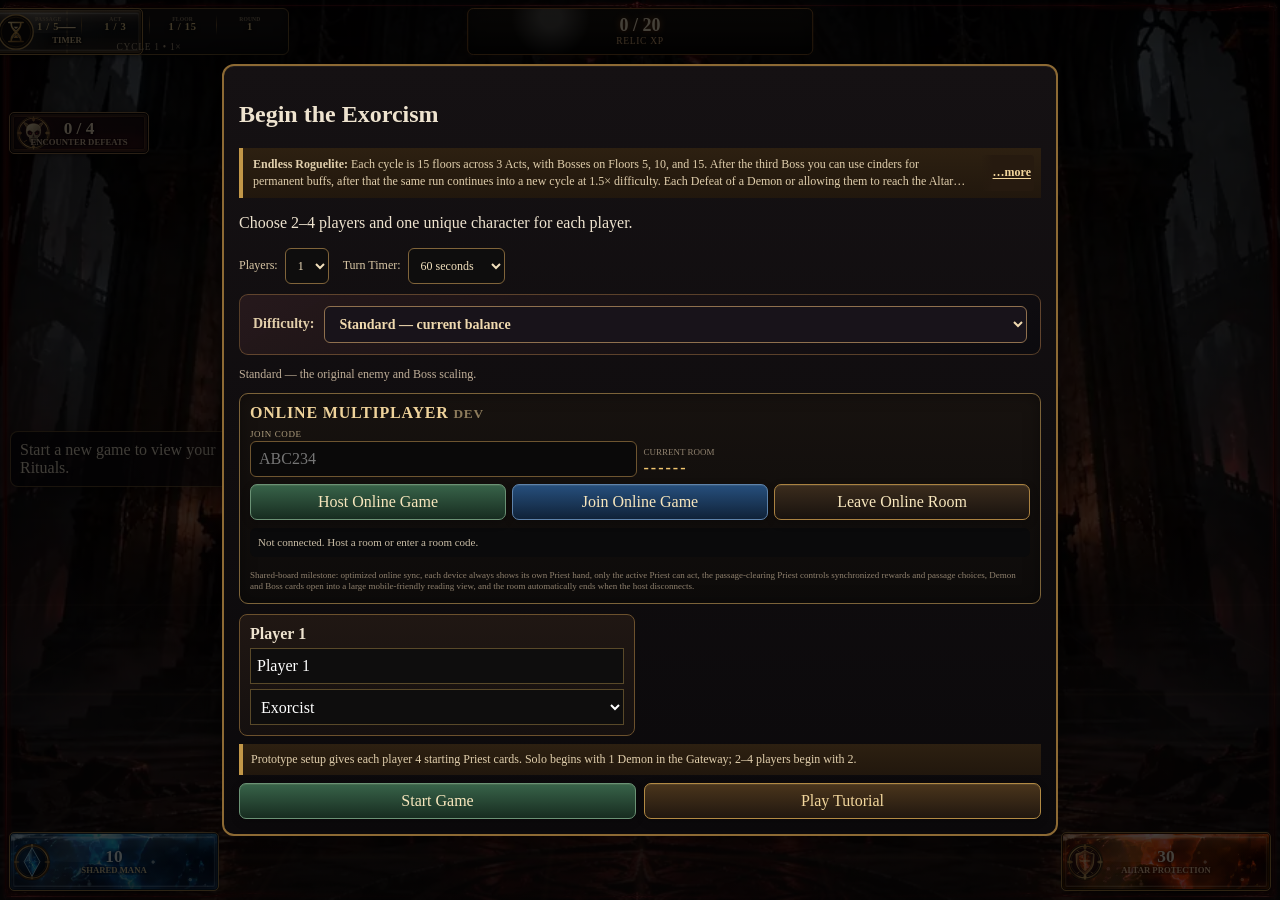
<file: index.html>
<!doctype html>
<html lang="en">
<head>
<meta charset="utf-8" />
<meta name="viewport" content="width=device-width,initial-scale=1,viewport-fit=cover" />
<title>Sanctum of the Damned — Roguelite Edition</title>
<meta name="theme-color" content="#160b0b" />
<meta name="description" content="Single-file roguelite edition of Sanctum of the Damned, preserving the original board, cards, artwork, and combat systems." />
<meta name="apple-mobile-web-app-capable" content="yes" />
<meta name="apple-mobile-web-app-status-bar-style" content="black-translucent" />
<meta name="apple-mobile-web-app-title" content="Sanctum" />
<!-- Keep the same original Sanctum artwork; place iOS icons at real,
     cache-fresh file paths. Root apple-touch-icon.png is Safari's fallback. -->
<link rel="apple-touch-icon" sizes="180x180" href="./sanctum-iphone-icon-v101.png" />
<link rel="icon" type="image/png" sizes="192x192" href="./icons/sanctum-icon-192-v101.png" />
<link rel="icon" type="image/png" sizes="512x512" href="./icons/sanctum-icon-512-v101.png" />
<link rel="manifest" href="./manifest.webmanifest?v=clean101" />
<!-- Link unfurls use the same Sanctum icon; no replacement artwork. -->
<meta property="og:type" content="website" />
<meta property="og:site_name" content="Sanctum of the Damned" />
<meta property="og:title" content="Sanctum of the Damned — Multiplayer" />
<meta property="og:description" content="Enter the Sanctum. Defend the Altar together in this Gothic multiplayer roguelite." />
<meta property="og:url" content="https://gm8hwmvrf5-web.github.io/-sanctum-game/multiplayer-clean-rebuild/" />
<meta property="og:image" content="https://gm8hwmvrf5-web.github.io/-sanctum-game/multiplayer-clean-rebuild/icons/icon-512.png" />
<meta property="og:image:width" content="512" />
<meta property="og:image:height" content="512" />
<meta property="og:image:type" content="image/png" />
<meta name="twitter:card" content="summary" />
<meta name="twitter:title" content="Sanctum of the Damned — Multiplayer" />
<meta name="twitter:image" content="https://gm8hwmvrf5-web.github.io/-sanctum-game/multiplayer-clean-rebuild/icons/icon-512.png" />



<meta name="sanctum-build" content="standalone-single-file" />




























































































<link rel="stylesheet" href="./src/styles/base.css?v=clean28">
<link rel="stylesheet" href="./src/styles/roguelite.css?v=clean86">
<link rel="stylesheet" href="./src/styles/mobile.css?v=clean116">
<link rel="stylesheet" href="./src/styles/multiplayer.css?v=clean42">
<link rel="stylesheet" href="./src/styles/accessibility.css?v=clean23">
<link rel="stylesheet" href="./src/styles/wards.css?v=clean30">
<link rel="stylesheet" href="./src/styles/demon-merge-fx.css?v=clean35">
<link rel="stylesheet" href="./src/styles/elemental-damage-fx.css?v=clean73">
<link rel="stylesheet" href="./src/styles/linked-demons.css?v=clean107">
<link rel="stylesheet" href="./src/styles/laws-damnation.css?v=clean136">
<link rel="stylesheet" href="./src/styles/cloud-saves.css?v=clean38">
<link rel="stylesheet" href="./src/styles/difficulty.css?v=clean70">
<link rel="stylesheet" href="./src/styles/consecrate-priest-ui.css?v=clean84">
<link rel="stylesheet" href="./src/styles/aspect-ratio.css?v=clean87">
<link rel="stylesheet" href="./src/styles/priest-button-height.css?v=clean88">
<link rel="stylesheet" href="./src/styles/full-viewport-board.css?v=clean89">
<link rel="stylesheet" href="./src/styles/priest-brick-background.css?v=clean90">
<link rel="stylesheet" href="./src/styles/main-gothic-background.css?v=clean95">
<link rel="stylesheet" href="./src/styles/centered-popups.css?v=clean106">
<link rel="stylesheet" href="./src/styles/ritual-power-readout.css?v=clean97">
<link rel="stylesheet" href="./src/styles/room-energy-borders.css?v=clean98">
<link rel="stylesheet" href="./src/styles/tutorial-mechanics.css?v=clean105">
<link rel="stylesheet" href="./src/styles/turn-timer-gothic.css?v=clean140">
<link rel="stylesheet" href="./src/styles/active-relics.css?v=clean119">
<link rel="stylesheet" href="./src/styles/mana-gothic.css?v=clean141">
<link rel="stylesheet" href="./src/styles/altar-gothic.css?v=clean141">
<link rel="stylesheet" href="./src/styles/defeat-counter-gothic.css?v=clean134">
<link rel="stylesheet" href="./src/styles/layout-phase1.css?v=phase1-2">
<link rel="stylesheet" href="./src/styles/layout-phase2.css?v=phase2-2">
<link rel="stylesheet" href="./src/styles/layout-phase3.css?v=phase3-1">
<link rel="stylesheet" href="./src/styles/layout-phase4.css?v=phase4-1">
<link rel="stylesheet" href="./src/styles/layout-phase5.css?v=phase5-2">
<link rel="stylesheet" href="./src/styles/layout-hud-correction.css?v=hud-fix-1">
</head>
<body>
<div id="gameStatusToast" class="gameStatusToast hidden" role="status" aria-live="polite"></div>
<div class="app">

  <section class="board" id="boardSection">
    <div class="room gateway"><h3>GATEWAY</h3><div class="roomMeta" id="roomMeta0"><div class="cap">Maximum 4 Demons</div></div><div class="demons" id="room0"></div><div class="roomEnergyFrame" aria-hidden="true"></div></div>
    <div class="room hall"><h3>HALL</h3><div class="roomMeta" id="roomMeta1"><div class="cap">Maximum 4 Demons</div></div><div class="demons" id="room1"></div><div class="roomEnergyFrame" aria-hidden="true"></div></div>
    <div class="room chapel"><h3>CHAPEL</h3><div class="roomMeta" id="roomMeta2"><div class="cap">Maximum 4 Demons</div></div><div class="demons" id="room2"></div><div class="roomEnergyFrame" aria-hidden="true"></div></div>
    <div class="room crypt"><h3>CRYPT</h3><div class="roomMeta" id="roomMeta3"><div class="cap">Maximum 4 Demons</div></div><div class="demons" id="room3"></div><div class="roomEnergyFrame" aria-hidden="true"></div></div>
    <div class="room boss"><h3>BOSS ROOM</h3><div id="bossArea"></div><div class="roomEnergyFrame" aria-hidden="true"></div></div>
  </section>

  <section class="stats compactRunStats" id="topStatusBar">
    <div class="stat runProgressStat" aria-label="Passage, Act, Floor and Round">
      <div class="runProgressPair">
        <span class="runProgressChunk"><em>PASSAGE</em><strong id="roguePassage">1 / 5</strong></span>
        <span class="runProgressDivider" aria-hidden="true"></span>
        <span class="runProgressChunk"><em>ACT</em><strong id="rogueAct">1 / 3</strong></span>
        <span class="runProgressDivider" aria-hidden="true"></span>
        <span class="runProgressChunk"><em>FLOOR</em><strong id="rogueFloor">1 / 15</strong></span>
        <span class="runProgressDivider" aria-hidden="true"></span>
        <span class="runProgressChunk"><em>ROUND</em><strong id="roundStat">1</strong></span>
      </div>
      <span>Run Progress</span>
    </div>
    <div class="stat relicXpMeterStat meterStat" id="relicXpMeterStat" role="meter" aria-label="Relic XP" aria-valuemin="0" aria-valuemax="20" aria-valuenow="0">
      <div class="relicXpMeterFill meterFill" id="relicXpMeterFill"></div>
      <div class="meterGlass"></div>
      <b id="relicXpMeterValue">0 / 20</b>
      <span>Relic XP</span>
    </div>
    <div class="stat turnTimerStat meterStat compactTimerStat" id="turnTimerStat" role="meter" aria-label="Turn Timer" aria-valuemin="0" aria-valuemax="60" aria-valuenow="45">
      <div class="turnTimerFill meterFill" id="turnTimerFill"></div>
      <div class="meterGlass"></div>
      <b id="turnTimerStatValue">—</b>
      <span>Timer</span>
    </div>
    <div class="stat manaMeterStat meterStat" id="manaStatBox" role="meter" aria-label="Shared Mana" aria-valuemin="0" aria-valuemax="10" aria-valuenow="10">
      <div class="manaMeterFill" id="manaOrbFill" aria-hidden="true">
        <div class="manaLiquidBubbles"></div>
        <div class="manaLiquidShimmer"></div>
      </div>
      <div class="manaMeterGlow"></div>
      <div class="meterGlass"></div>
      <b id="manaStat">10</b>
      <span>Shared Mana</span>
    </div>
    <div class="stat altarMeterStat meterStat" id="altarStatBox" role="meter" aria-label="Altar Protection" aria-valuemin="0" aria-valuemax="30" aria-valuenow="30">
      <div class="altarMeterFill meterFill" id="altarMeterFill" aria-hidden="true"><div class="altarLiquidBubbles"></div><div class="altarLiquidShimmer"></div></div>
      <div class="meterGlass"></div>
      <b id="altarStat">30</b>
      <span>Altar Protection</span>
    </div>
    <div class="stat defeatCounterStat" id="defeatCounterStat" aria-label="Encounter Defeats"><b id="defeatStat">0 / 13</b><span>Encounter Defeats</span></div>
  </section>
  <div class="altarGuardStatus" id="altarGuardStatus" role="status" hidden></div>

  <section class="rogueHud rogueHudCompact" id="rogueHud" aria-label="Roguelite encounter status">
    <div class="rogueHudCard route"><b id="rogueRoute">Standard Battle</b><span>Current Route</span></div>
    <span id="rogueRelicXp" class="rogueDataGhost" aria-hidden="true">0 / 20</span>
    <span id="rogueCinders" class="rogueDataGhost" aria-hidden="true">0</span>
    <span id="rogueLegacyCinders" class="rogueDataGhost" aria-hidden="true">0</span>
    <div class="rogueProgress"><div class="rogueProgressFill" id="rogueProgressFill"></div></div>
  </section>

  <section class="panel handPanel" id="handPanel">
    <div id="handContent">Start a new game to draw your Priest hand.</div>
  </section>

  <section class="ritualLogStage" id="mainSection">
    <section class="panel ritualPanel" id="ritualPanel">
      <div class="ritualMain" id="ritualContent">Start a new game to view your Rituals.</div>
    </section>
    <div class="panel" id="logPanel">
      <h3>Game Log</h3><div class="log" id="log"></div>
      <h3 style="margin-top:10px">Manual / Prototype Controls</h3>
      <div class="controls">
        <button class="btn" data-adjust="altar" data-val="1">Altar +1</button><button class="btn" data-adjust="altar" data-val="-1">Altar −1</button>
        <button class="btn" data-adjust="mana" data-val="1">Mana +1</button><button class="btn" data-adjust="mana" data-val="-1">Mana −1</button>
        <button class="btn" id="spawnBtn">Spawn Demon</button><button class="btn" id="crucifixBtn">Draw Crucifix</button>
        <button class="btn" id="damageBtn">Manual Damage</button><button class="btn" id="killBtn">Defeat Selected</button>
      </div>
    </div>
  </section>
  <section class="panel bottomInfo" id="infoSection">
    <h3>Sanctum of the Damned</h3>
    <div class="bottomSubtitle">Roguelite Edition • Original Art & Layout</div>
    <div class="installHint hidden" id="installHint"><b>Standalone file:</b> open this HTML directly in your browser. No server or additional folder is required.</div>
    <div class="notice"><b>Browser Edition:</b> optimized for desktop Chrome, Edge, Firefox, and Safari while retaining phone/tablet support. This build uses the 35 Demon types from the original and ten new Demon designs (4 copies each) plus the official 10-card Boss Demon deck. Demon and Boss art, HP, Blood, and printed abilities are built into this single file. Compatible abilities resolve automatically. Demon Attack is now resolved when a Demon reaches the Altar: its current Attack becomes the base Altar loss, and Attack-based Demon abilities are applied automatically.</div>
    <div class="footer">Roguelite browser playtest • Original Sanctum artwork and board preserved • 15-floor runs • 3 Acts • Persistent Cinders • No install or server required</div>
  </section>
  <div class="titlebar" id="topMenuBar">
    <button class="btn menuToggleBtn" id="menuToggleBtn" type="button" aria-expanded="true" aria-controls="topToolbar">Hide Menu ▲</button>
    <div class="toolbar" id="topToolbar"><button class="btn" id="newGameBtn">New Game</button><button class="btn" id="saveBtn">Save</button><button class="btn" id="loadBtn">Load</button><button class="btn" id="pauseBtn">Pause</button><button class="btn" id="rulesBtn">Rules</button><button class="btn" id="demonDeckBtn">Demon Deck</button><button class="btn" id="bossDeckBtn">Boss Deck</button></div>
  </div>

  
</div>

<div class="modal hidden" id="newGameConfirmModal" role="dialog" aria-modal="true" aria-labelledby="newGameConfirmTitle">
  <div class="modalbox" style="width:min(460px,94vw);text-align:center">
    <h2 id="newGameConfirmTitle">Start a New Game?</h2>
    <p style="color:#cdbb98;line-height:1.5">
      Your current run will stay intact until you actually press <b>Start Game</b> on the setup screen.
    </p>
    <div style="display:flex;gap:8px;flex-wrap:wrap;margin-top:14px">
      <button class="btn red" id="restartGameConfirmBtn" style="flex:1">Restart Game</button>
      <button class="btn" id="restartGameCancelBtn" style="flex:1">Cancel</button>
    </div>
  </div>
</div>

<div class="modal" id="setupModal">
  <div class="modalbox"><h2>Begin the Exorcism</h2><p>Choose 2–4 players and one unique character for each player.</p>
    <div class="setupOptionsRow"><label>Players: <select id="playerCount"><option>1</option><option>2</option><option>3</option><option>4</option></select></label><label>Turn Timer: <select id="turnTimerSelect" aria-label="Turn timer length"><option value="30">30 seconds</option><option value="45">45 seconds</option><option value="60" selected>60 seconds</option><option value="75">75 seconds</option><option value="90">90 seconds</option><option value="105">105 seconds</option><option value="120">2 minutes</option></select></label></div>
    <div class="difficultySetupRow">
<label for="difficultySetupSelect">Difficulty:
  <select id="difficultySetupSelect" aria-label="Difficulty for new game">
    <option value="easy">Easy — 5% less each round</option>
    <option value="standard" selected>Standard — current balance</option>
    <option value="hard">Hard — 5% more each round</option>
    <option value="hell">Hell — 10% more each round</option>
    <option value="tormented">Tormented — Hell + stronger Bosses</option>
  </select>
</label></div>
    <p class="difficultyInfo" id="difficultySetupInfo">Standard uses the current enemy scaling.</p>
    <div class="setupgrid" id="setupPlayers"></div>
    <div class="notice">Prototype setup gives each player 4 starting Priest cards. Solo begins with 1 Demon in the Gateway; 2–4 players begin with 2.</div>
    <div style="display:flex;gap:8px;flex-wrap:wrap">
      <button class="btn green" id="startBtn" style="flex:1">Start Game</button>
      <button class="btn hidden" id="setupCancelBtn" style="flex:1">Cancel</button>
    </div>
  </div>
</div>
<div class="modal hidden" id="choiceModal"><div class="modalbox"><h3 id="choiceTitle">Choose</h3><div class="choicegrid" id="choiceGrid"></div><button class="btn" id="choiceCancel">Cancel</button></div></div>
<div class="modal hidden" id="damageAmountModal" role="dialog" aria-modal="true" aria-labelledby="damageAmountTitle"><div class="modalbox" style="width:min(420px,94vw)"><h3 id="damageAmountTitle">Manual Damage</h3><p id="damageAmountTarget" style="color:#cdbb98"></p><label for="damageAmountInput">Damage amount</label><input id="damageAmountInput" type="number" min="1" step="1" inputmode="numeric" value="1" style="width:100%;margin:8px 0 12px;background:#0e0d0d;color:white;border:1px solid #80643a;border-radius:7px;padding:10px;font-size:18px"><div style="display:flex;gap:8px"><button class="btn red" id="damageAmountApply" style="flex:1">Apply Damage</button><button class="btn" id="damageAmountCancel" style="flex:1">Cancel</button></div></div></div>
<div class="modal hidden" id="descendModal" role="dialog" aria-modal="true" aria-labelledby="descendTitle">
  <div class="modalbox descendBox">
    <div class="descendCard">
      <div class="descendEyebrow">Boss Defeated</div>
      <div class="descendTitle" id="descendTitle">The Sanctum Endures</div>
      <div class="descendBoss" id="descendBossName"></div>
      <div class="descendCount" id="descendBossCount">Bosses defeated this run: 1</div>
      <div class="descendText">End the run and save the Sanctum, or descend deeper. Descending keeps your Altar Protection, Priest hands, Demon Blood, Relics, Corruption, Consecration, Demon positions, and cumulative Boss-damage Relic progress. A new Boss immediately enters the Boss Room.</div>
      <div class="descendActions">
        <button class="btn red" id="descendFurtherBtn">Descend Further</button>
        <button class="btn green" id="saveSanctumBtn">Save the Sanctum</button>
      </div>
    </div>
  </div>
</div>

<div class="modal hidden" id="endRunStatsModal" role="dialog" aria-modal="true" aria-labelledby="endRunStatsTitle">
  <div class="modalbox endRunStatsBox">
    <div class="endRunStatsEyebrow" id="endRunStatsEyebrow">Run Complete</div>
    <h2 id="endRunStatsTitle">End of Run Statistics</h2>
    <div class="endRunOutcome" id="endRunOutcome">The Sanctum Endures</div>

    <div class="endRunDamageHero">
      <span>Total Damage Dealt</span>
      <b id="endRunTotalDamage">0</b>
      <small id="endRunDamageBreakdown">0 to Demons • 0 to Bosses</small>
    </div>

    <div class="endRunStatsGrid">
      <div class="endRunStat"><b id="endRunRound">1</b><span>Round Reached</span></div>
      <div class="endRunStat"><b id="endRunDemons">0</b><span>Demons Defeated</span></div>
      <div class="endRunStat"><b id="endRunGreater">0</b><span>Greater Demons Defeated</span></div>
      <div class="endRunStat"><b id="endRunBosses">0</b><span>Bosses Defeated</span></div>
      <div class="endRunStat"><b id="endRunRelics">0</b><span>Relics Recovered</span></div>
      <div class="endRunStat"><b id="endRunAltar">0</b><span>Altar Protection Remaining</span></div>
      <div class="endRunStat"><b id="endRunCards">0</b><span>Priest Cards Played</span></div>
      <div class="endRunStat"><b id="endRunRituals">0</b><span>Rituals Used</span></div>
      <div class="endRunStat"><b id="endRunNatural20s">0</b><span>Natural 20s</span></div>
    </div>

    <button class="btn green endRunStatsClose" id="endRunStatsClose">Close Statistics</button>
  </div>
</div>

<div class="modal hidden" id="relicModal" role="dialog" aria-modal="true" aria-labelledby="relicName">
  <div class="modalbox relicBox">
    <div class="relicCard">
      <div class="relicType">Relic Acquired</div>
      <div class="relicName" id="relicName">Relic</div>
      <div class="relicCategory" id="relicCategory">Sanctum Relic</div>
      <div class="relicEffect" id="relicEffect"></div>
      <div class="relicReason" id="relicReason"></div>
    </div>
    <button class="btn green relicClose" id="relicClose">Claim Relic</button>
  </div>
</div>
<div class="modal hidden" id="desecrationModal" role="dialog" aria-modal="true" aria-labelledby="desecrationTitle">
  <div class="modalbox desecrationBox">
    <h2 id="desecrationTitle">Desecrated Room</h2>
    <div class="desecrationRoomName" id="desecrationRoomName">Gateway</div>
    <div class="desecrationEffect" id="desecrationEffect"></div>
    <button class="btn desecrationClose" id="desecrationClose">Close</button>
  </div>
</div>
<div class="modal hidden" id="consecrateModal" role="dialog" aria-modal="true" aria-labelledby="consecrateTitle">
  <div class="modalbox consecrateBox">
    <h2 id="consecrateTitle">Consecrate Room</h2>
    <div class="consecrateSummary">
      <div class="consecrateRoomName" id="consecrateRoomName">Gateway</div>
      <div class="consecrateCost"><b>Cost:</b> 3 Shared Mana + 1 Demon Blood</div>
      <div class="consecrateEffect" id="consecrateEffect"></div>
      <div class="consecrateStatus" id="consecrateStatus"></div>
    </div>
    <div class="consecrate-room-choices" id="consecrateRoomChoices" aria-label="Rooms available to consecrate"></div>
    <div class="consecrateActions">
      <button class="btn green" id="consecratePlay">Play</button>
      <button class="btn" id="consecrateClose">Close</button>
    </div>
  </div>
</div>
<div class="modal hidden" id="crucifixModal" role="dialog" aria-modal="true" aria-labelledby="crucifixName">
  <div class="modalbox crucifixBox">
    <div class="crucifixCard" id="crucifixCard">
      <div class="crucifixType" id="crucifixType">Crucifix Event</div>
      <div class="crucifixName" id="crucifixName">Crucifix</div>
      <div class="crucifixEffect" id="crucifixEffect"></div>
      <div class="crucifixChoiceArea hidden" id="crucifixChoiceArea"></div>
      <div class="crucifixResult" id="crucifixResult"></div>
    </div>
    <button class="btn crucifixClose" id="crucifixClose">Close</button>
  </div>
</div>


<div class="modal hidden" id="cardRevealModal" role="dialog" aria-modal="true" aria-labelledby="cardRevealTitle">
  <div class="modalbox revealCardsBox">
    <h2 id="cardRevealTitle">Revealed Cards</h2>
    <p id="cardRevealSubtitle" class="revealCardsSubtitle"></p>
    <div id="cardRevealGrid" class="revealCardsGrid"></div>
    <div class="revealCardsActions"><button class="btn" id="cardRevealClose">Close</button></div>
  </div>
</div>

<div class="modal hidden" id="demonDeckModal"><div class="modalbox demonDeckBox"><h2>Created Demon Deck</h2><p>35 Demon types × 4 copies = 140-card digital Demon deck. Each row shows the normal face and its Greater face.</p><div id="demonDeckGrid" class="deckgrid"></div><button class="btn" id="demonDeckClose">Close</button></div></div>
<div class="modal hidden" id="bossDeckModal"><div class="modalbox bossDeckBox"><h2>Official Boss Demon Deck</h2><p>10 unique Boss Demons. The first is secretly drawn at setup and awakens after the 13th base Demon defeat. After defeating a Boss, you may end the run or Descend Further and immediately draw another Boss from the randomized Boss bag.</p><div id="bossDeckGrid" class="bossDeckGrid"></div><button class="btn" id="bossDeckClose">Close</button></div></div>
<div class="modal hidden" id="rulesModal"><div class="modalbox"><h2>Core Digital Rules</h2><div id="rulesText"></div><button class="btn" id="rulesClose">Close</button></div></div>



<!-- Roguelite system overlays. Combat board/art remains the original game. -->
<div class="modal hidden" id="rogueChoiceModal" role="dialog" aria-modal="true" aria-labelledby="rogueChoiceTitle">
  <div class="modalbox rogueModalBox">
    <div class="rogueEyebrow" id="rogueChoiceEyebrow">Roguelite</div>
    <h2 id="rogueChoiceTitle">Choose Your Path</h2>
    <p class="rogueLead" id="rogueChoiceText"></p>
    <div class="rogueChoiceGrid" id="rogueChoiceGrid"></div>
  </div>
</div>
<div class="modal hidden" id="rogueLegacyModal" role="dialog" aria-modal="true" aria-labelledby="rogueLegacyTitle">
  <div class="modalbox rogueModalBox">
    <div class="rogueEyebrow">Persistent Progression</div>
    <h2 id="rogueLegacyTitle">Legacy of the Sanctum</h2>
    <p class="rogueLead">Cinders are banked automatically after every 3 Acts. At that checkpoint you may buy Legacy upgrades, then continue the same run. Legacy upgrades remain permanent starting bonuses for future fresh runs.</p>
    <div class="legacyMeta" id="rogueLegacyMeta"></div>
    <div class="legacyGrid" id="rogueLegacyGrid"></div>
    <button class="btn" id="rogueLegacyClose">Close</button>
  </div>
</div>
<div class="modal hidden" id="rogueGuideModal" role="dialog" aria-modal="true" aria-labelledby="rogueGuideTitle">
  <div class="modalbox rogueModalBox">
    <div class="rogueEyebrow">Roguelite Run Guide</div>
    <h2 id="rogueGuideTitle">Sanctum Field Guide</h2>
    <p class="rogueGuideIntro">A field guide to protecting the Altar. This is the live rules reference; the optional Play Tutorial walks through the controls on a temporary board.</p>
    <div class="rogueGuideList">
      <h3 class="rogueGuideHeading">The Sanctum &amp; Your Priest</h3>
      <div class="rogueGuideStep"><b>15 Floors • 3 Acts.</b> Bosses guard Floors 5, 10, and 15. Clear passages to choose rewards and routes. Priest hands, the Altar, Demon Blood, corruption, Relics, and your run deck persist between passages.</div>
      <div class="rogueGuideStep"><b>Priest cards merge into Empowered cards.</b> Combine two matching unempowered cards from your hand into one stronger version. The merge itself is free, but the Empowered card uses its own Mana cost and effect when played. Drafted rewards add more copies to your run deck.</div>
      <div class="rogueGuideStep"><b>Basic Attack &amp; Rituals.</b> Each Priest gets a free Basic Attack during their turn. Rituals spend Demon Blood, not Mana. Read the Lesser and Greater rolls before using a Ritual; the descriptions reflect your current Relic Power.</div>
      <h3 class="rogueGuideHeading">Wards &amp; Laws of Damnation</h3>
      <div class="rogueGuideStep"><b>Wards — room defenses.</b> After every <b>third combat passage</b>, choose one of three shared Wards. During a Priest turn use <b>Place Ward</b> and select an eligible room, spending the Ward’s displayed shared Mana and sometimes Demon Blood. Only one Ward can be active at once. Its charges trigger when Demons enter, leave, or are defeated in that room; unused Wards expire after two Demon Phases or when the passage ends. Sanctuary and Repository visits do not count toward the three combats.</div>
      <div class="rogueGuideStep"><b>Ward examples.</b> <b>Cinder Sigil</b> burns an entering Demon; <b>Chains of Penitence</b> stops movement; <b>Bell of Return</b> pushes a Demon backward; <b>Martyr’s Lantern</b> restores Altar Protection after a defeat. Watch the colored Ward artwork over the protected room.</div>
      <div class="rogueGuideStep"><b>Laws of Damnation — lasting rule changes.</b> Choose one of three Laws at the start of a new run, then choose a new Law after each Boss. You can have up to <b>three active Laws</b>; choosing another replaces the oldest. Laws can help and hurt: Blood Is Power spends Blood to strengthen Basic Attacks, while Forbidden Scripture makes Empowered cards cheaper but regular cards more costly. Your active Laws appear in the run status area.</div>
      <h3 class="rogueGuideHeading">Crucifix Cards &amp; Demon Merging</h3>
      <div class="rogueGuideStep"><b>Hidden Crucifix cards.</b> Approximately <b>15% of a fresh Demon deck</b> secretly carry a Crucifix trigger. Defeat a marked Demon or let it reach the Altar to reveal one random Crucifix card. Some help, some harm, and some present choices. A hidden mark on a Demon left behind at passage end transfers to a future spawned Demon rather than disappearing.</div>
      <div class="rogueGuideStep"><b>Linked Demons — Blood Bonds.</b> A newly entering Demon has a <b>15% chance</b>, when an eligible partner exists, to link with a <b>different Demon type</b> on the board. Both display a <b>LINK</b> chain symbol and gain <b>+1 Attack</b>. Defeat either one, and the surviving partner enters persistent <b>Blood Bond Rage</b>: <b>+2 Attack</b> and <b>20% bonus maximum and current HP</b> (rounded up). If one reaches the Altar, the bond breaks without granting Rage. This Blood Bond Rage is separate from temporary Priest-kill Enrage.</div>
      <div class="rogueGuideStep"><b>Demons also merge.</b> Two matching Lesser Demons on the board merge into a Greater Demon that <b>reappears in the Gateway</b>. On Elite passages, matching Greater Demons may merge into an Ultra form with extra HP. Ward effects, Consecration, and certain Relics can interrupt merges.</div>
      <h3 class="rogueGuideHeading">Status Effects &amp; Combat</h3>
      <div class="rogueGuideStep"><b>Fire / Burning (Cinderbrand Relic).</b> A Basic Attack ignites the target and schedules Fire damage at the <b>end of the attacking Priest’s turn</b>: half the current base Basic Attack damage, rounded down (minimum 1). A flame icon or fiery overlay indicates pending Fire damage. Multiple hits can queue additional burns.</div>
      <div class="rogueGuideStep"><b>Poison (Serpent’s Fang Relic).</b> A Poison Basic Attack marks the target (1/2). A <b>second Poison Basic Attack</b> on that same target deals extra damage equal to the current Basic Attack damage and resets its count. Poison and Fire can appear together.</div>
      <div class="rogueGuideStep"><b>Lightning (Lightning Rod Relic).</b> Basic Attack deals normal damage to the chosen Demon, then arcs to <b>every other Demon in its room</b> for half your base Basic Attack damage, rounded up. No room-wide splash when attacking a Boss. The lightning badge is a brief visual effect, not a lasting debuff.</div>
      <div class="rogueGuideStep"><b>Enrage / Rage.</b> Each Demon killed during a Priest turn adds <b>+1 HP and +1 Attack</b> to surviving Demons on the <b>next Priest turn</b>. That bonus is temporary; without new kills, it fades on a later turn. Plan your killing blows to control the next wave.</div>
      <div class="rogueGuideStep"><b>Other effects.</b> <b>Stop / Bind</b> prevents a Demon from advancing for its duration; <b>Marks</b> add damage to upcoming hits; <b>Silence</b> temporarily suppresses Demon abilities. <b>Gatewalkers</b> (gray gate symbol) can spawn directly in the Hall, Chapel, or Crypt instead of the Gateway.</div>
      <h3 class="rogueGuideHeading">Relics &amp; Run Progression</h3>
      <div class="rogueGuideStep"><b>Relic XP.</b> Demon kills add Relic XP based on Blood rewards. XP-earned Relics cost 20, 30, 40, 50, 60, 70, 80, 90, then 100 XP; the tenth costs 120 and each subsequent Relic increases the requirement by 20. Elite passage rewards grant extra Relic XP rather than a guaranteed Relic.</div>
      <div class="rogueGuideStep"><b>Long-term progression.</b> Cinders bank after the third Boss and the Legacy checkpoint opens. The next 15-floor cycle continues the same run at <b>1.5×</b> enemy difficulty. Within a cycle, Demon and Boss HP and damage also gain approximately <b>3% per floor</b>.</div>
    </div>
    <button class="btn green" id="rogueGuideClose">Return to the Sanctum</button>
  </div>
</div>





<!-- Demon artwork full-pass applied: every demon entry art/gart refreshed with new artwork set. -->


<!-- Game menu / save-load overlays -->


<div class="modal hidden" id="pauseOverlay" role="dialog" aria-modal="true" aria-labelledby="pauseTitle">
  <div class="modalbox pauseBox">
    <div class="pauseHeading">
      <h2 id="pauseTitle">Game Menu — Paused</h2>
      <p class="pauseIntro">Opening this menu automatically pauses the game and freezes the current turn timer.</p>
    </div>
    <div class="pauseActions">
      <button class="btn" id="pauseNewGameBtn" type="button">New Game</button>
      <button class="btn" id="pauseSaveBtn" type="button">Save</button>
      <button class="btn" id="pauseLoadBtn" type="button">Load</button>
      <button class="btn blue" id="pauseInviteFriendsBtn" type="button">Invite Friends</button>
      <button class="btn" id="pauseCloudSavesBtn" type="button">Account / Cloud Saves</button>
      <button class="btn green" id="resumeGameBtn" type="button">Resume</button>
    </div>
    <div class="difficultyMenuPanel" aria-label="Difficulty settings">
      <div class="difficultyMenuTitle">Sanctum Difficulty</div>
      <label for="difficultyPauseSelect">Current Run
        <select id="difficultyPauseSelect" aria-label="Current game difficulty">
          <option value="easy">Easy</option>
          <option value="standard" selected>Standard</option>
          <option value="hard">Hard</option>
          <option value="hell">Hell</option>
          <option value="tormented">Tormented</option>
        </select>
      </label>
      <p id="difficultyPauseInfo" class="difficultyInfo">Standard uses the current enemy scaling.</p>
      <p class="difficultyInfo">Difficulty scales Demon HP, Demon Attack, Boss HP and Boss Altar drain per global round. A multiplayer difficulty change can be made by the active player and synchronizes with the party.</p>
    </div>
    <div class="aspectRatioMenuPanel" aria-label="Aspect ratio display settings">
      <div class="aspectRatioMenuTitle">Display Aspect Ratio</div>
      <label for="aspectRatioSelect">
        <span>Screen Layout</span>
        <select id="aspectRatioSelect" aria-label="Display aspect ratio">
          <option value="auto">Auto — Responsive</option>
          <option value="19.5:9">19.5:9 — iPhone Landscape</option>
          <option value="4:3">4:3 — iPad / Tablet</option>
        </select>
      </label>
      <p class="aspectRatioHint" id="aspectRatioHint">Automatic matches your screen. Change this at any time; it only affects your device, not multiplayer gameplay.</p>
    </div>
    <div class="fontSettingsPanel" aria-label="Font size settings">
      <div class="fontSettingsTitle">Text Size</div>
      <div class="fontSettingRow">
        <label for="damageFontSize">Damage / Stat Numbers</label>
        <input id="damageFontSize" type="range" min="70" max="180" step="5" value="100" aria-label="Damage and stat number font size">
        <output class="fontSettingValue" id="damageFontSizeValue" for="damageFontSize">100%</output>
      </div>
      <div class="fontSettingRow">
        <label for="abilityFontSize">Ability Text</label>
        <input id="abilityFontSize" type="range" min="70" max="180" step="5" value="100" aria-label="Ability text font size">
        <output class="fontSettingValue" id="abilityFontSizeValue" for="abilityFontSize">100%</output>
      </div>
      <p class="fontSettingsHint">These display settings apply instantly and are saved only on this device.</p>
    </div>
    <p class="menuHint"><kbd>Tab</kbd> opens this menu and pauses automatically • <kbd>Esc</kbd> resumes</p>
    <section id="pauseLogSection" aria-label="Game Log"></section>
    <section id="pauseManualSection" aria-label="Manual Prototype Controls"></section>
    <section id="pauseInfoSection" aria-label="Game Information"></section>
  </div>
</div>
<div class="modal hidden" id="cloudSaveModal" role="dialog" aria-modal="true" aria-labelledby="cloudSaveTitle">
  <div class="modalbox cloud-save-box">
    <h2 id="cloudSaveTitle">Sanctum Account &amp; Cloud Saves</h2>
    <p class="cloud-small">Save your solo run in your account and continue on your other devices. Browser saves and backup files still work.</p>
    <section id="cloudAccountGuest">
      <label class="cloud-label" for="cloudEmail">Email address</label>
      <input class="cloud-input" id="cloudEmail" type="email" inputmode="email" autocomplete="username" placeholder="your@email.com" maxlength="254">
      <label class="cloud-label" for="cloudPassword">Password</label>
      <input class="cloud-input" id="cloudPassword" type="password" autocomplete="current-password" placeholder="6 characters or more" minlength="6" maxlength="128">
      <div class="cloud-actions">
        <button class="btn green" id="cloudLoginBtn" type="button">Sign In</button>
        <button class="btn" id="cloudSignupBtn" type="button">Create Account</button>
      </div>
      <p class="cloud-small">Creating an account may require confirmation through email. Your password is never stored in the game save.</p>
    </section>
    <section id="cloudAccountSignedIn" hidden>
      <div class="cloud-account-line"><span>Signed in as <strong id="cloudAccountEmail"></strong></span>
        <button class="btn" id="cloudSignOutBtn" type="button">Sign Out</button></div>
      <p id="cloudRoomNotice" hidden>Cloud saves cannot be loaded or overwritten while an online multiplayer room is active.</p>
      <div id="cloudSaveSlots" aria-label="Three private cloud save slots"></div>
      <div class="cloud-actions">
        <button class="btn" id="cloudRefreshBtn" type="button">Refresh Cloud Saves</button>
      </div>
    </section>
    <div id="cloudSaveStatus" role="status" aria-live="polite">Sign in to access your cloud saves.</div>
    <div class="cloud-actions"><button class="btn" id="cloudSaveClose" type="button">Back to Game Menu</button></div>
  </div>
</div>
<div class="modal hidden" id="loadChooserModal" role="dialog" aria-modal="true" aria-labelledby="loadChooserTitle">
  <div class="modalbox loadBox">
    <h2 id="loadChooserTitle">Load Game</h2>
    <p>Load the browser save for this copy, or import a backup save file. Imported saves work even when browser storage is restricted.</p>
    <div id="loadBrowserSummary">Checking browser save…</div>
    <div class="loadActions">
      <button class="btn green" id="loadBrowserBtn" type="button">Load Browser Save</button>
      <button class="btn" id="importSaveBtn" type="button">Import Save File</button>
      <button class="btn" id="loadCancelBtn" type="button">Cancel</button>
    </div>
    <input id="saveFileInput" type="file" accept="application/json,.json,.sanctum" class="hidden" aria-label="Choose Sanctum save file">
  </div>
</div>











































































<div id="rogueTutorialIntro" class="hidden" role="dialog" aria-modal="true" aria-labelledby="rogueTutorialIntroTitle">
  <div class="rogueTutorialIntroCard">
    <div class="rogueTutorialEyebrow">Optional Practice Run</div>
    <h2 id="rogueTutorialIntroTitle">Interactive Roguelite Tutorial</h2>
    <p>This is a short, playable practice encounter using the real game board and controls. The timer is paused while you learn, and the practice state is discarded when you finish or exit.</p>
    <div class="rogueTutorialGrid">
      <div class="rogueTutorialMini"><b>Play the Priest</b>Use a Priest card, Empower a pair, Basic Attack, and a Ritual.</div>
      <div class="rogueTutorialMini"><b>Read the Board</b>Defeat a Demon, watch Demon Blood and Relic XP, then end a turn.</div>
      <div class="rogueTutorialMini"><b>Learn Wards &amp; Laws</b>See how to choose a Ward, place it in a room, and adapt to Laws of Damnation.</div>
      <div class="rogueTutorialMini"><b>Discover the Dangers</b>Crucifix surprises, Demon merges, Fire, Poison, Lightning, Enrage, and the endless run loop.</div>
    </div>
    <div class="notice"><b>No progress is kept:</b> tutorial Cinders, Relic XP, card draws, and board state are thrown away when you return to setup. Your Legacy currency is not spent or changed.</div>
    <div class="rogueTutorialIntroActions">
      <button class="btn green" id="rogueTutorialBeginBtn" type="button">Begin Practice Tutorial</button>
      <button class="btn" id="rogueTutorialBackBtn" type="button">Back to Setup</button>
    </div>
  </div>
</div>

<div id="rogueTutorialCoach" class="hidden" role="dialog" aria-live="polite" aria-labelledby="rogueTutorialTitle">
  <div class="rogueTutorialCoachTop"><div id="rogueTutorialProgress">Tutorial 1 / 16</div><button class="btn" id="rogueTutorialExitBtn" type="button" style="padding:3px 8px">Exit</button></div>
  <h3 id="rogueTutorialTitle">Welcome</h3>
  <div id="rogueTutorialBody"></div>
  <div id="rogueTutorialTask"></div>
  <div class="rogueTutorialActions">
    <button class="btn" id="rogueTutorialPrevBtn" type="button">Previous</button>
    <button class="btn hidden" id="rogueTutorialHelperBtn" type="button">Practice Helper</button>
    <button class="btn green" id="rogueTutorialNextBtn" type="button">Next</button>
  </div>
</div>





















































































<script src="./src/js/00-data.js?v=clean82"></script>
<script src="./src/js/10-engine.js?v=clean106"></script>
<script src="./src/js/15-asset-loader.js?v=clean23"></script>
<script src="./src/js/20-ui-foundation.js?v=clean23"></script>
<script src="./src/js/25-font-settings.js?v=clean23"></script>
<script src="./src/js/30-roguelite.js?v=clean99"></script>
<script src="./src/js/35-difficulty.js?v=clean70"></script>
<script src="./src/js/40-priest-ui.js?v=clean105"></script>
<script src="./src/js/50-mobile.js?v=layout-phase5-1"></script>
<script src="./src/js/60-multiplayer.js?v=clean99"></script>
<script src="./src/js/70-multiplayer-patches.js?v=clean40"></script>
<script src="./src/js/80-wards.js?v=clean83"></script>
<script src="./src/js/85-demon-merge-fx.js?v=clean36"></script>
<script src="./src/js/86-elemental-damage-fx.js?v=clean73"></script>
<script src="./src/js/87-cloud-saves.js?v=clean38"></script>
<script src="./src/js/88-linked-demons.js?v=clean107"></script>
<script src="./src/js/89-laws-damnation.js?v=clean136"></script>
<script src="./src/js/90-aspect-ratio.js?v=clean87"></script>
<script src="./src/js/92-active-relics.js?v=clean119"></script>
<script src="./src/js/95-layout-phase1.js?v=phase1-2"></script>
<script src="./src/js/96-layout-phase2.js?v=phase2-3"></script>
<script src="./src/js/97-layout-phase3.js?v=phase3-1"></script>
<script src="./src/js/98-layout-phase4.js?v=phase4-1"></script>
<script src="./src/js/99-layout-phase5.js?v=phase5-2"></script>
<script src="./src/js/101-layout-hud-correction.js?v=hud-fix-1"></script>
</body>
</html>
</file>
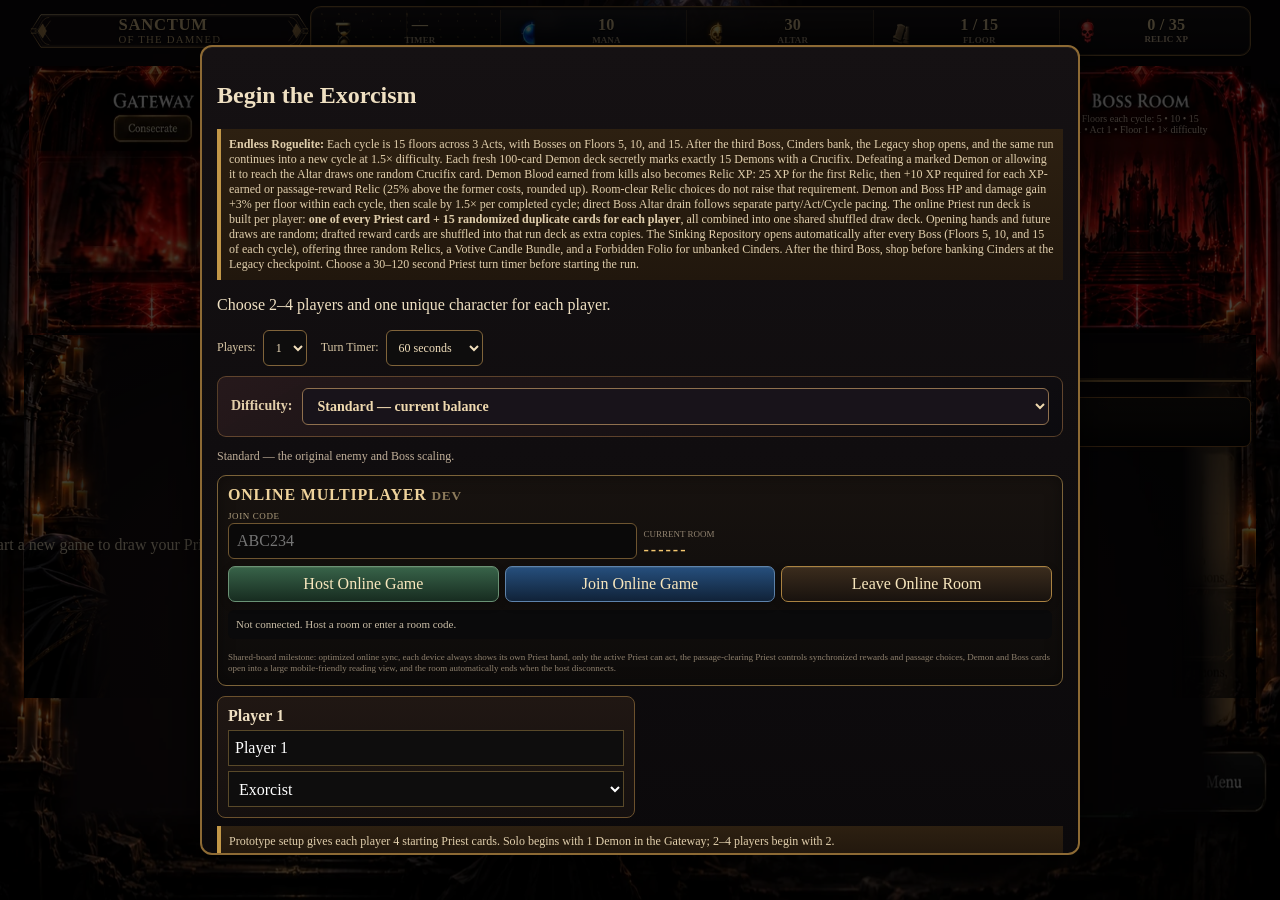
<file: gothic-ui-preview/index.html>
<!doctype html>
<html lang="en">
<head>
<meta charset="utf-8" />
<meta name="viewport" content="width=device-width,initial-scale=1,viewport-fit=cover" />
<title>Sanctum of the Damned — Roguelite Edition</title>
<meta name="theme-color" content="#160b0b" />
<meta name="description" content="Single-file roguelite edition of Sanctum of the Damned, preserving the original board, cards, artwork, and combat systems." />
<meta name="apple-mobile-web-app-capable" content="yes" />
<meta name="apple-mobile-web-app-status-bar-style" content="black-translucent" />
<meta name="apple-mobile-web-app-title" content="Sanctum" />
<link rel="apple-touch-icon" sizes="180x180" href="./icons/icon-180.png" />
<link rel="manifest" href="./manifest.webmanifest" />



<meta name="sanctum-build" content="standalone-single-file" />




























































































<link rel="stylesheet" href="./src/styles/base.css?v=clean28">
<link rel="stylesheet" href="./src/styles/roguelite.css?v=clean23">
<link rel="stylesheet" href="./src/styles/mobile.css?v=clean23">
<link rel="stylesheet" href="./src/styles/multiplayer.css?v=clean42">
<link rel="stylesheet" href="./src/styles/accessibility.css?v=clean23">
<link rel="stylesheet" href="./src/styles/wards.css?v=clean30">
<link rel="stylesheet" href="./src/styles/demon-merge-fx.css?v=clean35">
<link rel="stylesheet" href="./src/styles/elemental-damage-fx.css?v=clean72">
<link rel="stylesheet" href="./src/styles/cloud-saves.css?v=clean38">
<link rel="stylesheet" href="./src/styles/difficulty.css?v=clean70">
<link rel="stylesheet" href="./src/styles/88-gothic-ui-preview.css?v=preview1">
<link rel="stylesheet" href="./src/styles/89-mockup-pixel-skin.css?v=reference2">
<link rel="stylesheet" href="./src/styles/90-hud-room-cleanup.css?v=ui3">
<link rel="stylesheet" href="./src/styles/91-reference-v2.css?v=refv2d">
<link rel="stylesheet" href="./src/styles/92-gothic-ui-repair.css?v=repair4">
<link rel="stylesheet" href="./src/styles/93-ritual-hand-fix.css?v=fix2">
<link rel="stylesheet" href="./src/styles/94-ritual-room-hand-balance.css?v=balance2">
</head>
<body>
<div id="gameStatusToast" class="gameStatusToast hidden" role="status" aria-live="polite"></div>
<div class="app">

  <section class="board" id="boardSection">
    <div class="room gateway"><h3>GATEWAY</h3><div class="roomMeta" id="roomMeta0"><div class="cap">Maximum 4 Demons</div><button class="btn" data-cons="0">Consecrate</button></div><div class="demons" id="room0"></div></div>
    <div class="room hall"><h3>HALL</h3><div class="roomMeta" id="roomMeta1"><div class="cap">Maximum 4 Demons</div><button class="btn" data-cons="1">Consecrate</button></div><div class="demons" id="room1"></div></div>
    <div class="room chapel"><h3>CHAPEL</h3><div class="roomMeta" id="roomMeta2"><div class="cap">Maximum 4 Demons</div><button class="btn" data-cons="2">Consecrate</button></div><div class="demons" id="room2"></div></div>
    <div class="room crypt"><h3>CRYPT</h3><div class="roomMeta" id="roomMeta3"><div class="cap">Maximum 4 Demons</div><button class="btn" data-cons="3">Consecrate</button></div><div class="demons" id="room3"></div></div>
    <div class="room boss"><h3>BOSS ROOM</h3><div id="bossArea"><div class="cap">The Boss awakens after the 13th base Demon is defeated.</div></div></div>
  </section>

  <section class="stats compactRunStats" id="topStatusBar">
    <div class="stat runProgressStat" aria-label="Passage, Act, Floor and Round">
      <div class="runProgressPair">
        <span class="runProgressChunk"><em>PASSAGE</em><strong id="roguePassage">1 / 5</strong></span>
        <span class="runProgressDivider" aria-hidden="true"></span>
        <span class="runProgressChunk"><em>ACT</em><strong id="rogueAct">1 / 3</strong></span>
        <span class="runProgressDivider" aria-hidden="true"></span>
        <span class="runProgressChunk"><em>FLOOR</em><strong id="rogueFloor">1 / 15</strong></span>
        <span class="runProgressDivider" aria-hidden="true"></span>
        <span class="runProgressChunk"><em>ROUND</em><strong id="roundStat">1</strong></span>
      </div>
      <span>Run Progress</span>
    </div>
    <div class="stat relicXpMeterStat meterStat" id="relicXpMeterStat" role="meter" aria-label="Relic XP" aria-valuemin="0" aria-valuemax="15" aria-valuenow="0">
      <div class="relicXpMeterFill meterFill" id="relicXpMeterFill"></div>
      <div class="meterGlass"></div>
      <b id="relicXpMeterValue">0 / 15</b>
      <span>Relic XP</span>
    </div>
    <div class="stat turnTimerStat meterStat compactTimerStat" id="turnTimerStat" role="meter" aria-label="Turn Timer" aria-valuemin="0" aria-valuemax="60" aria-valuenow="45">
      <div class="turnTimerFill meterFill" id="turnTimerFill"></div>
      <div class="meterGlass"></div>
      <b id="turnTimerStatValue">—</b>
      <span>Timer</span>
    </div>
    <div class="stat manaMeterStat meterStat" id="manaStatBox" role="meter" aria-label="Shared Mana" aria-valuemin="0" aria-valuemax="10" aria-valuenow="10">
      <div class="manaMeterFill" id="manaOrbFill"></div>
      <div class="manaMeterGlow"></div>
      <div class="meterGlass"></div>
      <b id="manaStat">10</b>
      <span>Shared Mana</span>
    </div>
    <div class="stat altarMeterStat meterStat" id="altarStatBox" role="meter" aria-label="Altar Protection" aria-valuemin="0" aria-valuemax="30" aria-valuenow="30">
      <div class="altarMeterFill meterFill" id="altarMeterFill"></div>
      <div class="meterGlass"></div>
      <b id="altarStat">30</b>
      <span>Altar Protection</span>
    </div>
    <div class="stat"><b id="defeatStat">0 / 13</b><span>Base Defeats</span></div>
  </section>
  <div class="altarGuardStatus" id="altarGuardStatus" role="status" hidden></div>

  <section class="rogueHud rogueHudCompact" id="rogueHud" aria-label="Roguelite encounter status">
    <div class="rogueHudCard route"><b id="rogueRoute">Standard Battle</b><span>Current Route</span></div>
    <span id="rogueRelicXp" class="rogueDataGhost" aria-hidden="true">0 / 15</span>
    <span id="rogueCinders" class="rogueDataGhost" aria-hidden="true">0</span>
    <span id="rogueLegacyCinders" class="rogueDataGhost" aria-hidden="true">0</span>
    <div class="rogueProgress"><div class="rogueProgressFill" id="rogueProgressFill"></div></div>
  </section>

  <section class="panel handPanel" id="handPanel">
    <div id="handContent">Start a new game to draw your Priest hand.</div>
  </section>

  <section class="ritualLogStage" id="mainSection">
    <section class="panel ritualPanel" id="ritualPanel">
      <div class="ritualMain" id="ritualContent">Start a new game to view your Rituals.</div>
    </section>
    <div class="panel" id="logPanel">
      <h3>Game Log</h3><div class="log" id="log"></div>
      <h3 style="margin-top:10px">Manual / Prototype Controls</h3>
      <div class="controls">
        <button class="btn" data-adjust="altar" data-val="1">Altar +1</button><button class="btn" data-adjust="altar" data-val="-1">Altar −1</button>
        <button class="btn" data-adjust="mana" data-val="1">Mana +1</button><button class="btn" data-adjust="mana" data-val="-1">Mana −1</button>
        <button class="btn" id="spawnBtn">Spawn Demon</button><button class="btn" id="crucifixBtn">Draw Crucifix</button>
        <button class="btn" id="damageBtn">Manual Damage</button><button class="btn" id="killBtn">Defeat Selected</button>
      </div>
    </div>
  </section>
  <section class="panel bottomInfo" id="infoSection">
    <h3>Sanctum of the Damned</h3>
    <div class="bottomSubtitle">Roguelite Edition • Original Art & Layout</div>
    <div class="installHint hidden" id="installHint"><b>Standalone file:</b> open this HTML directly in your browser. No server or additional folder is required.</div>
    <div class="notice"><b>Browser Edition:</b> optimized for desktop Chrome, Edge, Firefox, and Safari while retaining phone/tablet support. This build uses the 35 Demon types from the original and ten new Demon designs (4 copies each) plus the official 10-card Boss Demon deck. Demon and Boss art, HP, Blood, and printed abilities are built into this single file. Compatible abilities resolve automatically. Demon Attack is now resolved when a Demon reaches the Altar: its current Attack becomes the base Altar loss, and Attack-based Demon abilities are applied automatically.</div>
    <div class="footer">Roguelite browser playtest • Original Sanctum artwork and board preserved • 15-floor runs • 3 Acts • Persistent Cinders • No install or server required</div>
  </section>
  <div class="titlebar" id="topMenuBar">
    <button class="btn menuToggleBtn" id="menuToggleBtn" type="button" aria-expanded="true" aria-controls="topToolbar">Hide Menu ▲</button>
    <div class="toolbar" id="topToolbar"><button class="btn" id="newGameBtn">New Game</button><button class="btn" id="saveBtn">Save</button><button class="btn" id="loadBtn">Load</button><button class="btn" id="pauseBtn">Pause</button><button class="btn" id="rulesBtn">Rules</button><button class="btn" id="demonDeckBtn">Demon Deck</button><button class="btn" id="bossDeckBtn">Boss Deck</button></div>
  </div>

  
</div>

<div class="modal hidden" id="newGameConfirmModal" role="dialog" aria-modal="true" aria-labelledby="newGameConfirmTitle">
  <div class="modalbox" style="width:min(460px,94vw);text-align:center">
    <h2 id="newGameConfirmTitle">Start a New Game?</h2>
    <p style="color:#cdbb98;line-height:1.5">
      Your current run will stay intact until you actually press <b>Start Game</b> on the setup screen.
    </p>
    <div style="display:flex;gap:8px;flex-wrap:wrap;margin-top:14px">
      <button class="btn red" id="restartGameConfirmBtn" style="flex:1">Restart Game</button>
      <button class="btn" id="restartGameCancelBtn" style="flex:1">Cancel</button>
    </div>
  </div>
</div>

<div class="modal" id="setupModal">
  <div class="modalbox"><h2>Begin the Exorcism</h2><p>Choose 2–4 players and one unique character for each player.</p>
    <div class="setupOptionsRow"><label>Players: <select id="playerCount"><option>1</option><option>2</option><option>3</option><option>4</option></select></label><label>Turn Timer: <select id="turnTimerSelect" aria-label="Turn timer length"><option value="30">30 seconds</option><option value="45">45 seconds</option><option value="60" selected>60 seconds</option><option value="75">75 seconds</option><option value="90">90 seconds</option><option value="105">105 seconds</option><option value="120">2 minutes</option></select></label></div>
    <div class="difficultySetupRow">
<label for="difficultySetupSelect">Difficulty:
  <select id="difficultySetupSelect" aria-label="Difficulty for new game">
    <option value="easy">Easy — 5% less each round</option>
    <option value="standard" selected>Standard — current balance</option>
    <option value="hard">Hard — 5% more each round</option>
    <option value="hell">Hell — 10% more each round</option>
    <option value="tormented">Tormented — Hell + stronger Bosses</option>
  </select>
</label></div>
    <p class="difficultyInfo" id="difficultySetupInfo">Standard uses the current enemy scaling.</p>
    <div class="setupgrid" id="setupPlayers"></div>
    <div class="notice">Prototype setup gives each player 4 starting Priest cards. Solo begins with 1 Demon in the Gateway; 2–4 players begin with 2.</div>
    <div style="display:flex;gap:8px;flex-wrap:wrap">
      <button class="btn green" id="startBtn" style="flex:1">Start Game</button>
      <button class="btn hidden" id="setupCancelBtn" style="flex:1">Cancel</button>
    </div>
  </div>
</div>
<div class="modal hidden" id="choiceModal"><div class="modalbox"><h3 id="choiceTitle">Choose</h3><div class="choicegrid" id="choiceGrid"></div><button class="btn" id="choiceCancel">Cancel</button></div></div>
<div class="modal hidden" id="damageAmountModal" role="dialog" aria-modal="true" aria-labelledby="damageAmountTitle"><div class="modalbox" style="width:min(420px,94vw)"><h3 id="damageAmountTitle">Manual Damage</h3><p id="damageAmountTarget" style="color:#cdbb98"></p><label for="damageAmountInput">Damage amount</label><input id="damageAmountInput" type="number" min="1" step="1" inputmode="numeric" value="1" style="width:100%;margin:8px 0 12px;background:#0e0d0d;color:white;border:1px solid #80643a;border-radius:7px;padding:10px;font-size:18px"><div style="display:flex;gap:8px"><button class="btn red" id="damageAmountApply" style="flex:1">Apply Damage</button><button class="btn" id="damageAmountCancel" style="flex:1">Cancel</button></div></div></div>
<div class="modal hidden" id="descendModal" role="dialog" aria-modal="true" aria-labelledby="descendTitle">
  <div class="modalbox descendBox">
    <div class="descendCard">
      <div class="descendEyebrow">Boss Defeated</div>
      <div class="descendTitle" id="descendTitle">The Sanctum Endures</div>
      <div class="descendBoss" id="descendBossName"></div>
      <div class="descendCount" id="descendBossCount">Bosses defeated this run: 1</div>
      <div class="descendText">End the run and save the Sanctum, or descend deeper. Descending keeps your Altar Protection, Priest hands, Demon Blood, Relics, Corruption, Consecration, Demon positions, and cumulative Boss-damage Relic progress. A new Boss immediately enters the Boss Room.</div>
      <div class="descendActions">
        <button class="btn red" id="descendFurtherBtn">Descend Further</button>
        <button class="btn green" id="saveSanctumBtn">Save the Sanctum</button>
      </div>
    </div>
  </div>
</div>

<div class="modal hidden" id="endRunStatsModal" role="dialog" aria-modal="true" aria-labelledby="endRunStatsTitle">
  <div class="modalbox endRunStatsBox">
    <div class="endRunStatsEyebrow" id="endRunStatsEyebrow">Run Complete</div>
    <h2 id="endRunStatsTitle">End of Run Statistics</h2>
    <div class="endRunOutcome" id="endRunOutcome">The Sanctum Endures</div>

    <div class="endRunDamageHero">
      <span>Total Damage Dealt</span>
      <b id="endRunTotalDamage">0</b>
      <small id="endRunDamageBreakdown">0 to Demons • 0 to Bosses</small>
    </div>

    <div class="endRunStatsGrid">
      <div class="endRunStat"><b id="endRunRound">1</b><span>Round Reached</span></div>
      <div class="endRunStat"><b id="endRunDemons">0</b><span>Demons Defeated</span></div>
      <div class="endRunStat"><b id="endRunGreater">0</b><span>Greater Demons Defeated</span></div>
      <div class="endRunStat"><b id="endRunBosses">0</b><span>Bosses Defeated</span></div>
      <div class="endRunStat"><b id="endRunRelics">0</b><span>Relics Recovered</span></div>
      <div class="endRunStat"><b id="endRunAltar">0</b><span>Altar Protection Remaining</span></div>
      <div class="endRunStat"><b id="endRunCards">0</b><span>Priest Cards Played</span></div>
      <div class="endRunStat"><b id="endRunRituals">0</b><span>Rituals Used</span></div>
      <div class="endRunStat"><b id="endRunNatural20s">0</b><span>Natural 20s</span></div>
    </div>

    <button class="btn green endRunStatsClose" id="endRunStatsClose">Close Statistics</button>
  </div>
</div>

<div class="modal hidden" id="relicModal" role="dialog" aria-modal="true" aria-labelledby="relicName">
  <div class="modalbox relicBox">
    <div class="relicCard">
      <div class="relicType">Relic Acquired</div>
      <div class="relicName" id="relicName">Relic</div>
      <div class="relicCategory" id="relicCategory">Sanctum Relic</div>
      <div class="relicEffect" id="relicEffect"></div>
      <div class="relicReason" id="relicReason"></div>
    </div>
    <button class="btn green relicClose" id="relicClose">Claim Relic</button>
  </div>
</div>
<div class="modal hidden" id="desecrationModal" role="dialog" aria-modal="true" aria-labelledby="desecrationTitle">
  <div class="modalbox desecrationBox">
    <h2 id="desecrationTitle">Desecrated Room</h2>
    <div class="desecrationRoomName" id="desecrationRoomName">Gateway</div>
    <div class="desecrationEffect" id="desecrationEffect"></div>
    <button class="btn desecrationClose" id="desecrationClose">Close</button>
  </div>
</div>
<div class="modal hidden" id="consecrateModal" role="dialog" aria-modal="true" aria-labelledby="consecrateTitle">
  <div class="modalbox consecrateBox">
    <h2 id="consecrateTitle">Consecrate Room</h2>
    <div class="consecrateSummary">
      <div class="consecrateRoomName" id="consecrateRoomName">Gateway</div>
      <div class="consecrateCost"><b>Cost:</b> 3 Shared Mana + 1 Demon Blood</div>
      <div class="consecrateEffect" id="consecrateEffect"></div>
      <div class="consecrateStatus" id="consecrateStatus"></div>
    </div>
    <div class="consecrateActions">
      <button class="btn green" id="consecratePlay">Play</button>
      <button class="btn" id="consecrateClose">Close</button>
    </div>
  </div>
</div>
<div class="modal hidden" id="crucifixModal" role="dialog" aria-modal="true" aria-labelledby="crucifixName">
  <div class="modalbox crucifixBox">
    <div class="crucifixCard" id="crucifixCard">
      <div class="crucifixType" id="crucifixType">Crucifix Event</div>
      <div class="crucifixName" id="crucifixName">Crucifix</div>
      <div class="crucifixEffect" id="crucifixEffect"></div>
      <div class="crucifixChoiceArea hidden" id="crucifixChoiceArea"></div>
      <div class="crucifixResult" id="crucifixResult"></div>
    </div>
    <button class="btn crucifixClose" id="crucifixClose">Close</button>
  </div>
</div>


<div class="modal hidden" id="cardRevealModal" role="dialog" aria-modal="true" aria-labelledby="cardRevealTitle">
  <div class="modalbox revealCardsBox">
    <h2 id="cardRevealTitle">Revealed Cards</h2>
    <p id="cardRevealSubtitle" class="revealCardsSubtitle"></p>
    <div id="cardRevealGrid" class="revealCardsGrid"></div>
    <div class="revealCardsActions"><button class="btn" id="cardRevealClose">Close</button></div>
  </div>
</div>

<div class="modal hidden" id="demonDeckModal"><div class="modalbox demonDeckBox"><h2>Created Demon Deck</h2><p>35 Demon types × 4 copies = 140-card digital Demon deck. Each row shows the normal face and its Greater face.</p><div id="demonDeckGrid" class="deckgrid"></div><button class="btn" id="demonDeckClose">Close</button></div></div>
<div class="modal hidden" id="bossDeckModal"><div class="modalbox bossDeckBox"><h2>Official Boss Demon Deck</h2><p>10 unique Boss Demons. The first is secretly drawn at setup and awakens after the 13th base Demon defeat. After defeating a Boss, you may end the run or Descend Further and immediately draw another Boss from the randomized Boss bag.</p><div id="bossDeckGrid" class="bossDeckGrid"></div><button class="btn" id="bossDeckClose">Close</button></div></div>
<div class="modal hidden" id="rulesModal"><div class="modalbox"><h2>Core Digital Rules</h2><div id="rulesText"></div><button class="btn" id="rulesClose">Close</button></div></div>



<!-- Roguelite system overlays. Combat board/art remains the original game. -->
<div class="modal hidden" id="rogueChoiceModal" role="dialog" aria-modal="true" aria-labelledby="rogueChoiceTitle">
  <div class="modalbox rogueModalBox">
    <div class="rogueEyebrow" id="rogueChoiceEyebrow">Roguelite</div>
    <h2 id="rogueChoiceTitle">Choose Your Path</h2>
    <p class="rogueLead" id="rogueChoiceText"></p>
    <div class="rogueChoiceGrid" id="rogueChoiceGrid"></div>
  </div>
</div>
<div class="modal hidden" id="rogueLegacyModal" role="dialog" aria-modal="true" aria-labelledby="rogueLegacyTitle">
  <div class="modalbox rogueModalBox">
    <div class="rogueEyebrow">Persistent Progression</div>
    <h2 id="rogueLegacyTitle">Legacy of the Sanctum</h2>
    <p class="rogueLead">Cinders are banked automatically after every 3 Acts. At that checkpoint you may buy Legacy upgrades, then continue the same run. Legacy upgrades remain permanent starting bonuses for future fresh runs.</p>
    <div class="legacyMeta" id="rogueLegacyMeta"></div>
    <div class="legacyGrid" id="rogueLegacyGrid"></div>
    <button class="btn" id="rogueLegacyClose">Close</button>
  </div>
</div>
<div class="modal hidden" id="rogueGuideModal" role="dialog" aria-modal="true" aria-labelledby="rogueGuideTitle">
  <div class="modalbox rogueModalBox">
    <div class="rogueEyebrow">Roguelite Run Guide</div>
    <h2 id="rogueGuideTitle">What Changed</h2>
    <div class="rogueGuideList">
      <div class="rogueGuideStep"><b>15 Floors • 3 Acts.</b> Floors 5, 10, and 15 are Boss floors. Your Altar, Blood, cards, Corruption, and Relics carry through the run.</div>
      <div class="rogueGuideStep"><b>Branching routes.</b> After combat you choose among Standard Battles, Elite Battles, Hellgate Swarms, and non-combat Sanctuaries.</div>
      <div class="rogueGuideStep"><b>Gatewalker Demons.</b> Each Demon has a 10% chance to enter directly in the Hall, Chapel, or Crypt instead of the Gateway. A small grey outlined gate on its artwork identifies a Gatewalker. The marker remains as the Demon moves.</div>
      <div class="rogueGuideStep"><b>Relics are Blood XP rewards.</b> Every Demon kill grants Relic XP equal to the Demon Blood earned from that kill. The first XP Relic costs 35 XP. The cost rises by 10 XP per Relic for the first 5, then by 20 for Relics 6–10, 30 for Relics 11–15, and 40 for each Relic afterward.</div>
      <div class="rogueGuideStep"><b>Elite Relic XP rewards.</b> Choosing the XP reward after an Elite passage grants bonus Relic XP equal to all Relic XP earned from kills during that passage plus the current floor number. It does not award a Relic directly. Boss reward Relics still count toward future XP requirements; starting Legacy and purchased Repository Relics do not.</div>
      <div class="rogueGuideStep"><b>Build during the run.</b> Rewards still include Priest-card drafts using the original card pool/art, recovery, Demon Blood, and bonus Relics.</div>
      <div class="rogueGuideStep"><b>Cinders bank every 3 Acts.</b> Defeat the third Boss of a cycle to secure the Cinders you earned, open the Legacy shop, then continue the same run at double the previous cycle difficulty.</div>
      <div class="rogueGuideStep"><b>Enemies rise with depth.</b> Demon and Boss HP and damage both gain +5% of base per floor, stacking with Ascension-cycle difficulty.</div>
      <div class="rogueGuideStep"><b>Hidden Crucifix Demons.</b> Every fresh 140-card Demon deck secretly marks exactly 21 Demons. If a marked Demon is defeated or reaches the Altar, draw one random Crucifix card. The mark is never shown before it triggers.</div>
      <div class="rogueGuideStep"><b>Visual target popups for Priest cards.</b> Any Priest card that targets a Demon now opens the illustrated target popup, showing all current Demons on the board, and Boss illustrations whenever that card can legally target the Boss.</div>
    </div>
    <button class="btn green" id="rogueGuideClose">Return to the Sanctum</button>
  </div>
</div>





<!-- Demon artwork full-pass applied: every demon entry art/gart refreshed with new artwork set. -->


<!-- Game menu / save-load overlays -->


<div class="modal hidden" id="pauseOverlay" role="dialog" aria-modal="true" aria-labelledby="pauseTitle">
  <div class="modalbox pauseBox">
    <div class="pauseHeading">
      <h2 id="pauseTitle">Game Menu — Paused</h2>
      <p class="pauseIntro">Opening this menu automatically pauses the game and freezes the current turn timer.</p>
    </div>
    <div class="pauseActions">
      <button class="btn" id="pauseNewGameBtn" type="button">New Game</button>
      <button class="btn" id="pauseSaveBtn" type="button">Save</button>
      <button class="btn" id="pauseLoadBtn" type="button">Load</button>
      <button class="btn blue" id="pauseInviteFriendsBtn" type="button">Invite Friends</button>
      <button class="btn" id="pauseCloudSavesBtn" type="button">Account / Cloud Saves</button>
      <button class="btn green" id="resumeGameBtn" type="button">Resume</button>
    </div>
    <div class="difficultyMenuPanel" aria-label="Difficulty settings">
      <div class="difficultyMenuTitle">Sanctum Difficulty</div>
      <label for="difficultyPauseSelect">Current Run
        <select id="difficultyPauseSelect" aria-label="Current game difficulty">
          <option value="easy">Easy</option>
          <option value="standard" selected>Standard</option>
          <option value="hard">Hard</option>
          <option value="hell">Hell</option>
          <option value="tormented">Tormented</option>
        </select>
      </label>
      <p id="difficultyPauseInfo" class="difficultyInfo">Standard uses the current enemy scaling.</p>
      <p class="difficultyInfo">Difficulty scales Demon HP, Demon Attack, Boss HP and Boss Altar drain per global round. A multiplayer difficulty change can be made by the active player and synchronizes with the party.</p>
    </div>
    <div class="fontSettingsPanel" aria-label="Font size settings">
      <div class="fontSettingsTitle">Text Size</div>
      <div class="fontSettingRow">
        <label for="damageFontSize">Damage / Stat Numbers</label>
        <input id="damageFontSize" type="range" min="70" max="180" step="5" value="100" aria-label="Damage and stat number font size">
        <output class="fontSettingValue" id="damageFontSizeValue" for="damageFontSize">100%</output>
      </div>
      <div class="fontSettingRow">
        <label for="abilityFontSize">Ability Text</label>
        <input id="abilityFontSize" type="range" min="70" max="180" step="5" value="100" aria-label="Ability text font size">
        <output class="fontSettingValue" id="abilityFontSizeValue" for="abilityFontSize">100%</output>
      </div>
      <p class="fontSettingsHint">These display settings apply instantly and are saved only on this device.</p>
    </div>
    <p class="menuHint"><kbd>Tab</kbd> opens this menu and pauses automatically • <kbd>Esc</kbd> resumes</p>
    <section id="pauseLogSection" aria-label="Game Log"></section>
    <section id="pauseManualSection" aria-label="Manual Prototype Controls"></section>
    <section id="pauseInfoSection" aria-label="Game Information"></section>
  </div>
</div>
<div class="modal hidden" id="cloudSaveModal" role="dialog" aria-modal="true" aria-labelledby="cloudSaveTitle">
  <div class="modalbox cloud-save-box">
    <h2 id="cloudSaveTitle">Sanctum Account &amp; Cloud Saves</h2>
    <p class="cloud-small">Save your solo run in your account and continue on your other devices. Browser saves and backup files still work.</p>
    <section id="cloudAccountGuest">
      <label class="cloud-label" for="cloudEmail">Email address</label>
      <input class="cloud-input" id="cloudEmail" type="email" inputmode="email" autocomplete="username" placeholder="your@email.com" maxlength="254">
      <label class="cloud-label" for="cloudPassword">Password</label>
      <input class="cloud-input" id="cloudPassword" type="password" autocomplete="current-password" placeholder="6 characters or more" minlength="6" maxlength="128">
      <div class="cloud-actions">
        <button class="btn green" id="cloudLoginBtn" type="button">Sign In</button>
        <button class="btn" id="cloudSignupBtn" type="button">Create Account</button>
      </div>
      <p class="cloud-small">Creating an account may require confirmation through email. Your password is never stored in the game save.</p>
    </section>
    <section id="cloudAccountSignedIn" hidden>
      <div class="cloud-account-line"><span>Signed in as <strong id="cloudAccountEmail"></strong></span>
        <button class="btn" id="cloudSignOutBtn" type="button">Sign Out</button></div>
      <p id="cloudRoomNotice" hidden>Cloud saves cannot be loaded or overwritten while an online multiplayer room is active.</p>
      <div id="cloudSaveSlots" aria-label="Three private cloud save slots"></div>
      <div class="cloud-actions">
        <button class="btn" id="cloudRefreshBtn" type="button">Refresh Cloud Saves</button>
      </div>
    </section>
    <div id="cloudSaveStatus" role="status" aria-live="polite">Sign in to access your cloud saves.</div>
    <div class="cloud-actions"><button class="btn" id="cloudSaveClose" type="button">Back to Game Menu</button></div>
  </div>
</div>
<div class="modal hidden" id="loadChooserModal" role="dialog" aria-modal="true" aria-labelledby="loadChooserTitle">
  <div class="modalbox loadBox">
    <h2 id="loadChooserTitle">Load Game</h2>
    <p>Load the browser save for this copy, or import a backup save file. Imported saves work even when browser storage is restricted.</p>
    <div id="loadBrowserSummary">Checking browser save…</div>
    <div class="loadActions">
      <button class="btn green" id="loadBrowserBtn" type="button">Load Browser Save</button>
      <button class="btn" id="importSaveBtn" type="button">Import Save File</button>
      <button class="btn" id="loadCancelBtn" type="button">Cancel</button>
    </div>
    <input id="saveFileInput" type="file" accept="application/json,.json,.sanctum" class="hidden" aria-label="Choose Sanctum save file">
  </div>
</div>











































































<div id="rogueTutorialIntro" class="hidden" role="dialog" aria-modal="true" aria-labelledby="rogueTutorialIntroTitle">
  <div class="rogueTutorialIntroCard">
    <div class="rogueTutorialEyebrow">Optional Practice Run</div>
    <h2 id="rogueTutorialIntroTitle">Interactive Roguelite Tutorial</h2>
    <p>This is a short, playable practice encounter using the real game board and controls. The timer is paused while you learn, and the practice state is discarded when you finish or exit.</p>
    <div class="rogueTutorialGrid">
      <div class="rogueTutorialMini"><b>Play the Priest</b>Use a Priest card, Empower a pair, Basic Attack, and a Ritual.</div>
      <div class="rogueTutorialMini"><b>Read the Board</b>Defeat a Demon, watch Demon Blood and Relic XP, then end a turn.</div>
      <div class="rogueTutorialMini"><b>See the Roguelite Loop</b>Watch duplicate Demons merge and learn Floors, Bosses, Relics, and Cinders.</div>
    </div>
    <div class="notice"><b>No progress is kept:</b> tutorial Cinders, Relic XP, card draws, and board state are thrown away when you return to setup. Your Legacy currency is not spent or changed.</div>
    <div class="rogueTutorialIntroActions">
      <button class="btn green" id="rogueTutorialBeginBtn" type="button">Begin Practice Tutorial</button>
      <button class="btn" id="rogueTutorialBackBtn" type="button">Back to Setup</button>
    </div>
  </div>
</div>

<div id="rogueTutorialCoach" class="hidden" role="dialog" aria-live="polite" aria-labelledby="rogueTutorialTitle">
  <div class="rogueTutorialCoachTop"><div id="rogueTutorialProgress">Tutorial 1 / 9</div><button class="btn" id="rogueTutorialExitBtn" type="button" style="padding:3px 8px">Exit</button></div>
  <h3 id="rogueTutorialTitle">Welcome</h3>
  <div id="rogueTutorialBody"></div>
  <div id="rogueTutorialTask"></div>
  <div class="rogueTutorialActions">
    <button class="btn" id="rogueTutorialPrevBtn" type="button">Previous</button>
    <button class="btn hidden" id="rogueTutorialHelperBtn" type="button">Practice Helper</button>
    <button class="btn green" id="rogueTutorialNextBtn" type="button">Next</button>
  </div>
</div>





















































































<script src="./src/js/00-data.js?v=clean35"></script>
<script src="./src/js/10-engine.js?v=clean72"></script>
<script src="./src/js/15-asset-loader.js?v=clean23"></script>
<script src="./src/js/20-ui-foundation.js?v=clean23"></script>
<script src="./src/js/25-font-settings.js?v=clean23"></script>
<script src="./src/js/30-roguelite.js?v=clean71"></script>
<script src="./src/js/35-difficulty.js?v=clean70"></script>
<script src="./src/js/40-priest-ui.js?v=clean25"></script>
<script src="./src/js/50-mobile.js?v=clean23"></script>
<script src="./src/js/60-multiplayer.js?v=clean45"></script>
<script src="./src/js/70-multiplayer-patches.js?v=clean40"></script>
<script src="./src/js/80-wards.js?v=clean34"></script>
<script src="./src/js/85-demon-merge-fx.js?v=clean36"></script>
<script src="./src/js/86-elemental-damage-fx.js?v=clean72"></script>
<script src="./src/js/87-cloud-saves.js?v=clean38"></script>
<script src="./src/js/88-gothic-ui-preview.js?v=preview1"></script>
<script src="./src/js/89-mockup-pixel-skin.js?v=reference1"></script>
<script src="./src/js/90-hud-room-cleanup.js?v=ui4"></script>
<script src="./src/js/91-reference-v2.js?v=refv2a"></script>
<script src="./src/js/92-gothic-ui-repair.js?v=repair4"></script>
</body>
</html>
</file>
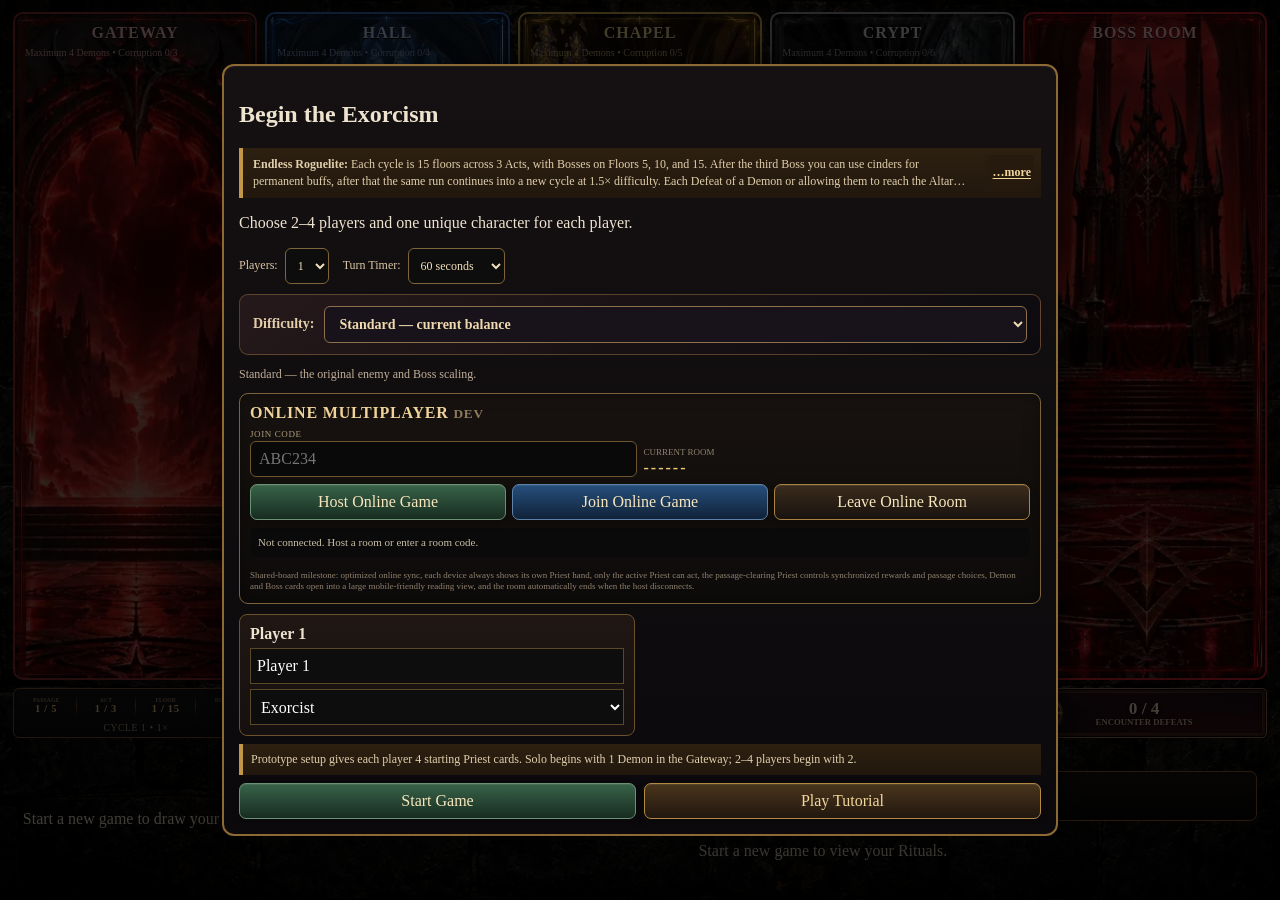
<file: multiplayer-clean-rebuild/index.html>
<!doctype html>
<html lang="en">
<head>
<meta charset="utf-8" />
<meta name="viewport" content="width=device-width,initial-scale=1,viewport-fit=cover" />
<title>Sanctum of the Damned — Roguelite Edition</title>
<meta name="theme-color" content="#160b0b" />
<meta name="description" content="Single-file roguelite edition of Sanctum of the Damned, preserving the original board, cards, artwork, and combat systems." />
<meta name="apple-mobile-web-app-capable" content="yes" />
<meta name="apple-mobile-web-app-status-bar-style" content="black-translucent" />
<meta name="apple-mobile-web-app-title" content="Sanctum" />
<!-- Keep the same original Sanctum artwork; place iOS icons at real,
     cache-fresh file paths. Root apple-touch-icon.png is Safari's fallback. -->
<link rel="apple-touch-icon" sizes="180x180" href="[data-uri]" />
<link rel="icon" type="image/png" sizes="192x192" href="./icons/sanctum-icon-192-v101.png" />
<link rel="icon" type="image/png" sizes="512x512" href="./icons/sanctum-icon-512-v101.png" />
<link rel="manifest" href="./manifest.webmanifest?v=clean101" />
<!-- Link unfurls use the same Sanctum icon; no replacement artwork. -->
<meta property="og:type" content="website" />
<meta property="og:site_name" content="Sanctum of the Damned" />
<meta property="og:title" content="Sanctum of the Damned — Multiplayer" />
<meta property="og:description" content="Enter the Sanctum. Defend the Altar together in this Gothic multiplayer roguelite." />
<meta property="og:url" content="https://gm8hwmvrf5-web.github.io/-sanctum-game/multiplayer-clean-rebuild/" />
<meta property="og:image" content="https://gm8hwmvrf5-web.github.io/-sanctum-game/multiplayer-clean-rebuild/icons/icon-512.png" />
<meta property="og:image:width" content="512" />
<meta property="og:image:height" content="512" />
<meta property="og:image:type" content="image/png" />
<meta name="twitter:card" content="summary" />
<meta name="twitter:title" content="Sanctum of the Damned — Multiplayer" />
<meta name="twitter:image" content="https://gm8hwmvrf5-web.github.io/-sanctum-game/multiplayer-clean-rebuild/icons/icon-512.png" />



<meta name="sanctum-build" content="standalone-single-file" />




























































































<link rel="stylesheet" href="./src/styles/base.css?v=clean28">
<link rel="stylesheet" href="./src/styles/roguelite.css?v=clean86">
<link rel="stylesheet" href="./src/styles/mobile.css?v=clean116">
<link rel="stylesheet" href="./src/styles/multiplayer.css?v=clean42">
<link rel="stylesheet" href="./src/styles/accessibility.css?v=clean23">
<link rel="stylesheet" href="./src/styles/wards.css?v=clean30">
<link rel="stylesheet" href="./src/styles/demon-merge-fx.css?v=clean35">
<link rel="stylesheet" href="./src/styles/elemental-damage-fx.css?v=clean73">
<link rel="stylesheet" href="./src/styles/linked-demons.css?v=clean107">
<link rel="stylesheet" href="./src/styles/laws-damnation.css?v=clean136">
<link rel="stylesheet" href="./src/styles/cloud-saves.css?v=clean38">
<link rel="stylesheet" href="./src/styles/difficulty.css?v=clean70">
<link rel="stylesheet" href="./src/styles/consecrate-priest-ui.css?v=clean84">
<link rel="stylesheet" href="./src/styles/aspect-ratio.css?v=clean87">
<link rel="stylesheet" href="./src/styles/priest-button-height.css?v=clean88">
<link rel="stylesheet" href="./src/styles/full-viewport-board.css?v=clean89">
<link rel="stylesheet" href="./src/styles/priest-brick-background.css?v=clean90">
<link rel="stylesheet" href="./src/styles/main-gothic-background.css?v=clean95">
<link rel="stylesheet" href="./src/styles/centered-popups.css?v=clean106">
<link rel="stylesheet" href="./src/styles/ritual-power-readout.css?v=clean97">
<link rel="stylesheet" href="./src/styles/room-energy-borders.css?v=clean98">
<link rel="stylesheet" href="./src/styles/tutorial-mechanics.css?v=clean105">
<link rel="stylesheet" href="./src/styles/turn-timer-gothic.css?v=clean140">
<link rel="stylesheet" href="./src/styles/active-relics.css?v=clean119">
<link rel="stylesheet" href="./src/styles/mana-gothic.css?v=clean141">
<link rel="stylesheet" href="./src/styles/altar-gothic.css?v=clean141">
<link rel="stylesheet" href="./src/styles/defeat-counter-gothic.css?v=clean134">
</head>
<body>
<div id="gameStatusToast" class="gameStatusToast hidden" role="status" aria-live="polite"></div>
<div class="app">

  <section class="board" id="boardSection">
    <div class="room gateway"><h3>GATEWAY</h3><div class="roomMeta" id="roomMeta0"><div class="cap">Maximum 4 Demons</div></div><div class="demons" id="room0"></div><div class="roomEnergyFrame" aria-hidden="true"></div></div>
    <div class="room hall"><h3>HALL</h3><div class="roomMeta" id="roomMeta1"><div class="cap">Maximum 4 Demons</div></div><div class="demons" id="room1"></div><div class="roomEnergyFrame" aria-hidden="true"></div></div>
    <div class="room chapel"><h3>CHAPEL</h3><div class="roomMeta" id="roomMeta2"><div class="cap">Maximum 4 Demons</div></div><div class="demons" id="room2"></div><div class="roomEnergyFrame" aria-hidden="true"></div></div>
    <div class="room crypt"><h3>CRYPT</h3><div class="roomMeta" id="roomMeta3"><div class="cap">Maximum 4 Demons</div></div><div class="demons" id="room3"></div><div class="roomEnergyFrame" aria-hidden="true"></div></div>
    <div class="room boss"><h3>BOSS ROOM</h3><div id="bossArea"></div><div class="roomEnergyFrame" aria-hidden="true"></div></div>
  </section>

  <section class="stats compactRunStats" id="topStatusBar">
    <div class="stat runProgressStat" aria-label="Passage, Act, Floor and Round">
      <div class="runProgressPair">
        <span class="runProgressChunk"><em>PASSAGE</em><strong id="roguePassage">1 / 5</strong></span>
        <span class="runProgressDivider" aria-hidden="true"></span>
        <span class="runProgressChunk"><em>ACT</em><strong id="rogueAct">1 / 3</strong></span>
        <span class="runProgressDivider" aria-hidden="true"></span>
        <span class="runProgressChunk"><em>FLOOR</em><strong id="rogueFloor">1 / 15</strong></span>
        <span class="runProgressDivider" aria-hidden="true"></span>
        <span class="runProgressChunk"><em>ROUND</em><strong id="roundStat">1</strong></span>
      </div>
      <span>Run Progress</span>
    </div>
    <div class="stat relicXpMeterStat meterStat" id="relicXpMeterStat" role="meter" aria-label="Relic XP" aria-valuemin="0" aria-valuemax="20" aria-valuenow="0">
      <div class="relicXpMeterFill meterFill" id="relicXpMeterFill"></div>
      <div class="meterGlass"></div>
      <b id="relicXpMeterValue">0 / 20</b>
      <span>Relic XP</span>
    </div>
    <div class="stat turnTimerStat meterStat compactTimerStat" id="turnTimerStat" role="meter" aria-label="Turn Timer" aria-valuemin="0" aria-valuemax="60" aria-valuenow="45">
      <div class="turnTimerFill meterFill" id="turnTimerFill"></div>
      <div class="meterGlass"></div>
      <b id="turnTimerStatValue">—</b>
      <span>Timer</span>
    </div>
    <div class="stat manaMeterStat meterStat" id="manaStatBox" role="meter" aria-label="Shared Mana" aria-valuemin="0" aria-valuemax="10" aria-valuenow="10">
      <div class="manaMeterFill" id="manaOrbFill" aria-hidden="true">
        <div class="manaLiquidBubbles"></div>
        <div class="manaLiquidShimmer"></div>
      </div>
      <div class="manaMeterGlow"></div>
      <div class="meterGlass"></div>
      <b id="manaStat">10</b>
      <span>Shared Mana</span>
    </div>
    <div class="stat altarMeterStat meterStat" id="altarStatBox" role="meter" aria-label="Altar Protection" aria-valuemin="0" aria-valuemax="30" aria-valuenow="30">
      <div class="altarMeterFill meterFill" id="altarMeterFill" aria-hidden="true"><div class="altarLiquidBubbles"></div><div class="altarLiquidShimmer"></div></div>
      <div class="meterGlass"></div>
      <b id="altarStat">30</b>
      <span>Altar Protection</span>
    </div>
    <div class="stat defeatCounterStat" id="defeatCounterStat" aria-label="Encounter Defeats"><b id="defeatStat">0 / 13</b><span>Encounter Defeats</span></div>
  </section>
  <div class="altarGuardStatus" id="altarGuardStatus" role="status" hidden></div>

  <section class="rogueHud rogueHudCompact" id="rogueHud" aria-label="Roguelite encounter status">
    <div class="rogueHudCard route"><b id="rogueRoute">Standard Battle</b><span>Current Route</span></div>
    <span id="rogueRelicXp" class="rogueDataGhost" aria-hidden="true">0 / 20</span>
    <span id="rogueCinders" class="rogueDataGhost" aria-hidden="true">0</span>
    <span id="rogueLegacyCinders" class="rogueDataGhost" aria-hidden="true">0</span>
    <div class="rogueProgress"><div class="rogueProgressFill" id="rogueProgressFill"></div></div>
  </section>

  <section class="panel handPanel" id="handPanel">
    <div id="handContent">Start a new game to draw your Priest hand.</div>
  </section>

  <section class="ritualLogStage" id="mainSection">
    <section class="panel ritualPanel" id="ritualPanel">
      <div class="ritualMain" id="ritualContent">Start a new game to view your Rituals.</div>
    </section>
    <div class="panel" id="logPanel">
      <h3>Game Log</h3><div class="log" id="log"></div>
      <h3 style="margin-top:10px">Manual / Prototype Controls</h3>
      <div class="controls">
        <button class="btn" data-adjust="altar" data-val="1">Altar +1</button><button class="btn" data-adjust="altar" data-val="-1">Altar −1</button>
        <button class="btn" data-adjust="mana" data-val="1">Mana +1</button><button class="btn" data-adjust="mana" data-val="-1">Mana −1</button>
        <button class="btn" id="spawnBtn">Spawn Demon</button><button class="btn" id="crucifixBtn">Draw Crucifix</button>
        <button class="btn" id="damageBtn">Manual Damage</button><button class="btn" id="killBtn">Defeat Selected</button>
      </div>
    </div>
  </section>
  <section class="panel bottomInfo" id="infoSection">
    <h3>Sanctum of the Damned</h3>
    <div class="bottomSubtitle">Roguelite Edition • Original Art & Layout</div>
    <div class="installHint hidden" id="installHint"><b>Standalone file:</b> open this HTML directly in your browser. No server or additional folder is required.</div>
    <div class="notice"><b>Browser Edition:</b> optimized for desktop Chrome, Edge, Firefox, and Safari while retaining phone/tablet support. This build uses the 35 Demon types from the original and ten new Demon designs (4 copies each) plus the official 10-card Boss Demon deck. Demon and Boss art, HP, Blood, and printed abilities are built into this single file. Compatible abilities resolve automatically. Demon Attack is now resolved when a Demon reaches the Altar: its current Attack becomes the base Altar loss, and Attack-based Demon abilities are applied automatically.</div>
    <div class="footer">Roguelite browser playtest • Original Sanctum artwork and board preserved • 15-floor runs • 3 Acts • Persistent Cinders • No install or server required</div>
  </section>
  <div class="titlebar" id="topMenuBar">
    <button class="btn menuToggleBtn" id="menuToggleBtn" type="button" aria-expanded="true" aria-controls="topToolbar">Hide Menu ▲</button>
    <div class="toolbar" id="topToolbar"><button class="btn" id="newGameBtn">New Game</button><button class="btn" id="saveBtn">Save</button><button class="btn" id="loadBtn">Load</button><button class="btn" id="pauseBtn">Pause</button><button class="btn" id="rulesBtn">Rules</button><button class="btn" id="demonDeckBtn">Demon Deck</button><button class="btn" id="bossDeckBtn">Boss Deck</button></div>
  </div>

  
</div>

<div class="modal hidden" id="newGameConfirmModal" role="dialog" aria-modal="true" aria-labelledby="newGameConfirmTitle">
  <div class="modalbox" style="width:min(460px,94vw);text-align:center">
    <h2 id="newGameConfirmTitle">Start a New Game?</h2>
    <p style="color:#cdbb98;line-height:1.5">
      Your current run will stay intact until you actually press <b>Start Game</b> on the setup screen.
    </p>
    <div style="display:flex;gap:8px;flex-wrap:wrap;margin-top:14px">
      <button class="btn red" id="restartGameConfirmBtn" style="flex:1">Restart Game</button>
      <button class="btn" id="restartGameCancelBtn" style="flex:1">Cancel</button>
    </div>
  </div>
</div>

<div class="modal" id="setupModal">
  <div class="modalbox"><h2>Begin the Exorcism</h2><p>Choose 2–4 players and one unique character for each player.</p>
    <div class="setupOptionsRow"><label>Players: <select id="playerCount"><option>1</option><option>2</option><option>3</option><option>4</option></select></label><label>Turn Timer: <select id="turnTimerSelect" aria-label="Turn timer length"><option value="30">30 seconds</option><option value="45">45 seconds</option><option value="60" selected>60 seconds</option><option value="75">75 seconds</option><option value="90">90 seconds</option><option value="105">105 seconds</option><option value="120">2 minutes</option></select></label></div>
    <div class="difficultySetupRow">
<label for="difficultySetupSelect">Difficulty:
  <select id="difficultySetupSelect" aria-label="Difficulty for new game">
    <option value="easy">Easy — 5% less each round</option>
    <option value="standard" selected>Standard — current balance</option>
    <option value="hard">Hard — 5% more each round</option>
    <option value="hell">Hell — 10% more each round</option>
    <option value="tormented">Tormented — Hell + stronger Bosses</option>
  </select>
</label></div>
    <p class="difficultyInfo" id="difficultySetupInfo">Standard uses the current enemy scaling.</p>
    <div class="setupgrid" id="setupPlayers"></div>
    <div class="notice">Prototype setup gives each player 4 starting Priest cards. Solo begins with 1 Demon in the Gateway; 2–4 players begin with 2.</div>
    <div style="display:flex;gap:8px;flex-wrap:wrap">
      <button class="btn green" id="startBtn" style="flex:1">Start Game</button>
      <button class="btn hidden" id="setupCancelBtn" style="flex:1">Cancel</button>
    </div>
  </div>
</div>
<div class="modal hidden" id="choiceModal"><div class="modalbox"><h3 id="choiceTitle">Choose</h3><div class="choicegrid" id="choiceGrid"></div><button class="btn" id="choiceCancel">Cancel</button></div></div>
<div class="modal hidden" id="damageAmountModal" role="dialog" aria-modal="true" aria-labelledby="damageAmountTitle"><div class="modalbox" style="width:min(420px,94vw)"><h3 id="damageAmountTitle">Manual Damage</h3><p id="damageAmountTarget" style="color:#cdbb98"></p><label for="damageAmountInput">Damage amount</label><input id="damageAmountInput" type="number" min="1" step="1" inputmode="numeric" value="1" style="width:100%;margin:8px 0 12px;background:#0e0d0d;color:white;border:1px solid #80643a;border-radius:7px;padding:10px;font-size:18px"><div style="display:flex;gap:8px"><button class="btn red" id="damageAmountApply" style="flex:1">Apply Damage</button><button class="btn" id="damageAmountCancel" style="flex:1">Cancel</button></div></div></div>
<div class="modal hidden" id="descendModal" role="dialog" aria-modal="true" aria-labelledby="descendTitle">
  <div class="modalbox descendBox">
    <div class="descendCard">
      <div class="descendEyebrow">Boss Defeated</div>
      <div class="descendTitle" id="descendTitle">The Sanctum Endures</div>
      <div class="descendBoss" id="descendBossName"></div>
      <div class="descendCount" id="descendBossCount">Bosses defeated this run: 1</div>
      <div class="descendText">End the run and save the Sanctum, or descend deeper. Descending keeps your Altar Protection, Priest hands, Demon Blood, Relics, Corruption, Consecration, Demon positions, and cumulative Boss-damage Relic progress. A new Boss immediately enters the Boss Room.</div>
      <div class="descendActions">
        <button class="btn red" id="descendFurtherBtn">Descend Further</button>
        <button class="btn green" id="saveSanctumBtn">Save the Sanctum</button>
      </div>
    </div>
  </div>
</div>

<div class="modal hidden" id="endRunStatsModal" role="dialog" aria-modal="true" aria-labelledby="endRunStatsTitle">
  <div class="modalbox endRunStatsBox">
    <div class="endRunStatsEyebrow" id="endRunStatsEyebrow">Run Complete</div>
    <h2 id="endRunStatsTitle">End of Run Statistics</h2>
    <div class="endRunOutcome" id="endRunOutcome">The Sanctum Endures</div>

    <div class="endRunDamageHero">
      <span>Total Damage Dealt</span>
      <b id="endRunTotalDamage">0</b>
      <small id="endRunDamageBreakdown">0 to Demons • 0 to Bosses</small>
    </div>

    <div class="endRunStatsGrid">
      <div class="endRunStat"><b id="endRunRound">1</b><span>Round Reached</span></div>
      <div class="endRunStat"><b id="endRunDemons">0</b><span>Demons Defeated</span></div>
      <div class="endRunStat"><b id="endRunGreater">0</b><span>Greater Demons Defeated</span></div>
      <div class="endRunStat"><b id="endRunBosses">0</b><span>Bosses Defeated</span></div>
      <div class="endRunStat"><b id="endRunRelics">0</b><span>Relics Recovered</span></div>
      <div class="endRunStat"><b id="endRunAltar">0</b><span>Altar Protection Remaining</span></div>
      <div class="endRunStat"><b id="endRunCards">0</b><span>Priest Cards Played</span></div>
      <div class="endRunStat"><b id="endRunRituals">0</b><span>Rituals Used</span></div>
      <div class="endRunStat"><b id="endRunNatural20s">0</b><span>Natural 20s</span></div>
    </div>

    <button class="btn green endRunStatsClose" id="endRunStatsClose">Close Statistics</button>
  </div>
</div>

<div class="modal hidden" id="relicModal" role="dialog" aria-modal="true" aria-labelledby="relicName">
  <div class="modalbox relicBox">
    <div class="relicCard">
      <div class="relicType">Relic Acquired</div>
      <div class="relicName" id="relicName">Relic</div>
      <div class="relicCategory" id="relicCategory">Sanctum Relic</div>
      <div class="relicEffect" id="relicEffect"></div>
      <div class="relicReason" id="relicReason"></div>
    </div>
    <button class="btn green relicClose" id="relicClose">Claim Relic</button>
  </div>
</div>
<div class="modal hidden" id="desecrationModal" role="dialog" aria-modal="true" aria-labelledby="desecrationTitle">
  <div class="modalbox desecrationBox">
    <h2 id="desecrationTitle">Desecrated Room</h2>
    <div class="desecrationRoomName" id="desecrationRoomName">Gateway</div>
    <div class="desecrationEffect" id="desecrationEffect"></div>
    <button class="btn desecrationClose" id="desecrationClose">Close</button>
  </div>
</div>
<div class="modal hidden" id="consecrateModal" role="dialog" aria-modal="true" aria-labelledby="consecrateTitle">
  <div class="modalbox consecrateBox">
    <h2 id="consecrateTitle">Consecrate Room</h2>
    <div class="consecrateSummary">
      <div class="consecrateRoomName" id="consecrateRoomName">Gateway</div>
      <div class="consecrateCost"><b>Cost:</b> 3 Shared Mana + 1 Demon Blood</div>
      <div class="consecrateEffect" id="consecrateEffect"></div>
      <div class="consecrateStatus" id="consecrateStatus"></div>
    </div>
    <div class="consecrate-room-choices" id="consecrateRoomChoices" aria-label="Rooms available to consecrate"></div>
    <div class="consecrateActions">
      <button class="btn green" id="consecratePlay">Play</button>
      <button class="btn" id="consecrateClose">Close</button>
    </div>
  </div>
</div>
<div class="modal hidden" id="crucifixModal" role="dialog" aria-modal="true" aria-labelledby="crucifixName">
  <div class="modalbox crucifixBox">
    <div class="crucifixCard" id="crucifixCard">
      <div class="crucifixType" id="crucifixType">Crucifix Event</div>
      <div class="crucifixName" id="crucifixName">Crucifix</div>
      <div class="crucifixEffect" id="crucifixEffect"></div>
      <div class="crucifixChoiceArea hidden" id="crucifixChoiceArea"></div>
      <div class="crucifixResult" id="crucifixResult"></div>
    </div>
    <button class="btn crucifixClose" id="crucifixClose">Close</button>
  </div>
</div>


<div class="modal hidden" id="cardRevealModal" role="dialog" aria-modal="true" aria-labelledby="cardRevealTitle">
  <div class="modalbox revealCardsBox">
    <h2 id="cardRevealTitle">Revealed Cards</h2>
    <p id="cardRevealSubtitle" class="revealCardsSubtitle"></p>
    <div id="cardRevealGrid" class="revealCardsGrid"></div>
    <div class="revealCardsActions"><button class="btn" id="cardRevealClose">Close</button></div>
  </div>
</div>

<div class="modal hidden" id="demonDeckModal"><div class="modalbox demonDeckBox"><h2>Created Demon Deck</h2><p>35 Demon types × 4 copies = 140-card digital Demon deck. Each row shows the normal face and its Greater face.</p><div id="demonDeckGrid" class="deckgrid"></div><button class="btn" id="demonDeckClose">Close</button></div></div>
<div class="modal hidden" id="bossDeckModal"><div class="modalbox bossDeckBox"><h2>Official Boss Demon Deck</h2><p>10 unique Boss Demons. The first is secretly drawn at setup and awakens after the 13th base Demon defeat. After defeating a Boss, you may end the run or Descend Further and immediately draw another Boss from the randomized Boss bag.</p><div id="bossDeckGrid" class="bossDeckGrid"></div><button class="btn" id="bossDeckClose">Close</button></div></div>
<div class="modal hidden" id="rulesModal"><div class="modalbox"><h2>Core Digital Rules</h2><div id="rulesText"></div><button class="btn" id="rulesClose">Close</button></div></div>



<!-- Roguelite system overlays. Combat board/art remains the original game. -->
<div class="modal hidden" id="rogueChoiceModal" role="dialog" aria-modal="true" aria-labelledby="rogueChoiceTitle">
  <div class="modalbox rogueModalBox">
    <div class="rogueEyebrow" id="rogueChoiceEyebrow">Roguelite</div>
    <h2 id="rogueChoiceTitle">Choose Your Path</h2>
    <p class="rogueLead" id="rogueChoiceText"></p>
    <div class="rogueChoiceGrid" id="rogueChoiceGrid"></div>
  </div>
</div>
<div class="modal hidden" id="rogueLegacyModal" role="dialog" aria-modal="true" aria-labelledby="rogueLegacyTitle">
  <div class="modalbox rogueModalBox">
    <div class="rogueEyebrow">Persistent Progression</div>
    <h2 id="rogueLegacyTitle">Legacy of the Sanctum</h2>
    <p class="rogueLead">Cinders are banked automatically after every 3 Acts. At that checkpoint you may buy Legacy upgrades, then continue the same run. Legacy upgrades remain permanent starting bonuses for future fresh runs.</p>
    <div class="legacyMeta" id="rogueLegacyMeta"></div>
    <div class="legacyGrid" id="rogueLegacyGrid"></div>
    <button class="btn" id="rogueLegacyClose">Close</button>
  </div>
</div>
<div class="modal hidden" id="rogueGuideModal" role="dialog" aria-modal="true" aria-labelledby="rogueGuideTitle">
  <div class="modalbox rogueModalBox">
    <div class="rogueEyebrow">Roguelite Run Guide</div>
    <h2 id="rogueGuideTitle">Sanctum Field Guide</h2>
    <p class="rogueGuideIntro">A field guide to protecting the Altar. This is the live rules reference; the optional Play Tutorial walks through the controls on a temporary board.</p>
    <div class="rogueGuideList">
      <h3 class="rogueGuideHeading">The Sanctum &amp; Your Priest</h3>
      <div class="rogueGuideStep"><b>15 Floors • 3 Acts.</b> Bosses guard Floors 5, 10, and 15. Clear passages to choose rewards and routes. Priest hands, the Altar, Demon Blood, corruption, Relics, and your run deck persist between passages.</div>
      <div class="rogueGuideStep"><b>Priest cards merge into Empowered cards.</b> Combine two matching unempowered cards from your hand into one stronger version. The merge itself is free, but the Empowered card uses its own Mana cost and effect when played. Drafted rewards add more copies to your run deck.</div>
      <div class="rogueGuideStep"><b>Basic Attack &amp; Rituals.</b> Each Priest gets a free Basic Attack during their turn. Rituals spend Demon Blood, not Mana. Read the Lesser and Greater rolls before using a Ritual; the descriptions reflect your current Relic Power.</div>
      <h3 class="rogueGuideHeading">Wards &amp; Laws of Damnation</h3>
      <div class="rogueGuideStep"><b>Wards — room defenses.</b> After every <b>third combat passage</b>, choose one of three shared Wards. During a Priest turn use <b>Place Ward</b> and select an eligible room, spending the Ward’s displayed shared Mana and sometimes Demon Blood. Only one Ward can be active at once. Its charges trigger when Demons enter, leave, or are defeated in that room; unused Wards expire after two Demon Phases or when the passage ends. Sanctuary and Repository visits do not count toward the three combats.</div>
      <div class="rogueGuideStep"><b>Ward examples.</b> <b>Cinder Sigil</b> burns an entering Demon; <b>Chains of Penitence</b> stops movement; <b>Bell of Return</b> pushes a Demon backward; <b>Martyr’s Lantern</b> restores Altar Protection after a defeat. Watch the colored Ward artwork over the protected room.</div>
      <div class="rogueGuideStep"><b>Laws of Damnation — lasting rule changes.</b> Choose one of three Laws at the start of a new run, then choose a new Law after each Boss. You can have up to <b>three active Laws</b>; choosing another replaces the oldest. Laws can help and hurt: Blood Is Power spends Blood to strengthen Basic Attacks, while Forbidden Scripture makes Empowered cards cheaper but regular cards more costly. Your active Laws appear in the run status area.</div>
      <h3 class="rogueGuideHeading">Crucifix Cards &amp; Demon Merging</h3>
      <div class="rogueGuideStep"><b>Hidden Crucifix cards.</b> Approximately <b>15% of a fresh Demon deck</b> secretly carry a Crucifix trigger. Defeat a marked Demon or let it reach the Altar to reveal one random Crucifix card. Some help, some harm, and some present choices. A hidden mark on a Demon left behind at passage end transfers to a future spawned Demon rather than disappearing.</div>
      <div class="rogueGuideStep"><b>Linked Demons — Blood Bonds.</b> A newly entering Demon has a <b>15% chance</b>, when an eligible partner exists, to link with a <b>different Demon type</b> on the board. Both display a <b>LINK</b> chain symbol and gain <b>+1 Attack</b>. Defeat either one, and the surviving partner enters persistent <b>Blood Bond Rage</b>: <b>+2 Attack</b> and <b>20% bonus maximum and current HP</b> (rounded up). If one reaches the Altar, the bond breaks without granting Rage. This Blood Bond Rage is separate from temporary Priest-kill Enrage.</div>
      <div class="rogueGuideStep"><b>Demons also merge.</b> Two matching Lesser Demons on the board merge into a Greater Demon that <b>reappears in the Gateway</b>. On Elite passages, matching Greater Demons may merge into an Ultra form with extra HP. Ward effects, Consecration, and certain Relics can interrupt merges.</div>
      <h3 class="rogueGuideHeading">Status Effects &amp; Combat</h3>
      <div class="rogueGuideStep"><b>Fire / Burning (Cinderbrand Relic).</b> A Basic Attack ignites the target and schedules Fire damage at the <b>end of the attacking Priest’s turn</b>: half the current base Basic Attack damage, rounded down (minimum 1). A flame icon or fiery overlay indicates pending Fire damage. Multiple hits can queue additional burns.</div>
      <div class="rogueGuideStep"><b>Poison (Serpent’s Fang Relic).</b> A Poison Basic Attack marks the target (1/2). A <b>second Poison Basic Attack</b> on that same target deals extra damage equal to the current Basic Attack damage and resets its count. Poison and Fire can appear together.</div>
      <div class="rogueGuideStep"><b>Lightning (Lightning Rod Relic).</b> Basic Attack deals normal damage to the chosen Demon, then arcs to <b>every other Demon in its room</b> for half your base Basic Attack damage, rounded up. No room-wide splash when attacking a Boss. The lightning badge is a brief visual effect, not a lasting debuff.</div>
      <div class="rogueGuideStep"><b>Enrage / Rage.</b> Each Demon killed during a Priest turn adds <b>+1 HP and +1 Attack</b> to surviving Demons on the <b>next Priest turn</b>. That bonus is temporary; without new kills, it fades on a later turn. Plan your killing blows to control the next wave.</div>
      <div class="rogueGuideStep"><b>Other effects.</b> <b>Stop / Bind</b> prevents a Demon from advancing for its duration; <b>Marks</b> add damage to upcoming hits; <b>Silence</b> temporarily suppresses Demon abilities. <b>Gatewalkers</b> (gray gate symbol) can spawn directly in the Hall, Chapel, or Crypt instead of the Gateway.</div>
      <h3 class="rogueGuideHeading">Relics &amp; Run Progression</h3>
      <div class="rogueGuideStep"><b>Relic XP.</b> Demon kills add Relic XP based on Blood rewards. XP-earned Relics cost 20, 30, 40, 50, 60, 70, 80, 90, then 100 XP; the tenth costs 120 and each subsequent Relic increases the requirement by 20. Elite passage rewards grant extra Relic XP rather than a guaranteed Relic.</div>
      <div class="rogueGuideStep"><b>Long-term progression.</b> Cinders bank after the third Boss and the Legacy checkpoint opens. The next 15-floor cycle continues the same run at <b>1.5×</b> enemy difficulty. Within a cycle, Demon and Boss HP and damage also gain approximately <b>3% per floor</b>.</div>
    </div>
    <button class="btn green" id="rogueGuideClose">Return to the Sanctum</button>
  </div>
</div>





<!-- Demon artwork full-pass applied: every demon entry art/gart refreshed with new artwork set. -->


<!-- Game menu / save-load overlays -->


<div class="modal hidden" id="pauseOverlay" role="dialog" aria-modal="true" aria-labelledby="pauseTitle">
  <div class="modalbox pauseBox">
    <div class="pauseHeading">
      <h2 id="pauseTitle">Game Menu — Paused</h2>
      <p class="pauseIntro">Opening this menu automatically pauses the game and freezes the current turn timer.</p>
    </div>
    <div class="pauseActions">
      <button class="btn" id="pauseNewGameBtn" type="button">New Game</button>
      <button class="btn" id="pauseSaveBtn" type="button">Save</button>
      <button class="btn" id="pauseLoadBtn" type="button">Load</button>
      <button class="btn blue" id="pauseInviteFriendsBtn" type="button">Invite Friends</button>
      <button class="btn" id="pauseCloudSavesBtn" type="button">Account / Cloud Saves</button>
      <button class="btn green" id="resumeGameBtn" type="button">Resume</button>
    </div>
    <div class="difficultyMenuPanel" aria-label="Difficulty settings">
      <div class="difficultyMenuTitle">Sanctum Difficulty</div>
      <label for="difficultyPauseSelect">Current Run
        <select id="difficultyPauseSelect" aria-label="Current game difficulty">
          <option value="easy">Easy</option>
          <option value="standard" selected>Standard</option>
          <option value="hard">Hard</option>
          <option value="hell">Hell</option>
          <option value="tormented">Tormented</option>
        </select>
      </label>
      <p id="difficultyPauseInfo" class="difficultyInfo">Standard uses the current enemy scaling.</p>
      <p class="difficultyInfo">Difficulty scales Demon HP, Demon Attack, Boss HP and Boss Altar drain per global round. A multiplayer difficulty change can be made by the active player and synchronizes with the party.</p>
    </div>
    <div class="aspectRatioMenuPanel" aria-label="Aspect ratio display settings">
      <div class="aspectRatioMenuTitle">Display Aspect Ratio</div>
      <label for="aspectRatioSelect">
        <span>Screen Layout</span>
        <select id="aspectRatioSelect" aria-label="Display aspect ratio">
          <option value="auto">Auto — Responsive</option>
          <option value="19.5:9">19.5:9 — iPhone Landscape</option>
          <option value="4:3">4:3 — iPad / Tablet</option>
        </select>
      </label>
      <p class="aspectRatioHint" id="aspectRatioHint">Automatic matches your screen. Change this at any time; it only affects your device, not multiplayer gameplay.</p>
    </div>
    <div class="fontSettingsPanel" aria-label="Font size settings">
      <div class="fontSettingsTitle">Text Size</div>
      <div class="fontSettingRow">
        <label for="damageFontSize">Damage / Stat Numbers</label>
        <input id="damageFontSize" type="range" min="70" max="180" step="5" value="100" aria-label="Damage and stat number font size">
        <output class="fontSettingValue" id="damageFontSizeValue" for="damageFontSize">100%</output>
      </div>
      <div class="fontSettingRow">
        <label for="abilityFontSize">Ability Text</label>
        <input id="abilityFontSize" type="range" min="70" max="180" step="5" value="100" aria-label="Ability text font size">
        <output class="fontSettingValue" id="abilityFontSizeValue" for="abilityFontSize">100%</output>
      </div>
      <p class="fontSettingsHint">These display settings apply instantly and are saved only on this device.</p>
    </div>
    <p class="menuHint"><kbd>Tab</kbd> opens this menu and pauses automatically • <kbd>Esc</kbd> resumes</p>
    <section id="pauseLogSection" aria-label="Game Log"></section>
    <section id="pauseManualSection" aria-label="Manual Prototype Controls"></section>
    <section id="pauseInfoSection" aria-label="Game Information"></section>
  </div>
</div>
<div class="modal hidden" id="cloudSaveModal" role="dialog" aria-modal="true" aria-labelledby="cloudSaveTitle">
  <div class="modalbox cloud-save-box">
    <h2 id="cloudSaveTitle">Sanctum Account &amp; Cloud Saves</h2>
    <p class="cloud-small">Save your solo run in your account and continue on your other devices. Browser saves and backup files still work.</p>
    <section id="cloudAccountGuest">
      <label class="cloud-label" for="cloudEmail">Email address</label>
      <input class="cloud-input" id="cloudEmail" type="email" inputmode="email" autocomplete="username" placeholder="your@email.com" maxlength="254">
      <label class="cloud-label" for="cloudPassword">Password</label>
      <input class="cloud-input" id="cloudPassword" type="password" autocomplete="current-password" placeholder="6 characters or more" minlength="6" maxlength="128">
      <div class="cloud-actions">
        <button class="btn green" id="cloudLoginBtn" type="button">Sign In</button>
        <button class="btn" id="cloudSignupBtn" type="button">Create Account</button>
      </div>
      <p class="cloud-small">Creating an account may require confirmation through email. Your password is never stored in the game save.</p>
    </section>
    <section id="cloudAccountSignedIn" hidden>
      <div class="cloud-account-line"><span>Signed in as <strong id="cloudAccountEmail"></strong></span>
        <button class="btn" id="cloudSignOutBtn" type="button">Sign Out</button></div>
      <p id="cloudRoomNotice" hidden>Cloud saves cannot be loaded or overwritten while an online multiplayer room is active.</p>
      <div id="cloudSaveSlots" aria-label="Three private cloud save slots"></div>
      <div class="cloud-actions">
        <button class="btn" id="cloudRefreshBtn" type="button">Refresh Cloud Saves</button>
      </div>
    </section>
    <div id="cloudSaveStatus" role="status" aria-live="polite">Sign in to access your cloud saves.</div>
    <div class="cloud-actions"><button class="btn" id="cloudSaveClose" type="button">Back to Game Menu</button></div>
  </div>
</div>
<div class="modal hidden" id="loadChooserModal" role="dialog" aria-modal="true" aria-labelledby="loadChooserTitle">
  <div class="modalbox loadBox">
    <h2 id="loadChooserTitle">Load Game</h2>
    <p>Load the browser save for this copy, or import a backup save file. Imported saves work even when browser storage is restricted.</p>
    <div id="loadBrowserSummary">Checking browser save…</div>
    <div class="loadActions">
      <button class="btn green" id="loadBrowserBtn" type="button">Load Browser Save</button>
      <button class="btn" id="importSaveBtn" type="button">Import Save File</button>
      <button class="btn" id="loadCancelBtn" type="button">Cancel</button>
    </div>
    <input id="saveFileInput" type="file" accept="application/json,.json,.sanctum" class="hidden" aria-label="Choose Sanctum save file">
  </div>
</div>











































































<div id="rogueTutorialIntro" class="hidden" role="dialog" aria-modal="true" aria-labelledby="rogueTutorialIntroTitle">
  <div class="rogueTutorialIntroCard">
    <div class="rogueTutorialEyebrow">Optional Practice Run</div>
    <h2 id="rogueTutorialIntroTitle">Interactive Roguelite Tutorial</h2>
    <p>This is a short, playable practice encounter using the real game board and controls. The timer is paused while you learn, and the practice state is discarded when you finish or exit.</p>
    <div class="rogueTutorialGrid">
      <div class="rogueTutorialMini"><b>Play the Priest</b>Use a Priest card, Empower a pair, Basic Attack, and a Ritual.</div>
      <div class="rogueTutorialMini"><b>Read the Board</b>Defeat a Demon, watch Demon Blood and Relic XP, then end a turn.</div>
      <div class="rogueTutorialMini"><b>Learn Wards &amp; Laws</b>See how to choose a Ward, place it in a room, and adapt to Laws of Damnation.</div>
      <div class="rogueTutorialMini"><b>Discover the Dangers</b>Crucifix surprises, Demon merges, Fire, Poison, Lightning, Enrage, and the endless run loop.</div>
    </div>
    <div class="notice"><b>No progress is kept:</b> tutorial Cinders, Relic XP, card draws, and board state are thrown away when you return to setup. Your Legacy currency is not spent or changed.</div>
    <div class="rogueTutorialIntroActions">
      <button class="btn green" id="rogueTutorialBeginBtn" type="button">Begin Practice Tutorial</button>
      <button class="btn" id="rogueTutorialBackBtn" type="button">Back to Setup</button>
    </div>
  </div>
</div>

<div id="rogueTutorialCoach" class="hidden" role="dialog" aria-live="polite" aria-labelledby="rogueTutorialTitle">
  <div class="rogueTutorialCoachTop"><div id="rogueTutorialProgress">Tutorial 1 / 16</div><button class="btn" id="rogueTutorialExitBtn" type="button" style="padding:3px 8px">Exit</button></div>
  <h3 id="rogueTutorialTitle">Welcome</h3>
  <div id="rogueTutorialBody"></div>
  <div id="rogueTutorialTask"></div>
  <div class="rogueTutorialActions">
    <button class="btn" id="rogueTutorialPrevBtn" type="button">Previous</button>
    <button class="btn hidden" id="rogueTutorialHelperBtn" type="button">Practice Helper</button>
    <button class="btn green" id="rogueTutorialNextBtn" type="button">Next</button>
  </div>
</div>





















































































<script src="./src/js/00-data.js?v=clean82"></script>
<script src="./src/js/10-engine.js?v=clean106"></script>
<script src="./src/js/15-asset-loader.js?v=clean23"></script>
<script src="./src/js/20-ui-foundation.js?v=clean23"></script>
<script src="./src/js/25-font-settings.js?v=clean23"></script>
<script src="./src/js/30-roguelite.js?v=clean99"></script>
<script src="./src/js/35-difficulty.js?v=clean70"></script>
<script src="./src/js/40-priest-ui.js?v=clean105"></script>
<script src="./src/js/50-mobile.js?v=clean23"></script>
<script src="./src/js/60-multiplayer.js?v=clean99"></script>
<script src="./src/js/70-multiplayer-patches.js?v=clean40"></script>
<script src="./src/js/80-wards.js?v=clean83"></script>
<script src="./src/js/85-demon-merge-fx.js?v=clean36"></script>
<script src="./src/js/86-elemental-damage-fx.js?v=clean73"></script>
<script src="./src/js/87-cloud-saves.js?v=clean38"></script>
<script src="./src/js/88-linked-demons.js?v=clean107"></script>
<script src="./src/js/89-laws-damnation.js?v=clean136"></script>
<script src="./src/js/90-aspect-ratio.js?v=clean87"></script>
<script src="./src/js/92-active-relics.js?v=clean119"></script>
</body>
</html>
</file>
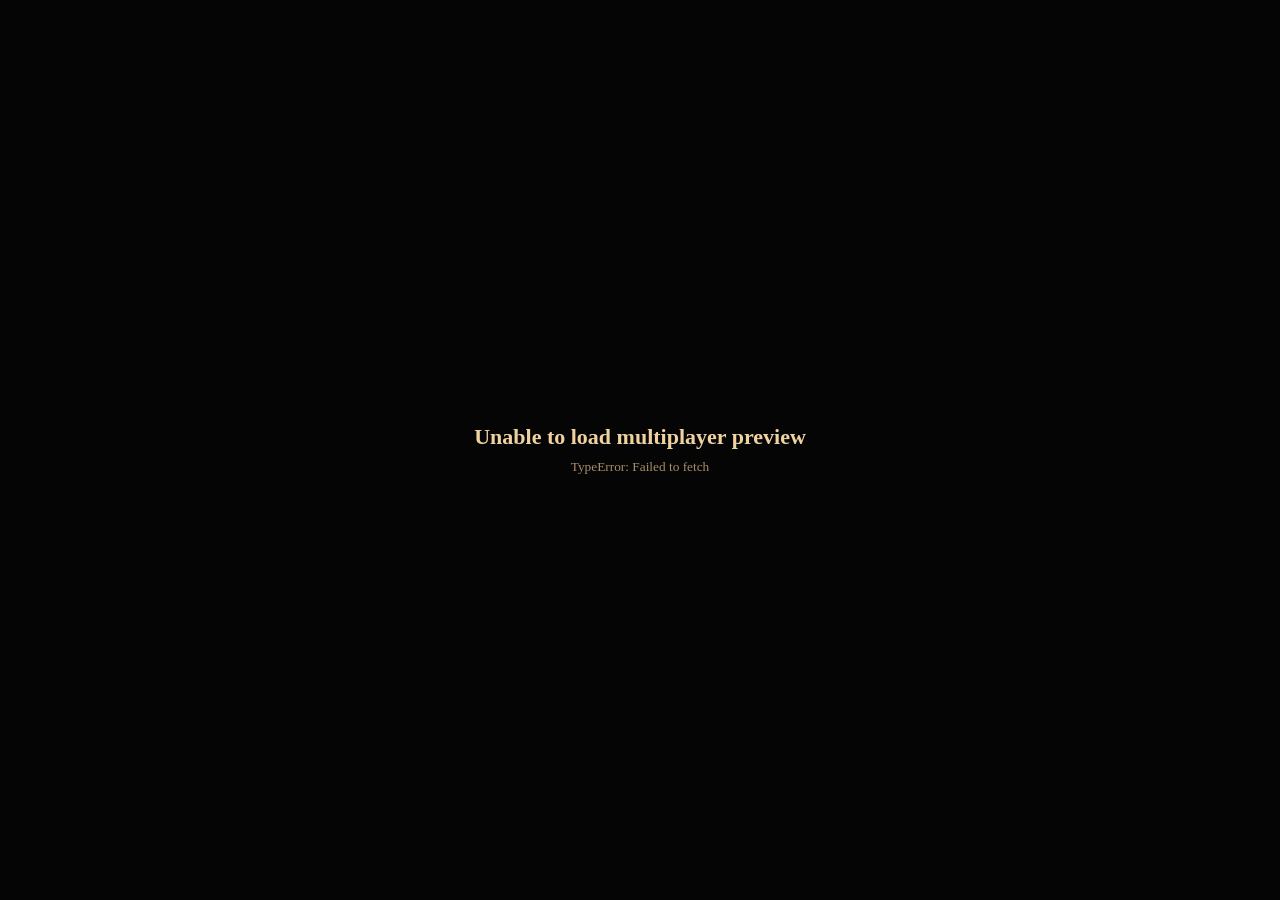
<file: multiplayer-dev/index.html>
<!doctype html>
<html lang="en">
<head>
<meta charset="utf-8">
<meta name="viewport" content="width=device-width,initial-scale=1,viewport-fit=cover">
<meta name="theme-color" content="#160b0b">\n<meta name="apple-mobile-web-app-capable" content="yes">\n<meta name="apple-mobile-web-app-status-bar-style" content="black-translucent">\n<meta name="apple-mobile-web-app-title" content="Sanctum">\n<link rel="manifest" href="./manifest.webmanifest">\n<link rel="apple-touch-icon" sizes="180x180" href="../icons/icon-180.png">\n<link rel="icon" type="image/png" sizes="192x192" href="../icons/icon-192.png">
<title>Sanctum of the Damned — Multiplayer Dev</title>
<style>
html,body{margin:0;width:100%;height:100%;background:#050505;color:#ead7b0;font-family:Georgia,serif}
#boot{position:fixed;inset:0;display:grid;place-items:center;text-align:center;padding:24px;background:#050505}
#boot strong{font-size:22px;color:#f0d2a0}
#boot small{display:block;margin-top:8px;color:#a98c68;line-height:1.4}
</style>
</head>
<body>
<div id="boot"><div><strong>Sanctum Multiplayer Dev</strong><small>Loading the protected multiplayer development branch…</small></div></div>
<script>
(async()=>{
 const base="https://raw.githubusercontent.com/gm8hwmvrf5-web/-sanctum-game/multiplayer-dev/parts/";
 const files=Array.from({length:10},(_,i)=>base+"game-"+String(i+1).padStart(3,"0")+".part?mp="+Date.now());
 try{
   const chunks=[];
   for(const file of files){
     const r=await fetch(file,{cache:"no-store"});
     if(!r.ok)throw new Error(file+" "+r.status);
     chunks.push(await r.text());
   }
   let game=chunks.join("\n");
   game=game
     .replace('href="./icons/icon-180.png"','href="../icons/icon-180.png"')
     .replace('href="./manifest.webmanifest"','href="./manifest.webmanifest"');
   document.open();
   document.write(game);
   document.close();
 }catch(err){
   document.getElementById("boot").innerHTML="<div><strong>Unable to load multiplayer preview</strong><small>"+String(err)+"</small></div>";
 }
})();
</script>
</body>
</html>
</file>
<file: src/styles/base.css>
/* source: style-0 */

:root{--bg:#09090b;--panel:#131217;--panel2:#1b1717;--gold:#d4aa55;--parch:#ead9b0;--red:#8d1515;--blood:#b51f29;--blue:#1c5ca8;--green:#38724f;--muted:#a89f92;--line:#66502b;--ok:#7cb87b;--bad:#d56d63}
*{box-sizing:border-box}html,body{margin:0;background:radial-gradient(circle at top,#131010 0%,#0a0909 58%,#050505 100%);color:var(--ink);font-family:Georgia,"Times New Roman",serif;position:relative;overflow-x:hidden}button,select,input{font:inherit}.hidden{display:none!important}
body:before{content:"";position:fixed;inset:0;background-color:#0d0b0b;background-image:url("data:image/svg+xml;charset=UTF-8,%3Csvg%20xmlns%3D%22http%3A%2F%2Fwww.w3.org%2F2000%2Fsvg%22%20width%3D%22240%22%20height%3D%22128%22%20viewBox%3D%220%200%20240%20128%22%3E%0A%3Crect%20width%3D%22240%22%20height%3D%22128%22%20fill%3D%22%23171312%22%2F%3E%0A%3Cg%20fill%3D%22%2327211f%22%20stroke%3D%22%230c0a0a%22%20stroke-width%3D%224%22%3E%0A%3Crect%20x%3D%220%22%20y%3D%220%22%20width%3D%22120%22%20height%3D%2264%22%2F%3E%3Crect%20x%3D%22120%22%20y%3D%220%22%20width%3D%22120%22%20height%3D%2264%22%2F%3E%0A%3Crect%20x%3D%22-60%22%20y%3D%2264%22%20width%3D%22120%22%20height%3D%2264%22%2F%3E%3Crect%20x%3D%2260%22%20y%3D%2264%22%20width%3D%22120%22%20height%3D%2264%22%2F%3E%3Crect%20x%3D%22180%22%20y%3D%2264%22%20width%3D%22120%22%20height%3D%2264%22%2F%3E%0A%3C%2Fg%3E%0A%3Cg%20fill%3D%22none%22%20stroke%3D%22%23342b28%22%20stroke-width%3D%222%22%20opacity%3D%22.42%22%3E%0A%3Cpath%20d%3D%22M5%208H115M125%208H235M5%2072H55M65%2072H175M185%2072H235%22%2F%3E%0A%3C%2Fg%3E%0A%3Crect%20width%3D%22240%22%20height%3D%22128%22%20fill%3D%22%23000%22%20opacity%3D%22.38%22%2F%3E%0A%3C%2Fsvg%3E");background-position:center top;background-size:240px 128px;background-repeat:repeat;opacity:.72;pointer-events:none}
.app{position:relative;max-width:1450px;margin:auto;padding:12px}.titlebar{display:flex;gap:14px;align-items:center;justify-content:space-between;border:1px solid var(--line);background:linear-gradient(#1a1715,#0d0c0c);padding:10px 14px;box-shadow:0 0 0 2px #050505,0 0 22px #000}.brand{font-size:clamp(22px,4vw,38px);letter-spacing:2px;color:#f0d6a0;text-transform:uppercase}.subtitle{color:#a7906a;font-size:12px;letter-spacing:2px}.toolbar{display:flex;gap:8px;flex-wrap:wrap}.btn{background:linear-gradient(#30251a,#17120e);border:1px solid #9a793e;color:#f4e0b5;padding:8px 11px;border-radius:7px;cursor:pointer}.btn:hover{filter:brightness(1.15)}.btn.red{background:linear-gradient(#7d1d1d,#3e0d0d);border-color:#c5574d}.btn.blue{background:linear-gradient(#1d4678,#10233b)}.btn.green{background:linear-gradient(#305d3e,#152c1e)}.btn:disabled{opacity:.45;cursor:not-allowed}
.stats{display:grid;grid-template-columns:repeat(5,minmax(105px,1fr));gap:8px;margin:10px 0}.stat{border:1px solid var(--line);background:#121010d9;padding:8px;text-align:center;border-radius:8px}.stat b{display:block;color:#e9c77e;font-size:21px}.stat span{font-size:11px;color:#a99b84;text-transform:uppercase;letter-spacing:1px}
.board{display:grid;grid-template-columns:repeat(5,1fr);gap:8px}.room{min-height:170px;border:1px solid #75572a;border-radius:10px;padding:8px;background:linear-gradient(180deg,#1c1515e8,#0e0d0de8);box-shadow:inset 0 0 22px #000}.room.gateway{box-shadow:inset 0 0 24px #5d1010}.room.chapel{box-shadow:inset 0 0 24px #0d3768}.room.crypt{box-shadow:inset 0 0 24px #164a37}.room.boss{box-shadow:inset 0 0 24px #721414}.room h3{margin:0 0 7px;text-align:center;color:#ebd198;letter-spacing:1px;font-size:16px}.room .cap{font-size:10px;color:#8c7d6a;text-align:center;margin-bottom:5px}.demons{display:grid;grid-template-columns:repeat(2,minmax(0,1fr));gap:5px}.demon{border:1px solid #573838;background:#201212;padding:6px;border-radius:7px;font-size:11px;cursor:pointer;position:relative}.demon.greater{border-color:#b46b2d;background:#2a1710}.demon.selected{outline:2px solid #e4c46f}.demon .name{font-weight:bold;color:#f1d5a4}.demon .hp{color:#ff8585}.demon .blood{color:#df3f48}.statusdot{display:inline-block;width:7px;height:7px;border-radius:50%;background:#d59d33;margin-left:3px}.bossCard{border:1px solid #9e3a30;background:#270d0d;padding:9px;border-radius:8px}.bossCard.hiddenboss{filter:blur(3px);opacity:.5}
.main{display:grid;grid-template-columns:1.6fr 1fr;gap:10px;margin-top:10px}.panel{border:1px solid var(--line);background:#111013e8;border-radius:10px;padding:10px}.panel h2,.panel h3{margin:0 0 8px;color:#ead099}.playerHeader{display:grid;grid-template-columns:110px 1fr;gap:10px;align-items:start}.portrait{width:110px;height:85px;object-fit:cover;object-position:left top;border:1px solid #826739;border-radius:8px}.playerMeta{display:flex;gap:8px;flex-wrap:wrap}.badge{border:1px solid #574a35;background:#1b1713;padding:4px 7px;border-radius:999px;font-size:12px}.hand{display:grid;grid-template-columns:repeat(auto-fill,minmax(150px,1fr));gap:7px;margin-top:8px}.card{background:linear-gradient(#e8d8b2,#c9ad79);color:#24170d;border:2px solid #8a6630;border-radius:9px;padding:8px;min-height:128px;position:relative;box-shadow:inset 0 0 12px #74582b55}.card .cost{position:absolute;right:7px;top:6px;background:#14365d;color:white;border-radius:50%;width:29px;height:29px;display:grid;place-items:center;font-weight:bold}.card h4{margin:0 34px 5px 0;font-size:14px}.card p{font-size:11px;line-height:1.25;margin:4px 0}.card .actions{display:flex;gap:5px;position:absolute;bottom:7px;left:7px;right:7px}.card .actions button{flex:1;font-size:10px;padding:4px}.empowerable{box-shadow:0 0 0 2px #8c1010 inset,0 0 10px #8c101055}.empoweredCard{box-shadow:0 0 0 2px #d8b24b inset,0 0 14px #d8b24b88;background:linear-gradient(#f4e3b8,#d8bb72)}.empoweredCard .cost{width:auto;height:auto;min-width:44px;padding:5px 8px;border-radius:999px;background:#6d4c12;color:#fff2b8;font-size:9px}.empoweredTag{display:inline-block;margin:0 0 4px;padding:2px 6px;border-radius:999px;background:#6d4c12;color:#fff2b8;font-size:10px;font-weight:bold;letter-spacing:.5px}.rituals{display:grid;gap:6px;margin-top:6px}.ritual{border:1px solid #6f3b36;background:#211313;padding:6px;border-radius:7px;font-size:10.5px;line-height:1.22}.ritual b{color:#efd1a0}.ritual small{display:block;color:#b4a48d;margin-top:2px;font-size:9.5px;line-height:1.24}.ritual.used{opacity:.45}.turnActions{display:flex;gap:6px;flex-wrap:wrap;margin-top:8px}
.log{height:300px;overflow:auto;background:#090909;border:1px solid #3d3529;border-radius:7px;padding:7px;font-family:ui-monospace,SFMono-Regular,Menlo,monospace;font-size:11px}.log div{padding:3px 0;border-bottom:1px dotted #28231d}.log .good{color:#9aca91}.log .bad{color:#ef8b82}.log .info{color:#c9b277}.controls{display:grid;grid-template-columns:repeat(2,1fr);gap:6px;margin-top:8px}.controls button{font-size:11px}
.modal{position:fixed;inset:0;background:#000b;display:grid;place-items:center;z-index:50;padding:15px}.modalbox{width:min(880px,96vw);max-height:90vh;overflow:auto;background:#100e0f;border:2px solid #8b6b33;border-radius:12px;padding:15px;box-shadow:0 0 35px #000}.crucifixBox{width:min(520px,94vw);padding:12px;background:#080707;border-color:#b58a45}.crucifixCard{position:relative;overflow:hidden;border:2px solid #8b6b33;border-radius:14px;background:radial-gradient(circle at 50% 18%,#3b2a18 0,#17110d 38%,#080707 78%);padding:22px 18px 18px;text-align:center;box-shadow:inset 0 0 35px #000,0 0 28px #000}.crucifixCard:before{content:"✞";display:block;font-size:54px;line-height:1;color:#d2ab63;text-shadow:0 0 16px #9d6b2c;margin-bottom:6px}.crucifixCard.good{border-color:#5f936a}.crucifixCard.good:before{color:#9fc88f}.crucifixCard.bad{border-color:#98443d}.crucifixCard.bad:before{color:#d07167}.crucifixCard.double{border-color:#9b7842}.crucifixType{font-size:10px;letter-spacing:2px;text-transform:uppercase;color:#a99573;margin-bottom:4px}.crucifixName{font-size:clamp(24px,6vw,34px);color:#f0d6a0;text-transform:uppercase;letter-spacing:1px;margin:4px 0 12px}.crucifixEffect{font-size:16px;line-height:1.5;color:#eee0c8;border-top:1px solid #5c472b;border-bottom:1px solid #5c472b;padding:14px 4px;margin:0 auto 12px}.crucifixResult{font-size:12px;line-height:1.4;color:#c8b99d;min-height:18px}.crucifixClose{width:100%;margin-top:12px;font-size:15px;min-height:46px}.setupOptionsRow{display:flex;gap:14px;align-items:center;flex-wrap:wrap;margin:8px 0 10px}.setupOptionsRow label{display:flex;align-items:center;gap:7px;color:#d8c6a5;font-size:12px}.setupOptionsRow select{background:#0e0d0d;color:#f1dfbc;border:1px solid #80643a;border-radius:6px;padding:6px 8px}.setupgrid{display:grid;grid-template-columns:repeat(2,1fr);gap:10px}.setupPlayer{border:1px solid #5e4b2c;padding:10px;border-radius:8px}.choicegrid{display:grid;grid-template-columns:repeat(auto-fit,minmax(160px,1fr));gap:8px}.choice{border:1px solid #664b28;background:#1b1511;padding:8px;border-radius:8px;cursor:pointer}.choice:hover{background:#2a2017}.notice{background:#2a1e10;border-left:4px solid #c49745;padding:8px;margin:8px 0;color:#dcc9a6;font-size:12px}.footer{font-size:11px;color:#897c6c;text-align:center;padding:10px}.danger{color:#ff8175}.ok{color:#9ed19b}
.bottomInfo{margin-top:10px}.bottomInfo h3{margin:0 0 4px;color:#f0d6a0}.bottomInfo .bottomSubtitle{color:#a7906a;font-size:11px;letter-spacing:2px;text-transform:uppercase;margin-bottom:8px}.bottomInfo .footer{padding:6px 0 0}

.handPanel{margin-top:12px}.handPanel h3{margin:0 0 8px;color:#ead099;letter-spacing:.7px;text-transform:uppercase}.handPanel .notice{margin:6px 0}.handPanel .hand{margin-top:8px}.ritualPanel{margin-top:10px}.ritualStage{display:grid;grid-template-columns:minmax(220px,30%) minmax(0,70%);gap:10px;align-items:stretch}.playerMini{border-right:1px solid #4f402c;padding-right:10px;min-width:0}.playerMini h2{margin:0 0 8px;color:#ead099;letter-spacing:.7px;text-transform:uppercase}.ritualMain{min-width:0}.ritualPanel h3{margin:6px 0;color:#ead099;letter-spacing:.7px;text-transform:uppercase}.ritualTracker{display:flex;gap:6px;flex-wrap:wrap;padding:2px 0 4px;border-bottom:1px solid #4f402c;margin-bottom:6px}.ritualTracker .badge{font-size:11px;padding:3px 6px}.logOnly{grid-template-columns:1fr}.logOnly #logPanel{width:100%}
@media(min-width:1100px){
 .app{max-width:1800px;padding:16px 20px 30px}
 .titlebar{border-radius:0 0 10px 10px}
 .stats{grid-template-columns:repeat(5,minmax(0,1fr))}
 .room{min-height:245px;padding:10px}
 .main{grid-template-columns:minmax(0,2fr) minmax(340px,.72fr);gap:14px}
 .panel{padding:14px}
 .playerHeader{grid-template-columns:130px 1fr}.portrait{width:130px;height:100px}
 .rituals{grid-template-columns:repeat(3,minmax(0,1fr));gap:6px}
 .ritual{min-height:130px;display:flex;flex-direction:column;padding:6px;font-size:11px;line-height:1.23}.ritual small{font-size:9.8px;line-height:1.23;margin-top:3px}.ritual .btn{margin-top:auto;padding:5px 7px;min-height:32px;font-size:9.5px}
 .hand{grid-template-columns:repeat(auto-fill,minmax(190px,1fr));gap:10px}
 .card{min-height:150px;padding:10px}.card p{font-size:12px}
 .log{height:390px}
 .controls{grid-template-columns:repeat(2,minmax(0,1fr))}
}
@media(min-width:1450px){.demons{grid-template-columns:repeat(2,minmax(0,1fr))}.demon{min-height:118px}.abilityText{font-size:10px}}
@media(max-width:900px){.stats{grid-template-columns:repeat(3,1fr)}.board{grid-template-columns:1fr 1fr}.room.boss{grid-column:1/-1}.main{grid-template-columns:1fr}.setupgrid{grid-template-columns:1fr}}
@media(max-width:520px){.app{padding:6px}.stats{grid-template-columns:repeat(2,1fr)}.board{grid-template-columns:1fr}.room.boss{grid-column:auto}.playerHeader{grid-template-columns:86px 1fr}.portrait{width:86px;height:75px}.hand{grid-template-columns:1fr 1fr}.brand{font-size:22px}.toolbar .btn{font-size:11px;padding:6px}}

/* Browser shell + responsive mobile support */
html{scroll-behavior:smooth;-webkit-text-size-adjust:100%}
body{overscroll-behavior-y:none;touch-action:manipulation}
button,.btn,select,input{min-height:36px;-webkit-tap-highlight-color:transparent}
.titlebar{position:sticky;top:0;z-index:25;padding-top:calc(10px + env(safe-area-inset-top));backdrop-filter:blur(12px)}
.installHint{margin:8px 0;padding:10px 12px;border:1px solid #9a793e;border-radius:9px;background:#25190c;color:#f1d3a0;font-size:13px}
.mobileNav{display:none}
@media(max-width:700px){
 body{padding-bottom:max(0px,env(safe-area-inset-bottom))}
 button,.btn,select,input{min-height:44px}
 .app{padding:6px 6px 10px}.titlebar{gap:8px;align-items:flex-start}.subtitle{font-size:9px}.toolbar{justify-content:flex-end}.toolbar .btn{font-size:10px;padding:5px 7px;min-height:36px}.notice{font-size:11px}
 .stats{position:sticky;top:82px;z-index:20;grid-template-columns:repeat(3,1fr);gap:4px;background:#09090bea;padding:4px 0;margin:6px 0;backdrop-filter:blur(10px)}
 .stat{padding:5px 2px}.stat b{font-size:17px}.stat span{font-size:8px}
 .board{display:flex;grid-template-columns:none;overflow-x:auto;gap:8px;scroll-snap-type:x mandatory;padding:2px 4px 10px;overscroll-behavior-x:contain;-webkit-overflow-scrolling:touch}
 .room{flex:0 0 84vw;min-height:220px;scroll-snap-align:center}.room.boss{grid-column:auto}
 .main{display:block;margin-top:4px}.panel{margin-bottom:8px;padding:8px}
 .playerHeader{grid-template-columns:78px 1fr}.portrait{width:78px;height:78px}.playerMeta{gap:4px}.badge{font-size:10px;padding:3px 5px}
 .turnActions{position:sticky;bottom:70px;z-index:18;background:#111013f2;padding:7px 4px;border-top:1px solid #5c4729;border-bottom:1px solid #5c4729}.turnActions .btn{flex:1}
 .ritual{font-size:12px;padding:8px}.ritual .btn{width:100%;margin-top:6px}
 .hand{display:flex;grid-template-columns:none;overflow-x:auto;gap:8px;scroll-snap-type:x mandatory;padding-bottom:8px;-webkit-overflow-scrolling:touch}.card{flex:0 0 82vw;min-height:158px;scroll-snap-align:center}.card p{font-size:12px}.card .actions button{min-height:38px}
 .log{height:220px}.controls{grid-template-columns:repeat(2,1fr)}
 .modal{align-items:end;padding:0}.modalbox{width:100vw;max-height:88dvh;border-radius:16px 16px 0 0;padding:14px 12px calc(14px + env(safe-area-inset-bottom));border-left:0;border-right:0;border-bottom:0}.setupgrid{grid-template-columns:1fr}.choicegrid{grid-template-columns:1fr}.choice{min-height:54px}
 .mobileNav{display:none!important;visibility:hidden!important;pointer-events:none!important}
 .mobileNav button{border:0;background:transparent;color:#e3c98f;min-height:52px;font-size:18px}.mobileNav button span{display:block;font-size:9px;letter-spacing:1px;text-transform:uppercase;margin-top:2px}
 .footer{padding-bottom:8px}
}
@media(max-width:390px){.brand{font-size:19px}.stats{top:78px}.room{flex-basis:88vw}.card{flex-basis:86vw}}
@media(display-mode:standalone){.installHint{display:none!important}.titlebar{padding-top:calc(8px + env(safe-area-inset-top))}}


.bossCard{padding:7px}.bossArt{width:100%;aspect-ratio:1.25/1;object-fit:cover;object-position:top;border-radius:7px;border:1px solid #a86c36;display:block;margin-bottom:6px;box-shadow:0 0 14px #000}.bossName{font-size:14px;color:#f3d39a;font-weight:bold;line-height:1.1}.bossSubtitle{font-size:9px;color:#b79c70;text-transform:uppercase;letter-spacing:.8px;margin:2px 0 5px}.bossAbilityMini{font-size:9px;line-height:1.25;color:#d9c8ae;margin-top:5px}.bossAbilityMini b{color:#e6a67a}.bossDeckGrid{display:grid;grid-template-columns:repeat(auto-fit,minmax(210px,1fr));gap:12px}.bossDeckCard{border:1px solid #6e4b29;background:#120d0d;border-radius:9px;padding:7px}.bossDeckCard img{width:100%;height:auto;display:block;border-radius:6px;border:1px solid #95632f}.bossDeckCard .bossDeckMeta{padding:6px 2px 2px;color:#d8c19a;font-size:11px}.bossDeckBox{width:min(1250px,98vw)}@media(max-width:700px){.bossDeckGrid{grid-template-columns:repeat(2,minmax(0,1fr))}.bossArt{aspect-ratio:1.05/1}}@media(max-width:420px){.bossDeckGrid{grid-template-columns:1fr}}

/* Rituals + log layout */
.ritualLogStage{display:grid;grid-template-columns:minmax(0,1.75fr) minmax(300px,.72fr);gap:10px;align-items:start;margin-top:7px}.ritualPanel{margin-top:0;min-width:0}.ritualMain{min-width:0}.ritualTracker{display:flex;align-items:center;gap:6px;flex-wrap:wrap;padding:2px 0 7px;border-bottom:1px solid #4f402c;margin-bottom:7px}.ritualTracker .badge{font-size:11px;padding:4px 7px}.ritualTracker .trackerAction{padding:5px 9px;font-size:10px;min-height:29px}.playerTurnTag{margin-left:auto;display:flex;align-items:center;gap:7px;padding:4px 8px;border-left:1px solid #5b472f;color:#ead099;white-space:nowrap}.playerTurnTag b{font-size:12px;color:#f0d5a0}.playerTurnTag small{font-size:10px;color:#b9aa92}.ritualMain h3{margin:6px 0;color:#ead099;letter-spacing:.7px;text-transform:uppercase}.ritualMain .rituals{width:100%;grid-template-columns:repeat(3,minmax(0,1fr));gap:7px}.ritualMain .ritual{min-height:130px;display:flex;flex-direction:column;padding:6px;font-size:11px;line-height:1.23}.ritualMain .ritual small{font-size:9.8px;line-height:1.23;margin-top:3px}.ritualMain .ritual .btn{margin-top:auto;padding:5px 7px;min-height:32px;font-size:9.5px}.ritualLogStage #logPanel{margin:0;min-width:0}.ritualLogStage #logPanel>h3:first-child{margin:0 0 5px}.ritualLogStage #logPanel>h3:nth-of-type(2){margin:5px 0 5px!important}.ritualLogStage .log{height:104px;line-height:1.25}.ritualLogStage .log div{padding:2px 0}.ritualLogStage .controls{grid-template-columns:repeat(2,minmax(0,1fr));margin-top:3px}
@media(max-width:1000px){.ritualLogStage{grid-template-columns:minmax(0,1.55fr) minmax(280px,.85fr)}.playerTurnTag{width:100%;margin-left:0;border-left:0;border-top:1px solid #4f402c;padding-left:0}.ritualMain .ritual{min-height:124px}}
@media(max-width:800px){.ritualLogStage{grid-template-columns:1fr}.ritualMain .rituals{grid-template-columns:repeat(3,minmax(0,1fr))}.ritualLogStage .log{height:104px}}
@media(max-width:700px){.ritualMain .rituals{grid-template-columns:1fr}.ritualMain .ritual{min-height:0!important;font-size:12px;padding:8px}.ritualMain .ritual small{font-size:10px}.ritualTracker{gap:5px}.ritualTracker .trackerAction{flex:1}.playerTurnTag{order:-1;width:100%;border-top:0;border-bottom:1px solid #4f402c;padding:3px 0 6px;margin-bottom:2px}}

.room{background-image:none !important;background-color:#141112 !important;background-size:auto !important;background-position:center center !important;border-width:2px !important;box-shadow:inset 0 0 0 1px rgba(255,232,180,.06), inset 0 0 28px rgba(0,0,0,.55), 0 0 14px rgba(0,0,0,.18) !important}
.room:after{background:none !important}
.room.gateway{background:radial-gradient(ellipse at center,#080809 0%,#0b090a 32%,#351014 76%,#5b1d24 100%) !important;border-color:#8b2e33 !important;box-shadow:inset 0 0 30px rgba(0,0,0,.52),0 0 10px rgba(86,20,24,.18) !important}
.room.hall{background:radial-gradient(ellipse at center,#08090c 0%,#0a0d14 32%,#14274d 76%,#3159a6 100%) !important;border-color:#3d68bf !important;box-shadow:inset 0 0 30px rgba(0,0,0,.54),0 0 10px rgba(24,51,111,.18) !important}
.room.chapel{background:radial-gradient(ellipse at center,#090908 0%,#11100b 32%,#51431a 76%,#9a8130 100%) !important;border-color:#d2b44b !important;box-shadow:inset 0 0 30px rgba(0,0,0,.54),0 0 10px rgba(127,101,22,.16) !important}
.room.crypt{background:radial-gradient(ellipse at center,#080809 0%,#101013 32%,#36363d 76%,#777780 100%) !important;border-color:#9a9aa3 !important;box-shadow:inset 0 0 30px rgba(0,0,0,.56),0 0 10px rgba(70,70,78,.16) !important}
.room.boss{background:radial-gradient(ellipse at center,#090607 0%,#120709 32%,#500b12 76%,#991722 100%) !important;border-color:#cc2832 !important;box-shadow:inset 0 0 32px rgba(0,0,0,.58),0 0 12px rgba(113,8,14,.20) !important}
.room.gateway h3{color:#f2c0c2 !important}.room.hall h3{color:#cadbff !important}.room.chapel h3{color:#f5e4a2 !important}.room.crypt h3{color:#e0e0e5 !important}.room.boss h3{color:#ffc0c3 !important}
.room.gateway .cap{color:#d3a0a3 !important}.room.hall .cap{color:#9fb7ea !important}.room.chapel .cap{color:#d9ca8a !important}.room.crypt .cap{color:#b7b7bf !important}.room.boss .cap{color:#d8a0a4 !important}


.roomMeta{display:flex;align-items:center;justify-content:space-between;gap:6px;margin:-2px 0 6px}.roomMeta .cap{margin:0;text-align:left;line-height:1.25}.roomMeta .tag{display:inline-block;margin-left:4px;padding:1px 5px;border-radius:999px;border:1px solid #6b5734;background:#15110e;color:#ebd39d;font-size:9px;letter-spacing:.5px;text-transform:uppercase}.roomMeta .tag.bad{border-color:#8f3838;color:#ef9b94}.roomMeta .tag.good{border-color:#4e8a59;color:#a9d5a0}.roomMeta .btn{padding:4px 7px;font-size:10px;white-space:nowrap}.roomMeta .btn:disabled{opacity:.55}

/* Priest card art vertical shift */
.hand .card .cardArt{background-position:center center !important;}
.hand .card .cardArt.divineWrathArt{background-position:center center !important;}

/* tighten priest hand header spacing */
.handPanel{margin-top:4px !important;}
.handPanel .relicSummary{margin:0 0 4px !important;}
.handPanel .notice{margin:2px 0 4px !important;}
.handPanel h3{margin:2px 0 3px !important; padding-top:0 !important;}
.handPanel .hand{margin-top:2px !important;}


/* make priest cards about 5% less wide on desktop */
.handPanel .hand{grid-template-columns:repeat(auto-fill,minmax(180px,1fr)) !important;}


/* lower priest card art and text slightly */
.hand .card .cardArt{margin:6px -8px 0 !important; background-position:center 54% !important;}
.hand .card .cardBottom{padding-top:6px !important;}
.hand .card h4{margin-top:2px !important;}
.hand .card .cardBottom p:first-of-type{margin-top:5px !important;}


/* enlarge priest art crop so it fills to the top of the card */
.hand .card .cardArt{height:112px !important; margin:-8px -8px 0 !important; background-size:cover !important; background-position:center 54% !important;}



/* source: demonAbilityStyles */

.demon{display:flex;flex-direction:column;gap:6px;align-items:stretch;min-height:0;padding:5px}.demonArtWrap{width:100%;height:92px;overflow:hidden;border:1px solid #8b6737;border-radius:6px;flex:none;background:#120d0d;box-shadow:inset 0 0 14px rgba(0,0,0,.45)}.demonArt{display:block;width:100%;height:170%;object-fit:cover;object-position:center 28%;margin-top:-6%;filter:saturate(1.02) contrast(1.03)}.demonBody{min-width:0;flex:1;display:flex;flex-direction:column;gap:4px}.demon .name{color:#f1d5a4;font-weight:bold;line-height:1.1;font-size:11px}.demonStats{display:flex;flex-wrap:wrap;gap:3px 4px;font-size:9.5px;line-height:1.2}.demonStats span{display:inline-block;padding:1px 4px;border:1px solid #5e4a35;border-radius:999px;background:rgba(0,0,0,.18)}.demon .attack{color:#e4c17a}.familyTag{display:inline-block;align-self:flex-start;margin:0;padding:1px 5px;border:1px solid #614d33;border-radius:999px;color:#cdb783;font-size:8px;letter-spacing:.6px;text-transform:uppercase}.abilityText{font-size:10px;line-height:1.32;color:#e5d9c7;margin-top:1px;white-space:normal;word-break:normal;overflow-wrap:anywhere}.manualAbility{font-size:8.5px;line-height:1.25;color:#d7a062;margin-top:2px}.deckgrid{display:grid;grid-template-columns:repeat(2,minmax(0,1fr));gap:10px}.deckpair{border:1px solid #6f542f;border-radius:9px;background:#151111;padding:7px;display:grid;grid-template-columns:1fr auto 1fr;gap:6px;align-items:stretch}.deckface{background:#1b1513;border:1px solid #4e3b2c;border-radius:7px;padding:6px;display:flex;flex-direction:column}.deckface.greater{background:#241510;border-color:#8b5e31}.deckface img{width:100%;aspect-ratio:1.05/1;object-fit:cover;object-position:top;border-radius:5px;border:1px solid #74552d;margin-bottom:5px}.deckface b{color:#ecd09a}.deckface small{color:#a9987d;font-size:9px}.deckface p{font-size:10px;line-height:1.28;color:#ddd0ba;margin:5px 0 0}.deckarrow{align-self:center;color:#d4aa55;font-size:20px}.demonDeckBox{width:min(1100px,98vw)}
@media(max-width:700px){.demons{grid-template-columns:1fr}.demon{min-height:0}.demonArtWrap{height:112px}.demonArt{height:175%;object-position:center 28%;margin-top:-8%}.abilityText{font-size:11px}.demonStats{font-size:11px}.deckgrid{grid-template-columns:1fr}.deckpair{grid-template-columns:1fr auto 1fr}.deckface p{font-size:10.5px}}
@media(max-width:390px){.deckpair{grid-template-columns:1fr}.deckarrow{text-align:center;transform:rotate(90deg)}}

.roomMeta{display:flex;align-items:center;justify-content:space-between;gap:6px;margin:-2px 0 6px}.roomMeta .cap{margin:0;text-align:left;line-height:1.25}.roomMeta .tag{display:inline-block;margin-left:4px;padding:1px 5px;border-radius:999px;border:1px solid #6b5734;background:#15110e;color:#ebd39d;font-size:9px;letter-spacing:.5px;text-transform:uppercase}.roomMeta .tag.bad{border-color:#8f3838;color:#ef9b94}.roomMeta .tag.good{border-color:#4e8a59;color:#a9d5a0}.roomMeta .btn{padding:4px 7px;font-size:10px;white-space:nowrap}.roomMeta .btn:disabled{opacity:.55}


/* source: safeThemePolish */

/* Visual-only theme layer. No gameplay, layout, positioning, or interaction rules are changed. */
:root{--line:#76582d;--gold:#e0bb69;--ink:#eee3cf}
body{background:radial-gradient(circle at 50% 0,#291817 0,#130d0f 26%,#09090b 64%,#060607 100%);color:#eee3cf;font-family:Georgia,"Times New Roman",serif}
.titlebar{background:linear-gradient(180deg,#241a16,#0e0d0e);border-color:#8f6d35;box-shadow:inset 0 1px 0 rgba(255,227,166,.08),0 4px 16px rgba(0,0,0,.38)}
.toolbar .btn,.btn{background:linear-gradient(180deg,#3b2c1d,#18120e);border-color:#aa8241;color:#f7e6bd;box-shadow:inset 0 1px 0 rgba(255,235,184,.08),0 3px 8px rgba(0,0,0,.24)}
.btn.red{background:linear-gradient(#762423,#3b0f10);border-color:#b95c55}.btn.blue{background:linear-gradient(#264f7d,#102238);border-color:#5e83ab}.btn.green{background:linear-gradient(#386349,#172c20);border-color:#6b9275}
.stats .stat{background:linear-gradient(180deg,#1c1818,#0e0d0e);border-color:#775c33;box-shadow:inset 0 0 14px rgba(0,0,0,.34)}
.stat b{color:#edc875;text-shadow:0 0 10px rgba(196,137,48,.18)}.stat span{color:#b3a287}
.room{background:linear-gradient(180deg,#1c1516,#0d0c0e);border-color:#76562c;box-shadow:inset 0 0 22px rgba(0,0,0,.6)}
.room.gateway{box-shadow:inset 0 0 24px rgba(105,20,23,.45)}.room.chapel{box-shadow:inset 0 0 24px rgba(21,57,94,.42)}.room.crypt{box-shadow:inset 0 0 24px rgba(25,77,55,.4)}.room.boss{box-shadow:inset 0 0 26px rgba(121,25,25,.52)}
.room h3{color:#efd49a;text-shadow:0 1px 0 #000}.room .cap{color:#9f8e72}
.room{background-size:cover;background-position:center center;background-repeat:no-repeat}
.room.gateway{background-image:linear-gradient(rgba(8,8,10,.10),rgba(8,8,10,.18)),url("../../assets/embedded/54a41c1b-7144.webp");background-position:center center}
.room.hall{background-image:linear-gradient(rgba(8,8,10,.10),rgba(8,8,10,.18)),url("../../assets/embedded/27d02c98-9256.webp");background-position:center center}
.room.chapel{background-image:linear-gradient(rgba(8,8,10,.10),rgba(8,8,10,.18)),url("../../assets/embedded/bb88aebd-12280.webp");background-position:center center}
.room.crypt{background-image:linear-gradient(rgba(8,8,10,.10),rgba(8,8,10,.18)),url("../../assets/embedded/5e34971e-7688.webp");background-position:center center}
.room.boss{background-image:linear-gradient(rgba(8,8,10,.10),rgba(8,8,10,.18)),url("../../assets/embedded/c34d383f-6820.webp");background-position:center center}
.room .demons,.room #bossArea,.room h3,.room .cap{position:relative;z-index:1}
.room:after{content:"";position:absolute;inset:0;background:linear-gradient(180deg,rgba(0,0,0,.12),rgba(0,0,0,.18));pointer-events:none;border-radius:inherit}
.demon{background:linear-gradient(180deg,#271717,#1a1011);border-color:#644036;box-shadow:inset 0 0 10px rgba(0,0,0,.32)}.demon.greater{background:linear-gradient(180deg,#311a10,#21120e);border-color:#a9682e}.demon .name{color:#f1d5a4}
.panel{background:linear-gradient(180deg,#171417,#0d0c0f);border-color:#75582e;box-shadow:inset 0 1px 0 rgba(255,231,177,.04),0 5px 16px rgba(0,0,0,.2)}
.panel h2,.panel h3{color:#ecd29a;text-shadow:0 1px 0 #000}.badge{background:#1b1613;border-color:#5e4d35;color:#e6d7bf}.portrait{border-color:#8b6b36;box-shadow:0 4px 12px rgba(0,0,0,.28)}
.ritual{background:linear-gradient(180deg,#251617,#171011);border-color:#754039}.ritual b{color:#f0d2a0}
.card{background:linear-gradient(180deg,#eadbb8,#d1b57d);border-color:#8b6730;box-shadow:inset 0 0 12px rgba(116,88,43,.2),0 5px 12px rgba(0,0,0,.18)}.empoweredCard{background:linear-gradient(180deg,#f2e3ba,#dabc72);box-shadow:inset 0 0 0 2px #d1ab45,0 0 12px rgba(210,174,69,.25)}
.log{background:linear-gradient(#0b0a0a,#070707);border-color:#403629;box-shadow:inset 0 0 16px rgba(0,0,0,.55)}
.modalbox{background:linear-gradient(180deg,#151113,#0b090b);border-color:#8d6a34;box-shadow:0 0 34px rgba(0,0,0,.66),inset 0 1px 0 rgba(255,226,168,.05)}
.choice,.setupPlayer{background:linear-gradient(180deg,#201713,#15100f);border-color:#6c512d}
.notice{background:linear-gradient(180deg,#2d2011,#21170d);border-left-color:#c29748;color:#e1cfad}
.bossCard{background:linear-gradient(180deg,#2a1010,#1a0b0b);border-color:#984038}.bossArt{border-color:#a26d35}
.crucifixCard{background:radial-gradient(circle at 50% 18%,#392818 0,#16100e 40%,#080707 80%);border-color:#96743c}.crucifixName{color:#f2d79d}.crucifixEffect{color:#f0e3cc;border-color:#60482a}
.bottomInfo{background:linear-gradient(180deg,#141113,#0b0a0b)}
.mobileNav{background:#0a090af2;border-top-color:#71542e}.mobileNav button{color:#e4c98e}
/* Compact top menu + tighter hand spacing */
.titlebar{justify-content:flex-start}.menuToggleBtn{flex:0 0 auto;white-space:nowrap}.titlebar.minimized{height:0;min-height:0;padding:0!important;margin:0;border:0!important;background:transparent!important;box-shadow:none!important;backdrop-filter:none!important;overflow:visible;display:block}.titlebar.minimized .toolbar{display:none!important}.titlebar.minimized .menuToggleBtn{position:absolute;right:2px;top:calc(3px + env(safe-area-inset-top));z-index:31;margin:0;min-height:28px;padding:3px 7px;font-size:9px;opacity:.78;pointer-events:auto}.titlebar.minimized .menuToggleBtn:hover{opacity:1}.handPanel{margin-top:7px;padding-top:8px}.handPanel h3{margin-top:0;margin-bottom:6px}.ritualPanel{margin-top:7px}.ritualTracker{padding-top:3px}.toolbar{align-items:center}
@media(max-width:700px){.titlebar{align-items:center}.titlebar .toolbar{justify-content:flex-start}.titlebar.minimized + .stats{top:0}.menuToggleBtn{min-height:36px;font-size:10px;padding:5px 8px}.titlebar.minimized .menuToggleBtn{min-height:28px;font-size:9px;padding:3px 7px}}

.roomMeta{display:flex;align-items:center;justify-content:space-between;gap:6px;margin:-2px 0 6px}.roomMeta .cap{margin:0;text-align:left;line-height:1.25}.roomMeta .tag{display:inline-block;margin-left:4px;padding:1px 5px;border-radius:999px;border:1px solid #6b5734;background:#15110e;color:#ebd39d;font-size:9px;letter-spacing:.5px;text-transform:uppercase}.roomMeta .tag.bad{border-color:#8f3838;color:#ef9b94}.roomMeta .tag.good{border-color:#4e8a59;color:#a9d5a0}.roomMeta .btn{padding:4px 7px;font-size:10px;white-space:nowrap}.roomMeta .btn:disabled{opacity:.55}


/* source: consecrationPopupCrackStyles */

.room{position:relative;overflow:hidden}
.room .demons,.room #bossArea,.room h3,.room .cap,.room .roomMeta{position:relative;z-index:3}
.room.desecrated{
  border-color:#b92c32 !important;
  box-shadow:inset 0 0 42px rgba(72,0,0,.72),0 0 14px rgba(154,18,24,.36) !important;
}
.room.desecrated::before{
  content:"";
  position:absolute;
  inset:0;
  z-index:2;
  pointer-events:none;
  opacity:.98;
  background-image:url("data:image/svg+xml;charset=UTF-8,%3Csvg xmlns='http://www.w3.org/2000/svg' viewBox='0 0 800 420' preserveAspectRatio='none'%3E%3Cg fill='none' stroke-linecap='round' stroke-linejoin='round'%3E%3Cpath d='M70 0 L125 58 L101 101 L168 151 L143 198 L219 245 L188 300 L254 356 L233 420 M125 58 L197 83 L231 126 M168 151 L253 137 L294 99 M219 245 L300 220 L345 250 M188 300 L124 330 L87 379 M505 0 L471 66 L505 120 L457 167 L493 214 L436 271 L463 333 L419 380 L433 420 M471 66 L405 88 L373 128 M457 167 L390 150 L350 185 M436 271 L365 289 L326 334 M648 0 L619 50 L655 96 L611 143 L639 195 L591 240 L618 291 L574 343 L590 420 M619 50 L558 72 L530 104 M611 143 L545 126 L510 157 M591 240 L530 261 L490 307' stroke='%23000000' stroke-width='13' opacity='.97'/%3E%3Cpath d='M70 0 L125 58 L101 101 L168 151 L143 198 L219 245 L188 300 L254 356 L233 420 M125 58 L197 83 L231 126 M168 151 L253 137 L294 99 M219 245 L300 220 L345 250 M188 300 L124 330 L87 379 M505 0 L471 66 L505 120 L457 167 L493 214 L436 271 L463 333 L419 380 L433 420 M471 66 L405 88 L373 128 M457 167 L390 150 L350 185 M436 271 L365 289 L326 334 M648 0 L619 50 L655 96 L611 143 L639 195 L591 240 L618 291 L574 343 L590 420 M619 50 L558 72 L530 104 M611 143 L545 126 L510 157 M591 240 L530 261 L490 307' stroke='%23b51d26' stroke-width='3.5' opacity='.92'/%3E%3C/g%3E%3C/svg%3E");
  background-size:100% 100%;
  background-repeat:no-repeat;
  background-blend-mode:multiply;
  border-top:1px solid rgba(111,78,30,.34);
}
.room.desecrated::after{
  content:"";
  position:absolute;
  inset:0;
  z-index:1;
  pointer-events:none;
  border-radius:inherit;
  background:radial-gradient(circle at center,rgba(0,0,0,.14),rgba(94,0,0,.24) 72%,rgba(0,0,0,.5));
}
.room.consecrated{
  border-color:#9b8244 !important;
  box-shadow:inset 0 0 34px rgba(190,156,59,.18),0 0 12px rgba(172,143,59,.22) !important;
}
.consecrateBox{width:min(480px,94vw)}
.consecrateSummary{border:1px solid #6f5732;background:#17110f;border-radius:10px;padding:12px;margin:10px 0}
.consecrateRoomName{font-size:24px;color:#f0d6a0;text-transform:uppercase;letter-spacing:1px;margin-bottom:8px}
.consecrateCost{font-size:15px;color:#e7c67f;margin:6px 0}
.consecrateEffect{font-size:13px;line-height:1.45;color:#ded2bd;margin-top:8px}
.consecrateStatus{font-size:12px;line-height:1.4;margin-top:10px;padding:8px;border-radius:7px;background:#0d0c0c;border:1px solid #4b3d2a;color:#bfb29c}
.consecrateStatus.bad{border-color:#7a3434;color:#ef9b94}
.consecrateStatus.good{border-color:#4e7757;color:#a9d5a0}
.consecrateActions{display:flex;gap:8px;margin-top:12px}
.consecrateActions .btn{flex:1;min-height:44px}


/* source: desecrationInfoStyles */

.desecrationEffectText{
  margin-top:4px;
  padding:4px 6px;
  border-left:3px solid #9f252c;
  background:rgba(35,5,7,.7);
  color:#efb0aa;
  font-size:9.5px;
  line-height:1.3;
  border-radius:4px;
}
.desecrationInfoBtn{
  appearance:none;
  border:1px solid #8f3838;
  background:#241011;
  color:#ef9b94;
  border-radius:999px;
  padding:2px 7px;
  font-size:9px;
  line-height:1.2;
  text-transform:uppercase;
  letter-spacing:.5px;
  cursor:pointer;
  margin-left:4px;
}
.desecrationInfoBtn:focus{outline:2px solid #d7867e;outline-offset:2px}
.desecrationBox{width:min(480px,94vw)}
.desecrationRoomName{
  font-size:24px;
  color:#ef9b94;
  text-transform:uppercase;
  letter-spacing:1px;
  margin-bottom:8px
}
.desecrationEffect{
  border:1px solid #733338;
  background:#1a0d0f;
  border-radius:10px;
  padding:12px;
  color:#ead2cf;
  font-size:14px;
  line-height:1.5
}
.desecrationClose{width:100%;min-height:44px;margin-top:12px}


/* source: softerCrackOverrides */

.room.desecrated{border-width:1px !important;box-shadow:inset 0 0 22px rgba(0,0,0,.42),0 0 8px rgba(0,0,0,.12) !important}
.room.desecrated::before{opacity:.46 !important;background-size:100% 100% !important;background-repeat:no-repeat !important}
.room.desecrated::after{background:radial-gradient(circle at center,rgba(0,0,0,.10),rgba(0,0,0,.04) 64%,rgba(0,0,0,.14)) !important}
.room.gateway.desecrated::before{background-image:url("data:image/svg+xml;charset=UTF-8,%3Csvg%20xmlns%3D%22http%3A%2F%2Fwww.w3.org%2F2000%2Fsvg%22%20viewBox%3D%220%200%20800%20420%22%20preserveAspectRatio%3D%22none%22%3E%0A%20%20%20%20%3Cg%20fill%3D%22none%22%20stroke-linecap%3D%22round%22%20stroke-linejoin%3D%22round%22%3E%0A%20%20%20%20%20%20%3Cpath%20d%3D%22M95%200%20L142%2054%20L118%2098%20L176%20146%20L154%20193%20L212%20245%20L184%20294%20L235%20350%20L214%20420%20M142%2054%20L198%2083%20L226%20118%20M176%20146%20L239%20136%20L278%20102%20M212%20245%20L286%20225%20L324%20253%20M184%20294%20L127%20326%20L94%20371%20M505%200%20L480%2045%20L514%2093%20L472%20141%20L503%20191%20L455%20244%20L486%20301%20L444%20361%20L456%20420%20M480%2045%20L424%2068%20L394%20108%20M472%20141%20L410%20143%20L360%20176%20M455%20244%20L388%20270%20L348%20314%20M650%200%20L624%2039%20L658%2078%20L617%20121%20L636%20165%20L592%20211%20L610%20261%20L571%20311%20L584%20420%20M624%2039%20L571%2056%20L542%2092%20M617%20121%20L675%20132%20L710%20163%20M592%20211%20L536%20226%20L502%20260%20M571%20311%20L632%20344%20L669%20386%22%20stroke%3D%22%23e199a0%22%20stroke-width%3D%223%22%20opacity%3D%220.24%22%2F%3E%0A%20%20%20%20%20%20%3Cpath%20d%3D%22M95%200%20L142%2054%20L118%2098%20L176%20146%20L154%20193%20L212%20245%20L184%20294%20L235%20350%20L214%20420%20M142%2054%20L198%2083%20L226%20118%20M176%20146%20L239%20136%20L278%20102%20M212%20245%20L286%20225%20L324%20253%20M184%20294%20L127%20326%20L94%20371%20M505%200%20L480%2045%20L514%2093%20L472%20141%20L503%20191%20L455%20244%20L486%20301%20L444%20361%20L456%20420%20M480%2045%20L424%2068%20L394%20108%20M472%20141%20L410%20143%20L360%20176%20M455%20244%20L388%20270%20L348%20314%20M650%200%20L624%2039%20L658%2078%20L617%20121%20L636%20165%20L592%20211%20L610%20261%20L571%20311%20L584%20420%20M624%2039%20L571%2056%20L542%2092%20M617%20121%20L675%20132%20L710%20163%20M592%20211%20L536%20226%20L502%20260%20M571%20311%20L632%20344%20L669%20386%22%20stroke%3D%22%237a252d%22%20stroke-width%3D%220.9%22%20opacity%3D%220.62%22%2F%3E%0A%20%20%20%20%3C%2Fg%3E%3C%2Fsvg%3E") !important}
.room.hall.desecrated::before{background-image:url("data:image/svg+xml;charset=UTF-8,%3Csvg%20xmlns%3D%22http%3A%2F%2Fwww.w3.org%2F2000%2Fsvg%22%20viewBox%3D%220%200%20800%20420%22%20preserveAspectRatio%3D%22none%22%3E%0A%20%20%20%20%3Cg%20fill%3D%22none%22%20stroke-linecap%3D%22round%22%20stroke-linejoin%3D%22round%22%3E%0A%20%20%20%20%20%20%3Cpath%20d%3D%22M95%200%20L142%2054%20L118%2098%20L176%20146%20L154%20193%20L212%20245%20L184%20294%20L235%20350%20L214%20420%20M142%2054%20L198%2083%20L226%20118%20M176%20146%20L239%20136%20L278%20102%20M212%20245%20L286%20225%20L324%20253%20M184%20294%20L127%20326%20L94%20371%20M505%200%20L480%2045%20L514%2093%20L472%20141%20L503%20191%20L455%20244%20L486%20301%20L444%20361%20L456%20420%20M480%2045%20L424%2068%20L394%20108%20M472%20141%20L410%20143%20L360%20176%20M455%20244%20L388%20270%20L348%20314%20M650%200%20L624%2039%20L658%2078%20L617%20121%20L636%20165%20L592%20211%20L610%20261%20L571%20311%20L584%20420%20M624%2039%20L571%2056%20L542%2092%20M617%20121%20L675%20132%20L710%20163%20M592%20211%20L536%20226%20L502%20260%20M571%20311%20L632%20344%20L669%20386%22%20stroke%3D%22%23e199a0%22%20stroke-width%3D%223%22%20opacity%3D%220.24%22%2F%3E%0A%20%20%20%20%20%20%3Cpath%20d%3D%22M95%200%20L142%2054%20L118%2098%20L176%20146%20L154%20193%20L212%20245%20L184%20294%20L235%20350%20L214%20420%20M142%2054%20L198%2083%20L226%20118%20M176%20146%20L239%20136%20L278%20102%20M212%20245%20L286%20225%20L324%20253%20M184%20294%20L127%20326%20L94%20371%20M505%200%20L480%2045%20L514%2093%20L472%20141%20L503%20191%20L455%20244%20L486%20301%20L444%20361%20L456%20420%20M480%2045%20L424%2068%20L394%20108%20M472%20141%20L410%20143%20L360%20176%20M455%20244%20L388%20270%20L348%20314%20M650%200%20L624%2039%20L658%2078%20L617%20121%20L636%20165%20L592%20211%20L610%20261%20L571%20311%20L584%20420%20M624%2039%20L571%2056%20L542%2092%20M617%20121%20L675%20132%20L710%20163%20M592%20211%20L536%20226%20L502%20260%20M571%20311%20L632%20344%20L669%20386%22%20stroke%3D%22%237a252d%22%20stroke-width%3D%220.9%22%20opacity%3D%220.62%22%2F%3E%0A%20%20%20%20%3C%2Fg%3E%3C%2Fsvg%3E") !important}
.room.chapel.desecrated::before{background-image:url("data:image/svg+xml;charset=UTF-8,%3Csvg%20xmlns%3D%22http%3A%2F%2Fwww.w3.org%2F2000%2Fsvg%22%20viewBox%3D%220%200%20800%20420%22%20preserveAspectRatio%3D%22none%22%3E%0A%20%20%20%20%3Cg%20fill%3D%22none%22%20stroke-linecap%3D%22round%22%20stroke-linejoin%3D%22round%22%3E%0A%20%20%20%20%20%20%3Cpath%20d%3D%22M95%200%20L142%2054%20L118%2098%20L176%20146%20L154%20193%20L212%20245%20L184%20294%20L235%20350%20L214%20420%20M142%2054%20L198%2083%20L226%20118%20M176%20146%20L239%20136%20L278%20102%20M212%20245%20L286%20225%20L324%20253%20M184%20294%20L127%20326%20L94%20371%20M505%200%20L480%2045%20L514%2093%20L472%20141%20L503%20191%20L455%20244%20L486%20301%20L444%20361%20L456%20420%20M480%2045%20L424%2068%20L394%20108%20M472%20141%20L410%20143%20L360%20176%20M455%20244%20L388%20270%20L348%20314%20M650%200%20L624%2039%20L658%2078%20L617%20121%20L636%20165%20L592%20211%20L610%20261%20L571%20311%20L584%20420%20M624%2039%20L571%2056%20L542%2092%20M617%20121%20L675%20132%20L710%20163%20M592%20211%20L536%20226%20L502%20260%20M571%20311%20L632%20344%20L669%20386%22%20stroke%3D%22%23e199a0%22%20stroke-width%3D%223%22%20opacity%3D%220.24%22%2F%3E%0A%20%20%20%20%20%20%3Cpath%20d%3D%22M95%200%20L142%2054%20L118%2098%20L176%20146%20L154%20193%20L212%20245%20L184%20294%20L235%20350%20L214%20420%20M142%2054%20L198%2083%20L226%20118%20M176%20146%20L239%20136%20L278%20102%20M212%20245%20L286%20225%20L324%20253%20M184%20294%20L127%20326%20L94%20371%20M505%200%20L480%2045%20L514%2093%20L472%20141%20L503%20191%20L455%20244%20L486%20301%20L444%20361%20L456%20420%20M480%2045%20L424%2068%20L394%20108%20M472%20141%20L410%20143%20L360%20176%20M455%20244%20L388%20270%20L348%20314%20M650%200%20L624%2039%20L658%2078%20L617%20121%20L636%20165%20L592%20211%20L610%20261%20L571%20311%20L584%20420%20M624%2039%20L571%2056%20L542%2092%20M617%20121%20L675%20132%20L710%20163%20M592%20211%20L536%20226%20L502%20260%20M571%20311%20L632%20344%20L669%20386%22%20stroke%3D%22%237a252d%22%20stroke-width%3D%220.9%22%20opacity%3D%220.62%22%2F%3E%0A%20%20%20%20%3C%2Fg%3E%3C%2Fsvg%3E") !important}
.room.crypt.desecrated::before{background-image:url("data:image/svg+xml;charset=UTF-8,%3Csvg%20xmlns%3D%22http%3A%2F%2Fwww.w3.org%2F2000%2Fsvg%22%20viewBox%3D%220%200%20800%20420%22%20preserveAspectRatio%3D%22none%22%3E%0A%20%20%20%20%3Cg%20fill%3D%22none%22%20stroke-linecap%3D%22round%22%20stroke-linejoin%3D%22round%22%3E%0A%20%20%20%20%20%20%3Cpath%20d%3D%22M95%200%20L142%2054%20L118%2098%20L176%20146%20L154%20193%20L212%20245%20L184%20294%20L235%20350%20L214%20420%20M142%2054%20L198%2083%20L226%20118%20M176%20146%20L239%20136%20L278%20102%20M212%20245%20L286%20225%20L324%20253%20M184%20294%20L127%20326%20L94%20371%20M505%200%20L480%2045%20L514%2093%20L472%20141%20L503%20191%20L455%20244%20L486%20301%20L444%20361%20L456%20420%20M480%2045%20L424%2068%20L394%20108%20M472%20141%20L410%20143%20L360%20176%20M455%20244%20L388%20270%20L348%20314%20M650%200%20L624%2039%20L658%2078%20L617%20121%20L636%20165%20L592%20211%20L610%20261%20L571%20311%20L584%20420%20M624%2039%20L571%2056%20L542%2092%20M617%20121%20L675%20132%20L710%20163%20M592%20211%20L536%20226%20L502%20260%20M571%20311%20L632%20344%20L669%20386%22%20stroke%3D%22%23e199a0%22%20stroke-width%3D%223%22%20opacity%3D%220.24%22%2F%3E%0A%20%20%20%20%20%20%3Cpath%20d%3D%22M95%200%20L142%2054%20L118%2098%20L176%20146%20L154%20193%20L212%20245%20L184%20294%20L235%20350%20L214%20420%20M142%2054%20L198%2083%20L226%20118%20M176%20146%20L239%20136%20L278%20102%20M212%20245%20L286%20225%20L324%20253%20M184%20294%20L127%20326%20L94%20371%20M505%200%20L480%2045%20L514%2093%20L472%20141%20L503%20191%20L455%20244%20L486%20301%20L444%20361%20L456%20420%20M480%2045%20L424%2068%20L394%20108%20M472%20141%20L410%20143%20L360%20176%20M455%20244%20L388%20270%20L348%20314%20M650%200%20L624%2039%20L658%2078%20L617%20121%20L636%20165%20L592%20211%20L610%20261%20L571%20311%20L584%20420%20M624%2039%20L571%2056%20L542%2092%20M617%20121%20L675%20132%20L710%20163%20M592%20211%20L536%20226%20L502%20260%20M571%20311%20L632%20344%20L669%20386%22%20stroke%3D%22%237a252d%22%20stroke-width%3D%220.9%22%20opacity%3D%220.62%22%2F%3E%0A%20%20%20%20%3C%2Fg%3E%3C%2Fsvg%3E") !important}
.room.gateway.desecrated{box-shadow:inset 0 0 24px rgba(91,29,36,.38),0 0 8px rgba(86,20,24,.16) !important}
.room.hall.desecrated{box-shadow:inset 0 0 24px rgba(49,89,166,.24),0 0 8px rgba(24,51,111,.14) !important}
.room.chapel.desecrated{box-shadow:inset 0 0 24px rgba(154,129,48,.20),0 0 8px rgba(127,101,22,.12) !important}
.room.crypt.desecrated{box-shadow:inset 0 0 24px rgba(119,119,128,.20),0 0 8px rgba(70,70,78,.12) !important}


/* source: relicSystemStyles */

.relicBox{width:min(520px,94vw)}
.relicCard{border:2px solid #a57a35;border-radius:14px;background:radial-gradient(circle at 50% 18%,#40301b 0,#1b130e 42%,#090808 82%);padding:20px 18px;text-align:center;box-shadow:inset 0 0 34px #000}
.relicType{font-size:10px;letter-spacing:2px;text-transform:uppercase;color:#bca477;margin-bottom:5px}
.relicName{font-size:clamp(23px,6vw,34px);color:#f2d79d;text-transform:uppercase;letter-spacing:1px;margin:5px 0 10px}
.relicCategory{display:inline-block;border:1px solid #765d35;border-radius:999px;padding:3px 8px;color:#d8bd84;background:#18120e;font-size:10px;text-transform:uppercase;letter-spacing:.8px}
.relicEffect{font-size:16px;line-height:1.5;color:#f0e3cc;border-top:1px solid #5e492d;border-bottom:1px solid #5e492d;padding:14px 5px;margin:13px 0 10px}
.relicReason{font-size:11px;line-height:1.4;color:#b7a98f}
.relicClose{width:100%;min-height:46px;margin-top:12px;font-size:14px}
.relicSummary{margin:5px 0 7px;padding:7px 8px;border:1px solid #66502f;border-radius:8px;background:#15110e;color:#d7c49e;font-size:11px;line-height:1.35}
.relicSummary b{color:#f0d49a}.relicChip{display:inline-block;margin:2px 3px 2px 0;padding:2px 6px;border:1px solid #5f4b31;border-radius:999px;background:#1c1610;color:#cdb88f;font-size:9px}


/* source: descendFurtherStyles */

.descendBox{width:min(560px,94vw)}
.descendCard{border:2px solid #8e3b38;background:radial-gradient(circle at 50% 10%,#351113 0,#180b0c 42%,#090708 100%);border-radius:14px;padding:18px;text-align:center;box-shadow:inset 0 0 32px rgba(0,0,0,.72)}
.descendEyebrow{font-size:10px;letter-spacing:2px;text-transform:uppercase;color:#b89a6e}
.descendTitle{font-size:clamp(25px,6vw,38px);color:#f0d6a0;margin:6px 0 8px;text-transform:uppercase;letter-spacing:1px}
.descendBoss{font-size:17px;color:#ed9e95;margin-bottom:10px}
.descendText{font-size:13px;line-height:1.5;color:#d9cbb5;margin:8px auto;max-width:470px}
.descendCount{display:inline-block;margin:8px 0;padding:4px 9px;border:1px solid #655034;border-radius:999px;color:#d9bc83;font-size:11px}
.descendActions{display:grid;grid-template-columns:1fr 1fr;gap:9px;margin-top:14px}
.descendActions .btn{min-height:48px;font-size:13px}
@media(max-width:520px){.descendActions{grid-template-columns:1fr}}


/* source: priestChoicePreviewStyles */

.choice.priestCardChoice{
  min-height:0;
  padding:10px;
  border:2px solid #806233;
  background:linear-gradient(180deg,#eadbb8,#d1b57d);
  color:#24170d;
  cursor:pointer;
  box-shadow:inset 0 0 12px rgba(116,88,43,.18);
}
.choice.priestCardChoice:hover{background:linear-gradient(180deg,#f0e0bc,#d8bb80)}
.priestChoiceTop{display:flex;align-items:flex-start;justify-content:space-between;gap:8px;margin-bottom:6px}
.priestChoiceName{font-weight:800;font-size:14px;line-height:1.15;color:#25160c}
.priestChoiceCost{flex:none;background:#14365d;color:#fff;border-radius:999px;padding:4px 7px;font-size:10px;font-weight:700}
.priestChoiceStatus{display:inline-block;margin:0 0 6px;padding:2px 6px;border-radius:999px;background:#6d4c12;color:#fff2b8;font-size:9px;font-weight:700;letter-spacing:.4px}
.priestChoiceEffect{font-size:11px;line-height:1.35;margin-top:5px;padding-top:5px;border-top:1px solid rgba(87,61,27,.28)}
.priestChoiceEffect b{color:#5e3514}
.priestChoiceOwner{font-size:9.5px;color:#735c3c;margin-bottom:5px}
@media(max-width:520px){
 .choice.priestCardChoice{min-height:0;padding:11px}
 .priestChoiceName{font-size:15px}
 .priestChoiceEffect{font-size:12px}
}


/* source: statusBelowBoardLayout */

#boardSection + .stats{margin-top:6px;margin-bottom:8px}
.stats + #handPanel{margin-top:0}


/* source: fullCardRevealStyles */

.revealCardsBox{width:min(1120px,98vw);max-height:94vh}
.revealCardsSubtitle{color:#cdbb98;margin:4px 0 12px;line-height:1.35}
.revealCardsGrid{display:grid;grid-template-columns:1fr;gap:12px}
.revealDemonEntry{border:1px solid #6f542f;border-radius:10px;background:#100d0d;padding:8px}
.revealDrawOrder{font-size:11px;color:#e6c57e;margin:0 0 7px;font-weight:700;letter-spacing:.3px}
.revealDemonEntry .deckpair{margin:0}
.revealPickBtn{width:100%;margin-top:8px;min-height:42px}
.revealCardsActions{display:flex;justify-content:flex-end;gap:8px;position:sticky;bottom:-15px;margin:12px -15px -15px;padding:10px 15px calc(10px + env(safe-area-inset-bottom));background:linear-gradient(180deg,rgba(16,14,15,.88),#100e0f 38%);border-top:1px solid #4f402c}
@media(max-width:700px){
 .revealCardsBox{width:98vw;padding:10px}
 .revealCardsGrid{gap:9px}
 .revealDemonEntry{padding:6px}
 .revealCardsActions{margin:10px -10px -10px;padding:9px 10px calc(9px + env(safe-area-inset-bottom))}
}


/* source: originalPriestCardSubtleVignette */

/* Original Priest-card appearance retained; subtle vignette only */
.card,
.choice.priestCardChoice{
  position:relative;
}

.card{
  background:
    radial-gradient(ellipse at center,
      rgba(255,255,255,0) 52%,
      rgba(86,55,20,.025) 68%,
      rgba(65,38,12,.075) 84%,
      rgba(42,24,8,.13) 100%),
    linear-gradient(180deg,#eadbb8,#d1b57d) !important;
  border-color:#8b6730 !important;
  border-radius:9px !important;
  clip-path:none !important;
  overflow:hidden;
  box-shadow:inset 0 0 12px rgba(116,88,43,.2),0 5px 12px rgba(0,0,0,.18) !important;
}

.empoweredCard{
  background:
    radial-gradient(ellipse at center,
      rgba(255,255,255,0) 52%,
      rgba(95,65,20,.025) 68%,
      rgba(73,46,10,.07) 84%,
      rgba(48,29,6,.12) 100%),
    linear-gradient(180deg,#f2e3ba,#dabc72) !important;
  box-shadow:inset 0 0 0 2px #d1ab45,0 0 12px rgba(210,174,69,.25) !important;
}

/* Reveal/copy Priest-card previews keep their original rectangular style */
.choice.priestCardChoice{
  background:
    radial-gradient(ellipse at center,
      rgba(255,255,255,0) 52%,
      rgba(86,55,20,.025) 68%,
      rgba(65,38,12,.075) 84%,
      rgba(42,24,8,.13) 100%),
    linear-gradient(180deg,#eadbb8,#d1b57d) !important;
  border:2px solid #806233 !important;
  border-radius:8px !important;
  clip-path:none !important;
  overflow:hidden;
  box-shadow:inset 0 0 12px rgba(116,88,43,.18) !important;
}
.choice.priestCardChoice:hover{
  background:
    radial-gradient(ellipse at center,
      rgba(255,255,255,0) 52%,
      rgba(86,55,20,.02) 68%,
      rgba(65,38,12,.065) 84%,
      rgba(42,24,8,.11) 100%),
    linear-gradient(180deg,#f0e0bc,#d8bb80) !important;
}

/* Explicitly neutralize any old decorative pseudo-elements if present */
.card::before,.card::after,
.choice.priestCardChoice::before,.choice.priestCardChoice::after{
  content:none !important;
  display:none !important;
}


/* source: saveLoadReliabilityStyles */

.gameStatusToast{
  position:fixed;
  left:50%;
  bottom:calc(20px + env(safe-area-inset-bottom));
  transform:translateX(-50%);
  z-index:120;
  max-width:min(92vw,520px);
  padding:10px 14px;
  border:1px solid #8b6b33;
  border-radius:10px;
  background:#15110ff2;
  color:#f0d7a4;
  box-shadow:0 8px 24px rgba(0,0,0,.4);
  font-size:13px;
  text-align:center;
}
.gameStatusToast.good{border-color:#4e8a59;color:#cbe7c8}
.gameStatusToast.bad{border-color:#8f3838;color:#f0b1ab}


/* source: bottomMenuBarLayout */

#topMenuBar{
  margin-top:12px;
  margin-bottom:8px;
  position:relative;
}
#topMenuBar.minimized{
  height:auto !important;
  min-height:36px !important;
  padding:4px 6px !important;
  margin-top:12px !important;
  margin-bottom:8px !important;
  border:1px solid var(--line) !important;
  background:linear-gradient(#1a1715,#0d0c0c) !important;
  box-shadow:0 0 0 2px #050505,0 0 22px #000 !important;
  backdrop-filter:none !important;
  overflow:visible !important;
  display:flex !important;
  justify-content:flex-end !important;
  align-items:center !important;
}
#topMenuBar.minimized .menuToggleBtn{
  position:static !important;
  right:auto !important;
  top:auto !important;
  z-index:auto !important;
  margin:0 !important;
  opacity:.9 !important;
}
@media(max-width:700px){
  #topMenuBar{
    margin-bottom:calc(68px + env(safe-area-inset-bottom));
  }
  #topMenuBar.minimized{
    margin-bottom:calc(68px + env(safe-area-inset-bottom)) !important;
  }
}


/* source: endRunStatisticsStyles */

.endRunStatsBox{
  width:min(760px,94vw);
  max-height:90vh;
  overflow:auto;
  text-align:center;
  border:1px solid #80643a;
  background:
    radial-gradient(circle at 50% 0%,rgba(124,87,42,.18),transparent 34%),
    linear-gradient(180deg,#171310,#0c0b0b);
}
.endRunStatsEyebrow{
  color:#b8965a;
  text-transform:uppercase;
  letter-spacing:2px;
  font-size:11px;
  font-weight:800;
  margin-bottom:4px;
}
.endRunStatsBox h2{
  margin:0 0 6px;
  color:#efd8a6;
}
.endRunOutcome{
  color:#cdbb98;
  font-size:14px;
  margin-bottom:14px;
}
.endRunDamageHero{
  margin:8px auto 16px;
  padding:16px 12px;
  border:1px solid #8d6938;
  border-radius:12px;
  background:linear-gradient(180deg,#211914,#15100d);
  box-shadow:inset 0 0 20px rgba(190,138,62,.08);
}
.endRunDamageHero span,
.endRunDamageHero small{
  display:block;
}
.endRunDamageHero span{
  color:#d3b47b;
  text-transform:uppercase;
  letter-spacing:1.4px;
  font-size:11px;
  font-weight:800;
}
.endRunDamageHero b{
  display:block;
  margin:2px 0;
  color:#fff0c3;
  font-size:42px;
  line-height:1.05;
}
.endRunDamageHero small{
  color:#bca988;
  font-size:12px;
}
.endRunStatsGrid{
  display:grid;
  grid-template-columns:repeat(3,1fr);
  gap:8px;
}
.endRunStat{
  min-height:78px;
  display:flex;
  flex-direction:column;
  align-items:center;
  justify-content:center;
  gap:4px;
  padding:9px;
  border:1px solid #4f402c;
  border-radius:9px;
  background:#12100f;
}
.endRunStat b{
  color:#edd39d;
  font-size:23px;
}
.endRunStat span{
  color:#a99b84;
  font-size:10px;
  line-height:1.2;
  text-transform:uppercase;
  letter-spacing:.5px;
}
.endRunStatsClose{
  width:100%;
  margin-top:14px;
}
@media(max-width:620px){
  .endRunStatsGrid{grid-template-columns:repeat(2,1fr)}
  .endRunDamageHero b{font-size:36px}
}


/* source: choiceCrucifixStyles */

.crucifixChoiceArea{
  display:grid;
  gap:9px;
  margin:12px 0 4px;
}
.crucifixChoice{
  width:100%;
  padding:11px 12px;
  text-align:left;
  border:1px solid #765a31;
  border-radius:9px;
  background:linear-gradient(180deg,#241a12,#17110d);
  color:#ead9bb;
  cursor:pointer;
  font-family:inherit;
  box-shadow:inset 0 0 12px rgba(0,0,0,.22);
}
.crucifixChoice:hover:not(:disabled){
  background:linear-gradient(180deg,#322319,#1e1510);
  border-color:#a47b3d;
}
.crucifixChoice:disabled{
  opacity:.42;
  cursor:not-allowed;
}
.crucifixChoice b{
  display:block;
  color:#f0d39a;
  font-size:13px;
  margin-bottom:3px;
}
.crucifixChoice span{
  display:block;
  color:#c7b89d;
  font-size:11px;
  line-height:1.35;
}
.crucifixCard.choice{
  border-color:#9b7842;
}
.crucifixCard.choice:before{
  color:#d2ab63;
}


/* source: cursedCrucifixStyles */

.crucifixCard.cursed{
  border-color:#7b1622;
  background:
    radial-gradient(circle at 50% 16%,rgba(112,16,29,.34) 0,rgba(41,8,14,.42) 35%,#080506 78%);
  box-shadow:
    inset 0 0 42px rgba(0,0,0,.88),
    0 0 24px rgba(118,15,31,.36);
}
.crucifixCard.cursed:before{
  color:#c82f3f;
  text-shadow:0 0 10px #7f111e,0 0 24px #36070d;
}
.crucifixCard.cursed .crucifixType{
  color:#e35d69;
  font-weight:900;
  letter-spacing:2.4px;
}
.crucifixCard.cursed .crucifixName{
  color:#f0b1ac;
  text-shadow:0 0 10px rgba(118,15,31,.35);
}
.crucifixCard.cursed .crucifixEffect{
  border-color:#68212a;
  color:#f0d4d0;
}


/* source: turnTimerStyles */

.turnTimerStat{
  transition:border-color .18s ease,background .18s ease,box-shadow .18s ease;
}
.turnTimerStat.warning{
  border-color:#a36b29 !important;
  background:linear-gradient(180deg,#2c2114,#15100c) !important;
}
.turnTimerStat.warning b{color:#f0b95e !important}
.turnTimerStat.critical{
  border-color:#a83e3e !important;
  background:linear-gradient(180deg,#351414,#180b0b) !important;
  box-shadow:inset 0 0 15px rgba(123,24,24,.28) !important;
}
.turnTimerStat.critical b{color:#ff8585 !important}


/* source: bossRoomNeverDesecratedVisual */

.room.boss.desecrated::before{
  background-image:none !important;
}
.room.boss.desecrated{
  box-shadow:inherit !important;
}


/* source: compactStatsBelowPriestCards */

.stats{
  position:static !important;
  top:auto !important;
  z-index:auto !important;
  gap:6px !important;
  padding:2px 0 !important;
  margin-top:6px !important;
  margin-bottom:8px !important;
  background:transparent !important;
  backdrop-filter:none !important;
}
.stat{
  padding:5px 4px !important;
  border-radius:6px !important;
  min-height:0 !important;
}
.stat b{
  font-size:18px !important;
  line-height:1.02 !important;
  margin:0 !important;
}
.stat span{
  font-size:9.5px !important;
  line-height:1.05 !important;
  letter-spacing:.7px !important;
}
@media(max-width:900px){
  .stats{gap:5px !important}
  .stat{padding:4px 3px !important}
  .stat b{font-size:17px !important}
  .stat span{font-size:9px !important}
}


/* source: fullManaBoxStyles */

/* Center every item in the tracker row more cleanly */
.stats .stat{
  display:flex !important;
  flex-direction:column;
  align-items:center;
  justify-content:center;
  min-height:50px;
  position:relative;
  overflow:hidden;
}
.stats .stat b{
  margin:0 !important;
}
.stats .stat span{
  margin-top:2px;
}

/* Full-box Shared Mana meter */
.manaMeterStat{
  justify-content:center !important;
  background:
    radial-gradient(circle at 28% 22%,rgba(160,210,255,.08),transparent 28%),
    linear-gradient(180deg,#10161d,#0a0f15) !important;
  border-color:#6883ad !important;
  box-shadow:
    inset 0 0 16px rgba(0,0,0,.42),
    0 0 7px rgba(62,124,184,.12) !important;
  isolation:isolate;
}
.manaMeterFill{
  position:absolute;
  left:0;
  right:0;
  bottom:0;
  height:100%;
  background:
    radial-gradient(circle at 25% 18%,rgba(233,248,255,.72) 0 4%,rgba(233,248,255,0) 15%),
    radial-gradient(circle at 72% 65%,rgba(113,211,255,.30) 0 8%,rgba(113,211,255,0) 24%),
    linear-gradient(180deg,#7ed3ff 0%,#3892d8 35%,#1a5fa8 67%,#0b2e69 100%);
  box-shadow:
    inset 0 5px 9px rgba(214,241,255,.25),
    0 -2px 6px rgba(124,203,255,.45);
  transition:height .28s ease;
  z-index:1;
}
.manaMeterFill::before{
  content:"";
  position:absolute;
  left:4px;
  right:4px;
  top:2px;
  height:4px;
  border-radius:999px;
  background:rgba(220,244,255,.52);
}
.manaMeterGlow{
  position:absolute;
  inset:0;
  z-index:2;
  pointer-events:none;
  background:
    radial-gradient(circle at 24% 18%,rgba(255,255,255,.38) 0 4%,transparent 15%),
    linear-gradient(180deg,rgba(255,255,255,.03),rgba(0,0,0,.16));
}
.manaMeterStat #manaStat,
.manaMeterStat span{
  position:relative;
  z-index:3;
}
.manaMeterStat #manaStat{
  color:#f4fbff !important;
  text-shadow:
    0 1px 2px #06111c,
    0 0 5px rgba(69,160,232,.72);
  font-size:18px !important;
}
.manaMeterStat span{
  color:#d6ecff !important;
  text-shadow:0 1px 1px rgba(0,0,0,.5);
}
.manaMeterStat.empty{
  border-color:#434d58 !important;
  box-shadow:inset 0 0 18px rgba(0,0,0,.60) !important;
}
.manaMeterStat.empty #manaStat{
  color:#a5b2bd !important;
  text-shadow:0 1px 2px #000;
}
.manaMeterStat.empty span{
  color:#9aa6b2 !important;
}
@media(max-width:900px){
  .stats .stat{min-height:46px}
  .manaMeterStat #manaStat{font-size:17px !important}
}


/* source: altarTimerFullBoxMeters */

/* Every tracker box: number + label centered as one compact group */
.stats .stat{
  display:flex !important;
  flex-direction:column !important;
  align-items:center !important;
  justify-content:center !important;
  text-align:center !important;
  gap:2px !important;
  min-height:50px !important;
  position:relative !important;
  overflow:hidden !important;
}
.stats .stat b,
.stats .stat span{
  position:relative;
  z-index:5;
  margin:0 !important;
  pointer-events:none;
}
.stats .stat b{
  line-height:1 !important;
}
.stats .stat span{
  line-height:1 !important;
  margin-top:1px !important;
}

/* Shared full-box fill behavior */
.meterStat{
  isolation:isolate;
}
.meterFill{
  position:absolute;
  left:0;
  right:0;
  bottom:0;
  height:100%;
  z-index:1;
  transition:height .28s ease;
}
.meterFill::before{
  content:"";
  position:absolute;
  left:4px;
  right:4px;
  top:2px;
  height:3px;
  border-radius:999px;
}
.meterGlass{
  position:absolute;
  inset:0;
  z-index:3;
  pointer-events:none;
  background:
    radial-gradient(circle at 24% 18%,rgba(255,255,255,.25) 0 4%,transparent 15%),
    linear-gradient(180deg,rgba(255,255,255,.025),rgba(0,0,0,.16));
}

/* Turn Timer — white / silver liquid */
.turnTimerStat{
  background:linear-gradient(180deg,#17191c,#0b0d0f) !important;
  border-color:#777d84 !important;
  box-shadow:inset 0 0 16px rgba(0,0,0,.46) !important;
}
.turnTimerStat .meterGlass{
  background:
    radial-gradient(circle at 24% 18%,rgba(255,255,255,.32) 0 5%,transparent 16%),
    linear-gradient(180deg,rgba(255,255,255,.07),rgba(255,255,255,.01) 48%,rgba(0,0,0,.06));
}
.turnTimerFill{
  background:
    radial-gradient(circle at 26% 18%,rgba(255,255,255,.98) 0 5%,rgba(255,255,255,0) 18%),
    linear-gradient(180deg,#ffffff 0%,#fcfcfd 24%,#f1f3f5 52%,#dde2e7 78%,#c5ccd3 100%);
  box-shadow:
    inset 0 6px 11px rgba(255,255,255,.62),
    inset 0 -1px 3px rgba(255,255,255,.35),
    0 -2px 8px rgba(255,255,255,.50);
}
.turnTimerFill::before{
  background:rgba(255,255,255,.92);
}
.turnTimerStat #turnTimerStatValue{
  color:#edc875 !important;
  text-shadow:0 1px 2px rgba(0,0,0,.65),0 0 6px rgba(196,137,48,.18);
}
.turnTimerStat span{
  color:#b3a287 !important;
  text-shadow:0 1px 2px rgba(0,0,0,.72);
}
/* When the white level drops below the centered text, switch text light */
.turnTimerStat.lowFill #turnTimerStatValue,
.turnTimerStat.lowFill span{
  color:inherit !important;
  text-shadow:inherit !important;
}
.turnTimerStat.warning{
  border-color:#b9aa7a !important;
  background:linear-gradient(180deg,#17191c,#0b0d0f) !important;
  box-shadow:inset 0 0 16px rgba(0,0,0,.46) !important;
}
.turnTimerStat.warning b,
.turnTimerStat.critical b{
  color:inherit !important;
}
.turnTimerStat.critical{
  border-color:#9c6b6b !important;
  background:linear-gradient(180deg,#17191c,#0b0d0f) !important;
  box-shadow:inset 0 0 16px rgba(0,0,0,.46) !important;
}

/* Altar Protection — halo / sacred gold liquid */
.altarMeterStat{
  background:
    radial-gradient(circle at 50% 30%,rgba(255,227,130,.07),transparent 45%),
    linear-gradient(180deg,#19160e,#0d0b08) !important;
  border-color:#a98c45 !important;
  box-shadow:
    inset 0 0 16px rgba(0,0,0,.42),
    0 0 7px rgba(210,174,75,.10) !important;
}
.altarMeterFill{
  background:
    radial-gradient(circle at 30% 20%,rgba(255,255,232,.84) 0 4%,rgba(255,255,232,0) 16%),
    radial-gradient(circle at 70% 62%,rgba(255,226,116,.34) 0 9%,rgba(255,226,116,0) 27%),
    linear-gradient(180deg,#fff4b1 0%,#e7c75f 38%,#b48a2d 72%,#755313 100%);
  box-shadow:
    inset 0 5px 9px rgba(255,250,204,.30),
    0 -2px 7px rgba(255,220,106,.48);
}
.altarMeterFill::before{
  background:rgba(255,251,214,.70);
}
.altarMeterStat #altarStat{
  color:#fff9dc !important;
  text-shadow:
    0 1px 2px #2d2108,
    0 0 5px rgba(255,222,111,.65);
}
.altarMeterStat span{
  color:#fff0b4 !important;
  text-shadow:0 1px 2px rgba(42,29,4,.85);
}
.altarMeterStat.empty{
  border-color:#554b34 !important;
  box-shadow:inset 0 0 18px rgba(0,0,0,.60) !important;
}
.altarMeterStat.empty #altarStat,
.altarMeterStat.empty span{
  color:#9d9279 !important;
  text-shadow:0 1px 2px #000 !important;
}

/* Mana text remains centered over the full blue meter */
.manaMeterStat #manaStat,
.manaMeterStat span{
  position:relative !important;
  z-index:5 !important;
}
@media(max-width:900px){
  .stats .stat{min-height:46px !important}
}


/* source: reliablePageWheelScrolling */

html,body{
  overflow-y:auto !important;
  overscroll-behavior-y:auto !important;
}
body{
  touch-action:auto !important;
}
.board,.hand{
  overscroll-behavior-y:auto !important;
  touch-action:pan-x pan-y !important;
}


/* source: hellfireHoundPortraitFix */

/* Targeted art placement fix so Hellfire Hound shows the hound more clearly. */
.demon[data-key="beast_hound"] .demonArt{
  height:150% !important;
  object-position:center 8% !important;
  margin-top:0 !important;
}
@media(max-width:700px){
  .demon[data-key="beast_hound"] .demonArt{
    height:150% !important;
    object-position:center 6% !important;
    margin-top:0 !important;
  }
}


/* source: targetedPortraitOffsets */

/* Move selected portraits upward by ~5% from the current placement. */
.demon[data-key="beast_moonfang"] .demonArt{margin-top:-11% !important;}
.demon[data-key="imp_carrion"] .demonArt{margin-top:-11% !important;}
.demon[data-key="beast_hound"] .demonArt{margin-top:-5% !important;}
@media(max-width:700px){
  .demon[data-key="beast_moonfang"] .demonArt{margin-top:-13% !important;}
  .demon[data-key="imp_carrion"] .demonArt{margin-top:-13% !important;}
  .demon[data-key="beast_hound"] .demonArt{margin-top:-5% !important;}
}


/* source: standaloneRoomArtworkEmbeddedSharp */

/* Definitive compressed high-resolution embedded room artwork. */
.room.gateway{background-image:linear-gradient(rgba(8,8,10,.28),rgba(8,8,10,.28)),url("../../assets/embedded/c2a344d9-76644.webp") !important;background-size:cover !important;background-position:center center !important;background-repeat:no-repeat !important;}
.room.hall{background-image:linear-gradient(rgba(8,8,10,.32),rgba(8,8,10,.32)),url("../../assets/embedded/75b9c42a-109948.webp") !important;background-size:cover !important;background-position:center center !important;background-repeat:no-repeat !important;}
.room.chapel{background-image:linear-gradient(rgba(8,8,10,.28),rgba(8,8,10,.28)),url("../../assets/embedded/077337c6-106892.webp") !important;background-size:cover !important;background-position:center center !important;background-repeat:no-repeat !important;}
.room.crypt{background-image:linear-gradient(rgba(8,8,10,.30),rgba(8,8,10,.30)),url("../../assets/embedded/cd2c7e94-85940.webp") !important;background-size:cover !important;background-position:center center !important;background-repeat:no-repeat !important;}
.room.boss{background-image:linear-gradient(rgba(8,8,10,.30),rgba(8,8,10,.30)),url("../../assets/embedded/42ae99c1-94260.webp") !important;background-size:cover !important;background-position:center center !important;background-repeat:no-repeat !important;}


/* source: priestCardArtworkStyles */

.hand .card{min-height:292px;padding:8px 8px 44px;display:flex;flex-direction:column;gap:4px;overflow:hidden}
.hand .card .cardArt{height:102px;margin:-8px -8px 6px;background-size:cover;background-position:center;border-bottom:1px solid #8a6630;border-radius:7px 7px 0 0;box-shadow:inset 0 -28px 34px rgba(0,0,0,.26);position:relative;overflow:hidden}
.hand .card .cardArt::after{content:"";position:absolute;inset:0;background:linear-gradient(180deg,rgba(255,255,255,.03),rgba(0,0,0,.16));pointer-events:none}
.hand .card .cardArt.divineWrathArt{background-position:center 45% !important}
.hand .card .cost{top:10px;right:9px;z-index:3}
.hand .card h4{margin:0 34px 4px 0;font-size:13px;line-height:1.15}
.hand .card p{font-size:10.7px;line-height:1.23;margin:3px 0}
.hand .card .actions{position:absolute;left:7px;right:7px;bottom:2px;display:flex;gap:5px;margin:0;z-index:4}
.hand .card .actions button{flex:1;min-width:0}
.hand .card .empoweredTag{align-self:flex-start}
@media(max-width:700px){.hand .card{min-height:306px;padding-bottom:50px}.hand .card .cardArt{height:118px}.hand .card .actions{bottom:8px}}


/* source: priestCardTextTexturePatch2 */

.hand .card{
  background:linear-gradient(180deg,#ead5aa 0%,#c79f63 100%) !important;
  color:#24170d;
  min-height:278px;
  padding-bottom:8px;
}
.hand .card .cardBottom{
  position:relative;
  flex:1 1 auto;
  display:flex;
  flex-direction:column;
  justify-content:flex-start;
  min-height:0;
  margin:0 -8px -8px;
  padding:8px 8px 44px;
  border-radius:0 0 7px 7px;
  background-image:linear-gradient(rgba(245,233,208,.18),rgba(171,126,68,.46)), url('../../assets/embedded/91fe8161-12672.webp');
  background-size:cover;
  background-position:center;
  background-repeat:no-repeat;
  background-blend-mode:multiply;
  border-top:1px solid rgba(111,78,30,.42);
  overflow:hidden;
  box-shadow:inset 0 1px 0 rgba(255,255,255,.24), inset 0 16px 24px rgba(120,85,35,.14), inset 0 0 44px rgba(84,54,18,.36), 0 0 0 1px rgba(95,67,28,.22);
}
.hand .card .cardBottom::before{
  content:"";
  position:absolute;
  inset:0;
  pointer-events:none;
  z-index:0;
  background:
    radial-gradient(circle at 12% 18%, rgba(98,63,27,.18) 0%, rgba(98,63,27,0) 26%),
    radial-gradient(circle at 83% 22%, rgba(76,46,16,.14) 0%, rgba(76,46,16,0) 24%),
    radial-gradient(circle at 24% 78%, rgba(135,98,50,.16) 0%, rgba(135,98,50,0) 22%),
    radial-gradient(circle at 76% 82%, rgba(89,56,21,.12) 0%, rgba(89,56,21,0) 20%),
    linear-gradient(90deg, rgba(81,51,19,.14) 0%, rgba(81,51,19,0) 8%, rgba(81,51,19,0) 92%, rgba(81,51,19,.14) 100%),
    linear-gradient(180deg, rgba(255,249,234,.05) 0%, rgba(0,0,0,0) 16%, rgba(0,0,0,0) 84%, rgba(77,49,17,.12) 100%);
}
.hand .card .cardBottom::after{
  content:"";
  position:absolute;
  inset:0;
  pointer-events:none;
  z-index:0;
  background:linear-gradient(135deg, rgba(255,255,255,.05), rgba(255,255,255,0) 18%, rgba(77,47,15,.06) 60%, rgba(77,47,15,.10));
  mix-blend-mode:multiply;
}
.hand .card .cardBottom > *{
  position:relative;
  z-index:1;
}
.hand .card .cardArt{
  margin:-8px -8px 0;
}
.hand .card h4{
  margin:0 34px 4px 0;
}
.hand .card .cardBottom p:last-of-type{margin-bottom:0}
.hand .card .actions{position:absolute;left:7px;right:7px;bottom:7px;display:flex;gap:5px;margin:0;z-index:4}
.hand .card .cardBottom .actions{left:8px;right:8px;bottom:2px}
.hand .card .actions button{flex:1;min-width:0}
.hand .card .cardArt.divineWrathArt{background-position:center 50% !important}
@media(max-width:700px){
  .hand .card{min-height:290px}
  .hand .card .cardBottom{padding-bottom:46px}
}


/* source: visualDamageTargetStyles */

.choicegrid.damageTargetGrid{
  display:grid;
  grid-template-columns:repeat(auto-fill,150px);
  justify-content:center;
  align-items:start;
  gap:7px;
}
.choice.damageTargetCard{
  width:150px;
  min-height:0;
  box-sizing:border-box;
  margin:0;
  padding:5px;
  overflow:hidden;
  border:1px solid #644036;
  border-radius:7px;
  background:linear-gradient(180deg,#271717,#1a1011);
  color:#eadbbf;
  box-shadow:inset 0 0 10px rgba(0,0,0,.32);
  display:flex;
  flex-direction:column;
  gap:6px;
  cursor:pointer;
  text-align:left;
  transform:none;
}
.choice.damageTargetCard.greater{
  background:linear-gradient(180deg,#311a10,#21120e);
  border-color:#a9682e;
}
.choice.damageTargetCard:hover{
  background:linear-gradient(180deg,#321a1a,#201011);
  border-color:#b47b3d;
  transform:none;
}
.choice.damageTargetCard .demonArtWrap{
  width:100%;
  height:92px;
  overflow:hidden;
  border:1px solid #8b6737;
  border-radius:6px;
  flex:none;
  background:#120d0d;
  box-shadow:inset 0 0 14px rgba(0,0,0,.45);
}
.choice.damageTargetCard .demonArt{
  display:block;
  width:100%;
  height:170%;
  object-fit:cover;
  object-position:center 28%;
  margin-top:-6%;
  filter:saturate(1.02) contrast(1.03);
}
.choice.damageTargetCard .demonBody{
  min-width:0;
  flex:1;
  display:flex;
  flex-direction:column;
  gap:4px;
}
.choice.damageTargetCard .name{
  color:#f1d5a4;
  font-weight:bold;
  line-height:1.1;
  font-size:11px;
}
.choice.damageTargetCard .demonStats{
  display:flex;
  flex-wrap:wrap;
  gap:3px 4px;
  font-size:9.5px;
  line-height:1.2;
}
.choice.damageTargetCard .demonStats span{
  display:inline-block;
  padding:1px 4px;
  border:1px solid #5e4a35;
  border-radius:999px;
  background:rgba(0,0,0,.18);
}
.choice.damageTargetCard .hp{color:#ff8585}
.choice.damageTargetCard .blood{color:#df3f48}
.choice.damageTargetCard .attack{color:#e4c17a}
.choice.damageTargetCard .familyTag{
  display:inline-block;
  align-self:flex-start;
  margin:0;
  padding:1px 5px;
  border:1px solid #614d33;
  border-radius:999px;
  color:#cdb783;
  font-size:8px;
  letter-spacing:.6px;
  text-transform:uppercase;
}
.choice.damageTargetCard .targetRoomTag{
  color:#ad9b7d;
  font-size:8px;
  letter-spacing:.55px;
  text-transform:uppercase;
  line-height:1.15;
}
.choice.damageTargetCard .abilityText{
  font-size:10px;
  line-height:1.32;
  color:#e5d9c7;
  margin-top:1px;
  white-space:normal;
  overflow-wrap:anywhere;
}
.choice.damageTargetCard.bossTarget{
  width:190px;
  border-color:#984038;
  background:linear-gradient(180deg,#2a1010,#1a0b0b);
}
.choice.damageTargetCard.bossTarget .demonArtWrap{height:105px;border-color:#a26d35}
.choice.damageRoomChoice{width:170px;min-height:112px;display:flex;flex-direction:column;justify-content:center;gap:8px;text-align:center;border:2px solid #76562c;background:linear-gradient(180deg,#1c1516,#0d0c0e);color:#ecd29a;border-radius:10px;padding:12px;cursor:pointer}.choice.damageRoomChoice b{font-size:15px;letter-spacing:.8px;text-transform:uppercase}.choice.damageRoomChoice small{display:block;color:#bca98a;font-size:10px;line-height:1.35}.choice.damageRoomChoice:hover{filter:brightness(1.12)}

.choice.damageTargetDone{
  width:150px;
  min-height:90px;
  display:grid;
  place-items:center;
  text-align:center;
  border:1px dashed #7d6744;
  background:#19140f;
  color:#e3c88e;
  font-weight:700;
}
@media(max-width:700px){
  .choicegrid.damageTargetGrid{grid-template-columns:repeat(auto-fill,145px);gap:7px}
  .choice.damageTargetCard{width:145px}
  .choice.damageTargetCard.bossTarget{width:170px}
  .choice.damageTargetCard .demonArtWrap{height:112px}
  .choice.damageTargetCard .demonArt{height:175%;object-position:center 28%;margin-top:-8%}
  .choice.damageTargetCard .abilityText{font-size:10px}
  .choice.damageTargetCard .demonStats{font-size:10px}
  .choice.damageTargetDone{width:145px}
}

/* Priest-card barrier is a damage budget, not immunity to a whole attack. */
.altarGuardStatus{display:block;margin:3px 0 7px;padding:5px 9px;border:1px solid #9b834b;border-radius:5px;background:linear-gradient(100deg,rgba(89,65,29,.92),rgba(27,22,29,.94));box-shadow:inset 0 0 10px rgba(255,220,142,.11);color:#f9e8ba;font:600 11px Georgia,serif;text-align:center;letter-spacing:.02em}
.altarGuardStatus[hidden]{display:none!important}
@media(max-width:760px){.altarGuardStatus{font-size:10px;padding:4px 6px;margin:2px 0 4px}}
</file>
<file: src/styles/roguelite.css>
/* source: rogueliteOriginalArtStyles */

/* Roguelite systems intentionally inherit the original Sanctum palette and controls. */
.rogueHud{margin:8px 0 12px;display:grid;grid-template-columns:repeat(6,minmax(100px,1fr));gap:7px}
.rogueHudCard{position:relative;overflow:hidden;min-height:68px;padding:9px 10px;border:1px solid #654d32;border-radius:8px;background:linear-gradient(180deg,rgba(40,27,21,.96),rgba(18,13,13,.96));box-shadow:inset 0 0 20px rgba(0,0,0,.24);text-align:center}
.rogueHudCard::before{content:"";position:absolute;inset:0;border-top:2px solid rgba(190,137,65,.28);pointer-events:none}
.rogueHudCard b{display:block;color:#f0d59b;font-size:18px;line-height:1.05;margin-bottom:4px;text-shadow:0 1px 6px #000}
.rogueHudCard span{display:block;color:#a9977d;font-size:9px;letter-spacing:1px;text-transform:uppercase}
.rogueHudCard.route b{font-size:13px;line-height:1.15;padding-top:2px}
.rogueProgress{grid-column:1/-1;height:7px;border:1px solid #4b3929;border-radius:99px;overflow:hidden;background:#100c0c;margin-top:-2px}
.rogueProgressFill{height:100%;width:0;background:linear-gradient(90deg,#7c2b24,#c28b46);transition:width .25s ease}
.rogueModalBox{width:min(900px,95vw);max-height:88vh;overflow:auto;border-color:#795b35;background:radial-gradient(circle at 50% 0,rgba(98,54,27,.22),transparent 46%),linear-gradient(180deg,#1e1514,#100c0d)}
.rogueEyebrow{color:#b98a4e;font-size:10px;letter-spacing:2.2px;text-transform:uppercase;font-weight:800;margin-bottom:5px}
.rogueLead{color:#cdbb98;line-height:1.5;margin:0 0 14px}
.rogueChoiceGrid{display:grid;grid-template-columns:repeat(3,minmax(0,1fr));gap:10px}
.rogueChoice{position:relative;min-height:180px;padding:14px;border:1px solid #6e5334;border-radius:10px;background:linear-gradient(180deg,#261a17,#120e0e);color:#ead8b2;text-align:left;cursor:pointer;box-shadow:inset 0 0 24px rgba(0,0,0,.28);transition:transform .12s ease,filter .12s ease,border-color .12s ease}
.rogueChoice:hover{transform:translateY(-2px);filter:brightness(1.08);border-color:#aa7b3f}
.rogueChoice.elite{border-color:#903d37;background:linear-gradient(180deg,#321313,#150d0d)}
.rogueChoice.sanctuary{border-color:#77714b;background:linear-gradient(180deg,#242319,#11100d)}
.rogueChoice.repository{border-color:#596f72;background:radial-gradient(circle at 50% 0,rgba(54,91,96,.24),transparent 48%),linear-gradient(180deg,#182326,#0d1214)}
.rogueChoice.repository .nodeReward{color:#9fc8c7;border-top-color:rgba(103,151,151,.35)}
.rogueChoice.repository.leave{opacity:.78;border-style:dashed}
.rogueChoice.boss{border-color:#a14a38;background:radial-gradient(circle at 50% 0,rgba(139,38,29,.3),transparent 45%),linear-gradient(180deg,#2c1110,#100a0a)}
.rogueChoice .nodeIcon{font-size:30px;line-height:1;margin-bottom:9px;filter:drop-shadow(0 2px 5px #000)}
.rogueChoice h3{margin:0 0 7px;color:#f0d59b;font-size:17px;letter-spacing:.4px}
.rogueChoice p{margin:0;color:#bca98a;font-size:12px;line-height:1.45}
.rogueChoice .nodeReward{display:block;margin-top:11px;padding-top:8px;border-top:1px solid rgba(139,106,62,.35);color:#dba75f;font-size:10px;text-transform:uppercase;letter-spacing:.8px}
.rogueDraftCard{padding:0;overflow:hidden;min-height:330px}
.rogueDraftArt{height:160px;background-size:cover;background-position:center 24%;border-bottom:1px solid #6d4d2d;box-shadow:inset 0 -20px 35px rgba(0,0,0,.4)}
.rogueDraftBody{padding:12px}
.rogueDraftCost{position:absolute;top:8px;right:8px;z-index:2;min-width:34px;height:34px;border-radius:50%;display:grid;place-items:center;background:#1b2942;border:2px solid #8ba8db;color:#fff;font-weight:900;box-shadow:0 2px 8px #000}
.rogueDraftBody small{display:block;color:#9e8c72;margin-top:8px;line-height:1.35}
.legacyGrid{display:grid;grid-template-columns:repeat(2,minmax(0,1fr));gap:9px;margin:12px 0}
.legacyItem{border:1px solid #614b33;border-radius:9px;background:#17110f;padding:12px}
.legacyItem h3{margin:0 0 4px;color:#ead19a;font-size:14px}.legacyItem p{margin:0 0 8px;color:#b8a68a;font-size:11px;line-height:1.4}
.legacyMeta{display:flex;gap:7px;flex-wrap:wrap;margin:9px 0 14px}.legacyMeta .badge{font-size:11px}
.rogueGuideList{display:grid;gap:8px;margin:12px 0}.rogueGuideStep{border-left:3px solid #8d6032;background:#171110;padding:9px 11px;color:#cdbb98;line-height:1.45}.rogueGuideStep b{color:#eed29a}
.rogueRunTag{display:inline-flex;align-items:center;gap:5px;margin-left:6px;padding:2px 7px;border:1px solid #76542e;border-radius:99px;color:#e1b76f;background:#1d130f;font-size:9px;letter-spacing:.8px;text-transform:uppercase;vertical-align:middle}
@media(max-width:760px){.rogueHud{grid-template-columns:repeat(2,minmax(0,1fr))}.rogueHudCard.route{grid-column:1/-1}.rogueChoiceGrid{grid-template-columns:1fr}.rogueChoice{min-height:140px}.legacyGrid{grid-template-columns:1fr}.rogueDraftCard{min-height:280px}.rogueDraftArt{height:135px}}


/* source: compactRogueliteHudPatch */

/* Compact roguelite HUD pass: preserve the original art/layout while folding run info into existing controls. */
.stats.compactRunStats{
  position:relative;
  grid-template-columns:repeat(6,minmax(0,1fr));
  padding-top:2px;
}
.legacyRoundStat{display:none!important}
.runProgressStat{display:flex;flex-direction:column;justify-content:center;min-width:0}
.runProgressPair{display:flex;align-items:center;justify-content:center;gap:3px;min-height:27px;margin-bottom:2px}
.runProgressChunk{display:grid;grid-template-columns:1fr;align-items:center;gap:0;white-space:nowrap;line-height:1}
.runProgressChunk em{font-style:normal;font-size:7px;letter-spacing:.6px;color:#96856d;font-weight:700}
.runProgressChunk strong{font-size:13px;line-height:1.05;color:#efd292;text-shadow:0 1px 5px #000}
.runProgressDivider{width:1px;height:22px;background:linear-gradient(transparent,#755832,transparent)}
.relicXpMeterStat{
  background:linear-gradient(180deg,#17120e,#0b0908)!important;
  border-color:#9b642f!important;
  box-shadow:inset 0 0 16px rgba(0,0,0,.48),0 0 6px rgba(207,108,24,.08)!important;
  isolation:isolate;
}
.relicXpMeterFill{
  background:
    radial-gradient(circle at 25% 18%,rgba(255,235,190,.7) 0 4%,rgba(255,235,190,0) 17%),
    linear-gradient(180deg,#ffb24a 0%,#e87b22 38%,#b84512 72%,#6d2309 100%);
  box-shadow:inset 0 5px 9px rgba(255,210,135,.28),0 -2px 7px rgba(241,126,34,.48);
}
.relicXpMeterFill::before{background:rgba(255,210,135,.82)}
.relicXpMeterStat #relicXpMeterValue{color:#fff0d2!important;text-shadow:0 1px 2px #341306,0 0 6px rgba(255,143,49,.55)}
.relicXpMeterStat span{color:#f1c28b!important;text-shadow:0 1px 2px #1e0e07}
.compactTimerStat{min-width:0;padding-left:4px;padding-right:4px}
.compactTimerStat b{font-size:18px}
.compactTimerStat span{font-size:9px;letter-spacing:.6px}
.rogueHud.rogueHudCompact{grid-template-columns:1fr;margin:5px 0 10px;gap:4px}
.rogueHudCompact .rogueHudCard.route{min-height:42px;padding:6px 9px;display:flex;align-items:center;justify-content:center;gap:8px}
.rogueHudCompact .rogueHudCard.route b{padding:0;margin:0;font-size:12px}
.rogueHudCompact .rogueHudCard.route span{font-size:8px}
.rogueHudCompact .rogueProgress{height:5px;margin-top:0}
.rogueDataGhost{display:none!important}
.cinderActionBadge{border-color:#70542e;background:linear-gradient(#261b12,#17110d)}
.cinderActionBadge b{color:#e7bd6d}
@media(max-width:760px){
  .stats.compactRunStats{grid-template-columns:repeat(3,minmax(0,1fr));padding-top:2px}
  .runProgressPair{gap:4px}
  .runProgressChunk{grid-template-columns:1fr;gap:0;line-height:1}
  .runProgressChunk em{font-size:7px}
  .runProgressChunk strong{font-size:13px}
  .compactTimerStat{padding-left:2px;padding-right:2px}
  .compactTimerStat b{font-size:16px}
  .compactTimerStat span{font-size:8px;letter-spacing:.25px}
  .rogueHud.rogueHudCompact{grid-template-columns:1fr}
}
@media(max-width:390px){
  .stats.compactRunStats{grid-template-columns:repeat(2,minmax(0,1fr))}
  .runProgressChunk strong{font-size:12px}
}


/* Equal-size top HUD: all tracker boxes share the same grid width and height. */
.stats.compactRunStats{grid-template-columns:repeat(6,minmax(0,1fr))!important;align-items:stretch}
.stats.compactRunStats>.stat{min-width:0!important;min-height:50px!important;height:50px!important;padding:5px 4px!important}
.stats.compactRunStats .compactTimerStat{padding:5px 4px!important}
@media(max-width:900px){
  .stats.compactRunStats{grid-template-columns:repeat(3,minmax(0,1fr))!important}
  .stats.compactRunStats>.stat{min-height:46px!important;height:46px!important}
}
@media(max-width:520px){
  .stats.compactRunStats{grid-template-columns:repeat(2,minmax(0,1fr))!important}
}

/* Route-bar cleanup: hide the encounter route strip and reclaim its vertical space. */
#rogueHud.rogueHudCompact{display:none!important;margin:0!important;height:0!important;min-height:0!important;padding:0!important;border:0!important;}
#handPanel{margin-top:8px!important;}


/* source: demonArtZoomOutPatch */

/* Demon artwork framing pass: show the creature instead of heavily cropping the image. */
.demonArtWrap{
  display:flex !important;
  align-items:center !important;
  justify-content:center !important;
  background:radial-gradient(circle at 50% 40%,#241714 0%,#100b0b 72%,#070606 100%) !important;
}
.demonArt,
.choice.damageTargetCard .demonArt{
  width:100% !important;
  height:100% !important;
  object-fit:contain !important;
  object-position:center center !important;
  margin:0 !important;
  transform:scale(.96) !important;
  transform-origin:center center !important;
}
/* Override older per-demon crop nudges so every Demon starts from a full-body framing. */
.demon[data-key] .demonArt{
  margin:0 !important;
  object-position:center center !important;
}
.deckface{
  min-width:0;
}
.deckface img{
  width:100% !important;
  aspect-ratio:3/4 !important;
  height:auto !important;
  max-height:330px !important;
  object-fit:contain !important;
  object-position:center center !important;
  padding:3px !important;
  box-sizing:border-box !important;
  background:radial-gradient(circle at 50% 38%,#261815 0%,#100b0b 75%,#070606 100%) !important;
}
@media(max-width:700px){
  .demonArt,
  .choice.damageTargetCard .demonArt{
    height:100% !important;
    margin:0 !important;
    transform:scale(.96) !important;
    object-position:center center !important;
  }
  .deckface img{max-height:300px !important;}
}


/* source: ritualRollPopupStyles */

.ritualRollOverlay{position:fixed;inset:0;z-index:2600;background:rgba(4,3,6,.82);display:flex;align-items:center;justify-content:center;padding:18px;backdrop-filter:blur(3px)}
.ritualRollOverlay.hidden{display:none !important}
.ritualRollCard{width:min(94vw,560px);border:1px solid #8a6630;border-radius:20px;background:linear-gradient(180deg,#1a1310 0%,#0d0b11 100%);box-shadow:0 26px 90px rgba(0,0,0,.55), inset 0 0 0 1px rgba(255,221,170,.05);padding:20px 22px 18px;color:#f1ddba;text-align:center}
.ritualRollEyebrow{font-size:11px;letter-spacing:1.4px;text-transform:uppercase;color:#bda683;margin-bottom:6px}
.ritualRollTitle{font-size:28px;line-height:1.08;font-weight:700;color:#f0d2a0;margin:0 0 4px}
.ritualRollSub{font-size:13px;color:#bfa783;margin:0 0 12px}
.ritualRollDieWrap{display:flex;justify-content:center;align-items:center;margin:6px 0 12px;min-height:286px;perspective:1000px}
.ritualRollDie{position:relative;width:260px;height:286px;transform-origin:center center;filter:drop-shadow(0 16px 28px rgba(0,0,0,.48));transition:transform .22s ease;transform-style:preserve-3d;will-change:transform}
.ritualRollDie svg{position:absolute;inset:0;width:100%;height:100%}
.ritualRollDie .dieGlow{filter:drop-shadow(0 0 16px rgba(255,255,255,.15))}
.ritualRollDieFaces{position:absolute;inset:0;pointer-events:none;font-family:Impact, Haettenschweiler, 'Arial Black', system-ui, sans-serif;font-style:italic;font-weight:900}
.ritualRollDieCenter{position:absolute;left:50%;top:47%;transform:translate(-50%,-50%);display:flex;align-items:center;justify-content:center;min-width:88px;min-height:72px;font-family:Impact, Haettenschweiler, 'Arial Black', system-ui, sans-serif;font-size:68px;line-height:1;font-weight:900;color:#fff;letter-spacing:-1px;text-shadow:none;pointer-events:none;z-index:5}
.ritualRollFace{position:absolute;display:flex;align-items:center;justify-content:center;min-width:28px;min-height:22px;font-size:17px;line-height:1;color:#fff;text-shadow:0 1px 3px rgba(0,0,0,.2);transform:translate(-50%,-50%) rotate(-14deg);transition:all .12s ease;opacity:.98;letter-spacing:-.5px}
.ritualRollFace.active{font-size:17px;min-width:28px;min-height:22px;color:#fff;font-weight:900;text-shadow:0 1px 3px rgba(0,0,0,.2);z-index:2;transform:translate(-50%,-50%) rotate(-14deg)}
.ritualRollFace.slot1{left:50%;top:11%}
.ritualRollFace.slot2{left:34%;top:19%}
.ritualRollFace.slot3{left:50%;top:18%}
.ritualRollFace.slot4{left:66%;top:19%}
.ritualRollFace.slot5{left:25%;top:31%}
.ritualRollFace.slot6{left:38%;top:30%}
.ritualRollFace.slot7{left:62%;top:30%}
.ritualRollFace.slot8{left:75%;top:31%}
.ritualRollFace.slot9{left:17%;top:46%}
.ritualRollFace.slot10{left:31%;top:44%}
.ritualRollFace.slot11{left:50%;top:47%}
.ritualRollFace.slot12{left:69%;top:44%}
.ritualRollFace.slot13{left:83%;top:46%}
.ritualRollFace.slot14{left:25%;top:63%}
.ritualRollFace.slot15{left:38%;top:61%}
.ritualRollFace.slot16{left:62%;top:61%}
.ritualRollFace.slot17{left:75%;top:63%}
.ritualRollFace.slot18{left:34%;top:81%}
.ritualRollFace.slot19{left:50%;top:80%}
.ritualRollFace.slot20{left:66%;top:81%}
.ritualRollDie.rolling .ritualRollFace{transition:none}
.ritualRollDie.rolling{animation:ritualDieRollSpin 1.55s cubic-bezier(.18,.88,.18,1) both}
@keyframes ritualDieRollSpin{0%{transform:rotateX(0deg) rotateY(0deg) rotateZ(0deg) scale(.84)}18%{transform:rotateX(160deg) rotateY(180deg) rotateZ(100deg) scale(1.02)}38%{transform:rotateX(330deg) rotateY(380deg) rotateZ(220deg) scale(1.06)}58%{transform:rotateX(500deg) rotateY(560deg) rotateZ(360deg) scale(1)}78%{transform:rotateX(640deg) rotateY(720deg) rotateZ(470deg) scale(1.02)}100%{transform:rotateX(720deg) rotateY(720deg) rotateZ(540deg) scale(1)}}
.ritualRollResult{display:flex;justify-content:center;gap:10px;flex-wrap:wrap;align-items:center;margin:2px 0 8px}
.ritualRollPill{display:inline-flex;align-items:center;justify-content:center;min-height:32px;padding:6px 18px;border-radius:999px;border:1px solid #6f5832;background:#19130f;color:#f1ddba;font-size:12px;font-weight:700;letter-spacing:.1px;white-space:nowrap}
.ritualRollPill.resultLesser{border-color:#815844;background:#281613;color:#efc2b6;min-width:220px}
.ritualRollPill.resultGreater{border-color:#85713a;background:#261f11;color:#ffe3a4;min-width:250px}
.ritualRollPill.resultNat20{border-color:#b89139;background:linear-gradient(180deg,#5a4315,#2b1f0d);color:#fff3c4;box-shadow:0 0 14px rgba(205,163,55,.2);min-width:250px}
.ritualRollHint{font-size:13px;line-height:1.35;color:#c7b398;margin:0 0 12px}
.ritualRollBtnRow{display:flex;justify-content:center}
.ritualRollBtnRow .btn{min-width:152px}

/* Ritual roll toast replaces the full-screen die popup */
.ritualRollOverlay{position:fixed;left:50%;bottom:122px;transform:translateX(-50%);z-index:2600;background:none;padding:0;display:block;pointer-events:none;backdrop-filter:none}
.ritualRollOverlay.hidden{display:none !important}
.ritualRollCard{width:auto;min-width:220px;max-width:min(72vw,420px);border:1px solid #8a6630;border-radius:18px;background:linear-gradient(180deg,rgba(26,19,16,.98) 0%, rgba(13,11,17,.98) 100%);box-shadow:0 18px 42px rgba(0,0,0,.55), inset 0 0 0 1px rgba(255,221,170,.05);padding:10px 18px 12px;color:#f1ddba;text-align:center}
.ritualRollEyebrow{font-size:10px;letter-spacing:1.3px;text-transform:uppercase;color:#bda683;margin:0 0 2px}
.ritualRollTitle{font-size:14px;line-height:1.15;font-weight:700;color:#f0d2a0;margin:0 0 4px}
.ritualRollSub,.ritualRollDieWrap,.ritualRollResult,.ritualRollHint,.ritualRollBtnRow{display:none !important}
.ritualRollToastNumber{font-family:Impact, Haettenschweiler, 'Arial Black', system-ui, sans-serif;font-size:52px;line-height:1;font-weight:900;color:#fff3cf;letter-spacing:-1px;margin:0 0 4px;text-shadow:0 0 12px rgba(255,214,130,.18)}
.ritualRollToastMeta{font-size:12px;line-height:1.25;color:#d9c29e}
.ritualRollCard.is-final .ritualRollToastNumber{color:#fff}



/* source: saveLoadPauseStyles */

#pauseOverlay{z-index:230;background:rgba(0,0,0,.90)}
#loadChooserModal{z-index:240}
#pauseOverlay .pauseBox{width:min(900px,96vw);max-height:92vh;overflow:auto;text-align:left}
#loadChooserModal .loadBox{width:min(520px,94vw);text-align:center}
#pauseOverlay h2,#loadChooserModal h2{margin:0 0 10px;color:#f0d6a0;letter-spacing:1px;text-transform:uppercase}
#pauseOverlay .pauseIntro,#loadChooserModal p{color:#d8c9ad;line-height:1.45;text-align:center}
.pauseActions{display:grid;grid-template-columns:repeat(4,minmax(0,1fr));gap:8px;margin-top:14px}
.loadActions{display:flex;gap:8px;flex-wrap:wrap;justify-content:center;margin-top:14px}
.pauseActions .btn,.loadActions .btn{min-width:0;min-height:48px}
#pauseOverlay .menuHint{margin:10px 0 0;text-align:center;color:#a9997e;font-size:12px;line-height:1.45}
#pauseOverlay kbd{display:inline-grid;place-items:center;min-width:26px;min-height:23px;padding:2px 6px;border:1px solid #8d6d3c;border-bottom-width:3px;border-radius:6px;background:#0e0c0c;color:#f2d69b;font:700 11px/1 ui-monospace,SFMono-Regular,Menlo,monospace}
@media(max-width:720px){.pauseActions{grid-template-columns:repeat(2,minmax(0,1fr))}}
#pauseOverlay .pauseHeading{text-align:center}
#pauseLogSection,#pauseManualSection,#pauseInfoSection{margin-top:14px;border:1px solid #5f4b31;border-radius:10px;background:#0b090a;padding:10px}
#pauseLogSection h3,#pauseManualSection h3,#pauseInfoSection h3{margin:0 0 7px;color:#efd29a}
#pauseManualSection .controls{display:grid;grid-template-columns:repeat(4,minmax(0,1fr));gap:7px;margin-top:4px}
#pauseManualSection .btn{min-width:0}
@media(max-width:720px){#pauseManualSection .controls{grid-template-columns:repeat(2,minmax(0,1fr))}}
#pauseLogSection .log{height:230px}
#pauseInfoSection{text-align:center}
#pauseInfoSection .notice{text-align:left;margin:8px 0}
#pauseInfoSection .footer{padding:6px 0 0}
#infoSection{display:none!important}
#loadBrowserSummary{margin:8px 0;padding:8px;border:1px solid #5f4b31;border-radius:8px;background:#15110e;color:#cdb88f;font-size:12px}
#loadBrowserBtn:disabled{opacity:.45;cursor:not-allowed}


/* source: compactPriestHandCarouselStyles */

/* Compact rotating Priest hand: three-card carousel */
#handContent .handCarousel{
  display:grid;
  grid-template-columns:42px minmax(0,680px) 42px;
  align-items:center;
  justify-content:center;
  gap:7px;
  width:min(100%,780px);
  margin:2px auto 0;
}
#handContent .handCarousel .carouselNav{
  width:42px;
  height:54px;
  min-width:42px;
  padding:0;
  border-radius:10px;
  font-size:27px;
  line-height:1;
  display:grid;
  place-items:center;
  align-self:center;
}
#handContent .handCarousel .carouselNav:disabled{opacity:.28;cursor:default}
#handContent .hand.carouselTrack{
  display:grid !important;
  grid-template-columns:minmax(0,.72fr) minmax(0,1fr) minmax(0,.72fr) !important;
  align-items:center;
  justify-content:center;
  gap:0 !important;
  overflow:visible !important;
  scroll-snap-type:none !important;
  width:100%;
  max-width:680px;
  min-height:286px;
  margin:0 auto !important;
  padding:0 8px 22px !important;
  position:relative;
}
#handContent .hand.carouselTrack > .card.carouselCard{
  display:none !important;
  min-width:0 !important;
  width:100% !important;
  max-width:270px;
  margin:0 auto;
  transition:transform .16s ease,opacity .16s ease,filter .16s ease;
}
#handContent .hand.carouselTrack > .card.carouselCard.is-center{
  display:flex !important;
  grid-column:2;
  grid-row:1;
  z-index:4;
  min-height:272px;
  transform:scale(.94);
  opacity:1;
  filter:none;
}
#handContent .hand.carouselTrack > .card.carouselCard.is-left,
#handContent .hand.carouselTrack > .card.carouselCard.is-right{
  display:flex !important;
  grid-row:1;
  z-index:2;
  min-height:238px;
  max-height:238px;
  opacity:.72;
  filter:saturate(.72) brightness(.78);
  cursor:pointer;
  overflow:hidden;
}
#handContent .hand.carouselTrack > .card.carouselCard.is-left{
  grid-column:1;
  transform:scale(.78) rotate(-2deg) translateX(20px);
  transform-origin:right center;
}
#handContent .hand.carouselTrack > .card.carouselCard.is-right{
  grid-column:3;
  transform:scale(.78) rotate(2deg) translateX(-20px);
  transform-origin:left center;
}
#handContent .hand.carouselTrack > .card.carouselCard.is-left .actions,
#handContent .hand.carouselTrack > .card.carouselCard.is-right .actions,
#handContent .hand.carouselTrack > .card.carouselCard.is-left .cardBottom p,
#handContent .hand.carouselTrack > .card.carouselCard.is-right .cardBottom p,
#handContent .hand.carouselTrack > .card.carouselCard.is-left .empoweredTag,
#handContent .hand.carouselTrack > .card.carouselCard.is-right .empoweredTag{display:none !important}
#handContent .hand.carouselTrack > .card.carouselCard.is-left .cardArt,
#handContent .hand.carouselTrack > .card.carouselCard.is-right .cardArt{height:132px !important}
#handContent .hand.carouselTrack > .card.carouselCard.is-left .cardBottom,
#handContent .hand.carouselTrack > .card.carouselCard.is-right .cardBottom{padding-bottom:6px !important}
#handContent .hand.carouselTrack > .card.carouselCard.is-left h4,
#handContent .hand.carouselTrack > .card.carouselCard.is-right h4{font-size:12px !important;text-align:center;margin:3px 4px !important}
#handContent .handCarousel .carouselMeta{
  grid-column:1/-1;
  display:flex;
  justify-content:center;
  align-items:center;
  gap:8px;
  margin-top:-18px;
  min-height:22px;
  color:#d9c79f;
  font-size:11px;
  letter-spacing:.35px;
}
#handContent .handCarousel .carouselCount{
  border:1px solid #574a35;
  background:#171310;
  border-radius:999px;
  padding:2px 8px;
  white-space:nowrap;
}
#handContent .handCarousel .carouselHint{opacity:.72}
#handContent .handCarousel:focus-visible{outline:1px solid #b99552;outline-offset:4px;border-radius:10px}
@media(max-width:760px){
  #handContent .handCarousel{grid-template-columns:36px minmax(0,1fr) 36px;gap:3px;width:100%}
  #handContent .handCarousel .carouselNav{width:36px;min-width:36px;height:48px;font-size:23px}
  #handContent .hand.carouselTrack{grid-template-columns:minmax(0,.5fr) minmax(180px,1fr) minmax(0,.5fr) !important;min-height:276px;padding-left:0 !important;padding-right:0 !important}
  #handContent .hand.carouselTrack > .card.carouselCard.is-center{min-height:264px;transform:scale(.92)}
  #handContent .hand.carouselTrack > .card.carouselCard.is-left{transform:scale(.65) translateX(38px);}
  #handContent .hand.carouselTrack > .card.carouselCard.is-right{transform:scale(.65) translateX(-38px);}
  #handContent .handCarousel .carouselHint{display:none}
}
@media(max-width:470px){
  #handContent .handCarousel{grid-template-columns:34px minmax(0,1fr) 34px}
  #handContent .hand.carouselTrack{grid-template-columns:34px minmax(190px,1fr) 34px !important;min-height:280px}
  #handContent .hand.carouselTrack > .card.carouselCard.is-left,
  #handContent .hand.carouselTrack > .card.carouselCard.is-right{opacity:.45;max-height:215px}
  #handContent .hand.carouselTrack > .card.carouselCard.is-left{transform:scale(.52) translateX(66px)}
  #handContent .hand.carouselTrack > .card.carouselCard.is-right{transform:scale(.52) translateX(-66px)}
}


/* source: leftHandRightCharacterStyles */

/* Compact horizontal play zone: original-size card carousel left, Priest UI right. */
#handPanel{padding:10px !important;}
#handPanel .handCharacterStage{
  display:grid;
  grid-template-columns:minmax(500px,590px) minmax(0,1fr);
  gap:12px;
  align-items:start;
}
#handPanel .handCharacterCards{min-width:0;align-self:start;}
#handPanel .handCharacterPriest{min-width:0;align-self:stretch;}
#handPanel .handCharacterPriest.panel{
  margin:0 !important;
  padding:9px 10px !important;
  background:linear-gradient(180deg,rgba(23,19,17,.96),rgba(13,12,13,.96));
  border-color:#5c472d;
}
#handContent .handCarousel{
  grid-template-columns:34px minmax(0,500px) 34px !important;
  justify-content:start !important;
  width:568px !important;
  max-width:100% !important;
  margin:2px 0 0 !important;
  gap:4px !important;
}
#handContent .handCarousel .carouselNav{
  width:34px !important;
  min-width:34px !important;
  height:48px !important;
  font-size:23px !important;
  border-radius:8px !important;
}
#handContent .hand.carouselTrack{
  grid-template-columns:150px 190px 150px !important;
  width:490px !important;
  max-width:490px !important;
  min-height:292px !important;
  margin:0 !important;
  padding:0 0 22px !important;
  justify-content:start !important;
}
#handContent .hand.carouselTrack > .card.carouselCard{
  width:190px !important;
  max-width:190px !important;
  min-height:277px !important;
  margin:0 !important;
}
#handContent .hand.carouselTrack > .card.carouselCard.is-center{
  min-height:277px !important;
  max-height:277px !important;
  transform:scale(1) !important;
  transform-origin:center center;
}
#handContent .hand.carouselTrack > .card.carouselCard.is-left,
#handContent .hand.carouselTrack > .card.carouselCard.is-right{
  width:170px !important;
  max-width:170px !important;
  min-height:253px !important;
  max-height:253px !important;
  opacity:.68 !important;
}
#handContent .hand.carouselTrack > .card.carouselCard.is-left{
  transform:scale(.82) rotate(-2deg) translateX(24px) !important;
  transform-origin:right center !important;
}
#handContent .hand.carouselTrack > .card.carouselCard.is-right{
  transform:scale(.82) rotate(2deg) translateX(-24px) !important;
  transform-origin:left center !important;
}
#handContent .hand.carouselTrack > .card.carouselCard.is-left .cardArt,
#handContent .hand.carouselTrack > .card.carouselCard.is-right .cardArt{height:102px !important;}
#handContent .handCarousel .carouselMeta{
  justify-content:flex-start !important;
  padding-left:185px;
  margin-top:-17px !important;
}
#handContent .handCarousel .carouselHint{display:none !important;}
#handContent > .relicSummary,
#handContent > .notice{max-width:568px;}
#handPanel .handCharacterPriest .ritualTracker{
  gap:5px;
  padding:0 0 7px;
  margin-bottom:7px;
}
#handPanel .handCharacterPriest .ritualTracker .badge{font-size:10px;padding:3px 6px;}
#handPanel .handCharacterPriest .ritualTracker .trackerAction{font-size:9.5px;padding:5px 8px;}
#handPanel .handCharacterPriest .playerTurnTag{margin-left:auto;}
#handPanel .handCharacterPriest .ritualMain h3{font-size:16px;margin:6px 0;}
#handPanel .handCharacterPriest .rituals{grid-template-columns:repeat(3,minmax(0,1fr));gap:6px;}
#handPanel .handCharacterPriest .ritual{min-height:156px;font-size:10px;padding:6px;}
#handPanel .handCharacterPriest .ritual small{font-size:9px;line-height:1.2;}
#handPanel .handCharacterPriest .ritual .btn{min-height:30px;font-size:9px;padding:4px 6px;}
#mainSection{grid-template-columns:1fr !important;margin-top:10px;}
#mainSection #logPanel{width:100%;}
@media(max-width:1180px){
  #handPanel .handCharacterStage{grid-template-columns:minmax(430px,520px) minmax(0,1fr);gap:9px;}
  #handContent .handCarousel{width:500px !important;grid-template-columns:30px minmax(0,436px) 30px !important;}
  #handContent .hand.carouselTrack{width:436px !important;max-width:436px !important;grid-template-columns:128px 180px 128px !important;}
  #handContent .hand.carouselTrack > .card.carouselCard{width:180px !important;max-width:180px !important;}
  #handContent .hand.carouselTrack > .card.carouselCard.is-left,
  #handContent .hand.carouselTrack > .card.carouselCard.is-right{width:154px !important;max-width:154px !important;}
  #handContent .handCarousel .carouselMeta{padding-left:160px;}
  #handPanel .handCharacterPriest .rituals{grid-template-columns:1fr;}
  #handPanel .handCharacterPriest .ritual{min-height:0;}
}
@media(max-width:900px){
  #handPanel .handCharacterStage{grid-template-columns:1fr;}
  #handContent .handCarousel{margin-left:0 !important;}
  #handPanel .handCharacterPriest{grid-row:2;}
}
@media(max-width:560px){
  #handContent .handCarousel{width:100% !important;grid-template-columns:30px minmax(0,1fr) 30px !important;}
  #handContent .hand.carouselTrack{width:100% !important;max-width:100% !important;grid-template-columns:70px minmax(170px,190px) 70px !important;justify-content:center !important;}
  #handContent .hand.carouselTrack > .card.carouselCard.is-left{transform:scale(.58) translateX(62px) !important;}
  #handContent .hand.carouselTrack > .card.carouselCard.is-right{transform:scale(.58) translateX(-62px) !important;}
  #handContent .handCarousel .carouselMeta{padding-left:0;justify-content:center !important;}
}


/* source: shorterCardsRelicBelowRitualsPatch */

/* Second 5% bottom trim for the compact rotating hand. Keep width/top alignment unchanged. */
#handContent .hand.carouselTrack{
  min-height:278px !important;
  padding-bottom:10px !important;
}
#handContent .hand.carouselTrack > .card.carouselCard{
  min-height:263px !important;
  max-height:263px !important;
  overflow:hidden !important;
}
#handContent .hand.carouselTrack > .card.carouselCard.is-center{
  min-height:263px !important;
  max-height:263px !important;
}
#handContent .hand.carouselTrack > .card.carouselCard.is-left,
#handContent .hand.carouselTrack > .card.carouselCard.is-right{
  min-height:240px !important;
  max-height:240px !important;
  overflow:hidden !important;
}

/* Relic XP now lives beneath the Rituals instead of in the top tracker row. */
.stats.compactRunStats{
  grid-template-columns:repeat(5,minmax(0,1fr)) !important;
}
#handPanel .handCharacterPriest > #relicXpMeterStat{
  width:100% !important;
  min-height:50px !important;
  height:50px !important;
  margin:8px 0 0 !important;
  padding:5px 8px !important;
  display:flex !important;
  flex-direction:column !important;
  align-items:center !important;
  justify-content:center !important;
  position:relative !important;
  overflow:hidden !important;
  border-radius:7px !important;
}
#handPanel .handCharacterPriest > #relicXpMeterStat b,
#handPanel .handCharacterPriest > #relicXpMeterStat span{
  position:relative;
  z-index:5;
  margin:0 !important;
}
#handPanel .handCharacterPriest > #relicXpMeterStat b{font-size:18px !important;line-height:1 !important;}
#handPanel .handCharacterPriest > #relicXpMeterStat span{font-size:9.5px !important;line-height:1 !important;margin-top:2px !important;}
@media(max-width:900px){
  .stats.compactRunStats{grid-template-columns:repeat(3,minmax(0,1fr)) !important;}
}
@media(max-width:520px){
  .stats.compactRunStats{grid-template-columns:repeat(2,minmax(0,1fr)) !important;}
}


/* source: runProgressPassageRoundStyles */

/* Four-part Run Progress display; outer tracker dimensions remain unchanged. */
.runProgressStat .runProgressPair{
  width:100%;
  gap:1px!important;
  justify-content:space-evenly!important;
  min-height:27px!important;
  margin-bottom:2px!important;
}
.runProgressStat .runProgressChunk{
  min-width:0;
  flex:1 1 0;
  line-height:.95!important;
}
.runProgressStat .runProgressChunk em{
  font-size:5.6px!important;
  letter-spacing:.15px!important;
}
.runProgressStat .runProgressChunk strong{
  font-size:10.5px!important;
  line-height:1!important;
}
.runProgressStat .runProgressDivider{
  flex:0 0 1px;
  height:20px!important;
}
@media(max-width:520px){
  .runProgressStat .runProgressChunk em{font-size:5px!important;letter-spacing:0!important}
  .runProgressStat .runProgressChunk strong{font-size:9.5px!important}
}


/* source: twoFrontCardHandPatchStyles */

/* Two full-size Priest cards in front; arrows rotate the rest of the hand. */
#handContent .handCarousel.twoFrontMode{
  grid-template-columns:34px minmax(0,398px) 34px !important;
  width:474px !important;
  max-width:100% !important;
  justify-content:start !important;
  gap:4px !important;
}
#handContent .handCarousel.twoFrontMode .hand.carouselTrack{
  grid-template-columns:190px 190px !important;
  gap:8px !important;
  width:388px !important;
  max-width:388px !important;
  min-height:278px !important;
  padding:0 0 10px !important;
  justify-content:start !important;
  align-items:start !important;
}
#handContent .handCarousel.twoFrontMode .hand.carouselTrack > .card.carouselCard.is-left{
  display:none !important;
}
#handContent .handCarousel.twoFrontMode .hand.carouselTrack > .card.carouselCard.is-center,
#handContent .handCarousel.twoFrontMode .hand.carouselTrack > .card.carouselCard.is-right{
  display:flex !important;
  width:190px !important;
  max-width:190px !important;
  min-width:190px !important;
  min-height:263px !important;
  max-height:263px !important;
  transform:none !important;
  transform-origin:center center !important;
  opacity:1 !important;
  filter:none !important;
  overflow:hidden !important;
  cursor:default !important;
  grid-row:1 !important;
}
#handContent .handCarousel.twoFrontMode .hand.carouselTrack > .card.carouselCard.is-center{grid-column:1 !important;}
#handContent .handCarousel.twoFrontMode .hand.carouselTrack > .card.carouselCard.is-right{grid-column:2 !important;}
#handContent .handCarousel.twoFrontMode .hand.carouselTrack > .card.carouselCard.is-right .actions{
  display:flex !important;
}
#handContent .handCarousel.twoFrontMode .hand.carouselTrack > .card.carouselCard.is-right .cardBottom p{
  display:block !important;
}
#handContent .handCarousel.twoFrontMode .hand.carouselTrack > .card.carouselCard.is-right .empoweredTag{
  display:inline-block !important;
}
#handContent .handCarousel.twoFrontMode .hand.carouselTrack > .card.carouselCard.is-right .cardArt{
  height:112px !important;
}
#handContent .handCarousel.twoFrontMode .hand.carouselTrack > .card.carouselCard.is-right .cardBottom{
  padding-bottom:0 !important;
}
#handContent .handCarousel.twoFrontMode .hand.carouselTrack > .card.carouselCard.is-right h4{
  font-size:14px !important;
  text-align:left !important;
  margin:2px 34px 5px 0 !important;
}
#handContent .handCarousel.twoFrontMode .carouselMeta{
  justify-content:center !important;
  padding-left:0 !important;
  margin-top:-6px !important;
}
#handContent .handCarousel.twoFrontMode .carouselHint{display:inline !important;}
#handContent > .relicSummary,
#handContent > .notice{max-width:474px !important;}

/* Priest section about 10% narrower while remaining aligned to the right. */
#handPanel .handCharacterPriest{
  width:90% !important;
  justify-self:end !important;
}
@media(max-width:1180px){
  #handContent .handCarousel.twoFrontMode{width:454px !important;grid-template-columns:30px minmax(0,386px) 30px !important;}
  #handContent .handCarousel.twoFrontMode .hand.carouselTrack{width:376px !important;max-width:376px !important;grid-template-columns:184px 184px !important;gap:8px !important;}
  #handContent .handCarousel.twoFrontMode .hand.carouselTrack > .card.carouselCard.is-center,
  #handContent .handCarousel.twoFrontMode .hand.carouselTrack > .card.carouselCard.is-right{width:184px !important;max-width:184px !important;min-width:184px !important;}
  #handContent > .relicSummary,#handContent > .notice{max-width:454px !important;}
}
@media(max-width:900px){
  #handPanel .handCharacterPriest{width:100% !important;justify-self:stretch !important;}
}
@media(max-width:560px){
  #handContent .handCarousel.twoFrontMode{width:100% !important;grid-template-columns:30px minmax(0,1fr) 30px !important;}
  #handContent .handCarousel.twoFrontMode .hand.carouselTrack{width:100% !important;max-width:100% !important;grid-template-columns:repeat(2,minmax(0,1fr)) !important;gap:6px !important;}
  #handContent .handCarousel.twoFrontMode .hand.carouselTrack > .card.carouselCard.is-center,
  #handContent .handCarousel.twoFrontMode .hand.carouselTrack > .card.carouselCard.is-right{width:100% !important;max-width:none !important;min-width:0 !important;}
  #handContent .handCarousel.twoFrontMode .carouselHint{display:none !important;}
}


/* source: fourVisibleTwoFrontPatchStyles */

/* Four visible Priest cards: two full cards in front, one tucked behind each side. */
#handContent .handCarousel.twoFrontMode.fourVisibleMode{
  grid-template-columns:34px minmax(0,500px) 34px !important;
  width:568px !important;
  max-width:100% !important;
  justify-content:center !important;
  margin-left:auto !important;
  margin-right:auto !important;
  gap:4px !important;
}
#handContent .handCarousel.twoFrontMode.fourVisibleMode .hand.carouselTrack{
  position:relative !important;
  display:block !important;
  width:500px !important;
  max-width:500px !important;
  min-height:278px !important;
  padding:0 0 10px !important;
  margin:0 auto !important;
  overflow:visible !important;
}
#handContent .handCarousel.twoFrontMode.fourVisibleMode .hand.carouselTrack > .card.carouselCard{
  position:absolute !important;
  top:0 !important;
  margin:0 !important;
  transition:transform .16s ease,opacity .16s ease,left .16s ease !important;
}
/* Front pair */
#handContent .handCarousel.twoFrontMode.fourVisibleMode .hand.carouselTrack > .card.carouselCard.is-center,
#handContent .handCarousel.twoFrontMode.fourVisibleMode .hand.carouselTrack > .card.carouselCard.is-right{
  display:flex !important;
  width:190px !important;
  max-width:190px !important;
  min-width:190px !important;
  min-height:263px !important;
  max-height:263px !important;
  transform:none !important;
  opacity:1 !important;
  filter:none !important;
  overflow:hidden !important;
  z-index:4 !important;
}
#handContent .handCarousel.twoFrontMode.fourVisibleMode .hand.carouselTrack > .card.carouselCard.is-center{
  left:56px !important;
}
#handContent .handCarousel.twoFrontMode.fourVisibleMode .hand.carouselTrack > .card.carouselCard.is-right{
  left:254px !important;
}
/* Rear cards: enough art/title remains visible to preview what is next. */
#handContent .handCarousel.twoFrontMode.fourVisibleMode .hand.carouselTrack > .card.carouselCard.is-back-left,
#handContent .handCarousel.twoFrontMode.fourVisibleMode .hand.carouselTrack > .card.carouselCard.is-back-right{
  display:flex !important;
  width:168px !important;
  max-width:168px !important;
  min-width:168px !important;
  min-height:238px !important;
  max-height:238px !important;
  opacity:.63 !important;
  overflow:hidden !important;
  z-index:2 !important;
  pointer-events:auto !important;
  cursor:pointer !important;
}
#handContent .handCarousel.twoFrontMode.fourVisibleMode .hand.carouselTrack > .card.carouselCard.is-back-left{
  left:0 !important;
  transform:scale(.84) rotate(-2.5deg) !important;
  transform-origin:right center !important;
}
#handContent .handCarousel.twoFrontMode.fourVisibleMode .hand.carouselTrack > .card.carouselCard.is-back-right{
  left:332px !important;
  transform:scale(.84) rotate(2.5deg) !important;
  transform-origin:left center !important;
}
#handContent .handCarousel.twoFrontMode.fourVisibleMode .hand.carouselTrack > .card.carouselCard.is-back-left .actions,
#handContent .handCarousel.twoFrontMode.fourVisibleMode .hand.carouselTrack > .card.carouselCard.is-back-right .actions,
#handContent .handCarousel.twoFrontMode.fourVisibleMode .hand.carouselTrack > .card.carouselCard.is-back-left .cardBottom p,
#handContent .handCarousel.twoFrontMode.fourVisibleMode .hand.carouselTrack > .card.carouselCard.is-back-right .cardBottom p,
#handContent .handCarousel.twoFrontMode.fourVisibleMode .hand.carouselTrack > .card.carouselCard.is-back-left .empoweredTag,
#handContent .handCarousel.twoFrontMode.fourVisibleMode .hand.carouselTrack > .card.carouselCard.is-back-right .empoweredTag{
  display:none !important;
}
#handContent .handCarousel.twoFrontMode.fourVisibleMode .hand.carouselTrack > .card.carouselCard.is-back-left .cardArt,
#handContent .handCarousel.twoFrontMode.fourVisibleMode .hand.carouselTrack > .card.carouselCard.is-back-right .cardArt{
  height:108px !important;
}
#handContent .handCarousel.twoFrontMode.fourVisibleMode .hand.carouselTrack > .card.carouselCard.is-back-left h4,
#handContent .handCarousel.twoFrontMode.fourVisibleMode .hand.carouselTrack > .card.carouselCard.is-back-right h4{
  font-size:11px !important;
  text-align:center !important;
  margin:3px 5px !important;
}
#handContent .handCarousel.twoFrontMode.fourVisibleMode .carouselMeta{
  justify-content:center !important;
  padding-left:0 !important;
  margin-top:-6px !important;
}
#handContent > .relicSummary,
#handContent > .notice{
  max-width:568px !important;
  margin-left:auto !important;
  margin-right:auto !important;
}
@media(max-width:1180px){
  #handContent .handCarousel.twoFrontMode.fourVisibleMode{
    grid-template-columns:30px minmax(0,470px) 30px !important;
    width:538px !important;
  }
  #handContent .handCarousel.twoFrontMode.fourVisibleMode .hand.carouselTrack{width:470px !important;max-width:470px !important;}
  #handContent .handCarousel.twoFrontMode.fourVisibleMode .hand.carouselTrack > .card.carouselCard.is-center{left:48px !important;width:184px !important;max-width:184px !important;min-width:184px !important;}
  #handContent .handCarousel.twoFrontMode.fourVisibleMode .hand.carouselTrack > .card.carouselCard.is-right{left:238px !important;width:184px !important;max-width:184px !important;min-width:184px !important;}
  #handContent .handCarousel.twoFrontMode.fourVisibleMode .hand.carouselTrack > .card.carouselCard.is-back-left,
  #handContent .handCarousel.twoFrontMode.fourVisibleMode .hand.carouselTrack > .card.carouselCard.is-back-right{width:158px !important;max-width:158px !important;min-width:158px !important;}
  #handContent .handCarousel.twoFrontMode.fourVisibleMode .hand.carouselTrack > .card.carouselCard.is-back-right{left:312px !important;}
  #handContent > .relicSummary,#handContent > .notice{max-width:538px !important;}
}
@media(max-width:900px){
  #handContent .handCarousel.twoFrontMode.fourVisibleMode{margin-left:auto !important;margin-right:auto !important;}
}
@media(max-width:560px){
  #handContent .handCarousel.twoFrontMode.fourVisibleMode{
    grid-template-columns:30px minmax(0,1fr) 30px !important;
    width:100% !important;
  }
  #handContent .handCarousel.twoFrontMode.fourVisibleMode .hand.carouselTrack{
    width:100% !important;max-width:100% !important;display:grid !important;
    grid-template-columns:repeat(2,minmax(0,1fr)) !important;gap:6px !important;
  }
  #handContent .handCarousel.twoFrontMode.fourVisibleMode .hand.carouselTrack > .card.carouselCard.is-center,
  #handContent .handCarousel.twoFrontMode.fourVisibleMode .hand.carouselTrack > .card.carouselCard.is-right{
    position:relative !important;left:auto !important;width:100% !important;max-width:none !important;min-width:0 !important;
  }
  #handContent .handCarousel.twoFrontMode.fourVisibleMode .hand.carouselTrack > .card.carouselCard.is-back-left,
  #handContent .handCarousel.twoFrontMode.fourVisibleMode .hand.carouselTrack > .card.carouselCard.is-back-right{display:none !important;}
}


/* source: priestActionLeftFontPatchStyles */

/* Put Basic Attack / End Turn in their own compact rail immediately left of the Priest box. */
#handPanel .handCharacterStage{
  grid-template-columns:minmax(500px,590px) 94px minmax(0,1fr) !important;
  gap:8px !important;
}
#handPanel .priestActionRail{
  align-self:start;
  display:flex;
  flex-direction:column;
  gap:7px;
  width:94px;
  min-width:94px;
  padding-top:1px;
}
#handPanel .priestActionRail .trackerAction{
  width:100%;
  min-height:34px;
  padding:6px 5px !important;
  font-size:9.5px !important;
  line-height:1.15;
  white-space:normal;
}
/* The action buttons no longer occupy space inside the Priest stat row. */
#handPanel .handCharacterPriest .ritualTracker{
  justify-content:flex-start;
}
/* Increase Priest stats by exactly 4% from the current compact sizing. */
#handPanel .handCharacterPriest .ritualTracker .badge{
  font-size:10.4px !important;
}
#handPanel .handCharacterPriest .playerTurnTag b{
  font-size:12.48px !important;
}
#handPanel .handCharacterPriest .playerTurnTag small{
  font-size:10.4px !important;
}
@media(max-width:1180px){
  #handPanel .handCharacterStage{
    grid-template-columns:minmax(430px,520px) 88px minmax(0,1fr) !important;
    gap:7px !important;
  }
  #handPanel .priestActionRail{width:88px;min-width:88px;}
}
@media(max-width:900px){
  #handPanel .handCharacterStage{grid-template-columns:1fr !important;}
  #handPanel .priestActionRail{
    grid-row:2;
    width:100%;
    min-width:0;
    flex-direction:row;
    padding-top:0;
  }
  #handPanel .priestActionRail .trackerAction{flex:1;}
  #handPanel .handCharacterPriest{grid-row:3 !important;}
}


/* source: priestTopActionButtonsFixStyles */

/* Final action-button placement: two buttons only, inside the Priest UI above the Ritual cards. */
#handPanel .handCharacterStage{
  grid-template-columns:minmax(500px,590px) minmax(0,1fr) !important;
  gap:8px !important;
}
#handPanel .priestActionRail{display:none !important;}
#handPanel .handCharacterPriest .priestActionTop{
  display:flex;
  justify-content:flex-start;
  align-items:center;
  gap:7px;
  width:100%;
  margin:0 0 7px 0;
  padding:0;
}
#handPanel .handCharacterPriest .priestActionTop .trackerAction{
  flex:0 0 auto;
  min-width:112px;
  min-height:32px;
  padding:5px 10px !important;
  font-size:10px !important;
  line-height:1.15;
  white-space:nowrap;
}
/* Keep stats in the Priest tracker and the buttons separate from them. */
#handPanel .handCharacterPriest .ritualTracker{margin-bottom:6px !important;}
#handPanel .handCharacterPriest .ritualMain > h3{margin-bottom:5px !important;}
@media(max-width:1180px){
  #handPanel .handCharacterStage{
    grid-template-columns:minmax(430px,520px) minmax(0,1fr) !important;
    gap:7px !important;
  }
}
@media(max-width:900px){
  #handPanel .handCharacterStage{grid-template-columns:1fr !important;}
  #handPanel .handCharacterPriest{grid-row:2 !important;}
  #handPanel .handCharacterPriest .priestActionTop{flex-wrap:wrap;}
}
@media(max-width:520px){
  #handPanel .handCharacterPriest .priestActionTop .trackerAction{flex:1 1 0;min-width:0;}
}


/* source: priestHeaderXpRelicsReflowStyles */

/* Final Priest-area reflow: XP + active Relics above Priest UI; actions live in the stat bar. */
#handPanel .handCharacterPriest{
  display:flex !important;
  flex-direction:column !important;
  min-width:0 !important;
}
#handPanel .handCharacterPriest .priestRelicTopStack{
  order:0;
  width:100%;
  display:flex;
  flex-direction:column;
  gap:5px;
  margin:0 0 7px 0;
}
/* Relic XP is 20% thinner than the previous 50px meter. */
#handPanel .handCharacterPriest .priestRelicTopStack > #relicXpMeterStat{
  width:100% !important;
  min-height:40px !important;
  height:40px !important;
  margin:0 !important;
  padding:3px 8px !important;
  display:flex !important;
  flex-direction:column !important;
  align-items:center !important;
  justify-content:center !important;
  position:relative !important;
  overflow:hidden !important;
  border-radius:7px !important;
}
#handPanel .handCharacterPriest .priestRelicTopStack > #relicXpMeterStat b,
#handPanel .handCharacterPriest .priestRelicTopStack > #relicXpMeterStat span{
  position:relative !important;
  z-index:5 !important;
  margin:0 !important;
}
#handPanel .handCharacterPriest .priestRelicTopStack > #relicXpMeterStat b{
  font-size:15px !important;
  line-height:1 !important;
}
#handPanel .handCharacterPriest .priestRelicTopStack > #relicXpMeterStat span{
  font-size:8.5px !important;
  line-height:1 !important;
  margin-top:2px !important;
}
/* Active Relics tracker now sits immediately below Relic XP, on the Priest side only. */
#handPanel .handCharacterPriest .priestRelicTopStack > .relicSummary{
  width:100% !important;
  max-width:none !important;
  margin:0 !important;
  padding:5px 7px !important;
  font-size:10px !important;
  line-height:1.25 !important;
}
#handPanel .handCharacterPriest .priestRelicTopStack > .relicSummary .relicChip{
  font-size:8.5px !important;
  padding:1px 5px !important;
}
#handPanel .handCharacterPriest > #ritualPanel{
  order:1;
}
/* The obsolete separate action row must never consume space. */
#handPanel .handCharacterPriest .priestActionTop,
#handPanel .priestActionRail{
  display:none !important;
}
/* One top Priest bar: stats, actions, player label, Cinders at the far right. */
#handPanel .handCharacterPriest .ritualTracker{
  display:flex !important;
  align-items:center !important;
  flex-wrap:wrap !important;
  gap:5px !important;
  width:100% !important;
  padding:0 0 7px !important;
  margin:0 0 6px !important;
}
#handPanel .handCharacterPriest .ritualTracker .trackerAction{
  flex:0 0 auto !important;
  width:auto !important;
  min-width:105px !important;
  min-height:30px !important;
  padding:5px 9px !important;
  font-size:9.8px !important;
  line-height:1.1 !important;
  white-space:nowrap !important;
}
#handPanel .handCharacterPriest .ritualTracker .playerTurnTag{
  margin-left:4px !important;
  flex:0 0 auto !important;
}
#handPanel .handCharacterPriest .ritualTracker #actionCinderBadge{
  order:999 !important;
  margin-left:auto !important;
  flex:0 0 auto !important;
}
/* The Active Relics tracker no longer occupies the card side. */
#handContent > .relicSummary{display:none !important;}
@media(max-width:900px){
  #handPanel .handCharacterPriest .ritualTracker #actionCinderBadge{margin-left:0 !important;}
}


/* source: centerCardFanInAvailableSpace */

/* Center the complete four-card fan in the visual space left of the Priest panel. */
#handPanel .handCharacterCards{
  position:relative !important;
  min-width:0 !important;
  overflow:visible !important;
}
#handPanel .handCharacterCards #handContent{
  width:100% !important;
  min-width:0 !important;
}
@media(min-width:901px){
  #handContent .handCarousel.twoFrontMode.fourVisibleMode{
    position:relative !important;
    left:clamp(28px,2.65vw,44px) !important;
    margin-left:auto !important;
    margin-right:auto !important;
  }
}
@media(max-width:900px){
  #handContent .handCarousel.twoFrontMode.fourVisibleMode{
    left:0 !important;
    margin-left:auto !important;
    margin-right:auto !important;
  }
}


/* source: turnButtonsBesideDemonBloodStyles */

#handPanel .handCharacterPriest .ritualTracker #basicBtn,
#handPanel .handCharacterPriest .ritualTracker #endBtn{
  min-width:96px !important;
  min-height:28px !important;
  padding:4px 8px !important;
  margin:0 !important;
}


/* source: legacyCloseHeaderOrderCenteredHandPatch */

/* Always-visible Legacy Store close control. */
#rogueLegacyModal .rogueModalBox{position:relative !important;}
#rogueLegacyDismiss{
  position:sticky;
  top:0;
  z-index:5;
  float:right;
  margin:0 0 8px 10px;
  min-width:72px;
  padding:5px 9px;
  font-size:10px;
}
/* Priest header order is: actions, Demon Blood, remaining stats, player, Cinders. */
#handPanel .handCharacterPriest .ritualTracker #basicBtn,
#handPanel .handCharacterPriest .ritualTracker #endBtn{
  min-width:78px !important;
  width:78px !important;
  max-width:78px !important;
  min-height:28px !important;
  padding:4px 5px !important;
  font-size:9.3px !important;
  line-height:1.05 !important;
  white-space:nowrap !important;
}
/* Vertically center the complete hand/fan in the space left of the Priest UI. */
@media(min-width:901px){
  #handPanel .handCharacterCards{
    align-self:stretch !important;
    display:flex !important;
    align-items:center !important;
    justify-content:center !important;
  }
  #handPanel .handCharacterCards #handContent{
    width:100% !important;
  }
}
@media(max-width:900px){
  #handPanel .handCharacterCards{
    display:block !important;
    align-self:start !important;
  }
}


/* source: thinHorizontalXpAndBloodGaugePatch */

/* Relic XP: half-height (20px) and fills horizontally from left to right. */
#handPanel .handCharacterPriest .priestRelicTopStack > #relicXpMeterStat{
  min-height:20px !important;
  height:20px !important;
  padding:1px 7px !important;
  flex-direction:row !important;
  gap:5px !important;
  align-items:center !important;
  justify-content:center !important;
}
#handPanel .handCharacterPriest .priestRelicTopStack > #relicXpMeterStat #relicXpMeterFill{
  left:0 !important;
  right:auto !important;
  top:0 !important;
  bottom:0 !important;
  height:100% !important;
  width:0;
  transition:width .28s ease !important;
  background:
    radial-gradient(circle at 12% 50%,rgba(255,235,190,.65) 0 3%,rgba(255,235,190,0) 16%),
    linear-gradient(90deg,#6d2309 0%,#b84512 30%,#e87b22 68%,#ffb24a 100%) !important;
  box-shadow:inset 4px 0 8px rgba(255,210,135,.22),2px 0 7px rgba(241,126,34,.45) !important;
}
#handPanel .handCharacterPriest .priestRelicTopStack > #relicXpMeterStat #relicXpMeterFill::before{
  left:auto !important;
  right:2px !important;
  top:2px !important;
  bottom:2px !important;
  width:2px !important;
  height:auto !important;
}
#handPanel .handCharacterPriest .priestRelicTopStack > #relicXpMeterStat b{
  font-size:11px !important;
  line-height:1 !important;
}
#handPanel .handCharacterPriest .priestRelicTopStack > #relicXpMeterStat span{
  font-size:7px !important;
  line-height:1 !important;
  margin:0 !important;
}
/* Ritual header: compact Demon Blood gauge replaces the old "choose 1 per turn" copy. */
#handPanel .handCharacterPriest .ritualMain .ritualTitleWithBlood{
  display:flex !important;
  align-items:center !important;
  gap:8px !important;
  margin:6px 0 !important;
}
#handPanel .handCharacterPriest .ritualBloodGauge{
  position:relative;
  display:flex;
  align-items:center;
  justify-content:center;
  flex:1 1 auto;
  min-width:180px;
  width:auto;
  height:15px;
  overflow:hidden;
  border:1px solid #6c322f;
  border-radius:999px;
  background:#120909;
  box-shadow:inset 0 0 5px #000,0 0 4px rgba(150,35,29,.16);
  vertical-align:middle;
}
#handPanel .handCharacterPriest .ritualBloodGaugeFill{
  position:absolute;
  inset:0 auto 0 0;
  width:0;
  background:linear-gradient(90deg,#5b0909,#a61d1d 55%,#df3f48);
  box-shadow:inset 0 1px 2px rgba(255,190,170,.25),2px 0 5px rgba(190,37,40,.28);
  transition:width .25s ease;
}
#handPanel .handCharacterPriest .ritualBloodGauge em{
  position:relative;
  z-index:2;
  font-style:normal;
  font-size:6.5px;
  line-height:1;
  color:#f2d7c4;
  text-shadow:0 1px 2px #000;
  letter-spacing:.2px;
}
@media(max-width:700px){
  #handPanel .handCharacterPriest .ritualMain .ritualTitleWithBlood{gap:6px !important;}
  #handPanel .handCharacterPriest .ritualBloodGauge{min-width:110px;height:14px;}
}


/* source: roundedMeterFillPatch */

/* Make the colored fill match the rounded shape of the bar containers. */
.meterStat{overflow:hidden;}
#handPanel .handCharacterPriest .priestRelicTopStack > #relicXpMeterStat{overflow:hidden;border-radius:999px !important;}
#handPanel .handCharacterPriest .priestRelicTopStack > #relicXpMeterStat #relicXpMeterFill{border-radius:999px !important;clip-path:inset(0 round 999px) !important;}
#handPanel .handCharacterPriest .priestRelicTopStack > #relicXpMeterStat #relicXpMeterFill::before{border-radius:999px !important;}
#handPanel .handCharacterPriest .ritualBloodGauge{overflow:hidden;border-radius:999px !important;}
#handPanel .handCharacterPriest .ritualBloodGaugeFill{border-radius:999px !important;clip-path:inset(0 round 999px) !important;}


/* source: brightRoundedMeterFillPatch */

/* Stronger, clearly visible rounded fills for the two progression meters. */
#handPanel .handCharacterPriest .priestRelicTopStack > #relicXpMeterStat{
  overflow:hidden !important;
  border-radius:999px !important;
  background:#120b07 !important;
}
#handPanel .handCharacterPriest .priestRelicTopStack > #relicXpMeterStat #relicXpMeterFill{
  opacity:1 !important;
  border-radius:999px !important;
  clip-path:none !important;
  background:linear-gradient(90deg,#c64b00 0%,#ef7100 42%,#ff9d19 72%,#ffc34d 100%) !important;
  box-shadow:inset 0 1px 2px rgba(255,238,190,.42),2px 0 8px rgba(255,122,0,.55) !important;
}
#handPanel .handCharacterPriest .priestRelicTopStack > #relicXpMeterStat #relicXpMeterFill::before{
  content:"" !important;
  position:absolute !important;
  left:4px !important;
  right:4px !important;
  top:2px !important;
  height:2px !important;
  width:auto !important;
  bottom:auto !important;
  border-radius:999px !important;
  background:rgba(255,232,170,.32) !important;
}
#handPanel .handCharacterPriest .ritualBloodGauge{
  overflow:hidden !important;
  border-radius:999px !important;
  background:#120505 !important;
}
#handPanel .handCharacterPriest .ritualBloodGaugeFill{
  opacity:1 !important;
  border-radius:999px !important;
  clip-path:none !important;
  background:linear-gradient(90deg,#7e080d 0%,#b20e18 45%,#d71929 72%,#f03a45 100%) !important;
  box-shadow:inset 0 1px 2px rgba(255,190,190,.32),2px 0 8px rgba(220,25,35,.45) !important;
}


/* source: tabMenuOnlyPatch */

/* The Tab menu is now the single game menu. Remove the persistent bottom toolbar. */
#topMenuBar{display:none !important;}
#pauseOverlay .pauseActions{
  display:grid !important;
  grid-template-columns:repeat(5,minmax(0,1fr)) !important;
  gap:7px !important;
}
#pauseOverlay .pauseActions .btn{min-width:0 !important;}
@media(max-width:900px){#pauseOverlay .pauseActions{grid-template-columns:repeat(3,minmax(0,1fr)) !important;}}
@media(max-width:560px){#pauseOverlay .pauseActions{grid-template-columns:repeat(2,minmax(0,1fr)) !important;}}


/* source: rogueliteInteractiveTutorialStyles */

  #rogueTutorialIntro.hidden,#rogueTutorialCoach.hidden{display:none!important}
  #rogueTutorialIntro{position:fixed;inset:0;z-index:330;background:rgba(0,0,0,.86);display:grid;place-items:center;padding:16px}
  .rogueTutorialIntroCard{width:min(760px,96vw);max-height:90vh;overflow:auto;border:2px solid #9b7439;border-radius:15px;background:linear-gradient(180deg,#191416,#0d0b0d);padding:20px;box-shadow:0 0 40px #000;color:#dfd2ba}
  .rogueTutorialEyebrow{font-size:10px;letter-spacing:2px;text-transform:uppercase;color:#c9a35e;margin-bottom:5px}
  .rogueTutorialIntroCard h2{font-size:clamp(25px,5vw,39px);margin:0;color:#f0d39a}
  .rogueTutorialIntroCard p{line-height:1.5}
  .rogueTutorialGrid{display:grid;grid-template-columns:repeat(3,minmax(0,1fr));gap:8px;margin:13px 0}
  .rogueTutorialMini{border:1px solid #5d492f;background:#14110f;border-radius:8px;padding:9px;font-size:12px;line-height:1.4}
  .rogueTutorialMini b{display:block;color:#ebca8a;margin-bottom:3px}
  .rogueTutorialIntroActions{display:flex;gap:8px;flex-wrap:wrap;margin-top:14px}
  .rogueTutorialIntroActions .btn{flex:1;min-width:180px;min-height:44px}
  #setupTutorialBtn{border-color:#b28a44;background:linear-gradient(#4a351c,#21170f);color:#f2d69c}
  #rogueTutorialCoach{position:fixed;z-index:310;left:14px;bottom:14px;width:min(500px,calc(100vw - 28px));border:2px solid #9b7439;border-radius:13px;background:linear-gradient(180deg,#1c1516,#0c0a0b);padding:13px;box-shadow:0 8px 28px rgba(0,0,0,.75);color:#e2d5bf}
  .rogueTutorialCoachTop{display:flex;align-items:center;justify-content:space-between;gap:8px}
  #rogueTutorialProgress{font-size:10px;letter-spacing:1.3px;text-transform:uppercase;color:#c9a35e}
  #rogueTutorialCoach h3{margin:5px 0 6px;color:#f0d39a;font-size:20px}
  #rogueTutorialBody{font-size:12.5px;line-height:1.46}
  #rogueTutorialBody b{color:#f2d49b}
  #rogueTutorialTask{margin-top:8px;padding:7px 8px;border-left:3px solid #8d6b36;background:#15110e;border-radius:4px;font-size:11.5px;line-height:1.35;color:#cdbb99}
  #rogueTutorialTask.done{border-left-color:#5f936a;color:#acd3a5;background:#101712}
  .rogueTutorialActions{display:flex;gap:6px;flex-wrap:wrap;margin-top:10px}
  .rogueTutorialActions .btn{flex:1;min-width:94px;min-height:37px;padding:7px 8px}
  #rogueTutorialHelperBtn{border-color:#8a6533;background:linear-gradient(#3c2b18,#1d140d)}
  .rogueTutorialFocus{position:relative!important;z-index:305!important;outline:3px solid #e7c26d!important;outline-offset:4px!important;box-shadow:0 0 0 4px rgba(42,25,9,.75),0 0 24px rgba(231,194,109,.65)!important;border-radius:9px!important;scroll-margin-top:120px}
  body.rogue-tutorial-active #pauseOverlay{z-index:340}
  @media(max-width:720px){.rogueTutorialGrid{grid-template-columns:1fr}#rogueTutorialCoach{left:7px;bottom:64px;width:calc(100vw - 14px);padding:10px}#rogueTutorialCoach h3{font-size:17px}.rogueTutorialActions .btn{min-width:80px}}

/* The Demon Deck gallery uses the SAME miniature card structure as the
   live board. Scope sizing to the gallery so combat/target cards do not move. */
#demonDeckGrid .deckpair{
  grid-template-columns:minmax(0,1fr) 18px minmax(0,1fr);
  align-items:stretch;
  gap:7px;
}
#demonDeckGrid .codexDemon{
  min-width:0;
  padding:6px;
  gap:6px;
  border-color:#7d613e;
  background:linear-gradient(160deg,#261c19,#100d0e 70%);
}
#demonDeckGrid .codexDemon.greater{
  border-color:#b1834b;
  background:linear-gradient(160deg,#312018,#171012 70%);
}
#demonDeckGrid .codexDemon .demonArtWrap{
  width:100%;
  height:clamp(135px,15vw,206px);
  flex:none;
  overflow:hidden;
  border:1px solid #8b6737;
  border-radius:6px;
}
#demonDeckGrid .codexDemon .demonArt{
  display:block;
  width:100% !important;
  height:100% !important;
  max-height:none !important;
  aspect-ratio:auto !important;
  object-fit:contain !important;
  object-position:center !important;
  padding:0 !important;
  margin:0 !important;
  border:0 !important;
  border-radius:0 !important;
  background:none !important;
  transform:scale(.96) !important;
}
#demonDeckGrid .codexDemon .demonBody{min-width:0;gap:6px}
#demonDeckGrid .codexDemon .name{font-size:13px;line-height:1.2}
#demonDeckGrid .codexDemon .demonStats{font-size:11px}
#demonDeckGrid .codexDemon .familyTag{font-size:9px}
#demonDeckGrid .codexDemon .abilityText{font-size:11px;line-height:1.4}
#demonDeckGrid .deckarrow{display:flex;align-items:center;justify-content:center;font-size:20px}
@media(max-width:700px){
  #demonDeckGrid .codexDemon .demonArtWrap{height:clamp(128px,29vw,190px)}
  #demonDeckGrid .codexDemon .abilityText{font-size:10.5px}
}
@media(max-width:420px){
  #demonDeckGrid .deckpair{grid-template-columns:minmax(0,1fr);gap:5px}
  #demonDeckGrid .deckarrow{transform:rotate(90deg);min-height:19px}
  #demonDeckGrid .codexDemon .demonArtWrap{height:170px}
}


/* Two-line new-game synopsis and optional full-text reader.
 * Kept scoped to setup so the combat/Gothic UI remains unchanged. */
#setupModal #rogueSetupNotice{
 position:relative;
 font-size:12px !important;
 line-height:1.42 !important;
 padding:8px 10px !important;
 margin:8px 0 !important;
}
#setupModal #rogueSetupNotice .rogueSynopsisPreview{
 display:-webkit-box;
 -webkit-box-orient:vertical;
 -webkit-line-clamp:2;
 line-clamp:2;
 overflow:hidden;
 padding-right:65px;
 max-height:2.84em;
}
#setupModal #rogueSetupNotice .rogueSynopsisMore{
 position:absolute;
 right:7px;
 bottom:7px;
 border:0;
 background:linear-gradient(90deg,rgba(38,26,15,0),#261a0f 22%,#261a0f);
 color:#f3d69c;
 text-decoration:underline;
 text-underline-offset:2px;
 font:700 12px/1.42 Georgia,serif;
 padding:1px 3px 1px 12px;
 border-radius:3px;
 cursor:pointer;
}
#setupModal #rogueSetupNotice .rogueSynopsisMore:hover,
#setupModal #rogueSetupNotice .rogueSynopsisMore:focus-visible{
 color:#ffedca;
 outline:1px solid #d5af69;
}
#rogueSynopsisModal{z-index:2750 !important;}
#rogueSynopsisModal .rogueSynopsisBox{
 width:min(660px,94vw);
 max-height:min(86dvh,680px);
 overflow:auto;
 padding:18px 20px;
 text-align:left;
}
#rogueSynopsisModal #rogueSynopsisTitle{
 margin:0 0 12px;
 color:#f0d6a0;
}
#rogueSynopsisModal #rogueSynopsisFull{
 font:400 14px/1.65 Georgia,"Times New Roman",serif;
 color:#e7d9c1;
 margin:0 0 18px;
 white-space:pre-wrap;
 overflow-wrap:anywhere;
}
#rogueSynopsisModal #rogueSynopsisClose{display:block;min-width:100px;margin-left:auto;}
@media (orientation:landscape) and (max-height:520px) and (max-width:1000px){
 #setupModal #rogueSetupNotice{
  font-size:10.5px !important;
  line-height:1.45 !important;
  padding:5px 8px !important;
  margin:4px 0 !important;
 }
 #setupModal #rogueSetupNotice .rogueSynopsisPreview{
  max-height:2.9em;
 }
 #setupModal #rogueSetupNotice .rogueSynopsisMore{
  font-size:10.5px !important;
  right:5px;
  bottom:4px;
  padding:0 3px 0 10px;
 }
 #rogueSynopsisModal .rogueSynopsisBox{max-height:calc(100dvh - 14px) !important;padding:10px 13px !important}
 #rogueSynopsisModal #rogueSynopsisTitle{font-size:17px;margin-bottom:5px}
 #rogueSynopsisModal #rogueSynopsisFull{font-size:12px;line-height:1.5;margin-bottom:10px}
 #rogueSynopsisModal #rogueSynopsisClose{min-height:30px;padding:4px 12px}
}
</file>
<file: src/styles/mobile.css>
/* source: popupCardsMatchBoardPatch */

/* Make demon/boss popups use the same card treatment and size as on-board cards. */
#choiceModal .modalbox{width:min(940px,96vw);}
#choiceModal .choicegrid.damageTargetGrid{grid-template-columns:repeat(auto-fit,150px) !important;justify-content:center !important;gap:8px !important;}
#choiceModal .choice.damageTargetCard{
  width:150px !important;
  min-height:0 !important;
  box-sizing:border-box !important;
  margin:0 !important;
  padding:5px !important;
  overflow:hidden !important;
  border:1px solid #573838 !important;
  border-radius:7px !important;
  background:#201212 !important;
  color:#eadbbf !important;
  box-shadow:none !important;
  display:flex !important;
  flex-direction:column !important;
  gap:6px !important;
  cursor:pointer !important;
  text-align:left !important;
  transform:none !important;
}
#choiceModal .choice.damageTargetCard.greater{background:#2a1710 !important;border-color:#b46b2d !important;}
#choiceModal .choice.damageTargetCard.bossTarget{width:150px !important;background:#270d0d !important;border-color:#9e3a30 !important;}
#choiceModal .choice.damageTargetCard:hover{filter:brightness(1.08) !important;transform:none !important;}
#choiceModal .choice.damageTargetCard .demonArtWrap{height:92px !important;border:1px solid #8b6737 !important;border-radius:6px !important;box-shadow:inset 0 0 14px rgba(0,0,0,.45) !important;}
#choiceModal .choice.damageTargetCard .demonBody{min-width:0 !important;flex:1 !important;display:flex !important;flex-direction:column !important;gap:4px !important;}
#choiceModal .choice.damageTargetCard .name{color:#f1d5a4 !important;font-weight:bold !important;line-height:1.1 !important;font-size:11px !important;}
#choiceModal .choice.damageTargetCard .demonStats{display:flex !important;flex-wrap:wrap !important;gap:3px 4px !important;font-size:9.5px !important;line-height:1.2 !important;}
#choiceModal .choice.damageTargetCard .demonStats span{display:inline-block !important;padding:1px 4px !important;border:1px solid #5e4a35 !important;border-radius:999px !important;background:rgba(0,0,0,.18) !important;}
#choiceModal .choice.damageTargetCard .targetRoomTag{color:#ad9b7d !important;font-size:8px !important;letter-spacing:.55px !important;text-transform:uppercase !important;line-height:1.15 !important;}
#choiceModal .choice.damageTargetCard .familyTag{display:inline-block !important;align-self:flex-start !important;margin:0 !important;padding:1px 5px !important;border:1px solid #614d33 !important;border-radius:999px !important;color:#cdb783 !important;font-size:8px !important;letter-spacing:.6px !important;text-transform:uppercase !important;}
#choiceModal .choice.damageTargetCard .abilityText{font-size:10px !important;line-height:1.32 !important;color:#e5d9c7 !important;margin-top:1px !important;white-space:normal !important;overflow-wrap:anywhere !important;}
#choiceModal .choice.damageTargetDone{width:150px !important;min-height:118px !important;display:grid !important;place-items:center !important;text-align:center !important;border:1px dashed #7d6744 !important;background:#19140f !important;color:#e3c88e !important;font-weight:700 !important;border-radius:7px !important;}
#cardRevealModal .modalbox{width:min(980px,96vw);}
#cardRevealModal .deckpair{display:grid !important;grid-template-columns:150px auto 150px !important;gap:8px !important;justify-content:center !important;align-items:start !important;border:none !important;background:transparent !important;padding:0 !important;}
#cardRevealModal .deckface{width:150px !important;min-width:150px !important;background:#201212 !important;border:1px solid #573838 !important;border-radius:7px !important;padding:5px !important;display:flex !important;flex-direction:column !important;box-sizing:border-box !important;}
#cardRevealModal .deckface.greater{background:#2a1710 !important;border-color:#b46b2d !important;}
#cardRevealModal .deckface img{height:92px !important;max-height:none !important;aspect-ratio:auto !important;object-fit:contain !important;object-position:center center !important;padding:0 !important;margin-bottom:6px !important;border-radius:6px !important;border:1px solid #8b6737 !important;}
#cardRevealModal .deckface b{color:#f1d5a4 !important;line-height:1.1 !important;font-size:11px !important;}
#cardRevealModal .deckface small{color:#cdb783 !important;font-size:8px !important;line-height:1.25 !important;}
#cardRevealModal .deckface p{font-size:10px !important;line-height:1.32 !important;color:#e5d9c7 !important;margin:5px 0 0 !important;}
#cardRevealModal .deckarrow{align-self:center !important;color:#d4aa55 !important;font-size:20px !important;margin-top:38px !important;}
@media(max-width:700px){
  #choiceModal .choicegrid.damageTargetGrid{grid-template-columns:repeat(auto-fit,145px) !important;}
  #choiceModal .choice.damageTargetCard, #choiceModal .choice.damageTargetDone{width:145px !important;}
  #cardRevealModal .deckpair{grid-template-columns:145px auto 145px !important;}
  #cardRevealModal .deckface{width:145px !important;min-width:145px !important;}
}


/* source: popupCardArtworkExactMatchPatch */

/* Popup demon faces use the same compact art window and full-creature framing as board cards. */
#choiceModal .choice.damageTargetCard .demonArt{
  display:block !important;
  width:100% !important;
  height:100% !important;
  object-fit:contain !important;
  object-position:center center !important;
  margin:0 !important;
  transform:scale(.96) !important;
  transform-origin:center center !important;
}
#choiceModal .choice.damageTargetCard .demonArtWrap,
#cardRevealModal .deckface img{
  background:radial-gradient(circle at 50% 40%,#241714 0%,#100b0b 72%,#070606 100%) !important;
}
#choiceModal .choice.damageTargetCard.bossTarget .demonArtWrap{height:92px !important;}


/* source: iphoneLandscapeDedicatedStyles */

/* Dedicated iPhone / short-phone landscape layout. Desktop and portrait remain unchanged. */
@media (orientation:landscape) and (max-height:520px) and (max-width:1000px){
  html,body{
    width:100% !important;
    min-height:100% !important;
    overflow-x:hidden !important;
    overflow-y:auto !important;
    -webkit-text-size-adjust:100% !important;
    overscroll-behavior-y:auto !important;
  }
  body{
    margin:0 !important;
    padding:0 !important;
    touch-action:manipulation !important;
  }
  .app{
    width:100% !important;
    max-width:none !important;
    margin:0 !important;
    padding:
      max(4px,env(safe-area-inset-top))
      max(5px,env(safe-area-inset-right))
      max(4px,env(safe-area-inset-bottom))
      max(5px,env(safe-area-inset-left)) !important;
  }

  /* Five-room board stays visible as a single landscape strip. */
  #boardSection.board{
    display:grid !important;
    grid-template-columns:repeat(5,minmax(0,1fr)) !important;
    gap:4px !important;
    overflow:visible !important;
    scroll-snap-type:none !important;
    padding:0 !important;
    margin:0 !important;
  }
  #boardSection .room{
    flex:initial !important;
    min-width:0 !important;
    width:auto !important;
    min-height:138px !important;
    height:138px !important;
    padding:3px !important;
    border-radius:7px !important;
    overflow:hidden !important;
  }
  #boardSection .room.boss{grid-column:auto !important;}
  #boardSection .room h3{
    margin:0 0 2px !important;
    font-size:10px !important;
    line-height:1.05 !important;
    letter-spacing:.6px !important;
  }
  #boardSection .roomMeta{
    min-height:20px !important;
    margin:0 0 2px !important;
    gap:2px !important;
    justify-content:center !important;
  }
  #boardSection .roomMeta .cap{display:none !important;}
  #boardSection .roomMeta .tag{
    font-size:6.5px !important;
    padding:1px 3px !important;
    margin:0 !important;
  }
  #boardSection .roomMeta .btn{
    min-height:20px !important;
    height:20px !important;
    padding:1px 4px !important;
    font-size:7px !important;
    line-height:1 !important;
    border-radius:5px !important;
  }
  #boardSection .demons{
    display:grid !important;
    grid-template-columns:repeat(2,minmax(0,1fr)) !important;
    gap:2px !important;
  }
  #boardSection .demon{
    min-width:0 !important;
    min-height:0 !important;
    height:52px !important;
    padding:2px !important;
    gap:1px !important;
    border-radius:5px !important;
    overflow:hidden !important;
  }
  #boardSection .demonArtWrap{
    height:21px !important;
    min-height:21px !important;
    border-radius:3px !important;
    margin:0 !important;
  }
  #boardSection .demonArt{
    width:100% !important;
    height:100% !important;
    min-height:0 !important;
    margin:0 !important;
    object-fit:contain !important;
    object-position:center center !important;
  }
  #boardSection .demonBody{gap:0 !important;min-width:0 !important;}
  #boardSection .demon .name{
    font-size:7px !important;
    line-height:1 !important;
    white-space:nowrap !important;
    overflow:hidden !important;
    text-overflow:ellipsis !important;
  }
  #boardSection .demonStats{
    display:flex !important;
    flex-wrap:nowrap !important;
    gap:1px !important;
    font-size:6.5px !important;
    line-height:1 !important;
    overflow:hidden !important;
  }
  #boardSection .demonStats span{padding:0 2px !important;white-space:nowrap !important;}
  #boardSection .abilityText,
  #boardSection .manualAbility,
  #boardSection .familyTag{display:none !important;}
  #boardSection .bossCard{padding:3px !important;border-radius:5px !important;}
  #boardSection .bossArt{
    height:66px !important;
    aspect-ratio:auto !important;
    object-fit:contain !important;
    margin-bottom:2px !important;
  }
  #boardSection .bossName{font-size:8px !important;line-height:1 !important;}
  #boardSection .bossSubtitle{font-size:6px !important;margin:1px 0 !important;}
  #boardSection .bossAbilityMini{display:none !important;}
  #boardSection .room.boss .cap{font-size:7px !important;line-height:1.15 !important;margin:2px !important;}

  /* One thin, sticky status row. */
  #topStatusBar.stats{
    position:sticky !important;
    top:0 !important;
    z-index:45 !important;
    display:grid !important;
    grid-template-columns:minmax(190px,2.25fr) repeat(5,minmax(54px,1fr)) !important;
    gap:3px !important;
    margin:4px 0 !important;
    padding:3px !important;
    background:rgba(8,8,10,.94) !important;
    border:1px solid #4e3c27 !important;
    border-radius:7px !important;
    backdrop-filter:blur(10px) !important;
  }
  #topStatusBar .stat{
    min-width:0 !important;
    min-height:34px !important;
    height:34px !important;
    margin:0 !important;
    padding:2px 3px !important;
    border-radius:5px !important;
    overflow:hidden !important;
  }
  #topStatusBar .stat b{
    font-size:12px !important;
    line-height:1 !important;
    margin:1px 0 !important;
  }
  #topStatusBar .stat>span{
    font-size:6px !important;
    line-height:1 !important;
    letter-spacing:.3px !important;
    white-space:nowrap !important;
  }
  #topStatusBar .runProgressStat{padding:2px 5px !important;}
  #topStatusBar .runProgressStat>span{display:none !important;}
  #topStatusBar .runProgressPair{
    height:100% !important;
    gap:4px !important;
    align-items:center !important;
  }
  #topStatusBar .runProgressChunk{min-width:0 !important;}
  #topStatusBar .runProgressChunk em{font-size:5.8px !important;line-height:1 !important;}
  #topStatusBar .runProgressChunk strong{font-size:9px !important;line-height:1.05 !important;}
  #topStatusBar .runProgressDivider{height:20px !important;}
  #rogueHud{display:none !important;}

  /* Compact hand + Priest dashboard side by side. */
  #handPanel{
    margin:4px 0 !important;
    padding:5px !important;
    border-radius:8px !important;
  }
  #handPanel .handCharacterStage{
    display:grid !important;
    grid-template-columns:minmax(0,61%) minmax(265px,39%) !important;
    gap:6px !important;
    align-items:start !important;
  }
  #handPanel .handCharacterCards{
    display:block !important;
    min-width:0 !important;
    align-self:start !important;
    grid-column:1 !important;
    grid-row:1 !important;
  }
  #handPanel .handCharacterPriest{
    grid-column:2 !important;
    grid-row:1 !important;
    width:auto !important;
    justify-self:stretch !important;
  }
  #handPanel .handCharacterPriest.panel{
    min-width:0 !important;
    margin:0 !important;
    padding:5px !important;
    border-radius:7px !important;
  }
  #handPanel .playerHeader{
    grid-template-columns:54px minmax(0,1fr) !important;
    gap:5px !important;
    align-items:start !important;
  }
  #handPanel .portrait{
    width:54px !important;
    height:54px !important;
    border-radius:6px !important;
  }
  #handPanel .handCharacterPriest h2{font-size:13px !important;margin:0 0 3px !important;}
  #handPanel .playerMeta{gap:2px !important;}
  #handPanel .badge{font-size:7.5px !important;padding:2px 4px !important;}
  #handPanel .handCharacterPriest .ritualTracker{
    gap:3px !important;
    padding:0 0 4px !important;
    margin:0 0 4px !important;
    flex-wrap:wrap !important;
  }
  #handPanel .handCharacterPriest .ritualTracker #basicBtn,
  #handPanel .handCharacterPriest .ritualTracker #endBtn{
    width:70px !important;
    min-width:70px !important;
    max-width:70px !important;
    min-height:34px !important;
    height:34px !important;
    padding:3px 4px !important;
    font-size:8.4px !important;
  }
  #handPanel .handCharacterPriest .ritualTracker .trackerAction{
    min-height:28px !important;
    padding:3px 5px !important;
    font-size:7.8px !important;
  }
  #handPanel .playerTurnTag{
    width:100% !important;
    margin:0 !important;
    padding:2px 0 !important;
    border:0 !important;
    gap:3px !important;
  }
  #handPanel .playerTurnTag b{font-size:8px !important;}
  #handPanel .playerTurnTag small{font-size:7px !important;}
  #handPanel .ritualBloodGauge{min-height:8px !important;height:8px !important;}
  #handPanel .relicXpStrip{min-height:7px !important;height:7px !important;}

  /* Keep the four-card fan, but size it for a landscape phone. */
  #handContent .handCarousel.twoFrontMode.fourVisibleMode{
    width:100% !important;
    max-width:500px !important;
    grid-template-columns:28px minmax(0,1fr) 28px !important;
    gap:2px !important;
    left:0 !important;
    margin:0 auto !important;
  }
  #handContent .handCarousel .carouselNav{
    width:28px !important;
    min-width:28px !important;
    height:42px !important;
    min-height:42px !important;
    font-size:20px !important;
    padding:0 !important;
  }
  #handContent .handCarousel.twoFrontMode.fourVisibleMode .hand.carouselTrack{
    position:relative !important;
    display:block !important;
    width:430px !important;
    max-width:100% !important;
    min-height:218px !important;
    height:218px !important;
    padding:0 !important;
    margin:0 auto !important;
    overflow:visible !important;
  }
  #handContent .handCarousel.twoFrontMode.fourVisibleMode .hand.carouselTrack > .card.carouselCard.is-center,
  #handContent .handCarousel.twoFrontMode.fourVisibleMode .hand.carouselTrack > .card.carouselCard.is-right{
    position:absolute !important;
    top:0 !important;
    display:flex !important;
    width:158px !important;
    min-width:158px !important;
    max-width:158px !important;
    min-height:208px !important;
    max-height:208px !important;
    padding:5px 5px 34px !important;
    font-size:8.5px !important;
    overflow:hidden !important;
    transform:none !important;
  }
  #handContent .handCarousel.twoFrontMode.fourVisibleMode .hand.carouselTrack > .card.carouselCard.is-center{left:50px !important;}
  #handContent .handCarousel.twoFrontMode.fourVisibleMode .hand.carouselTrack > .card.carouselCard.is-right{left:216px !important;}
  #handContent .handCarousel.twoFrontMode.fourVisibleMode .hand.carouselTrack > .card.carouselCard.is-back-left,
  #handContent .handCarousel.twoFrontMode.fourVisibleMode .hand.carouselTrack > .card.carouselCard.is-back-right{
    position:absolute !important;
    top:8px !important;
    display:flex !important;
    width:126px !important;
    min-width:126px !important;
    max-width:126px !important;
    min-height:188px !important;
    max-height:188px !important;
    padding:4px !important;
    overflow:hidden !important;
    opacity:.54 !important;
  }
  #handContent .handCarousel.twoFrontMode.fourVisibleMode .hand.carouselTrack > .card.carouselCard.is-back-left{
    left:0 !important;
    transform:scale(.86) rotate(-2deg) !important;
    transform-origin:right center !important;
  }
  #handContent .handCarousel.twoFrontMode.fourVisibleMode .hand.carouselTrack > .card.carouselCard.is-back-right{
    left:304px !important;
    transform:scale(.86) rotate(2deg) !important;
    transform-origin:left center !important;
  }
  #handContent .hand.carouselTrack > .card .cardArt,
  #handContent .handCarousel.twoFrontMode.fourVisibleMode .hand.carouselTrack > .card.carouselCard.is-center .cardArt,
  #handContent .handCarousel.twoFrontMode.fourVisibleMode .hand.carouselTrack > .card.carouselCard.is-right .cardArt{
    height:66px !important;
    min-height:66px !important;
    margin:-5px -5px 3px !important;
  }
  #handContent .hand.carouselTrack > .card h4{
    font-size:10px !important;
    line-height:1.05 !important;
    margin:2px 28px 2px 0 !important;
  }
  #handContent .hand.carouselTrack > .card p,
  #handContent .hand.carouselTrack > .card .cardBottom p{
    font-size:8px !important;
    line-height:1.15 !important;
    margin:2px 0 !important;
  }
  #handContent .hand.carouselTrack > .card .cost{
    width:24px !important;
    height:24px !important;
    right:4px !important;
    top:4px !important;
    font-size:9px !important;
  }
  #handContent .hand.carouselTrack > .card .actions{
    left:4px !important;
    right:4px !important;
    bottom:4px !important;
    gap:3px !important;
  }
  #handContent .hand.carouselTrack > .card .actions button{
    min-height:28px !important;
    padding:2px 3px !important;
    font-size:7.5px !important;
  }
  #handContent .handCarousel .carouselMeta{
    min-height:16px !important;
    margin-top:-2px !important;
    padding:0 !important;
    font-size:8px !important;
    justify-content:center !important;
  }
  #handContent .handCarousel .carouselCount{padding:1px 5px !important;}
  #handContent .relicSummary,#handContent>.notice{font-size:8px !important;margin:2px auto !important;padding:4px !important;}

  /* Rituals and log remain side by side instead of switching to portrait stacking. */
  #mainSection.ritualLogStage{
    display:grid !important;
    grid-template-columns:minmax(0,1.65fr) minmax(220px,.72fr) !important;
    gap:5px !important;
    margin-top:4px !important;
    align-items:start !important;
  }
  #ritualPanel,#logPanel{padding:5px !important;margin:0 !important;}
  #ritualPanel .ritualMain .rituals{
    grid-template-columns:repeat(3,minmax(0,1fr)) !important;
    gap:4px !important;
  }
  #ritualPanel .ritualMain h3{font-size:12px !important;margin:2px 0 4px !important;}
  #ritualPanel .ritualMain .ritual{
    min-height:100px !important;
    padding:4px !important;
    font-size:8.5px !important;
    line-height:1.15 !important;
  }
  #ritualPanel .ritualMain .ritual small{font-size:7.4px !important;line-height:1.12 !important;}
  #ritualPanel .ritualMain .ritual .btn{
    min-height:30px !important;
    padding:3px !important;
    font-size:7.5px !important;
  }
  #logPanel>h3{font-size:11px !important;margin:0 0 3px !important;}
  #logPanel>h3:nth-of-type(2),#logPanel .controls{display:none !important;}
  #logPanel .log{
    height:108px !important;
    padding:4px !important;
    font-size:7.5px !important;
    line-height:1.12 !important;
  }
  #logPanel .log div{padding:1px 0 !important;}
  #infoSection{display:none !important;}

  
  
  
  

  /* Short-screen modal treatment, including the Tab menu and setup. */
  .modal{
    align-items:center !important;
    justify-items:center !important;
    padding:
      max(3px,env(safe-area-inset-top))
      max(5px,env(safe-area-inset-right))
      max(3px,env(safe-area-inset-bottom))
      max(5px,env(safe-area-inset-left)) !important;
  }
  .modalbox,
  .rogueModalBox,
  .bossDeckBox,
  .demonDeckBox{
    width:min(94vw,900px) !important;
    max-height:calc(100dvh - 8px) !important;
    border-radius:10px !important;
    padding:8px !important;
    overflow:auto !important;
  }
  #setupModal .modalbox{width:min(820px,96vw) !important;}
  #setupModal h2{font-size:18px !important;margin:0 0 4px !important;}
  #setupModal .setupOptionsRow{margin:3px 0 5px !important;gap:8px !important;}
  #setupModal .setupgrid{grid-template-columns:repeat(2,minmax(0,1fr)) !important;gap:5px !important;}
  #setupModal .setupPlayer{padding:5px !important;font-size:10px !important;}
  #setupModal input,#setupModal select{min-height:32px !important;padding:3px 5px !important;font-size:10px !important;}
  #setupModal .notice{font-size:8.5px !important;line-height:1.2 !important;padding:4px !important;margin:4px 0 !important;}
  #setupModal .btn{min-height:34px !important;padding:4px 7px !important;font-size:9px !important;}
  #pauseOverlay .pauseActions{
    grid-template-columns:repeat(5,minmax(0,1fr)) !important;
    gap:4px !important;
  }
  #pauseOverlay .pauseActions .btn{min-height:34px !important;padding:4px !important;font-size:8px !important;}
  #pauseOverlay h2{font-size:18px !important;margin:0 0 4px !important;}

  /* Target/reward cards fit the short display. */
  .choicegrid{grid-template-columns:repeat(4,minmax(0,1fr)) !important;gap:4px !important;}
  .choice{min-height:42px !important;padding:4px !important;font-size:8.5px !important;}
  .damageTargetGrid{grid-template-columns:repeat(4,minmax(0,1fr)) !important;}
  .targetDemonCard,.visualDemonTargetCard{max-height:calc(100dvh - 70px) !important;}

  /* Tutorial and ritual roll toast stay clear of the Dynamic Island / action cluster. */
  #rogueTutorialCoach{
    left:calc(5px + env(safe-area-inset-left)) !important;
    bottom:calc(5px + env(safe-area-inset-bottom)) !important;
    width:min(360px,48vw) !important;
    max-height:calc(100dvh - 10px) !important;
    overflow:auto !important;
    padding:7px !important;
  }
  #rogueTutorialCoach h3{font-size:14px !important;margin:2px 0 3px !important;}
  #rogueTutorialBody,#rogueTutorialTask{font-size:8.5px !important;line-height:1.2 !important;}
  .ritualRollOverlay{
    bottom:max(4px,env(safe-area-inset-bottom)) !important;
    max-width:60vw !important;
  }
  .ritualRollCard{min-width:190px !important;padding:7px 12px 8px !important;}
  .ritualRollToastNumber{font-size:42px !important;}
  #handPanel .handCharacterPriest .priestActionTop{
    display:flex !important;
    flex-wrap:nowrap !important;
    gap:4px !important;
    margin:0 0 4px !important;
  }
  #handPanel .handCharacterPriest .priestActionTop #basicBtn,
  #handPanel .handCharacterPriest .priestActionTop #endBtn{
    flex:1 1 0 !important;
    width:auto !important;
    min-width:0 !important;
    max-width:none !important;
    min-height:34px !important;
    height:34px !important;
    padding:3px 4px !important;
    font-size:8.4px !important;
    white-space:nowrap !important;
  }

}


/* iPhone landscape Priest-area refinement: ~15% smaller cards, wider Priest UI,
   and only the two turn-action buttons remain in the Priest header row. */
@media (orientation:landscape) and (max-height:520px) and (max-width:1000px){
  /* Give the Priest dashboard more horizontal room. */
  #handPanel .handCharacterStage{
    grid-template-columns:minmax(0,55%) minmax(290px,45%) !important;
    gap:5px !important;
  }

  /* Remove the compact stat/player/cinder trackers that sat beside End Turn.
     Basic Attack and End Turn remain as the only items in this row. */
  #handPanel .handCharacterPriest .ritualTracker > .badge,
  #handPanel .handCharacterPriest .ritualTracker > .playerTurnTag,
  #handPanel .handCharacterPriest .ritualTracker > #actionCinderBadge{
    display:none !important;
  }
  #handPanel .handCharacterPriest .ritualTracker{
    min-height:0 !important;
    gap:4px !important;
    padding:0 !important;
    margin:0 0 2px !important;
    border-bottom:0 !important;
    flex-wrap:nowrap !important;
  }
  #handPanel .handCharacterPriest .ritualTracker #basicBtn,
  #handPanel .handCharacterPriest .ritualTracker #endBtn{
    width:auto !important;
    max-width:none !important;
    min-width:82px !important;
    flex:0 0 auto !important;
    min-height:30px !important;
    height:30px !important;
    padding:3px 7px !important;
    font-size:8.5px !important;
  }
  #handPanel .handCharacterPriest .ritualMain > h3{
    margin:2px 0 3px !important;
  }

  /* Roughly 15% reduction from the previous landscape-phone card fan. */
  #handContent .handCarousel.twoFrontMode.fourVisibleMode{
    max-width:425px !important;
    grid-template-columns:24px minmax(0,1fr) 24px !important;
    gap:1px !important;
  }
  #handContent .handCarousel .carouselNav{
    width:24px !important;
    min-width:24px !important;
    height:36px !important;
    min-height:36px !important;
    font-size:17px !important;
  }
  #handContent .handCarousel.twoFrontMode.fourVisibleMode .hand.carouselTrack{
    width:366px !important;
    height:186px !important;
    min-height:186px !important;
  }
  #handContent .handCarousel.twoFrontMode.fourVisibleMode .hand.carouselTrack > .card.carouselCard.is-center,
  #handContent .handCarousel.twoFrontMode.fourVisibleMode .hand.carouselTrack > .card.carouselCard.is-right{
    width:134px !important;
    min-width:134px !important;
    max-width:134px !important;
    min-height:177px !important;
    max-height:177px !important;
    padding:4px 4px 29px !important;
    font-size:7.5px !important;
  }
  #handContent .handCarousel.twoFrontMode.fourVisibleMode .hand.carouselTrack > .card.carouselCard.is-center{left:42px !important;}
  #handContent .handCarousel.twoFrontMode.fourVisibleMode .hand.carouselTrack > .card.carouselCard.is-right{left:183px !important;}
  #handContent .handCarousel.twoFrontMode.fourVisibleMode .hand.carouselTrack > .card.carouselCard.is-back-left,
  #handContent .handCarousel.twoFrontMode.fourVisibleMode .hand.carouselTrack > .card.carouselCard.is-back-right{
    width:107px !important;
    min-width:107px !important;
    max-width:107px !important;
    min-height:160px !important;
    max-height:160px !important;
    top:7px !important;
    padding:3px !important;
  }
  #handContent .handCarousel.twoFrontMode.fourVisibleMode .hand.carouselTrack > .card.carouselCard.is-back-left{left:0 !important;}
  #handContent .handCarousel.twoFrontMode.fourVisibleMode .hand.carouselTrack > .card.carouselCard.is-back-right{left:259px !important;}

  #handContent .hand.carouselTrack > .card .cardArt,
  #handContent .handCarousel.twoFrontMode.fourVisibleMode .hand.carouselTrack > .card.carouselCard.is-center .cardArt,
  #handContent .handCarousel.twoFrontMode.fourVisibleMode .hand.carouselTrack > .card.carouselCard.is-right .cardArt{
    height:56px !important;
    min-height:56px !important;
    margin:-4px -4px 3px !important;
  }
  #handContent .hand.carouselTrack > .card h4{
    font-size:9px !important;
    margin:1px 24px 1px 0 !important;
  }
  #handContent .hand.carouselTrack > .card p,
  #handContent .hand.carouselTrack > .card .cardBottom p{
    font-size:7px !important;
    line-height:1.12 !important;
    margin:1px 0 !important;
  }
  #handContent .hand.carouselTrack > .card .cost{
    width:21px !important;
    height:21px !important;
    right:3px !important;
    top:3px !important;
    font-size:8px !important;
  }
  #handContent .hand.carouselTrack > .card .actions{
    left:3px !important;
    right:3px !important;
    bottom:3px !important;
    gap:2px !important;
  }
  #handContent .hand.carouselTrack > .card .actions button{
    min-height:24px !important;
    padding:1px 2px !important;
    font-size:6.7px !important;
  }
  #handContent .handCarousel .carouselMeta{
    min-height:14px !important;
    font-size:7px !important;
  }
}

/* Particularly short older iPhones (SE/8-class) need a slightly tighter board. */
@media (orientation:landscape) and (max-height:380px) and (max-width:850px){
  #boardSection .room{height:126px !important;min-height:126px !important;}
  #boardSection .demon{height:46px !important;}
  #boardSection .demonArtWrap{height:17px !important;min-height:17px !important;}
  #topStatusBar.stats{grid-template-columns:minmax(176px,2.2fr) repeat(5,minmax(50px,1fr)) !important;}
  #handPanel .handCharacterStage{grid-template-columns:minmax(0,55%) minmax(285px,45%) !important;}
  #handContent .handCarousel.twoFrontMode.fourVisibleMode .hand.carouselTrack{width:346px !important;height:176px !important;min-height:176px !important;}
  #handContent .handCarousel.twoFrontMode.fourVisibleMode .hand.carouselTrack > .card.carouselCard.is-center,
  #handContent .handCarousel.twoFrontMode.fourVisibleMode .hand.carouselTrack > .card.carouselCard.is-right{width:126px !important;min-width:126px !important;max-width:126px !important;min-height:167px !important;max-height:167px !important;}
  #handContent .handCarousel.twoFrontMode.fourVisibleMode .hand.carouselTrack > .card.carouselCard.is-center{left:39px !important;}
  #handContent .handCarousel.twoFrontMode.fourVisibleMode .hand.carouselTrack > .card.carouselCard.is-right{left:172px !important;}
  #handContent .handCarousel.twoFrontMode.fourVisibleMode .hand.carouselTrack > .card.carouselCard.is-back-left,
  #handContent .handCarousel.twoFrontMode.fourVisibleMode .hand.carouselTrack > .card.carouselCard.is-back-right{width:99px !important;min-width:99px !important;max-width:99px !important;min-height:150px !important;max-height:150px !important;}
  #handContent .handCarousel.twoFrontMode.fourVisibleMode .hand.carouselTrack > .card.carouselCard.is-back-right{left:247px !important;}
}


/* source: iphoneLandscapeTighterPriestUiPatch */

/* Dedicated iPhone landscape: thinner XP, smaller turn actions, tighter Priest vertical layout. */
@media (orientation:landscape) and (max-height:520px) and (max-width:1000px){

  /* 40% thinner than the current 20px Relic XP bar: 12px. */
  #handPanel .handCharacterPriest .priestRelicTopStack > #relicXpMeterStat{
    min-height:12px !important;
    height:12px !important;
    padding:0 5px !important;
    gap:3px !important;
  }
  #handPanel .handCharacterPriest .priestRelicTopStack > #relicXpMeterStat b{
    font-size:8px !important;
    line-height:1 !important;
  }
  #handPanel .handCharacterPriest .priestRelicTopStack > #relicXpMeterStat span{
    font-size:5.5px !important;
    line-height:1 !important;
    margin:0 !important;
  }

  /* Pull the whole Priest stack upward by removing excess vertical gaps. */
  #handPanel .handCharacterPriest .priestRelicTopStack{
    gap:2px !important;
    margin:0 0 2px 0 !important;
  }
  #handPanel .handCharacterPriest .priestRelicTopStack > .relicSummary{
    padding:3px 5px !important;
    font-size:8.4px !important;
    line-height:1.12 !important;
  }
  #handPanel .handCharacterPriest .priestRelicTopStack > .relicSummary .relicChip{
    font-size:7px !important;
    padding:1px 4px !important;
  }

  /* 40% smaller than the current 30px / ~82px landscape buttons. */
  #handPanel .handCharacterPriest .ritualTracker #basicBtn,

  #handPanel .handCharacterPriest .ritualTracker #endBtn{
    min-width:49px !important;
    width:49px !important;
    max-width:49px !important;
    min-height:18px !important;
    height:18px !important;
    padding:1px 2px !important;
    font-size:6.2px !important;
    line-height:1.05 !important;
    border-radius:5px !important;
    white-space:normal !important;
  }

  /* Remove remaining air between actions, Ritual title, gauge and cards. */
  #handPanel .handCharacterPriest .ritualTracker{
    gap:3px !important;
    padding:0 !important;
    margin:0 0 1px !important;
    min-height:18px !important;
  }
  #handPanel .handCharacterPriest .ritualMain .ritualTitleWithBlood,
  #handPanel .handCharacterPriest .ritualMain > h3{
    margin:0 0 2px !important;
  }
  #handPanel .handCharacterPriest .ritualBloodGauge{
    min-height:6px !important;
    height:6px !important;
  }
  #handPanel .handCharacterPriest .ritualBloodGauge em{
    font-size:5.5px !important;
    line-height:1 !important;
  }
  #handPanel .handCharacterPriest .rituals{
    margin-top:0 !important;
  }
}


/* source: iphoneLandscapeTighterPriestUiV2Patch */

/* Dedicated iPhone landscape refinements requested after the tighter Priest UI pass. */
@media (orientation:landscape) and (max-height:520px) and (max-width:1000px){

  /* XP bar: another 10% thinner than 12px => ~11px. */
  #handPanel .handCharacterPriest .priestRelicTopStack > #relicXpMeterStat{
    min-height:11px !important;
    height:11px !important;
    padding:0 4px !important;
    gap:2px !important;
  }
  #handPanel .handCharacterPriest .priestRelicTopStack > #relicXpMeterStat b{
    font-size:7.2px !important;
  }
  #handPanel .handCharacterPriest .priestRelicTopStack > #relicXpMeterStat span{
    font-size:5px !important;
  }

  /* Basic Attack / End Turn: another 25% smaller than the current 49x18 controls. */
  #handPanel .handCharacterPriest .ritualTracker #basicBtn,
  #handPanel .handCharacterPriest .ritualTracker #endBtn{
    min-width:37px !important;
    width:37px !important;
    max-width:37px !important;
    min-height:14px !important;
    height:14px !important;
    padding:0 1px !important;
    font-size:4.8px !important;
    line-height:1 !important;
    border-radius:4px !important;
  }
  #handPanel .handCharacterPriest .ritualTracker{
    min-height:14px !important;
    margin-bottom:0 !important;
  }

  /* Anchor Priest-card buttons to the actual bottom edge of each card. */
  #handContent .hand.carouselTrack > .card{
    position:relative !important;
  }
  #handContent .hand.carouselTrack > .card .cardBottom{
    position:static !important;
  }
  #handContent .hand.carouselTrack > .card .actions,
  #handContent .hand.carouselTrack > .card .cardBottom .actions{
    position:absolute !important;
    left:3px !important;
    right:3px !important;
    bottom:2px !important;
    margin:0 !important;
    z-index:8 !important;
  }
  #handContent .hand.carouselTrack > .card .actions button{
    min-height:22px !important;
    height:22px !important;
    padding:1px 2px !important;
    font-size:6.5px !important;
  }

  /* Preserve a small text-safe area above the now-bottom-anchored buttons. */
  #handContent .handCarousel.twoFrontMode.fourVisibleMode .hand.carouselTrack > .card.carouselCard.is-center,
  #handContent .handCarousel.twoFrontMode.fourVisibleMode .hand.carouselTrack > .card.carouselCard.is-right{
    padding-bottom:27px !important;
  }
}


/* source: iphoneLandscapePriestCardTextFillPatch */

@media (orientation:landscape) and (max-height:520px) and (max-width:1000px){
  #handContent .handCarousel.twoFrontMode.fourVisibleMode .hand.carouselTrack > .card.carouselCard.is-center .cardBottom,
  #handContent .handCarousel.twoFrontMode.fourVisibleMode .hand.carouselTrack > .card.carouselCard.is-right .cardBottom{
    display:flex !important;
    flex:1 1 auto !important;
    flex-direction:column !important;
    min-height:0 !important;
    position:static !important;
    margin:0 -4px -4px !important;
    padding:4px 4px 26px !important;
  }

  #handContent .handCarousel.twoFrontMode.fourVisibleMode .hand.carouselTrack > .card.carouselCard.is-center .cardBottom p:last-of-type,
  #handContent .handCarousel.twoFrontMode.fourVisibleMode .hand.carouselTrack > .card.carouselCard.is-right .cardBottom p:last-of-type{
    margin-top:auto !important;
    margin-bottom:0 !important;
    padding-bottom:1px !important;
  }

  #handContent .handCarousel.twoFrontMode.fourVisibleMode .hand.carouselTrack > .card.carouselCard.is-center .actions,
  #handContent .handCarousel.twoFrontMode.fourVisibleMode .hand.carouselTrack > .card.carouselCard.is-right .actions,
  #handContent .handCarousel.twoFrontMode.fourVisibleMode .hand.carouselTrack > .card.carouselCard.is-center .cardBottom .actions,
  #handContent .handCarousel.twoFrontMode.fourVisibleMode .hand.carouselTrack > .card.carouselCard.is-right .cardBottom .actions{
    position:absolute !important;
    left:3px !important;
    right:3px !important;
    bottom:2px !important;
    margin:0 !important;
    z-index:10 !important;
  }
}


/* source: iphoneLandscapeUniformParchmentPatch */

/* Restore the original weathered parchment treatment across the whole lower
   face of the two playable front Priest cards. Keep text tight to the buttons. */
@media (orientation:landscape) and (max-height:520px) and (max-width:1000px){

  #handContent .handCarousel.twoFrontMode.fourVisibleMode
  .hand.carouselTrack > .card.carouselCard.is-center .cardBottom,
  #handContent .handCarousel.twoFrontMode.fourVisibleMode
  .hand.carouselTrack > .card.carouselCard.is-right .cardBottom{
    position:relative !important;
    display:flex !important;
    flex:1 1 auto !important;
    flex-direction:column !important;
    min-height:0 !important;
    margin:0 -4px -4px !important;
    padding:4px 4px 26px !important;
    border-radius:0 0 7px 7px !important;

    /* Preserve the original embedded parchment image; only normalize its
       sizing/blending so there is no flat-colored lower block. */
    background-size:cover !important;
    background-position:center center !important;
    background-repeat:no-repeat !important;
    background-blend-mode:multiply !important;
    border-top:1px solid rgba(111,78,30,.42) !important;
    overflow:hidden !important;
    box-shadow:
      inset 0 1px 0 rgba(255,255,255,.24),
      inset 0 16px 24px rgba(120,85,35,.14),
      inset 0 0 44px rgba(84,54,18,.36),
      0 0 0 1px rgba(95,67,28,.22) !important;
  }

  /* Make the existing weathering overlays belong to the parchment panel again. */
  #handContent .handCarousel.twoFrontMode.fourVisibleMode
  .hand.carouselTrack > .card.carouselCard.is-center .cardBottom::before,
  #handContent .handCarousel.twoFrontMode.fourVisibleMode
  .hand.carouselTrack > .card.carouselCard.is-right .cardBottom::before,
  #handContent .handCarousel.twoFrontMode.fourVisibleMode
  .hand.carouselTrack > .card.carouselCard.is-center .cardBottom::after,
  #handContent .handCarousel.twoFrontMode.fourVisibleMode
  .hand.carouselTrack > .card.carouselCard.is-right .cardBottom::after{
    position:absolute !important;
    inset:0 !important;
    pointer-events:none !important;
  }

  /* Keep the final rules paragraph sitting immediately above the action row. */
  #handContent .handCarousel.twoFrontMode.fourVisibleMode
  .hand.carouselTrack > .card.carouselCard.is-center .cardBottom p:last-of-type,
  #handContent .handCarousel.twoFrontMode.fourVisibleMode
  .hand.carouselTrack > .card.carouselCard.is-right .cardBottom p:last-of-type{
    margin-top:auto !important;
    margin-bottom:0 !important;
    padding-bottom:1px !important;
    background:transparent !important;
  }

  /* Buttons remain at the true bottom of the textured parchment face. */
  #handContent .handCarousel.twoFrontMode.fourVisibleMode
  .hand.carouselTrack > .card.carouselCard.is-center .actions,
  #handContent .handCarousel.twoFrontMode.fourVisibleMode
  .hand.carouselTrack > .card.carouselCard.is-right .actions,
  #handContent .handCarousel.twoFrontMode.fourVisibleMode
  .hand.carouselTrack > .card.carouselCard.is-center .cardBottom .actions,
  #handContent .handCarousel.twoFrontMode.fourVisibleMode
  .hand.carouselTrack > .card.carouselCard.is-right .cardBottom .actions{
    position:absolute !important;
    left:3px !important;
    right:3px !important;
    bottom:2px !important;
    margin:0 !important;
    z-index:10 !important;
    background:transparent !important;
  }
}


/* source: iphoneLandscapeTrueCardBottomFix */

/* Final iPhone-landscape card fix: remove the redundant outer bottom padding.
   The weathered parchment body now reaches the true card bottom, and the
   action row remains directly beneath the final rules text. */
@media (orientation:landscape) and (max-height:520px) and (max-width:1000px){
  #handContent .handCarousel.twoFrontMode.fourVisibleMode .hand.carouselTrack > .card.carouselCard.is-center,
  #handContent .handCarousel.twoFrontMode.fourVisibleMode .hand.carouselTrack > .card.carouselCard.is-right{
    padding-bottom:4px !important;
  }
}


/* source: iphoneLandscapeCompactStatAndWiderPriestPatch */

/* Dedicated iPhone landscape refinements:
   - middle status/timer/altar bar ~50% thinner
   - hand area centered in its pane, then nudged left
   - Priest dashboard given slightly more width
   - reduced vertical whitespace so everything below the board moves upward */
@media (orientation:landscape) and (max-height:520px) and (max-width:1000px){

  /* About half the previous 34px stat-card thickness. */
  #topStatusBar.stats{
    gap:2px !important;
    margin:2px 0 !important;
    padding:1px !important;
    border-radius:5px !important;
  }
  /* Top HUD +10% height in phone landscape: 18px -> 19.8px.
     Maintain the existing width, typography, hourglass and sand bounds. */
  #topStatusBar .stat{
    min-height:19.8px !important;
    height:19.8px !important;
    padding:0 2px !important;
    border-radius:4px !important;
  }
  #topStatusBar .stat b{
    font-size:8px !important;
    line-height:1 !important;
    margin:0 !important;
  }
  #topStatusBar .stat > span{
    font-size:4.6px !important;
    line-height:1 !important;
    letter-spacing:.15px !important;
  }
  #topStatusBar .runProgressStat{
    padding:0 3px !important;
  }
  #topStatusBar .runProgressPair{
    gap:2px !important;
  }
  #topStatusBar .runProgressChunk em{
    font-size:4.3px !important;
    line-height:1 !important;
  }
  #topStatusBar .runProgressChunk strong{
    font-size:6.8px !important;
    line-height:1 !important;
  }
  #topStatusBar .runProgressDivider{
    height:10px !important;
  }

  /* Bring the whole hand/Priest block closer to the stat bar. */
  #handPanel{
    margin:2px 0 !important;
    padding:4px !important;
  }

  /* Slightly wider Priest UI. */
  #handPanel .handCharacterStage{
    grid-template-columns:minmax(0,52%) minmax(305px,48%) !important;
    gap:4px !important;
  }

  /* Center the Priest-card fan in its own left pane, then nudge it left. */
  #handPanel .handCharacterCards{
    display:flex !important;
    align-items:center !important;
    justify-content:center !important;
    min-width:0 !important;
  }
  #handPanel .handCharacterCards #handContent{
    width:100% !important;
    min-width:0 !important;
  }
  #handContent .handCarousel.twoFrontMode.fourVisibleMode{
    margin-left:auto !important;
    margin-right:auto !important;
    transform:translateX(-10px) !important;
  }
}

/* Keep the same proportions on shorter SE/8-class landscape screens. */
@media (orientation:landscape) and (max-height:380px) and (max-width:850px){
  #handPanel .handCharacterStage{
    grid-template-columns:minmax(0,52%) minmax(300px,48%) !important;
  }
  #handContent .handCarousel.twoFrontMode.fourVisibleMode{
    transform:translateX(-8px) !important;
  }
}


/* source: iphoneLandscapeVerticalCenterPriestCardsPatch */

/* Center the Priest-card fan vertically within the full left-side landscape pane. */
@media (orientation:landscape) and (max-height:520px) and (max-width:1000px){
  #handPanel .handCharacterStage{
    align-items:stretch !important;
  }

  #handPanel .handCharacterCards{
    align-self:stretch !important;
    height:100% !important;
    min-height:100% !important;
    display:flex !important;
    align-items:center !important;
    justify-content:center !important;
  }

  #handPanel .handCharacterCards #handContent{
    width:100% !important;
    display:flex !important;
    flex-direction:column !important;
    justify-content:center !important;
    align-items:stretch !important;
  }

  #handContent .handCarousel.twoFrontMode.fourVisibleMode{
    margin-top:auto !important;
    margin-bottom:auto !important;
  }
}


/* source: iphoneLandscapePriestWidthMenuV3Patch */

/* iPhone landscape: 10% narrower Priest cards, larger Priest dashboard,
   and one compact Menu button aligned with Basic Attack / End Turn. */
@media (orientation:landscape) and (max-height:520px) and (max-width:1000px){
  /* Give more of the lower play area to the Priest UI. */
  #handPanel .handCharacterStage{
    grid-template-columns:minmax(0,48%) minmax(0,52%) !important;
    gap:4px !important;
  }

  /* Front Priest cards: 134px -> 121px (~10% narrower), height unchanged. */
  #handContent .handCarousel.twoFrontMode.fourVisibleMode{
    max-width:383px !important;
  }
  #handContent .handCarousel.twoFrontMode.fourVisibleMode .hand.carouselTrack{
    width:329px !important;
    max-width:329px !important;
  }
  #handContent .handCarousel.twoFrontMode.fourVisibleMode .hand.carouselTrack > .card.carouselCard.is-center,
  #handContent .handCarousel.twoFrontMode.fourVisibleMode .hand.carouselTrack > .card.carouselCard.is-right{
    width:121px !important;
    min-width:121px !important;
    max-width:121px !important;
  }
  #handContent .handCarousel.twoFrontMode.fourVisibleMode .hand.carouselTrack > .card.carouselCard.is-center{
    left:38px !important;
  }
  #handContent .handCarousel.twoFrontMode.fourVisibleMode .hand.carouselTrack > .card.carouselCard.is-right{
    left:165px !important;
  }

  /* Rear preview cards scale with the narrower fan. */
  #handContent .handCarousel.twoFrontMode.fourVisibleMode .hand.carouselTrack > .card.carouselCard.is-back-left,
  #handContent .handCarousel.twoFrontMode.fourVisibleMode .hand.carouselTrack > .card.carouselCard.is-back-right{
    width:96px !important;
    min-width:96px !important;
    max-width:96px !important;
  }
  #handContent .handCarousel.twoFrontMode.fourVisibleMode .hand.carouselTrack > .card.carouselCard.is-back-left{
    left:0 !important;
  }
  #handContent .handCarousel.twoFrontMode.fourVisibleMode .hand.carouselTrack > .card.carouselCard.is-back-right{
    left:233px !important;
  }

  /* One action row: Basic Attack | End Turn | Menu, with Menu pinned right. */
  #handPanel .handCharacterPriest .ritualTracker{
    display:flex !important;
    align-items:center !important;
    flex-wrap:nowrap !important;
    gap:4px !important;
    min-height:20px !important;
  }
  #handPanel .handCharacterPriest .ritualTracker #basicBtn,
  #handPanel .handCharacterPriest .ritualTracker #endBtn,
  #handPanel .handCharacterPriest .ritualTracker #iphonePauseMenuBtn{
    width:auto !important;
    max-width:none !important;
    min-width:54px !important;
    min-height:20px !important;
    height:20px !important;
    padding:1px 4px !important;
    font-size:6.4px !important;
    line-height:1 !important;
    border-radius:4px !important;
    white-space:nowrap !important;
  }
  #handPanel .handCharacterPriest .ritualTracker #iphonePauseMenuBtn{
    margin-left:auto !important;
    min-width:46px !important;
  }

  
  
}

/* Keep shorter iPhones usable while still enlarging the Priest side. */
@media (orientation:landscape) and (max-height:380px) and (max-width:850px){
  #handPanel .handCharacterStage{
    grid-template-columns:minmax(0,49%) minmax(0,51%) !important;
  }
}


/* source: iphoneRemoveFloatingNavEqualRitualsV4Patch */


@media (orientation:landscape) and (max-height:520px) and (max-width:1000px){
  

  
  

  /* All three Priest Ritual boxes share the height of the tallest one. */
  #ritualPanel .ritualMain .rituals{
    align-items:stretch !important;
    grid-auto-rows:1fr !important;
  }
  #ritualPanel .ritualMain .ritual{
    height:100% !important;
    box-sizing:border-box !important;
    display:flex !important;
    flex-direction:column !important;
  }
  #ritualPanel .ritualMain .ritual > .btn,
  #ritualPanel .ritualMain .ritual > button{
    margin-top:auto !important;
  }
}








@media(max-width:700px){
  body{padding-bottom:max(0px,env(safe-area-inset-bottom)) !important;}
}


/* Priest card names must remain on exactly one line. */
#handContent .hand.carouselTrack > .card h4,
#handContent .hand > .card h4{
  white-space:nowrap !important;
  overflow:visible !important;
  text-overflow:clip !important;
  line-height:1 !important;
  letter-spacing:-0.1px !important;
}


/* source: ritualFreeRollSizeV10Patch */

/* Keep the Natural 20 line the same text size as the other Ritual roll lines. */
#ritualPanel .ritualMain .ritual small .ritualFreeRoll{
  font-size:inherit !important;
  line-height:inherit !important;
}


/* source: iphoneLandscapeViewportFitV13Patch */

/* iPhone / short-phone landscape only. Desktop and tablets remain untouched. */
@media (orientation:landscape) and (max-height:520px) and (max-width:1000px){
  html,body{
    width:100vw !important;
    height:100dvh !important;
    min-height:100dvh !important;
    margin:0 !important;
    overflow:hidden !important;
  }
  body > .app,
  .app{
    max-width:none !important;
    margin:0 !important;
    transform-origin:top left !important;
  }
  
}


/* source: iphoneDemonAbilityTextV14Patch */

/* Show Demon printed abilities on phones without increasing room height. */
@media (orientation:landscape) and (max-height:520px) and (max-width:1000px){
  #boardSection .demon{
    height:52px !important;
    min-height:52px !important;
    padding:2px !important;
    gap:0 !important;
    overflow:hidden !important;
  }

  /* Reclaim vertical room inside each Demon card for the printed ability. */
  #boardSection .demonArtWrap{
    height:12px !important;
    min-height:12px !important;
    flex:0 0 12px !important;
    margin:0 !important;
  }

  #boardSection .demonBody{
    display:flex !important;
    flex-direction:column !important;
    gap:0 !important;
    min-height:0 !important;
    overflow:hidden !important;
  }

  #boardSection .demon .name{
    font-size:6.3px !important;
    line-height:1 !important;
    margin:0 !important;
    white-space:nowrap !important;
    overflow:hidden !important;
    text-overflow:ellipsis !important;
  }

  #boardSection .demonStats{
    display:flex !important;
    flex-wrap:nowrap !important;
    gap:1px !important;
    font-size:5.1px !important;
    line-height:1 !important;
    margin:0 !important;
    overflow:hidden !important;
  }

  #boardSection .demonStats span{
    padding:0 1px !important;
    white-space:nowrap !important;
  }

  /* The family/manual labels stay hidden; the actual printed ability returns. */
  #boardSection .familyTag,
  #boardSection .manualAbility{
    display:none !important;
  }

  #boardSection .abilityText{
    display:-webkit-box !important;
    -webkit-box-orient:vertical !important;
    -webkit-line-clamp:4 !important;
    overflow:hidden !important;
    max-height:21px !important;
    margin:1px 0 0 !important;
    padding:0 !important;
    font-size:5.2px !important;
    line-height:1.02 !important;
    letter-spacing:-0.05px !important;
    color:#eadfca !important;
    white-space:normal !important;
    overflow-wrap:anywhere !important;
  }
}


/* source: iphoneDemonAbilityGuaranteedV15Patch */

@media (orientation:landscape) and (max-height:520px) and (max-width:1000px){
  #boardSection .demon .abilityText{
    display:block !important;
    visibility:visible !important;
    opacity:1 !important;
    position:relative !important;
    z-index:4 !important;
    flex:1 1 auto !important;
    min-height:15px !important;
    max-height:22px !important;
    overflow:hidden !important;
    margin:1px 0 0 !important;
    padding:1px 1px 0 !important;
    font-size:5.4px !important;
    line-height:1.04 !important;
    font-weight:600 !important;
    color:#fff0cf !important;
    text-shadow:0 1px 1px #000 !important;
    background:rgba(0,0,0,.18) !important;
    white-space:normal !important;
    word-break:normal !important;
    overflow-wrap:anywhere !important;
  }

  /* Preserve enough vertical room for the ability even on the smallest phone cards. */
  #boardSection .demonArtWrap{
    height:9px !important;
    min-height:9px !important;
    flex-basis:9px !important;
  }
  #boardSection .demon .name{
    font-size:6px !important;
    line-height:1 !important;
  }
  #boardSection .demonStats{
    font-size:4.8px !important;
    line-height:1 !important;
  }
}


/* source: iphoneLargerDemonArtworkV16Patch */

/* Phone landscape: give Demon artwork a much larger dedicated panel
   while keeping the printed ability visible beside it. */
@media (orientation:landscape) and (max-height:520px) and (max-width:1000px){
  #boardSection .demon{
    display:flex !important;
    flex-direction:row !important;
    align-items:stretch !important;
    height:52px !important;
    min-height:52px !important;
    padding:2px !important;
    gap:2px !important;
    overflow:hidden !important;
  }

  #boardSection .demonArtWrap{
    display:block !important;
    flex:0 0 36% !important;
    width:36% !important;
    min-width:36% !important;
    max-width:36% !important;
    height:48px !important;
    min-height:48px !important;
    max-height:48px !important;
    margin:0 !important;
    border-radius:4px !important;
    overflow:hidden !important;
  }

  #boardSection .demonArt{
    width:100% !important;
    height:100% !important;
    min-height:100% !important;
    max-height:100% !important;
    margin:0 !important;
    object-fit:cover !important;
    object-position:center 28% !important;
    transform:none !important;
  }

  #boardSection .demonBody{
    flex:1 1 auto !important;
    width:auto !important;
    min-width:0 !important;
    height:48px !important;
    min-height:48px !important;
    max-height:48px !important;
    display:flex !important;
    flex-direction:column !important;
    gap:0 !important;
    overflow:hidden !important;
  }

  #boardSection .demon .name{
    font-size:6px !important;
    line-height:1 !important;
  }

  #boardSection .demonStats{
    font-size:4.7px !important;
    line-height:1 !important;
  }

  #boardSection .demon .abilityText{
    display:block !important;
    visibility:visible !important;
    opacity:1 !important;
    flex:1 1 auto !important;
    min-height:0 !important;
    max-height:27px !important;
    overflow:hidden !important;
    margin:1px 0 0 !important;
    padding:1px !important;
    font-size:5.1px !important;
    line-height:1.02 !important;
    color:#fff0cf !important;
    background:rgba(0,0,0,.18) !important;
  }
}


/* source: simpleSandTimerV17Patch */

/* Reuse the existing timer box: sand accumulates from the bottom while
   a lightweight animated stream falls into it. No layout dimensions change. */
.turnTimerStat,
#turnTimerStatBox{
  --sand-fill:0%;
  position:relative !important;
  overflow:hidden !important;
  isolation:isolate !important;
  background:
    radial-gradient(circle at 50% 28%,rgba(202,158,79,.06),transparent 42%),
    linear-gradient(180deg,#17140f,#0b0a08) !important;
  border-color:#8d7548 !important;
}

/* Retire the old liquid timer fill without touching the actual timer logic. */
.turnTimerStat .turnTimerFill,
#turnTimerStatBox .turnTimerFill{
  opacity:0 !important;
  visibility:hidden !important;
}

.turnTimerSandPile{
  position:absolute;
  z-index:1;
  left:0;
  right:0;
  bottom:0;
  height:var(--sand-fill);
  pointer-events:none;
  overflow:visible;
  background:
    radial-gradient(circle at 20% 26%,rgba(255,226,157,.80) 0 1px,transparent 1.4px),
    radial-gradient(circle at 63% 56%,rgba(218,166,80,.78) 0 1px,transparent 1.5px),
    radial-gradient(circle at 82% 22%,rgba(255,239,185,.62) 0 1px,transparent 1.4px),
    linear-gradient(180deg,#e9bd68 0%,#c78c3f 46%,#8c5728 100%);
  background-size:11px 10px,13px 12px,17px 14px,100% 100%;
  box-shadow:
    inset 0 3px 4px rgba(255,230,166,.24),
    0 -1px 4px rgba(221,164,73,.26);
  transition:height .3s linear;
}
.turnTimerSandPile::before{
  content:"";
  position:absolute;
  left:10%;
  right:10%;
  top:-3px;
  height:7px;
  border-radius:50% 50% 30% 30%;
  background:linear-gradient(180deg,#f1c974,#b87935);
  box-shadow:0 -1px 3px rgba(246,207,126,.28);
}

.turnTimerSandStream{
  position:absolute;
  z-index:2;
  top:0;
  left:50%;
  width:4px;
  bottom:var(--sand-fill);
  min-height:2px;
  transform:translateX(-50%);
  pointer-events:none;
  overflow:hidden;
  opacity:.94;
}
.turnTimerSandStream::before{
  content:"";
  position:absolute;
  inset:-12px 0 0;
  background:
    radial-gradient(circle,#ffd98a 0 1px,transparent 1.35px) 50% 0/4px 7px repeat-y,
    radial-gradient(circle,#c98f42 0 .8px,transparent 1.2px) 25% 2px/4px 9px repeat-y;
  animation:sanctumSandFall .42s linear infinite;
}
.turnTimerSandStream::after{
  content:"";
  position:absolute;
  left:1px;
  top:0;
  bottom:0;
  width:1px;
  background:linear-gradient(180deg,rgba(255,224,147,.25),#e0a751 48%,rgba(185,119,48,.38));
}

.turnTimerSandSpecks{
  position:absolute;
  z-index:2;
  inset:0;
  pointer-events:none;
  opacity:.6;
  background:
    radial-gradient(circle at 46% 18%,#edbc65 0 .8px,transparent 1.1px),
    radial-gradient(circle at 55% 38%,#ffd98b 0 .7px,transparent 1px),
    radial-gradient(circle at 49% 63%,#c9883b 0 .8px,transparent 1.1px);
  background-size:17px 23px,19px 29px,23px 31px;
  animation:sanctumSandSpecks .85s linear infinite;
}

.turnTimerStat.sandPaused .turnTimerSandStream,
.turnTimerStat.sandPaused .turnTimerSandSpecks,
#turnTimerStatBox.sandPaused .turnTimerSandStream,
#turnTimerStatBox.sandPaused .turnTimerSandSpecks{
  animation-play-state:paused !important;
  opacity:.18;
}
.turnTimerStat.sandFinished .turnTimerSandStream,
#turnTimerStatBox.sandFinished .turnTimerSandStream{
  display:none !important;
}

.turnTimerStat b,
.turnTimerStat span,
#turnTimerStatBox b,
#turnTimerStatBox span,
#turnTimerStatValue{
  position:relative !important;
  z-index:6 !important;
  text-shadow:0 1px 2px #000,0 0 4px rgba(0,0,0,.72) !important;
}

@keyframes sanctumSandFall{
  from{transform:translateY(-10px)}
  to{transform:translateY(11px)}
}
@keyframes sanctumSandSpecks{
  from{background-position:0 -18px,4px -28px,-3px -32px}
  to{background-position:0 14px,4px 18px,-3px 20px}
}

@media (prefers-reduced-motion:reduce){
  .turnTimerSandStream::before,
  .turnTimerSandSpecks{animation:none !important}
}


/* source: demonStatsReadabilityV18Patch */

/* Demon HP / Blood / Attack readability pass — about 5% larger without
   changing Demon-card dimensions or artwork sizing. */
#boardSection .demonStats{
  font-size:10px !important;
  font-weight:600 !important;
  text-shadow:0 1px 1px rgba(0,0,0,.7) !important;
}

@media (max-width:700px){
  #boardSection .demonStats{
    font-size:11.6px !important;
  }
}

@media (orientation:landscape) and (max-height:520px) and (max-width:1000px){
  #boardSection .demonStats{
    font-size:4.95px !important;
    font-weight:600 !important;
    letter-spacing:.01px !important;
  }
}


/* source: demonCompactStatsV19Patch */

/* Board-only Demon stat line: Health / Blood / Attack as compact values. */
#boardSection .demonStats{
  align-items:center !important;
}
#boardSection .demonStats .hp,
#boardSection .demonStats .blood,
#boardSection .demonStats .attack,
#boardSection .demonStats .statSep{
  border:0 !important;
  background:none !important;
  border-radius:0 !important;
  padding:0 !important;
}
#boardSection .demonStats .hp{
  color:#ff9db4 !important;
}
#boardSection .demonStats .blood{
  color:#e33a49 !important;
}
#boardSection .demonStats .attack{
  color:#ffffff !important;
}
#boardSection .demonStats .statSep{
  color:#b8aa95 !important;
  opacity:.9;
  font-weight:700 !important;
}


/* source: demonStatLabelsV20Patch */

/* Board Demon stat labels: compact abbreviations with full-size values. */
#boardSection .demonStats{
  opacity:1 !important;
  gap:5px !important;
  font-size:10.7px !important;
  font-weight:700 !important;
  letter-spacing:.08px !important;
  text-shadow:0 1px 2px rgba(0,0,0,.9) !important;
}
#boardSection .demonStats .hp,
#boardSection .demonStats .blood,
#boardSection .demonStats .attack{
  display:inline-flex !important;
  align-items:baseline !important;
  gap:1px !important;
  border:0 !important;
  background:transparent !important;
  padding:0 !important;
  white-space:nowrap !important;
}
#boardSection .demonStats .statLabel,
#boardSection .demonStats .statValue{
  padding:0 !important;
  border:0 !important;
  background:transparent !important;
  line-height:1 !important;
}
#boardSection .demonStats .statLabel{
  font-size:.78em !important;
  font-weight:700 !important;
  opacity:.88 !important;
}
#boardSection .demonStats .statValue{
  font-size:1em !important;
  font-weight:800 !important;
}
#boardSection .demonStats .hp{color:#ff9db4 !important;}
#boardSection .demonStats .blood{color:#e33a49 !important;}
#boardSection .demonStats .attack{color:#ffffff !important;}
#boardSection .demonStats .statSep{display:none !important;}
@media (max-width:700px){
  #boardSection .demonStats{
    font-size:12.2px !important;
    gap:4px !important;
  }
  #boardSection .demonStats .hp,
  #boardSection .demonStats .blood,
  #boardSection .demonStats .attack{
    gap:.7px !important;
  }
  #boardSection .demonStats .statLabel{
    font-size:.62em !important;
    letter-spacing:-.08px !important;
  }
}
@media (orientation:landscape) and (max-height:520px) and (max-width:1000px){
  #boardSection .demonStats{
    gap:2px !important;
    opacity:1 !important;
    font-size:5.3px !important;
    font-weight:700 !important;
    letter-spacing:.01px !important;
  }
  #boardSection .demonStats .hp,
  #boardSection .demonStats .blood,
  #boardSection .demonStats .attack{
    gap:.35px !important;
  }
  #boardSection .demonStats .statLabel{
    font-size:3.4px !important;
    letter-spacing:-.1px !important;
  }
  #boardSection .demonStats .statValue{
    font-size:5.3px !important;
  }
}
</file>
<file: src/styles/multiplayer.css>
/* source: multiplayerDemonStatsFivePercentPatch */

/* Visual-only multiplayer patch: smaller labels, numbers +5% from the prior size. */
#boardSection .demonStats{
  font-size:11.235px !important;
}
#boardSection .demonStats .statLabel{
  font-size:.70em !important;
}
#boardSection .demonStats .statValue{
  font-size:1.05em !important;
}
@media (max-width:700px){
  #boardSection .demonStats{
    font-size:12.81px !important;
  }
  #boardSection .demonStats .statLabel{
    font-size:.55em !important;
  }
  #boardSection .demonStats .statValue{
    font-size:1.05em !important;
  }
}
@media (orientation:landscape) and (max-height:520px) and (max-width:1000px){
  #boardSection .demonStats{
    font-size:5.565px !important;
  }
  #boardSection .demonStats .statLabel{
    font-size:3.2px !important;
  }
  #boardSection .demonStats .statValue{
    font-size:5.843px !important;
  }
}


/* source: sanctumMultiplayerLobbyStyles */

#sanctumOnlinePanel{
  margin:10px 0;
  padding:10px;
  border:1px solid #7c6339;
  border-radius:9px;
  background:linear-gradient(180deg,#17120f,#0d0b0a);
  box-shadow:inset 0 0 16px rgba(0,0,0,.35);
}
#sanctumOnlinePanel .mpTitle{
  color:#efd39b;
  font-weight:800;
  letter-spacing:.8px;
  text-transform:uppercase;
  margin-bottom:7px;
}
#sanctumOnlinePanel .mpActions{
  display:grid;
  grid-template-columns:1fr 1fr;
  gap:7px;
  align-items:end;
}
#sanctumOnlinePanel .mpField label{
  display:block;
  font-size:9px;
  color:#ad9c7d;
  letter-spacing:.6px;
  text-transform:uppercase;
  margin-bottom:2px;
}
#sanctumOnlinePanel input{
  width:100%;
  box-sizing:border-box;
  background:#0a0909;
  color:#f1dfbc;
  border:1px solid #6e5530;
  border-radius:6px;
  padding:7px 8px;
  text-transform:uppercase;
}
#sanctumOnlinePanel .mpButtons{
  display:flex;
  gap:6px;
  flex-wrap:wrap;
  margin-top:7px;
}
#sanctumOnlinePanel .mpButtons .btn{flex:1 1 120px}
#sanctumOnlinePanel .mpStatus{
  margin-top:8px;
  padding:7px 8px;
  border-radius:6px;
  background:#0a0a0b;
  color:#c9bda6;
  font-size:11px;
  line-height:1.35;
}
#sanctumOnlinePanel .mpRoomCode{
  color:#f2c66f;
  font-weight:900;
  letter-spacing:2px;
}
#sanctumOnlinePanel .mpRoster{
  display:grid;
  grid-template-columns:repeat(4,minmax(0,1fr));
  gap:5px;
  margin-top:7px;
}
#sanctumOnlinePanel .mpSeat{
  border:1px solid #4e402d;
  border-radius:6px;
  padding:5px;
  min-height:34px;
  background:#12100e;
  color:#d8c9ae;
  font-size:9px;
}
#sanctumOnlinePanel .mpSeat b{
  display:block;
  color:#edcf95;
  font-size:10px;
}
#sanctumOnlinePanel .mpSeat.empty{opacity:.45}
#sanctumOnlinePanel .mpDevNote{
  margin-top:6px;
  color:#8f816e;
  font-size:9px;
  line-height:1.3;
}
@media (orientation:landscape) and (max-height:520px) and (max-width:1000px){
  #sanctumOnlinePanel{margin:4px 0;padding:5px}
  #sanctumOnlinePanel .mpTitle{font-size:9px;margin-bottom:3px}
  #sanctumOnlinePanel .mpActions{gap:4px}
  #sanctumOnlinePanel input{min-height:28px!important;padding:3px 5px!important;font-size:8px!important}
  #sanctumOnlinePanel .mpButtons{margin-top:3px;gap:3px}
  #sanctumOnlinePanel .mpButtons .btn{min-height:28px!important;padding:3px 5px!important;font-size:8px!important}
  #sanctumOnlinePanel .mpStatus{margin-top:4px;padding:4px;font-size:8px}
  #sanctumOnlinePanel .mpRoster{margin-top:4px;gap:3px}
  #sanctumOnlinePanel .mpSeat{min-height:22px;padding:3px;font-size:7px}
  #sanctumOnlinePanel .mpSeat b{font-size:8px}
  #sanctumOnlinePanel .mpDevNote{display:none}
}

.mpGameBanner{
  display:flex;
  align-items:center;
  justify-content:space-between;
  gap:10px;
  margin:6px 0;
  padding:6px 9px;
  border:1px solid #6b5735;
  border-radius:7px;
  background:#11100e;
  color:#cfc0a5;
  font-size:10px;
  letter-spacing:.35px;
}
.mpGameBanner b{color:#efca7f;letter-spacing:1px}
.mpGameBanner.yourTurn{
  border-color:#4f845d;
  box-shadow:inset 0 0 10px rgba(55,115,73,.18);
}
.mpGameBanner.yourTurn span{color:#a9d6ad;font-weight:700}
.mpGameBanner.waiting span{color:#b4a58d}
.mpGameBanner.ended{
  border-color:#87413b;
  background:#1a0d0c;
}
.mpGameBanner.ended b{color:#ef8c82}
.mpGameBanner.ended span{color:#d9b2aa}
body.mpSessionEnded #handPanel,
body.mpSessionEnded #ritualPanel,
body.mpSessionEnded #boardSection{
  filter:saturate(.45) brightness(.68);
}
body.mpWaitingTurn #handPanel .card{
  filter:none !important;
  opacity:1 !important;
}
body.mpWaitingTurn #ritualPanel .ritual{filter:saturate(.72) brightness(.82)}

/* Multiplayer viewport-height fill.
   visualViewport updates --sanctum-viewport-height so iPhone standalone/Safari
   uses the actually visible screen instead of a stale 100vh measurement. */
html,body{
  min-height:var(--sanctum-viewport-height,100dvh) !important;
}
body > .app{
  box-sizing:border-box !important;
  min-height:var(--sanctum-viewport-height,100dvh) !important;
}
@supports not (height:100dvh){
  html,body,body > .app{min-height:100vh !important;}
}
@media (orientation:landscape) and (max-height:520px) and (max-width:1000px){
  body{
    min-height:var(--sanctum-viewport-height,100dvh) !important;
  }
  body > .app{
    min-height:var(--sanctum-viewport-height,100dvh) !important;
    display:flex !important;
    flex-direction:column !important;
  }
  body > .app > .main,
  body > .app > #handPanel{
    flex:1 0 auto !important;
  }
  #handPanel{
    box-sizing:border-box !important;
  }
}
#handPanel.mpOwnHand .mpOwnHandLabel{
  display:flex;
  align-items:center;
  justify-content:space-between;
  gap:8px;
  margin:0 0 5px;
  padding:4px 7px;
  border:1px solid #5f4b2d;
  border-radius:6px;
  background:rgba(18,14,11,.82);
  color:#bbaa8c;
  font-size:9px;
  letter-spacing:.35px;
}
#handPanel.mpOwnHand .mpOwnHandLabel b{
  color:#efcc86;
  letter-spacing:1px;
}
#handPanel.mpOwnHand .mpOwnHandLabel span{
  overflow:hidden;
  text-overflow:ellipsis;
  white-space:nowrap;
}
body.mpWaitingTurn #handPanel.mpOwnHand .mpOwnHandLabel:after{
  content:"Locked until your turn";
  color:#9b8b74;
  font-size:8px;
  white-space:nowrap;
}
dialog.mpDemonReader{
  position:fixed;
  inset:0;
  width:100vw;
  height:100vh;
  max-width:none;
  max-height:none;
  margin:0;
  padding:18px;
  border:0;
  background:rgba(0,0,0,.38);
  color:inherit;
  box-sizing:border-box;
}
dialog.mpDemonReader[open]{
  display:flex;
  align-items:center;
  justify-content:center;
}
dialog.mpDemonReader::backdrop{
  background:rgba(0,0,0,.82);
  backdrop-filter:blur(3px);
}
.mpDemonReaderCard{
  position:relative;
  width:min(760px,94vw);
  max-height:90vh;
  display:grid;
  grid-template-columns:minmax(220px,42%) 1fr;
  gap:14px;
  padding:14px;
  overflow:auto;
  border:1px solid #8b6737;
  border-radius:12px;
  background:linear-gradient(180deg,#211814,#100c0b);
  box-shadow:0 18px 55px rgba(0,0,0,.75),inset 0 0 24px rgba(181,125,57,.08);
}
.mpDemonReaderClose{
  position:absolute;
  top:8px;
  right:8px;
  z-index:2;
  min-width:68px;
  padding:7px 10px;
  border:1px solid #8d6741;
  border-radius:7px;
  background:#241710;
  color:#f1d5a4;
  font:700 12px Georgia,serif;
  cursor:pointer;
}
.mpDemonReaderArt{
  min-height:300px;
  overflow:hidden;
  border:1px solid #74552d;
  border-radius:9px;
  background:#0c0908;
}
.mpDemonReaderArt img{
  display:block;
  width:100%;
  height:100%;
  min-height:300px;
  object-fit:cover;
  object-position:center 28%;
}
.mpDemonReaderBody{
  min-width:0;
  padding:24px 4px 4px;
}
.mpDemonReaderType{
  margin-bottom:5px;
  color:#9e8a70;
  font-size:10px;
  letter-spacing:1.4px;
  text-transform:uppercase;
}
.mpDemonReaderName{
  margin:0 72px 12px 0;
  color:#f3d8a6;
  font-size:24px;
  line-height:1.05;
  font-weight:800;
}
.mpDemonReaderStats{
  display:flex;
  flex-wrap:wrap;
  gap:12px;
  margin-bottom:14px;
  font-size:17px;
  font-weight:800;
}
.mpDemonReaderStats .hp{color:#ff9db4}
.mpDemonReaderStats .blood{color:#e33a49}
.mpDemonReaderStats .attack{color:#fff}
.mpDemonReaderAbility{
  padding:11px 12px;
  border:1px solid #57432e;
  border-radius:8px;
  background:rgba(0,0,0,.22);
  color:#f1e6d3;
  font-size:15px;
  line-height:1.45;
}
#boardSection [data-demon]{
  position:relative !important;
  cursor:zoom-in;
  touch-action:manipulation !important;
  -webkit-tap-highlight-color:rgba(239,202,127,.22);
  pointer-events:auto !important;
}
#boardSection .mpDemonTapTarget{
  position:absolute !important;
  inset:0 !important;
  z-index:80 !important;
  width:100% !important;
  height:100% !important;
  margin:0 !important;
  padding:0 !important;
  border:0 !important;
  border-radius:inherit !important;
  background:transparent !important;
  opacity:0 !important;
  display:block !important;
  pointer-events:auto !important;
  touch-action:manipulation !important;
  -webkit-appearance:none !important;
  appearance:none !important;
}

@media (max-width:620px) and (orientation:portrait){
  .mpDemonReaderCard{grid-template-columns:1fr}
  .mpDemonReaderArt{min-height:220px}
  .mpDemonReaderArt img{min-height:220px;max-height:42vh}
}
@media (orientation:landscape) and (max-height:520px) and (max-width:1000px){
  .mpGameBanner{margin:2px 0;padding:2px 5px;font-size:7px;min-height:16px}
  .mpDemonReader{padding:6px}
  .mpDemonReaderCard{
    width:min(700px,96vw);
    max-height:94vh;
    grid-template-columns:minmax(170px,36%) 1fr;
    gap:8px;
    padding:8px;
  }
  .mpDemonReaderArt,.mpDemonReaderArt img{min-height:210px}
  .mpDemonReaderBody{padding:16px 2px 2px}
  .mpDemonReaderName{font-size:18px;margin-bottom:8px}
  .mpDemonReaderStats{font-size:14px;gap:9px;margin-bottom:8px}
  .mpDemonReaderAbility{font-size:11px;line-height:1.35;padding:7px}
  .mpDemonReaderClose{top:5px;right:5px;min-width:58px;padding:5px 8px;font-size:10px}
}


/* source: multiplayerBossReaderPatch */

/* Boss cards use a tap target like Demon cards and crop the full boss-card source
   down to the illustration window so printed card text never appears as artwork. */
#boardSection .bossCard{
  position:relative !important;
  cursor:zoom-in !important;
  touch-action:manipulation !important;
  -webkit-tap-highlight-color:rgba(239,202,127,.22) !important;
}
#boardSection .mpBossTapTarget{
  position:absolute !important;
  inset:0 !important;
  z-index:80 !important;
  width:100% !important;
  height:100% !important;
  margin:0 !important;
  padding:0 !important;
  border:0 !important;
  border-radius:inherit !important;
  background:transparent !important;
  opacity:0 !important;
  display:block !important;
  pointer-events:auto !important;
  touch-action:manipulation !important;
  -webkit-appearance:none !important;
  appearance:none !important;
}
#boardSection .bossArt{
  object-fit:cover !important;
  object-position:center 32% !important;
}
dialog.mpDemonReader[data-reader-kind="boss"] .mpDemonReaderCard{
  border-color:#9e3a30 !important;
  background:linear-gradient(180deg,#27100f,#100908) !important;
}
dialog.mpDemonReader[data-reader-kind="boss"] .mpDemonReaderArt{
  min-height:0 !important;
  aspect-ratio:4 / 3 !important;
  align-self:start !important;
  background:#090606 !important;
  border-color:#8f3d35 !important;
}
dialog.mpDemonReader[data-reader-kind="boss"] .mpDemonReaderArt img{
  width:100% !important;
  height:100% !important;
  min-height:0 !important;
  max-height:none !important;
  object-fit:cover !important;
  object-position:center 32% !important;
}
dialog.mpDemonReader[data-reader-kind="boss"] .mpDemonReaderType{
  color:#d9a17c !important;
}
dialog.mpDemonReader[data-reader-kind="boss"] .mpDemonReaderStats .blood{
  color:#f06464 !important;
}
.mpBossReaderRules{
  display:grid;
  gap:7px;
}
.mpBossReaderRule{
  padding:8px 9px;
  border:1px solid #5b302d;
  border-radius:7px;
  background:rgba(79,18,18,.16);
  color:#f1e6d3;
  font-size:13px;
  line-height:1.4;
}
.mpBossReaderRule b{color:#e8ad82}
.mpBossReaderMeta{
  grid-column:1/-1;
  padding:8px 9px;
  border:1px solid #5b302d;
  border-radius:7px;
  background:#180c0b;
  color:#bda98e;
  font-size:10px;
  line-height:1.35;
  text-align:center;
}
@media (orientation:landscape) and (max-height:520px) and (max-width:1000px){
  #boardSection .bossArt{
    height:66px !important;
    aspect-ratio:auto !important;
    object-fit:cover !important;
    object-position:center 32% !important;
    margin-bottom:2px !important;
  }
  dialog.mpDemonReader[data-reader-kind="boss"] .mpDemonReaderArt{
    min-height:0 !important;
    aspect-ratio:4 / 3 !important;
  }
  dialog.mpDemonReader[data-reader-kind="boss"] .mpDemonReaderArt img{
    min-height:0 !important;
    height:100% !important;
    object-fit:cover !important;
    object-position:center 32% !important;
  }
  .mpBossReaderRule{font-size:10px;line-height:1.3;padding:5px 6px}
  .mpBossReaderMeta{font-size:8px;padding:5px 6px}
}


/* source: multiplayerGroupVoteStyles */

#rogueChoiceModal[data-mp-group-vote="1"] .modalbox{
  width:min(980px,96vw) !important;
}
.mpGroupVoteIntro{
  margin-top:8px;
  padding:8px 10px;
  border:1px solid #6d5736;
  border-radius:8px;
  background:#12100e;
  color:#d7c5a3;
  font-size:11px;
  line-height:1.35;
}
.mpGroupVoteIntro b{color:#f0d49b}
#rogueChoiceModal .rogueChoice.mpGroupVoteOption{
  position:relative;
  overflow:hidden;
  border-width:2px;
}
#rogueChoiceModal[data-mp-group-vote="1"] .rogueDraftCard .rogueDraftArt img{
  display:block;
  width:100%;
  height:100%;
  object-fit:cover;
  object-position:center 24%;
}

.mpVoteCardArt{
  height:92px;
  margin:-2px -2px 7px;
  border-radius:7px;
  background-position:center 20%;
  background-size:cover;
  border:1px solid rgba(181,145,86,.45);
}
@media (orientation:landscape) and (max-height:520px) and (max-width:1000px){
  #rogueChoiceModal[data-mp-group-vote="1"] .modalbox{
    width:min(920px,97vw) !important;
    max-height:96dvh !important;
    padding:7px !important;
  }
  .mpGroupVoteIntro{font-size:8px;padding:4px 6px;margin-top:3px}
      .mpVoteCardArt{height:58px;margin:-1px -1px 4px}
}


/* source: multiplayerRoomDemonReaderStyles */

.mpDemonReaderCard{
  width:min(940px,96vw) !important;
  grid-template-columns:minmax(220px,36%) minmax(0,1fr) !important;
}
.mpDemonReaderBody{
  display:flex;
  flex-direction:column;
  min-height:0;
}
.mpDemonRoomHeader{
  display:flex;
  align-items:flex-end;
  justify-content:space-between;
  gap:10px;
  margin:0 74px 9px 0;
  padding-bottom:7px;
  border-bottom:1px solid #4d3929;
}
.mpDemonRoomHeader b{
  color:#f2d39a;
  font-size:16px;
  letter-spacing:.8px;
}
.mpDemonRoomHeader span{
  color:#9e8a70;
  font-size:9px;
  text-transform:uppercase;
  letter-spacing:1px;
  white-space:nowrap;
}
.mpDemonRoomList{
  display:grid;
  grid-template-columns:repeat(auto-fit,minmax(112px,1fr));
  gap:7px;
  margin-top:12px;
  padding-top:10px;
  border-top:1px solid #4d3929;
}
.mpDemonRoomOption{
  min-width:0;
  padding:5px;
  border:1px solid #4f3b2b;
  border-radius:8px;
  background:#130f0d;
  color:#ead9bd;
  text-align:left;
  cursor:pointer;
  touch-action:manipulation;
  -webkit-tap-highlight-color:rgba(239,202,127,.2);
}
.mpDemonRoomOption.active{
  border-color:#b98b45;
  box-shadow:0 0 0 2px rgba(185,139,69,.18),inset 0 0 14px rgba(185,139,69,.1);
  background:#21160f;
}
.mpDemonRoomOptionArt{
  width:100%;
  height:68px;
  overflow:hidden;
  border:1px solid #5c432d;
  border-radius:6px;
  background:#090706;
}
.mpDemonRoomOptionArt img{
  width:100%;
  height:100%;
  object-fit:cover;
  object-position:center 25%;
  display:block;
}
.mpDemonRoomOptionName{
  margin-top:4px;
  overflow:hidden;
  text-overflow:ellipsis;
  white-space:nowrap;
  color:#efd19a;
  font:700 10px Georgia,serif;
}
.mpDemonRoomOptionStats{
  display:flex;
  justify-content:space-between;
  gap:4px;
  margin-top:3px;
  font-size:8px;
  font-weight:800;
}
.mpDemonRoomOptionStats .hp{color:#ff9db4}
.mpDemonRoomOptionStats .blood{color:#e33a49}
.mpDemonRoomOptionStats .attack{color:#fff}
.mpDemonRoomEmpty{
  grid-column:1/-1;
  padding:9px;
  border:1px dashed #4d3929;
  border-radius:7px;
  color:#8f816e;
  font-size:10px;
  text-align:center;
}
@media (orientation:landscape) and (max-height:520px) and (max-width:1000px){
  .mpDemonReaderCard{
    width:min(900px,98vw) !important;
    grid-template-columns:minmax(150px,29%) minmax(0,1fr) !important;
  }
  .mpDemonRoomHeader{margin:0 60px 4px 0;padding-bottom:3px}
  .mpDemonRoomHeader b{font-size:12px}
  .mpDemonRoomHeader span{font-size:6.5px}
  .mpDemonRoomList{
    grid-template-columns:repeat(4,minmax(0,1fr));
    gap:4px;
    margin-top:5px;
    padding-top:5px;
  }
  .mpDemonRoomOption{padding:3px}
  .mpDemonRoomOptionArt{height:42px}
  .mpDemonRoomOptionName{font-size:7.5px;margin-top:2px}
  .mpDemonRoomOptionStats{font-size:6.5px;margin-top:1px}
}


/* source: multiplayerBossArtworkSpriteStyles */

/* New Boss art is artwork-only; keep the game's existing Boss layout/mechanics. */
.bossArt,
.bossDeckCard img,
.mpBossReaderArt img,
.damageTargetCard.bossTarget .demonArt{
  image-rendering:auto;
}


/* source: multiplayerBossResponsiveScalePatch */

/* Responsive Boss artwork.
   Preserve the native 4:3 artwork ratio and let the actual visible viewport
   determine how large the Boss appears on phones, tablets, and desktop. */
#boardSection .bossCard{
  min-width:0 !important;
}
#boardSection .bossArt{
  display:block !important;
  width:100% !important;
  height:auto !important;
  aspect-ratio:4 / 3 !important;
  max-width:100% !important;
  object-fit:cover !important;
  object-position:center 32% !important;
}

/* The large tap-to-view Boss reader uses the real visible viewport height,
   including iPhone Safari / standalone browser chrome changes. */
dialog.mpDemonReader[data-reader-kind="boss"]{
  width:100vw !important;
  height:var(--sanctum-viewport-height,100dvh) !important;
  max-height:var(--sanctum-viewport-height,100dvh) !important;
  padding:clamp(6px,1.5vw,18px) !important;
  box-sizing:border-box !important;
}
dialog.mpDemonReader[data-reader-kind="boss"] .mpDemonReaderCard{
  width:min(1100px,97vw) !important;
  max-height:calc(var(--sanctum-viewport-height,100dvh) - 12px) !important;
  grid-template-columns:minmax(260px,46%) minmax(0,1fr) !important;
  gap:clamp(8px,1.4vw,16px) !important;
  padding:clamp(8px,1.4vw,15px) !important;
  overflow:hidden !important;
}
dialog.mpDemonReader[data-reader-kind="boss"] .mpDemonReaderArt{
  width:100% !important;
  max-width:512px !important;
  height:auto !important;
  min-height:0 !important;
  aspect-ratio:4 / 3 !important;
  align-self:start !important;
  justify-self:center !important;
  overflow:hidden !important;
}
dialog.mpDemonReader[data-reader-kind="boss"] .mpDemonReaderArt img{
  display:block !important;
  width:100% !important;
  height:100% !important;
  min-height:0 !important;
  max-height:none !important;
  aspect-ratio:4 / 3 !important;
  object-fit:cover !important;
  object-position:center 32% !important;
}
dialog.mpDemonReader[data-reader-kind="boss"] .mpDemonReaderBody{
  min-width:0 !important;
  min-height:0 !important;
  overflow:auto !important;
  -webkit-overflow-scrolling:touch;
  padding:clamp(16px,3vh,26px) 3px 4px !important;
}

/* Keep the Boss deck/codex artwork responsive without stretching it. */
.bossDeckCard img{
  width:100% !important;
  height:auto !important;
  aspect-ratio:4 / 3 !important;
  object-fit:cover !important;
  object-position:center 32% !important;
}

/* Bosses shown as selectable combat targets use the same artwork ratio. */
.damageTargetCard.bossTarget .demonArtWrap{
  width:100% !important;
  height:auto !important;
  aspect-ratio:4 / 3 !important;
  overflow:hidden !important;
}
.damageTargetCard.bossTarget .demonArt{
  width:100% !important;
  height:100% !important;
  object-fit:cover !important;
  object-position:center 32% !important;
}

/* Portrait phones: stack artwork above Boss information and let card width
   determine image size. */
@media (orientation:portrait) and (max-width:720px){
  dialog.mpDemonReader[data-reader-kind="boss"]{
    padding:max(6px,env(safe-area-inset-top)) 7px max(6px,env(safe-area-inset-bottom)) !important;
  }
  dialog.mpDemonReader[data-reader-kind="boss"] .mpDemonReaderCard{
    width:min(560px,97vw) !important;
    max-height:calc(var(--sanctum-viewport-height,100dvh) - 12px) !important;
    grid-template-columns:1fr !important;
    gap:8px !important;
    overflow:auto !important;
  }
  dialog.mpDemonReader[data-reader-kind="boss"] .mpDemonReaderArt{
    width:min(100%,512px) !important;
    max-height:none !important;
  }
  dialog.mpDemonReader[data-reader-kind="boss"] .mpDemonReaderBody{
    overflow:visible !important;
    padding:4px 2px 2px !important;
  }
}

/* Landscape phones: remove the old fixed 66px Boss image. The art now grows
   from available screen width while remaining small enough to leave room for
   stats/rules beside it. */
@media (orientation:landscape) and (max-height:520px) and (max-width:1000px){
  #boardSection .bossArt{
    width:100% !important;
    height:auto !important;
    aspect-ratio:4 / 3 !important;
    margin-bottom:2px !important;
  }
  dialog.mpDemonReader[data-reader-kind="boss"]{
    padding:max(4px,env(safe-area-inset-top)) max(5px,env(safe-area-inset-right)) max(4px,env(safe-area-inset-bottom)) max(5px,env(safe-area-inset-left)) !important;
  }
  dialog.mpDemonReader[data-reader-kind="boss"] .mpDemonReaderCard{
    width:98vw !important;
    max-height:calc(var(--sanctum-viewport-height,100dvh) - 8px) !important;
    grid-template-columns:minmax(220px,43%) minmax(0,1fr) !important;
    gap:7px !important;
    padding:7px !important;
    overflow:hidden !important;
  }
  dialog.mpDemonReader[data-reader-kind="boss"] .mpDemonReaderArt{
    width:100% !important;
    max-width:min(512px,43vw) !important;
    height:auto !important;
    aspect-ratio:4 / 3 !important;
  }
  dialog.mpDemonReader[data-reader-kind="boss"] .mpDemonReaderBody{
    padding:13px 2px 2px !important;
    overflow:auto !important;
  }
}

/* Very short landscape devices still retain a useful Boss portrait rather
   than collapsing the artwork to a tiny fixed strip. */
@media (orientation:landscape) and (max-height:380px){
  dialog.mpDemonReader[data-reader-kind="boss"] .mpDemonReaderCard{
    grid-template-columns:minmax(190px,40%) minmax(0,1fr) !important;
  }
  dialog.mpDemonReader[data-reader-kind="boss"] .mpDemonReaderArt{
    max-width:min(460px,40vw) !important;
  }
}


/* source: multiplayerBossStatFitStyles */

/* Boss stats always stay on one line. JavaScript reduces the font only when
   the current device/card width actually requires it. */
#bossArea .bossStatLine{
  display:flex !important;
  align-items:center !important;
  justify-content:center !important;
  flex-wrap:nowrap !important;
  gap:clamp(3px,.55vw,7px) !important;
  width:100% !important;
  min-width:0 !important;
  max-width:100% !important;
  margin:2px 0 3px !important;
  white-space:nowrap !important;
  overflow:visible !important;
  font-size:12px;
  line-height:1.1 !important;
  font-weight:800;
  letter-spacing:0;
}
#bossArea .bossStatLine > span{
  flex:0 0 auto !important;
  white-space:nowrap !important;
}
#bossArea .bossStatLine .bossStatSep{
  color:#bba98d;
  font-weight:600;
}
#bossArea .bossStatLine .hp{color:#ff9db4 !important}
#bossArea .bossStatLine .blood{color:#f06464 !important}

/* The enlarged Boss viewer follows the same one-line rule. */
dialog.mpDemonReader[data-reader-kind="boss"] .mpDemonReaderStats{
  display:flex !important;
  align-items:center !important;
  justify-content:flex-start !important;
  flex-wrap:nowrap !important;
  width:100% !important;
  min-width:0 !important;
  max-width:100% !important;
  gap:clamp(5px,1.1vw,12px) !important;
  white-space:nowrap !important;
  overflow:visible !important;
  line-height:1.1 !important;
}
dialog.mpDemonReader[data-reader-kind="boss"] .mpDemonReaderStats > span{
  flex:0 0 auto !important;
  white-space:nowrap !important;
}


/* source: gameMenuSubdialogLayerStyles */

/* Screens launched from the paused Game Menu must sit above the menu rather
   than behind it. Outside the menu they retain their normal stacking rules. */
body.sanctum-menu-subdialog-open #loadChooserModal[data-from-game-menu="1"],
body.sanctum-menu-subdialog-open #rulesModal[data-from-game-menu="1"],
body.sanctum-menu-subdialog-open #demonDeckModal[data-from-game-menu="1"],
body.sanctum-menu-subdialog-open #priestDeckModal[data-from-game-menu="1"],
body.sanctum-menu-subdialog-open #relicDeckModal[data-from-game-menu="1"],
body.sanctum-menu-subdialog-open #bossDeckModal[data-from-game-menu="1"],
body.sanctum-menu-subdialog-open #rogueGuideModal[data-from-game-menu="1"],
body.sanctum-menu-subdialog-open #rogueLegacyModal[data-from-game-menu="1"]{
  z-index:420 !important;
}

/* Keep the paused menu visible as the parent layer behind its child screen. */
body.sanctum-menu-subdialog-open #pauseOverlay{
  z-index:230 !important;
}

/* Tutorial mode normally raises the menu to 340; child screens still stay
   above it so their buttons remain touchable on phones/tablets. */
body.rogue-tutorial-active.sanctum-menu-subdialog-open #pauseOverlay{
  z-index:340 !important;
}


/* source: priestDeckMenuStyles */

#priestDeckModal{
  z-index:205;
}
#priestDeckModal .priestDeckBox{
  width:min(1120px,96vw);
  max-height:92dvh;
  overflow:auto;
  padding:14px;
}
#priestDeckModal .priestDeckTop{
  position:sticky;
  top:-14px;
  z-index:4;
  display:flex;
  align-items:center;
  justify-content:space-between;
  gap:10px;
  margin:-14px -14px 12px;
  padding:12px 14px 10px;
  border-bottom:1px solid #60472e;
  background:linear-gradient(180deg,#181211 78%,rgba(24,18,17,.94));
}
#priestDeckModal .priestDeckTop h2{
  margin:0;
  color:#f0d39a;
  font-size:clamp(20px,3vw,30px);
}
#priestDeckModal .priestDeckSubtitle{
  margin:2px 0 0;
  color:#a9977b;
  font-size:10px;
  line-height:1.35;
}
#priestDeckModal .priestDeckGrid{
  display:grid;
  grid-template-columns:repeat(auto-fill,minmax(210px,1fr));
  gap:10px;
}
#priestDeckModal .priestDeckReferenceCard{
  min-width:0;
  overflow:hidden;
  border:1px solid #665036;
  border-radius:10px;
  background:linear-gradient(180deg,#201813,#110e0c);
  box-shadow:inset 0 0 24px rgba(0,0,0,.3);
}
#priestDeckModal .priestDeckReferenceArt{
  width:100%;
  aspect-ratio:16/9;
  overflow:hidden;
  border-bottom:1px solid #5a432c;
  background:#090706;
}
#priestDeckModal .priestDeckReferenceArt img{
  display:block;
  width:100%;
  height:100%;
  object-fit:cover;
  object-position:center 22%;
}
#priestDeckModal .priestDeckReferenceBody{
  padding:9px 10px 10px;
}
#priestDeckModal .priestDeckReferenceHead{
  display:flex;
  align-items:flex-start;
  justify-content:space-between;
  gap:8px;
}
#priestDeckModal .priestDeckReferenceName{
  color:#f0d49a;
  font:700 15px/1.15 Georgia,serif;
}
#priestDeckModal .priestDeckReferenceCost{
  flex:0 0 auto;
  border:1px solid #665233;
  border-radius:999px;
  padding:2px 7px;
  color:#bfe2ff;
  background:#101216;
  font-size:9px;
  font-weight:800;
  white-space:nowrap;
}
#priestDeckModal .priestDeckReferenceEffect{
  margin-top:7px;
  padding-top:7px;
  border-top:1px solid rgba(110,83,51,.55);
  color:#ddd0ba;
  font-size:10.5px;
  line-height:1.4;
}
#priestDeckModal .priestDeckReferenceEffect b{
  color:#e8c98f;
}
#priestDeckModal .priestDeckReferenceEffect.empowered{
  color:#d7c8e9;
}
#priestDeckModal .priestDeckReferenceEffect.empowered b{
  color:#d7aef2;
}
@media(max-width:620px){
  #priestDeckModal .priestDeckBox{width:97vw;padding:9px;}
  #priestDeckModal .priestDeckTop{top:-9px;margin:-9px -9px 9px;padding:9px;}
  #priestDeckModal .priestDeckGrid{grid-template-columns:repeat(2,minmax(0,1fr));gap:6px;}
  #priestDeckModal .priestDeckReferenceBody{padding:6px;}
  #priestDeckModal .priestDeckReferenceName{font-size:11px;}
  #priestDeckModal .priestDeckReferenceCost{font-size:7px;padding:2px 5px;}
  #priestDeckModal .priestDeckReferenceEffect{font-size:8px;line-height:1.3;margin-top:4px;padding-top:4px;}
}
@media (orientation:landscape) and (max-height:520px) and (max-width:1000px){
  #priestDeckModal .priestDeckBox{
    width:98vw;
    max-height:96dvh;
    padding:7px;
  }
  #priestDeckModal .priestDeckTop{
    top:-7px;
    margin:-7px -7px 6px;
    padding:6px 8px;
  }
  #priestDeckModal .priestDeckTop h2{font-size:16px;}
  #priestDeckModal .priestDeckSubtitle{font-size:7px;}
  #priestDeckModal .priestDeckGrid{
    grid-template-columns:repeat(4,minmax(0,1fr));
    gap:5px;
  }
  #priestDeckModal .priestDeckReferenceArt{aspect-ratio:2/1;}
  #priestDeckModal .priestDeckReferenceBody{padding:5px;}
  #priestDeckModal .priestDeckReferenceName{font-size:9px;}
  #priestDeckModal .priestDeckReferenceCost{font-size:6.5px;}
  #priestDeckModal .priestDeckReferenceEffect{font-size:7px;line-height:1.25;margin-top:3px;padding-top:3px;}
}


/* source: multiplayerBossMobileStatsVisibility */

/* Mobile Boss stats must remain visible during normal play, not only after
   opening the large Boss reader. Put the live stat strip immediately under
   the artwork and keep it large enough to read on iPhone-sized screens. */
@media (max-width:760px), (orientation:landscape) and (max-height:520px){
  #bossArea .bossCard{
    display:flex !important;
    flex-direction:column !important;
    min-width:0 !important;
    overflow:visible !important;
  }

  #bossArea .bossArt{
    order:1 !important;
    margin-bottom:0 !important;
    border-radius:7px 7px 0 0 !important;
  }

  #bossArea .bossStatLine{
    order:2 !important;
    display:flex !important;
    visibility:visible !important;
    opacity:1 !important;
    min-height:26px !important;
    padding:5px 7px !important;
    margin:0 0 5px !important;
    box-sizing:border-box !important;
    border:1px solid #70413a !important;
    border-top:0 !important;
    border-radius:0 0 7px 7px !important;
    background:linear-gradient(180deg,#211012,#130a0b) !important;
    box-shadow:inset 0 1px 0 rgba(255,255,255,.035) !important;
    font-size:11px;
    line-height:1 !important;
    position:relative !important;
    z-index:8 !important;
  }

  #bossArea .bossStatLine .hp,
  #bossArea .bossStatLine .blood{
    display:inline-block !important;
    visibility:visible !important;
    opacity:1 !important;
    font-weight:900 !important;
  }

  #bossArea .bossName{order:3 !important}
  #bossArea .bossSubtitle{order:4 !important}
  #bossArea .bossAbilityMini{order:5 !important}

  /* The tapped Boss reader gets a dedicated high-contrast stat bar too. */
  dialog.mpDemonReader[data-reader-kind="boss"] .mpDemonReaderStats{
    display:flex !important;
    visibility:visible !important;
    opacity:1 !important;
    min-height:34px !important;
    padding:7px 9px !important;
    margin:7px 0 9px !important;
    box-sizing:border-box !important;
    border:1px solid #70413a !important;
    border-radius:8px !important;
    background:linear-gradient(180deg,#211012,#130a0b) !important;
    font-size:14px;
    font-weight:900 !important;
    position:relative !important;
    z-index:5 !important;
  }

  dialog.mpDemonReader[data-reader-kind="boss"] .mpDemonReaderStats .hp{
    color:#ff9db4 !important;
  }
  dialog.mpDemonReader[data-reader-kind="boss"] .mpDemonReaderStats .blood{
    color:#f06464 !important;
  }
}

/* Short landscape phones get the same readable stat treatment without
   allowing the row to collapse into tiny text. */
@media (orientation:landscape) and (max-height:420px) and (max-width:1000px){
  #bossArea .bossStatLine{
    min-height:22px !important;
    padding:4px 6px !important;
    margin-bottom:3px !important;
    font-size:10px;
  }

  dialog.mpDemonReader[data-reader-kind="boss"] .mpDemonReaderStats{
    min-height:28px !important;
    padding:5px 7px !important;
    margin:4px 0 6px !important;
    font-size:12px;
  }
}


/* New Boss artwork is authoritative. Never flash the legacy embedded Boss cards
   while the optimized artwork-only sprite is being prepared. */
html:not(.sanctumBossArtReady) #bossArea .bossArt,
html:not(.sanctumBossArtReady) .bossDeckCard img,
html:not(.sanctumBossArtReady) dialog.mpDemonReader[data-reader-kind="boss"] .mpDemonReaderArt img,
html:not(.sanctumBossArtReady) .damageTargetCard.bossTarget .demonArt{
  visibility:hidden !important;
}
.bossArtworkLoading{
  grid-column:1 / -1;
  padding:24px 12px;
  text-align:center;
  color:#d8c29a;
  font-size:13px;
  letter-spacing:.4px;
}


/* Relic Deck reference opened from the paused Game Menu. */
#relicDeckModal{
  z-index:205;
}

.relicDeckReferenceBox{
  width:min(900px,96vw);
  max-height:88vh;
  overflow:auto;
}
.relicDeckReferenceIntro{
  margin:2px 0 12px;
  color:#b9aa91;
  font-size:12px;
  line-height:1.4;
}
.relicDeckReferenceGrid{
  display:grid;
  grid-template-columns:repeat(2,minmax(0,1fr));
  gap:8px;
  margin-bottom:12px;
}
.relicDeckReferenceCard{
  position:relative;
  min-width:0;
  padding:10px;
  border:1px solid #5f4b31;
  border-radius:9px;
  background:linear-gradient(180deg,#15110f,#0c0a0a);
}
.relicDeckReferenceCard.owned{
  border-color:#a98647;
  box-shadow:inset 0 0 0 1px rgba(226,190,111,.14);
}
.relicDeckReferenceTop{
  display:flex;
  gap:8px;
  align-items:flex-start;
  justify-content:space-between;
  margin-bottom:6px;
}
.relicDeckReferenceName{
  color:#efd29a;
  font-size:13px;
  font-weight:800;
}
.relicDeckReferenceCategory{
  flex:0 0 auto;
  padding:2px 6px;
  border:1px solid #5f4b31;
  border-radius:999px;
  color:#bda77e;
  font-size:8px;
  text-transform:uppercase;
  letter-spacing:.7px;
}
.relicDeckReferenceEffect{
  color:#d9ccb6;
  font-size:11px;
  line-height:1.42;
  padding-right:2px;
}
.relicDeckOwnedTag{
  margin-top:7px;
  color:#e6c26f;
  font-size:9px;
  font-weight:900;
  letter-spacing:1px;
}
@media(max-width:680px){
  .relicDeckReferenceGrid{grid-template-columns:1fr}
}
@media(orientation:landscape) and (max-height:520px){
  .relicDeckReferenceBox{width:96vw;max-height:94vh;padding:9px}
  .relicDeckReferenceGrid{grid-template-columns:repeat(3,minmax(0,1fr));gap:6px}
  .relicDeckReferenceCard{padding:7px}
  .relicDeckReferenceName{font-size:11px}
  .relicDeckReferenceEffect{font-size:9px}
  .relicDeckReferenceCategory{font-size:7px}
}

/* Saved-run multiplayer: unmistakable per-device Priest confirmation. */
#mpSavedPriestChooser[hidden],#mpSavedRunNotice[hidden],#mpResumeSavedBtn[hidden]{display:none!important}
#mpSavedPriestChooser{
 display:grid;grid-template-columns:1fr auto;gap:9px;align-items:end;
 margin:12px 0;padding:12px;border:1px solid #b9995b;border-radius:9px;
 background:linear-gradient(135deg,rgba(74,54,36,.9),rgba(23,19,21,.94));
}
#mpSavedPriestChooser label{grid-column:1/-1;color:#f2d398;font-size:13px;font-weight:700}
#mpSavedPriestSelect{min-width:0;width:100%;min-height:44px;box-sizing:border-box;
 background:#151116;color:#f2e8d3;border:1px solid #ac8952;border-radius:6px;
 padding:8px;font-size:15px}
#mpSavedPriestConfirmBtn{min-height:44px;white-space:normal}
#mpSavedPriestConfirmation{grid-column:1/-1;font-size:12px;color:#efc494;line-height:1.4}
#mpSavedPriestConfirmation.mpPriestReady{color:#a4dfaa}
#mpSavedRunNotice{padding:10px;border-left:3px solid #b99e69;color:#e9d3ac;
 margin:9px 0;line-height:1.5;overflow-wrap:anywhere}
.mpRosterPriest{display:block;font-size:11px;color:#edce89;padding-top:3px}
@media(max-width:580px){
 #mpSavedPriestChooser{grid-template-columns:1fr}
 #mpSavedPriestConfirmBtn{width:100%}
}
</file>
<file: src/styles/accessibility.css>
/* Local readability controls for combat numbers and ability text. */
:root{
  --sanctum-number-board:10px;
  --sanctum-number-popup:9.5px;
  --sanctum-number-reader:17px;
  --sanctum-number-boss:12px;
  --sanctum-ability-board:9px;
  --sanctum-ability-popup:10px;
  --sanctum-ability-reader:15px;
  --sanctum-ability-boss:10px;
}

.fontSettingsPanel{
  margin:10px 0 8px;
  padding:10px 12px;
  border:1px solid #5f4931;
  border-radius:9px;
  background:rgba(0,0,0,.22);
}
.fontSettingsTitle{
  margin:0 0 8px;
  color:#efcc86;
  font-weight:800;
  font-size:13px;
  letter-spacing:.4px;
}
.fontSettingRow{
  display:grid;
  grid-template-columns:minmax(120px,1fr) minmax(150px,2fr) 54px;
  gap:9px;
  align-items:center;
  margin:7px 0;
}
.fontSettingRow label{
  color:#e7d9c2;
  font-size:11px;
  font-weight:700;
}
.fontSettingRow input[type="range"]{
  width:100%;
  min-width:0;
  accent-color:#c99a52;
}
.fontSettingValue{
  min-width:46px;
  color:#f1d5a4;
  font-size:11px;
  font-weight:800;
  text-align:right;
  font-variant-numeric:tabular-nums;
}
.fontSettingsHint{
  margin:7px 0 0;
  color:#9f927e;
  font-size:9px;
  line-height:1.3;
}

/* Combat/stat number sizing. */
#boardSection .demonStats .statValue{
  font-size:var(--sanctum-number-board) !important;
}
#choiceModal .choice.damageTargetCard .demonStats,
#choiceModal .choice.damageTargetCard .demonStats span{
  font-size:var(--sanctum-number-popup) !important;
}
dialog.mpDemonReader .mpDemonReaderStats{
  font-size:var(--sanctum-number-reader) !important;
}
#bossArea .bossStatLine{
  font-size:var(--sanctum-number-boss) !important;
}

/* Ability/effect copy sizing. */
#boardSection .abilityText{
  font-size:var(--sanctum-ability-board) !important;
}
#choiceModal .choice.damageTargetCard .abilityText,
#cardRevealModal .deckface p,
#demonDeckModal .deckface p{
  font-size:var(--sanctum-ability-popup) !important;
}
dialog.mpDemonReader .mpDemonReaderAbility{
  font-size:var(--sanctum-ability-reader) !important;
}
#bossArea .bossAbilityMini{
  font-size:var(--sanctum-ability-boss) !important;
}

@media(max-width:760px), (orientation:landscape) and (max-height:520px){
  .fontSettingsPanel{margin:6px 0;padding:7px 9px}
  .fontSettingsTitle{font-size:11px;margin-bottom:5px}
  .fontSettingRow{
    grid-template-columns:96px minmax(110px,1fr) 44px;
    gap:6px;
    margin:5px 0;
  }
  .fontSettingRow label,.fontSettingValue{font-size:9px}
  .fontSettingsHint{font-size:8px}
}
</file>
<file: src/styles/wards.css>
/* Wardcraft: under-card rune overlay and high-contrast room glow. */
/* Ward action lives alongside the Priest turn controls, not above the board. */
#handPanel .handCharacterPriest .ritualTracker #wardcraftCast{display:inline-flex;align-items:center;justify-content:center;flex:0 0 auto;white-space:nowrap;border:1px solid #997549;background:linear-gradient(180deg,#38281f,#171417);color:#f3d9a8}
#handPanel .handCharacterPriest .ritualTracker #wardcraftCast[hidden]{display:none!important}
#handPanel .handCharacterPriest .ritualTracker #wardcraftCast:disabled{opacity:.55;cursor:not-allowed}
@media (orientation:landscape) and (max-height:520px) and (max-width:1000px){
 #handPanel .handCharacterPriest .ritualTracker #wardcraftCast{width:auto!important;max-width:none!important;min-width:54px!important;min-height:20px!important;height:20px!important;padding:1px 4px!important;font-size:6.4px!important;line-height:1!important;border-radius:4px!important;white-space:nowrap!important}
}
.wardcraft-active{position:relative!important;outline:2px solid var(--ward-glow,#ffd293)!important;outline-offset:-2px!important;animation:wardBorderPulse 3.2s ease-in-out infinite}
.wardcraft-veil{position:absolute!important;inset:0;overflow:hidden;pointer-events:none;z-index:2!important;border-radius:inherit;display:block}
.wardcraft-illustration{position:absolute;inset:0;width:100%;background-image:var(--ward-image,none);background-repeat:no-repeat;background-size:cover;background-position:center 65%;opacity:.23;filter:saturate(1.2) contrast(1.12);-webkit-mask-image:radial-gradient(ellipse,#000 15%,transparent 84%);mask-image:radial-gradient(ellipse,#000 15%,transparent 84%)}
.wardcraft-ring{position:absolute;inset:1px;border:2px solid var(--ward-glow);border-radius:inherit;box-shadow:inset 0 0 21px var(--ward-glow),inset 0 0 7px var(--ward-glow);opacity:.43;animation:wardInnerPulse 3.2s ease-in-out infinite}
.wardcraft-active .demons,.wardcraft-active .roomMeta,.wardcraft-active h3{z-index:3!important;position:relative}
.wardcraft-badge{position:absolute!important;right:4px;bottom:3px;z-index:5;border:1px solid var(--ward-glow);background:rgba(10,7,16,.95);color:#fff1d6;font:600 9px Georgia,serif;padding:3px 5px;border-radius:3px;max-width:92%;overflow:hidden;white-space:nowrap;text-overflow:ellipsis;cursor:pointer;text-shadow:0 1px #000}
.ward-cast-modal{z-index:10030!important}.ward-cast-box{max-width:520px!important;text-align:center}
.ward-cast-description{line-height:1.4;color:#d2bd9e}
.ward-cast-grid{display:grid;grid-template-columns:repeat(2,minmax(0,1fr));gap:8px;margin:14px 0}
.ward-draft-art{width:100%;height:165px;background-image:var(--ward-image,none);background-size:cover;background-position:center 64%;background-repeat:no-repeat;border-bottom:1px solid var(--ward-color,#b58b5e);border-radius:5px 5px 0 0;background-color:#181018}
.ward-draft-body{padding:8px}
.ward-draft-body h3{margin:0 0 5px!important;color:#f4ddae;font:700 15px Georgia,serif!important}
.ward-draft-body small{font-size:10px;color:#ecd5a4}
.ward-draft-body p{font-size:12px;line-height:1.3}
.wardDraftChoice{padding:0!important;overflow:hidden;min-width:0}
.wardDraftChoice .nodeReward{display:block;margin-top:6px}
.wardDraftChoice .ward-draft-art{height:165px}
.wardDraftChoice .ward-draft-body{padding:7px}
@media(max-width:760px){.wardDraftChoice .ward-draft-art{height:90px}}
@keyframes wardBorderPulse{0%,100%{outline-color:var(--ward-glow);filter:brightness(1)}50%{outline-color:#fff8d5;filter:brightness(1.055)}}
@keyframes wardInnerPulse{0%,100%{opacity:.26}50%{opacity:.56}}
@media(max-width:760px){.wardcraft-badge{font-size:8px}.ward-draft-art{height:110px}.ward-draft-body{padding:5px}.ward-draft-body h3{font-size:12px!important}.ward-draft-body p{font-size:10px}}
@media (orientation:landscape) and (max-height:520px) and (max-width:1000px){.ward-draft-art{height:75px}.ward-draft-body p{font-size:9px}}
@media(prefers-reduced-motion:reduce){.wardcraft-active,.wardcraft-ring{animation:none!important}}

.wardcraft-inline-draft[hidden]{display:none!important}
.wardcraft-inline-draft{display:grid;grid-template-columns:repeat(3,minmax(0,1fr));gap:7px;padding:6px;margin:4px 0 8px;border:1px solid #765735;border-radius:6px;background:#130f16}
.wardcraft-inline-title{grid-column:1/-1;font:700 12px Georgia,serif;color:#f2d5a6}
.wardcraft-inline-option{min-width:0;cursor:pointer;border:1px solid var(--ward-color,#ac8050);border-radius:6px;background:#211923;color:#e5d7c6;padding:3px;display:flex;flex-direction:column;align-items:center;gap:2px}
.wardcraft-inline-art{background-image:var(--ward-image,none);background-size:cover;background-repeat:no-repeat;background-position:center 64%;width:100%;height:85px;border-radius:4px;background-color:#181018}
.wardcraft-inline-option b{font:700 12px Georgia,serif}.wardcraft-inline-option small{font-size:10px;color:#e4c391}
.wardcraft-inline-option:focus-visible{outline:2px solid #ffdfaa;outline-offset:2px}
@media(max-width:760px){.wardcraft-inline-art{height:70px}.wardcraft-inline-draft{gap:3px;padding:3px}.wardcraft-inline-option b{font-size:9px}.wardcraft-inline-option small{font-size:8px}.wardcraft-inline-title{font-size:10px}}
@media (orientation:landscape) and (max-height:520px) and (max-width:1000px){.wardcraft-inline-art{height:45px}}
</file>
<file: src/styles/demon-merge-fx.css>
/* Animated Lesser -> Greater Demon fusion. Cosmetic and non-interactive. */
#sanctumDemonMergeLayer{
 position:fixed;inset:0;z-index:165;pointer-events:none;overflow:hidden;
 contain:layout style;user-select:none;-webkit-user-select:none;
}
.sanctum-merge-ghost{
 box-sizing:border-box;position:fixed;display:flex;flex-direction:column;
 height:156px;overflow:hidden;border:2px solid #a36a3c;border-radius:9px;
 background:linear-gradient(180deg,#302020,#140c0d);
 box-shadow:0 10px 30px #000e,0 0 18px #bb4a31a6;
 transform-origin:center center;will-change:transform,opacity;
}
.sanctum-merge-ghost img{
 display:block;flex:1;min-height:0;width:100%;object-fit:cover;
 object-position:center 25%;filter:contrast(1.09) saturate(1.08)
}
.sanctum-merge-name{
 flex:0 0 auto;padding:3px 4px 1px;text-align:center;
 color:#f4ddb4;font-size:11px;font-family:Georgia,serif;
 font-weight:700;line-height:1.15;text-shadow:0 1px 2px #000;
 overflow:hidden;white-space:nowrap;text-overflow:ellipsis;
}
.sanctum-merge-form{
 flex:0 0 auto;text-align:center;font:700 8px/1.3 system-ui,sans-serif;
 letter-spacing:1.2px;color:#e3a386;padding:1px 2px 4px;
}
.sanctum-merge-greater{
 border-color:#f8cf73;background:#34200e;
 box-shadow:0 0 27px #f7bb4bc2,0 12px 32px #000d;
 opacity:0;transform:scale(.46);
}
.sanctum-merge-greater .sanctum-merge-form{color:#ffd67e}
.sanctum-merge-reveal{transition:opacity .18s ease-out,transform .36s cubic-bezier(.1,1.8,.3,1)}
.sanctum-merge-visible{opacity:1;transform:scale(1.05)}
.sanctum-merge-flash{
 position:fixed;width:20px;height:20px;border-radius:50%;
 transform:translate(-50%,-50%) scale(.15);opacity:0;
 background:radial-gradient(circle,#fff1b8 0%,#f8a542a8 34%,#bd301055 65%,transparent 75%);
 transition:transform .42s ease-out,opacity .35s ease-out;
}
.sanctum-merge-flash-active{transform:translate(-50%,-50%) scale(11);opacity:.68}
#boardSection .demon.sanctum-merge-arrival-hidden{opacity:.08 !important}
#boardSection .demon.sanctum-merge-arrived{
 animation:sanctumGreaterArrive .55s ease-out both;
}
@keyframes sanctumGreaterArrive{
 0%{filter:brightness(2.3);box-shadow:0 0 30px #ffe3a8;transform:scale(.93)}
 60%{filter:brightness(1.5);box-shadow:0 0 22px #f2ac5f;transform:scale(1.04)}
 100%{filter:brightness(1);transform:scale(1)}
}
@media(max-width:650px){
 .sanctum-merge-ghost{height:135px}
 .sanctum-merge-name{font-size:10px}
 .sanctum-merge-form{font-size:7px}
}
@media(prefers-reduced-motion:reduce){
 .sanctum-merge-lesser{opacity:.15}
 .sanctum-merge-motion-reduced{transition:none}
 .sanctum-merge-greater.sanctum-merge-visible{transition:opacity .12s;transform:none}
 #boardSection .demon.sanctum-merge-arrived{animation:none}
 .sanctum-merge-flash{display:none}
}
</file>
<file: src/styles/elemental-damage-fx.css>
/* Compact gothic status badges anchored to the *artwork*, not the whole card.
   Dedicated spans allow fire + poison to remain visible together on phones. */
#boardSection .demons .demon > .demonArtWrap,
#bossArea .bossCard{position:relative}
#boardSection .demons .demon > .demonArtWrap > .sanctum-elemental-icons,
#bossArea .bossCard > .sanctum-elemental-icons{
 --sanctum-icon-size:18px;
 position:absolute;
 top:3px;left:3px;right:auto;
 z-index:8;
 display:flex;
 flex-direction:row!important;
 flex-wrap:nowrap!important;
 align-items:flex-start;
 gap:2px;
 max-width:calc(100% - 6px);
 width:max-content;
 min-width:0;
 pointer-events:none;
}
#boardSection .sanctum-elemental-icon,
#bossArea .sanctum-elemental-icon{
 box-sizing:border-box;
 position:relative;
 flex:0 0 var(--sanctum-icon-size);
 width:var(--sanctum-icon-size);height:var(--sanctum-icon-size);
 display:flex;align-items:center;justify-content:center;
 padding:1px;
 border:1px solid #82664c;border-radius:4px;
 background:rgba(20,12,12,.91);
 box-shadow:0 1px 3px rgba(0,0,0,.72);
 line-height:1;
 overflow:hidden;
}
#boardSection .sanctum-elemental-icon-fire,
#bossArea .sanctum-elemental-icon-fire{color:#b87942}
/* Gatewalker: a muted grey stone gate, identical badge dimensions to
   Fire/Poison and anchored to the same artwork status-icon row. */
#boardSection .sanctum-elemental-icon-gatewalker{
 color:#a7adb2;
 border-color:#777d83;
 background:rgba(17,19,22,.93);
}
/* Gothic yellow outline lightning, in the exact same badge row and dimensions
   as Fire, Poison, and Gatewalker (including phone and landscape sizes). */
#boardSection .sanctum-elemental-icon-lightning{
 color:#f1d448;
 border-color:#ac8735;
 background:rgba(22,17,11,.94);
}
/* Static green outline teardrop; CSS fallback hides legacy cached skull glyphs. */
#boardSection .sanctum-elemental-icon-poison,
#bossArea .sanctum-elemental-icon-poison{
 color:transparent!important;
 font-size:0!important;
 background-color:rgba(20,12,12,.91)!important;
 background-image:url('data:image/svg+xml,%3Csvg%20xmlns%3D%22http%3A%2F%2Fwww.w3.org%2F2000%2Fsvg%22%20viewBox%3D%220%200%2024%2024%22%3E%3Cpath%20d%3D%22M12%202.5C10.1%205.5%205.5%2010.3%205.5%2014.2a6.5%206.5%200%200%200%2013%200C18.5%2010.3%2013.9%205.5%2012%202.5Z%22%20fill%3D%22none%22%20stroke%3D%22%2394ad79%22%20stroke-width%3D%221.9%22%20stroke-linecap%3D%22round%22%20stroke-linejoin%3D%22round%22%2F%3E%3C%2Fsvg%3E')!important;
 background-position:center!important;
 background-repeat:no-repeat!important;
 background-size:82% 82%!important;
}
#boardSection .sanctum-elemental-icon-poison svg,
#bossArea .sanctum-elemental-icon-poison svg{display:none!important}
#boardSection .sanctum-elemental-icon svg,
#bossArea .sanctum-elemental-icon svg{
 display:block;width:90%;height:90%;flex:none;
 fill:none;overflow:hidden;
}
/* Phone portrait: compact icons stacked vertically along the artwork's left edge. */
@media(max-width:700px){
 #boardSection .demons .demon > .demonArtWrap > .sanctum-elemental-icons,
 #bossArea .bossCard > .sanctum-elemental-icons{
  --sanctum-icon-size:11px;
  top:2px;left:2px;gap:1px;
  flex-direction:column!important;
  flex-wrap:nowrap!important;
 }
 #boardSection .sanctum-elemental-icon,
 #bossArea .sanctum-elemental-icon{
  border-radius:3px;padding:0;
 }
}
/* Landscape phones: stack two tiny icons within the compact art panel. */
@media(orientation:landscape) and (max-height:520px) and (max-width:1000px){
 #boardSection .demons .demon > .demonArtWrap > .sanctum-elemental-icons,
 #bossArea .bossCard > .sanctum-elemental-icons{
  --sanctum-icon-size:9px;
  top:1px;left:1px;gap:1px;
  flex-direction:column!important;
  flex-wrap:nowrap!important;
  max-width:calc(100% - 2px);
 }
 #boardSection .sanctum-elemental-icon,
 #bossArea .sanctum-elemental-icon{
  border-radius:2px;border-width:1px;padding:0;
 }
}
/* Rotate status layout on touch phones regardless of orientation quirks. */
@media (pointer:coarse) and (max-width:1100px){
 #boardSection .demons .demon > .demonArtWrap > .sanctum-elemental-icons,
 #bossArea .bossCard > .sanctum-elemental-icons{
  flex-direction:column!important;
  flex-wrap:nowrap!important;
 }
}
#boardSection .sanctum-elemental-overlays,
#bossArea .sanctum-elemental-overlays{display:none!important}

#sanctumElementalDamageLayer{
 position:fixed;inset:0;z-index:178;
 pointer-events:none;user-select:none;
 overflow:hidden;
}
.sanctum-elemental-damage{
 position:absolute;
 display:block;white-space:nowrap;
 transform:translate(-50%,-50%);
 font:900 16px/1.1 Georgia,serif;
 letter-spacing:.4px;
 -webkit-text-stroke:.5px #180c0b;
 animation:sanctumElementalDamageRise 1.5s ease-out both;
}
.sanctum-elemental-damage-fire{
 color:#ff9d32;
 text-shadow:0 1px 2px #130403,0 0 7px #e86a17;
}
.sanctum-elemental-damage-poison{
 color:#97f27b;
 text-shadow:0 1px 2px #081309,0 0 7px #44b855;
}
.sanctum-elemental-damage-lightning{
 color:#f6d94e;
 text-shadow:0 1px 2px #211604,0 0 7px rgba(246,217,78,.85);
}
.sanctum-elemental-damage-critical{
 color:#ffe19a;
 font-size:23px;
 font-weight:900;
 letter-spacing:.5px;
 -webkit-text-stroke:.65px #37190d;
 text-shadow:0 2px 2px #170906,0 0 10px #bd6726,0 0 18px #e5a34d;
 animation:sanctumCriticalDamageRise 1.65s ease-out both;
}
@keyframes sanctumCriticalDamageRise{
 0%{opacity:0;transform:translate(-50%,-20%) scale(.75)}
 17%{opacity:1;transform:translate(-50%,-52%) scale(1.22)}
 36%{opacity:1;transform:translate(-50%,-76%) scale(1.02)}
 70%{opacity:1;transform:translate(-50%,-115%) scale(1)}
 100%{opacity:0;transform:translate(-50%,-170%) scale(.96)}
}
@keyframes sanctumElementalDamageRise{
 0%{opacity:0;transform:translate(-50%,-35%) scale(.8)}
 16%{opacity:1;transform:translate(-50%,-65%) scale(1.04)}
 60%{opacity:1;transform:translate(-50%,-120%)}
 100%{opacity:0;transform:translate(-50%,-190%) scale(.95)}
}
@media(max-width:700px){
 .sanctum-elemental-damage{font-size:14px}
 .sanctum-elemental-damage-critical{font-size:17px}
 .sanctum-miasma{filter:blur(2px)}
}
@media(prefers-reduced-motion:reduce){
 .sanctum-elemental-damage{
  animation:sanctumElementalDamageAccessible .63s ease-out both
 }
 @keyframes sanctumElementalDamageAccessible{
  from{opacity:0;transform:translate(-50%,-50%)}
  30%{opacity:1}to{opacity:0;transform:translate(-50%,-75%)}
 }
}
</file>
<file: src/styles/linked-demons.css>
/* Linked Demon blood bonds: an independent cosmetic marker on the artwork.
 * Does not alter room layout, hit targets or existing elemental icon rows. */
#boardSection .demons .demon.sanctum-blood-linked{
 box-shadow:inset 0 0 0 1px rgba(179,45,56,.72),0 0 10px rgba(157,24,40,.24);
}
#boardSection .demons .demon.sanctum-blood-enraged{
 box-shadow:inset 0 0 0 1px rgba(225,86,60,.82),0 0 12px rgba(205,51,26,.3);
}
#boardSection .demons .demon .demonArtWrap{position:relative}
#boardSection .sanctum-blood-marker{
 position:absolute;top:3px;right:3px;z-index:9;
 display:flex;align-items:center;gap:2px;
 max-width:calc(100% - 6px);padding:2px 3px;
 color:#ef9a9b;background:rgba(34,7,12,.94);
 border:1px solid #aa4857;border-radius:4px;
 font:700 8px/1 Georgia,serif;letter-spacing:.25px;
 pointer-events:none;user-select:none;
 box-shadow:0 1px 5px rgba(10,0,0,.75);
}
#boardSection .sanctum-blood-marker svg{
 width:13px;height:13px;display:block;flex:none;
}
#boardSection .sanctum-blood-marker-rage{
 color:#ffc088;border-color:#c46d3d;
 background:rgba(43,12,7,.95);
}
@media (orientation:landscape) and (max-height:520px){
 #boardSection .sanctum-blood-marker{padding:1px 2px;font-size:7px}
 #boardSection .sanctum-blood-marker svg{width:11px;height:11px}
}

/* Three compact, independently visible Gothic outline status symbols. */
#boardSection .sanctum-blood-marker-group{
 position:absolute;top:3px;right:3px;z-index:9;
 display:flex;align-items:center;justify-content:flex-end;gap:2px;
 max-width:calc(100% - 6px);pointer-events:none;
}
#boardSection .sanctum-blood-marker-group .sanctum-blood-marker{
 position:static;display:flex;align-items:center;justify-content:center;
 width:18px;height:18px;min-width:18px;padding:1px;
 color:#e54a57;border:1px solid #a52c3c;
 background:rgba(32,5,10,.94);box-sizing:border-box;
}
#boardSection .sanctum-blood-marker-group .sanctum-blood-marker svg{
 width:14px;height:14px;stroke:currentColor;
}
#boardSection .sanctum-blood-marker-group .sanctum-blood-marker-rage,
#boardSection .sanctum-blood-marker-group .sanctum-blood-marker-heart{
 color:#f14b55;border-color:#b4323e;background:rgba(37,6,12,.95);
}
@media (orientation:landscape) and (max-height:520px){
 #boardSection .sanctum-blood-marker-group{top:2px;right:2px;gap:2px}
 #boardSection .sanctum-blood-marker-group .sanctum-blood-marker{
  width:15px;height:15px;min-width:15px;padding:1px
 }
 #boardSection .sanctum-blood-marker-group .sanctum-blood-marker svg{
  width:12px;height:12px
 }
}
</file>
<file: src/styles/laws-damnation.css>
/* Laws of Damnation: gothic-native compact tags and choice cards.
   No changes to room, hand, status bar or mobile combat positions. */
#rogueHud .sanctumLawRail{display:flex;align-items:center;justify-content:center;flex-wrap:wrap;gap:4px;flex-basis:100%;width:100%;padding:3px 2px 0}
#rogueHud .sanctumLawRail[hidden]{display:none!important}
#rogueHud .sanctumLawChip{display:inline-flex;align-items:center;max-width:100%;padding:2px 6px;border:1px solid #80404c;border-radius:5px;background:rgba(28,9,15,.93);color:#e2b4b4;font:600 10px/1.3 Georgia,serif;white-space:nowrap}
#rogueHud .sanctumLawPending{color:#ffdbac;border-color:#b28b43}
#rogueChoiceModal .lawDraftChoice{border-color:#7c4550;background:linear-gradient(155deg,rgba(51,18,26,.96),rgba(17,10,15,.98))}
#rogueChoiceModal .lawDraftChoice .nodeIcon{color:#db9299}
#rogueChoiceModal .lawDraftChoice .nodeReward{color:#d9b49f}
@media(max-width:700px),(max-height:510px){#rogueHud .sanctumLawRail{gap:2px;padding:1px 0}#rogueHud .sanctumLawChip{font-size:8px;padding:1px 3px}}

/* Start-of-run law choices must be above setup/menu layers on small phones. */
#rogueChoiceModal[data-law-choice="1"]{z-index:360!important}
#rogueHud button.sanctumLawPending{cursor:pointer;min-height:22px;font:inherit;font-weight:700}

/* Full-resolution compressed parchment artwork behind each Law choice.
   Reuse a single asset for all Laws; keep selection and gameplay unchanged. */
#rogueChoiceModal .rogueChoice.lawDraftChoice,
#rogueChoiceModal .lawDraftChoice{
 background-color:#d8a15b !important;
 background-image:url('../../assets/laws/law-parchment-hd-v110.webp') !important;
 background-position:center center !important;
 background-size:100% 100% !important;
 background-repeat:no-repeat !important;
 color:#30180d !important;
 border:2px solid #75411c !important;
 text-shadow:none !important;
 box-shadow:0 3px 9px rgba(0,0,0,.36), inset 0 0 5px rgba(48,20,5,.16);
}
#rogueChoiceModal .lawDraftChoice .nodeIcon,
#rogueChoiceModal .lawDraftChoice h3,
#rogueChoiceModal .lawDraftChoice p,
#rogueChoiceModal .lawDraftChoice .nodeReward{
 color:#291508 !important;
 text-shadow:0 1px rgba(255,218,150,.25) !important;
}
#rogueChoiceModal .lawDraftChoice .nodeReward{
 border-top-color:rgba(86,42,17,.4) !important;
 background:transparent !important;
}
#rogueChoiceModal .lawDraftChoice:hover{filter:brightness(1.05)}

/* The Blood Covenant: replace iPadOS' blue emoji chain with a true black,
   parchment-matched SVG. Other Law symbols are intentionally untouched. */
#rogueChoiceModal .lawDraftChoice.lawBloodCovenant .nodeIcon{
 display:block!important;
 width:30px!important;
 height:30px!important;
 min-height:30px!important;
 font-size:0!important;
 line-height:0!important;
 color:#291508!important;
 margin-bottom:9px!important;
 background-image:url('../../assets/laws/law-chain-black.svg')!important;
 background-position:center!important;
 background-size:30px 30px!important;
 background-repeat:no-repeat!important;
 filter:none!important;
}
</file>
<file: src/styles/cloud-saves.css>
/* Account-based cloud saves: gothic UI, phone-friendly, and above pause menu. */
#cloudSaveModal{z-index:280;background:rgba(4,3,6,.94)}
#cloudSaveModal .cloud-save-box{
 width:min(680px,95vw);max-height:92dvh;overflow-y:auto;
 text-align:left;border:1px solid #a07942;
 background:linear-gradient(160deg,#241719,#100d13);
 box-shadow:0 18px 55px #000e;
}
#cloudSaveModal h2{margin:0 0 8px;color:#f0d6a0;text-align:center;letter-spacing:.7px}
#cloudSaveModal p{font-size:13px;line-height:1.5;color:#cfc0a7}
#cloudSaveModal .cloud-small{font-size:11px;color:#a9a18f;text-align:center;margin:10px 0}
#cloudSaveModal .cloud-label{display:block;font-size:12px;color:#ecd19e;font-weight:700;margin:11px 0 4px}
#cloudSaveModal .cloud-input{
 display:block;width:100%;min-height:42px;box-sizing:border-box;
 color:#f3e5cc;background:#0e0c0f;border:1px solid #89683c;
 border-radius:6px;padding:9px 11px;font-size:15px;
}
#cloudSaveModal .cloud-input:focus-visible,
#cloudSaveModal button:focus-visible{outline:2px solid #f1ca75;outline-offset:2px}
#cloudSaveModal .cloud-actions{display:flex;flex-wrap:wrap;gap:8px;margin:14px 0}
#cloudSaveModal .cloud-actions button{min-height:40px;flex:1;min-width:110px}
#cloudSaveStatus{
 min-height:34px;padding:8px 10px;margin-top:12px;
 border:1px solid #755d38;border-radius:7px;background:#141113;
 color:#e9d9b9;font-size:12px;line-height:1.35;
}
#cloudSaveStatus.cloud-error{border-color:#b65450;color:#ffbbb2}
#cloudSaveModal .cloud-account-line{
 display:flex;align-items:center;justify-content:space-between;gap:9px;flex-wrap:wrap;
 margin:10px 0;font-size:13px;color:#e9cf9c;overflow-wrap:anywhere;
}
#cloudSaveModal #cloudSaveSlots{display:grid;gap:10px;margin-top:14px}
#cloudSaveModal .cloud-slot{
 background:#110e11;border:1px solid #6e5637;border-radius:9px;padding:12px;
}
#cloudSaveModal .cloud-slot-head{display:flex;justify-content:space-between;align-items:center}
#cloudSaveModal .cloud-slot-head strong{font-size:15px;color:#e8cf9e}
#cloudSaveModal .cloud-slot-filled{color:#8fdda4;font-size:11px}
#cloudSaveModal .cloud-slot-empty{color:#998977;font-size:11px}
#cloudSaveModal .cloud-slot-detail{color:#c8bba2;font-size:11px;line-height:1.5;margin:6px 0 10px;overflow-wrap:anywhere}
#cloudSaveModal .cloud-slot-actions{display:grid;grid-template-columns:repeat(2,minmax(0,1fr));gap:6px}
#cloudSaveModal .cloud-slot-actions .btn{
 min-width:0;min-height:38px;padding:7px 5px;
 font-size:11px;white-space:normal;line-height:1.3
}
#cloudSaveModal .cloud-slot-actions button:disabled,
#cloudSaveModal .cloud-actions button:disabled{opacity:.48;cursor:not-allowed}
#cloudSaveModal [hidden]{display:none!important}
#cloudSaveModal #cloudRoomNotice{color:#e6ac78;border-left:3px solid #a8623e;padding-left:8px}
@media(max-width:460px){
 #cloudSaveModal .cloud-save-box{padding:12px}
 #cloudSaveModal .cloud-slot{padding:9px}
 #cloudSaveModal .cloud-slot-actions .btn{font-size:10px;min-height:43px}
}
</file>
<file: src/styles/difficulty.css>
/* Compact Gothic difficulty controls for setup and the paused Game Menu. */
.difficultySetupRow,.difficultyMenuPanel{
 border:1px solid rgba(165,118,67,.48);
 background:linear-gradient(150deg,rgba(39,26,28,.94),rgba(12,11,15,.96));
 border-radius:9px;
 padding:11px 13px;
 margin:10px 0;
 color:#e2ceaa;
}
.difficultySetupRow label,.difficultyMenuPanel label{
 display:flex;flex-wrap:wrap;align-items:center;gap:10px;
 font-size:14px;font-weight:600;
}
.difficultyMenuTitle{font-size:16px;font-weight:700;letter-spacing:.06em;color:#e3c18b;margin-bottom:9px;}
.difficultySetupRow select,.difficultyMenuPanel select{
 flex:1;min-width:175px;max-width:100%;background:#18131a;color:#efd9af;
 border:1px solid #8f704e;border-radius:6px;padding:9px 10px;
 font:inherit;font-size:14px;
}
.difficultyMenuPanel select:disabled{opacity:.72;cursor:not-allowed;}
.difficultyInfo{font-size:12px;line-height:1.5;color:#bfae98;margin:6px 0 8px;}
@media(max-width:620px){
 .difficultySetupRow,.difficultyMenuPanel{padding:9px 10px;}
 .difficultySetupRow label,.difficultyMenuPanel label{display:grid;grid-template-columns:1fr;gap:6px;}
 .difficultySetupRow select,.difficultyMenuPanel select{width:100%;min-width:0;}
}
</file>
<file: src/styles/consecrate-priest-ui.css>
/* Consecrate moves from room thumbnails to the Priest's primary action strip.
 * These styles follow the original Clean Rebuild CSS and preserve its Gothic art. */
#handPanel .handCharacterPriest .ritualTracker #consecrateBtn{
  flex:0 0 auto !important;
  width:78px !important;min-width:78px !important;max-width:78px !important;
  min-height:28px !important;margin:0 !important;
  padding:4px 5px !important;font-size:9.3px !important;
  line-height:1.05 !important;white-space:nowrap !important;
}
#consecrateModal .consecrate-room-choices{display:grid;grid-template-columns:repeat(2,minmax(0,1fr));gap:9px;margin:12px 0}
#consecrateModal .consecrate-room-choice{
  display:flex;flex-direction:column;align-items:flex-start;gap:5px;
  min-width:0;text-align:left;padding:11px 12px;border:1px solid #896b37;
  border-radius:9px;background:linear-gradient(160deg,#2b2119,#100e10);
  color:#e9dbc1;cursor:pointer;font-family:Georgia,serif;
}
#consecrateModal .consecrate-room-choice strong{color:#f2d49f;font-size:15px;letter-spacing:.5px}
#consecrateModal .consecrate-room-effect{font-size:12px;line-height:1.35;flex:1}
#consecrateModal .consecrate-room-cost{font-size:11px;font-weight:700;color:#e9c37c}
#consecrateModal .consecrate-room-choice:hover:not(:disabled){border-color:#e4b86e;background:linear-gradient(160deg,#3d2c20,#191318)}
#consecrateModal .consecrate-room-choice:disabled{opacity:.56;cursor:not-allowed;border-color:#655753}
#consecrateModal .consecrate-room-unavailable{font-size:10px;line-height:1.3;color:#e6a0a0}
#consecrateModal.consecrate-picker-mode .consecrateBox{width:min(780px,95vw)}
#consecrateModal.consecrate-picker-mode #consecratePlay{display:none!important}
#consecrateModal.consecrate-picker-mode .consecrateActions #consecrateClose{flex:1}
#consecrateModal:not(.consecrate-picker-mode) #consecrateRoomChoices{display:none}
#ritualPanel .ritualMain .ritual > button[data-rit]{
  min-height:27px !important;
  padding-top:3px !important;padding-bottom:3px !important;
}
@media (orientation:landscape) and (max-height:520px) and (max-width:1000px){
  #handPanel .handCharacterPriest .ritualTracker #consecrateBtn{
    width:auto !important;max-width:none !important;min-width:54px !important;
    min-height:20px !important;height:20px !important;padding:1px 4px !important;
    font-size:6.4px !important;line-height:1 !important;border-radius:4px !important;
  }
  #ritualPanel .ritualMain .ritual > button[data-rit]{min-height:25.5px !important;padding:2.5px 3px !important}
  #consecrateModal .consecrate-room-choices{gap:5px;margin:6px 0}
  #consecrateModal .consecrate-room-choice{padding:6px 9px;gap:3px}
  #consecrateModal .consecrate-room-choice strong{font-size:12px}
  #consecrateModal .consecrate-room-effect{font-size:10px;line-height:1.18}
  #consecrateModal .consecrate-room-cost{font-size:9px}
}
@media(max-width:600px) and (orientation:portrait){
  #consecrateModal .consecrate-room-choices{grid-template-columns:1fr}
  #consecrateModal .consecrate-room-choice{padding:9px}
}

/* Aligned Gothic ritual cards: each column shares a single bottom baseline.
 * Stretch the Priest panel into its existing hand-area row (no board resize). */
#handPanel .handCharacterPriest > #ritualPanel{
  flex:1 1 auto !important;
  display:flex !important;
  flex-direction:column !important;
  min-height:0;
}
#handPanel .handCharacterPriest > #ritualPanel > .ritualMain{
  flex:1 1 auto !important;
  display:flex !important;
  flex-direction:column !important;
  min-height:0;
}
#handPanel .handCharacterPriest .ritualMain > .rituals{
  flex:1 1 auto !important;
  display:grid !important;
  grid-template-columns:repeat(3,minmax(0,1fr)) !important;
  grid-template-rows:minmax(max-content,1fr) !important;
  align-items:stretch !important;
  gap:6px !important;
  width:100% !important;
}
#handPanel .handCharacterPriest .ritualMain .rituals > .ritual{
  height:100% !important;
  min-height:0 !important;
  box-sizing:border-box !important;
  display:flex !important;
  flex-direction:column !important;
  padding-bottom:7px !important;
  position:relative;
}
#handPanel .handCharacterPriest .ritualMain .rituals > .ritual > button[data-rit]{
  flex:0 0 auto !important;
  align-self:stretch !important;
  width:100% !important;
  position:static !important;
  inset:auto !important;
  transform:none !important;
  margin-top:auto !important;
  margin-bottom:0 !important;
}
@media (orientation:landscape) and (max-height:520px) and (max-width:1000px){
  #handPanel .handCharacterPriest .ritualMain .rituals > .ritual{padding-bottom:5px !important}
  #handPanel .handCharacterPriest .ritualMain > .rituals{gap:4px !important}
}
@media (orientation:portrait) and (max-width:700px){
  #handPanel .handCharacterPriest .ritualMain > .rituals{
    grid-template-columns:1fr !important;
    grid-template-rows:auto !important;
    flex:0 0 auto !important;
  }
  #handPanel .handCharacterPriest .ritualMain .rituals > .ritual{min-height:116px !important}
}
</file>
<file: src/styles/aspect-ratio.css>
/* Local aspect-ratio layout presets. No changes to room art, cards or gameplay. */
#pauseOverlay .aspectRatioMenuPanel{
 border:1px solid rgba(165,118,67,.48);
 background:linear-gradient(150deg,rgba(39,26,28,.94),rgba(12,11,15,.96));
 border-radius:9px;
 padding:11px 13px;
 margin:10px 0;
 color:#e2ceaa;
}
#pauseOverlay .aspectRatioMenuTitle{
 color:#e3c18b;
 font-size:16px;
 font-weight:700;
 letter-spacing:.06em;
 margin:0 0 9px;
}
#pauseOverlay .aspectRatioMenuPanel label{
 display:flex;
 flex-wrap:wrap;
 align-items:center;
 gap:10px;
 font-size:14px;
 font-weight:600;
}
#pauseOverlay .aspectRatioMenuPanel select{
 flex:1;
 min-width:175px;
 max-width:100%;
 background:#18131a;
 color:#efd9af;
 border:1px solid #8f704e;
 border-radius:6px;
 padding:9px 10px;
 font:inherit;
 font-size:14px;
}
#pauseOverlay .aspectRatioHint{
 font-size:12px;
 line-height:1.5;
 color:#bfae98;
 margin:6px 0 0;
}
/* Profiles now tune minimum room depth, not the width of the whole app.
 * The board always spans the actual visible viewport in every mode.
 * Responsive full-screen sizing is in full-viewport-board.css. */
html{--sanctum-room-min:clamp(200px,28dvh,295px)}
html[data-sanctum-aspect="19.5:9"]{--sanctum-room-min:clamp(170px,24dvh,260px)}
html[data-sanctum-aspect="4:3"]{--sanctum-room-min:clamp(215px,30dvh,320px)}
@media(max-width:620px){
 #pauseOverlay .aspectRatioMenuPanel{padding:9px 10px}
 #pauseOverlay .aspectRatioMenuPanel label{
  display:grid;grid-template-columns:1fr;gap:6px;
 }
 #pauseOverlay .aspectRatioMenuPanel select{width:100%;min-width:0}
}
@media(orientation:landscape) and (max-height:520px) and (max-width:1000px){
 #pauseOverlay .aspectRatioMenuPanel{padding:5px 7px;margin:5px 0}
 #pauseOverlay .aspectRatioMenuTitle{font-size:12px;margin:0 0 3px}
 #pauseOverlay .aspectRatioMenuPanel label{font-size:10px;gap:5px}
 #pauseOverlay .aspectRatioMenuPanel select{min-width:130px;padding:4px 6px;font-size:10px;min-height:30px}
 #pauseOverlay .aspectRatioHint{font-size:9px;line-height:1.25}
}
</file>
<file: src/styles/priest-button-height.css>
/* Priest actions only — 10% thinner, with original gothic typography and widths.
   This file loads after the existing responsive and Priest CSS overrides.
   All three Ritual cards remain equal-height grid columns, with Use at the bottom. */
#handPanel .handCharacterPriest .ritualTracker #basicBtn,
#handPanel .handCharacterPriest .ritualTracker #endBtn,
#handPanel .handCharacterPriest .ritualTracker #consecrateBtn,
#handPanel .handCharacterPriest .ritualTracker #wardcraftCast{
 box-sizing:border-box !important;
 height:25.2px !important;
 min-height:25.2px !important;
 padding-top:3px !important;
 padding-bottom:3px !important;
}
/* Original 27px Ritual Use baseline => 24.3px. Keep the existing bottom alignment. */
#handPanel .handCharacterPriest .ritualMain .rituals > .ritual > button[data-rit]{
 box-sizing:border-box !important;
 height:24.3px !important;
 min-height:24.3px !important;
 padding-top:2px !important;
 padding-bottom:2px !important;
 margin-top:auto !important;
}
@media (orientation:landscape) and (max-height:520px) and (max-width:1000px){
 /* Original phone turn-action height 20px => 18px. Labels keep their font size. */
 #handPanel .handCharacterPriest .ritualTracker #basicBtn,
 #handPanel .handCharacterPriest .ritualTracker #endBtn,
 #handPanel .handCharacterPriest .ritualTracker #consecrateBtn,
 #handPanel .handCharacterPriest .ritualTracker #wardcraftCast{
  height:18px !important;
  min-height:18px !important;
  padding-top:1px !important;
  padding-bottom:1px !important;
 }
 /* Original mobile 25.5px => 23px, retaining equal Ritual baselines. */
 #handPanel .handCharacterPriest .ritualMain .rituals > .ritual > button[data-rit]{
  height:23px !important;
  min-height:23px !important;
  padding-top:2px !important;
  padding-bottom:2px !important;
 }
}
</file>
<file: src/styles/full-viewport-board.css>
/* Full-viewport Clean Rebuild layout: expand the five Gothic rooms into unused
   vertical space and place the Priest hand below the status row, at screen bottom.
   No transforms/scaling on cards, artwork or clickable controls. Display-only. */
html,body{
 width:100%;
 min-width:0;
}
body > .app,
html[data-sanctum-aspect="19.5:9"] body > .app,
html[data-sanctum-aspect="4:3"] body > .app{
 display:flex !important;
 flex-direction:column !important;
 box-sizing:border-box !important;
 width:100% !important;
 max-width:none !important;
 min-height:var(--sanctum-viewport-height,100dvh) !important;
 height:auto !important;
 margin:0 !important;
 padding:clamp(5px,.9vw,16px) clamp(6px,1vw,20px) max(6px,env(safe-area-inset-bottom)) !important;
}
body > .app > #boardSection.board{
 display:grid !important;
 grid-template-columns:repeat(5,minmax(0,1fr)) !important;
 grid-template-rows:minmax(var(--sanctum-room-min),1fr) !important;
 width:100% !important;
 flex:1 0 auto !important;
 min-height:var(--sanctum-room-min) !important;
 align-content:stretch !important;
 align-items:stretch !important;
 overflow:visible !important;
}
body > .app > #boardSection.board > .room{
 box-sizing:border-box !important;
 width:auto !important;
 min-width:0 !important;
 height:auto !important;
 min-height:var(--sanctum-room-min) !important;
 align-self:stretch !important;
 /* Backgrounds use cover: no stretched illustrations or demon cards. */
 background-repeat:no-repeat !important;
}
body > .app > #topStatusBar{
 width:100% !important;
 flex:0 0 auto !important;
}
body > .app > #handPanel{
 box-sizing:border-box !important;
 width:100% !important;
 flex:0 0 auto !important;
 margin-top:5px !important;
 margin-bottom:0 !important;
}
/* Ritual and log nodes have already been reparented to the hand / Pause Menu.
   Do not leave an invisible placeholder consuming screen height. */
body > .app > #mainSection:empty{
 display:none !important;
 margin:0 !important;
 padding:0 !important;
}
@media (orientation:landscape) and (max-height:520px) and (max-width:1000px){
 html{
  --sanctum-room-min:138px !important;
 }
 html,body{
  height:auto !important;
  min-height:100% !important;
  overflow-x:hidden !important;
  overflow-y:auto !important;
 }
 body > .app{
  padding:max(4px,env(safe-area-inset-top))
          max(5px,env(safe-area-inset-right))
          max(5px,env(safe-area-inset-bottom))
          max(5px,env(safe-area-inset-left)) !important;
 }
 body > .app > #boardSection.board{
  grid-template-columns:repeat(5,minmax(0,1fr)) !important;
  grid-template-rows:minmax(var(--sanctum-room-min),1fr) !important;
 }
 body > .app > #boardSection.board > .room{
  height:auto !important;
  min-height:var(--sanctum-room-min) !important;
 }
 body > .app > #handPanel{
  flex:0 0 auto !important;
  margin-top:3px !important;
  margin-bottom:0 !important;
 }
}
@media (orientation:landscape) and (max-height:380px) and (max-width:850px){
 html{--sanctum-room-min:126px !important}
}
/* Portrait screens need multiple rows rather than five unreadably thin rooms.
   Preserve all five locations and allow normal page scrolling if necessary. */
@media (orientation:portrait) and (max-width:900px){
 body > .app > #boardSection.board{
  grid-template-columns:repeat(2,minmax(0,1fr)) !important;
  grid-template-rows:none !important;
  grid-auto-rows:minmax(170px,auto) !important;
  flex:0 0 auto !important;
  align-content:start !important;
 }
 body > .app > #boardSection.board > .room{
  height:auto !important;
  min-height:170px !important;
 }
 body > .app > #boardSection.board > .room.boss{
  grid-column:1/-1 !important;
 }
}
@media (orientation:portrait) and (max-width:540px){
 body > .app > #boardSection.board{
  grid-template-columns:minmax(0,1fr) !important;
 }
 body > .app > #boardSection.board > .room.boss{
  grid-column:auto !important;
 }
}
</file>
<file: src/styles/priest-brick-background.css>
/* Clean Rebuild: Priest cards and controls float directly on the existing
   Gothic brick wall. Remove only the large rectangular backplates/negative
   space. Never alter the artwork, interactive card faces or control hit areas. */
body > .app > #handPanel.panel,
#handPanel .handCharacterPriest.panel,
#handPanel .handCharacterPriest > #ritualPanel.panel {
  background:transparent !important;
  background-image:none !important;
  border:0 !important;
  box-shadow:none !important;
  outline:0 !important;
  backdrop-filter:none !important;
  -webkit-backdrop-filter:none !important;
}
/* The carousel and its layout wrappers must not paint an opaque rectangle
   behind the visible (and rear) Priest cards. Keep card face backgrounds. */
#handPanel .handCharacterStage,
#handPanel .handCharacterCards,
#handPanel .handCharacterCards #handContent,
#handPanel .handCharacterCards #handContent .handCarousel,
#handPanel .handCharacterCards #handContent .hand.carouselTrack,
#handPanel .handCharacterPriest .ritualMain,
#handPanel .handCharacterPriest .priestRelicTopStack {
  background:transparent !important;
  background-image:none !important;
  box-shadow:none !important;
  backdrop-filter:none !important;
  -webkit-backdrop-filter:none !important;
}
/* Retain solid Gothic surfaces for the three Ritual cards and actual controls:
   their normal fills and outlines continue to ensure readable white/gold text.
   Use a subtle shadow only on the section title that now sits over brick. */
#handPanel .handCharacterPriest .ritualMain h3,
#handPanel .handCharacterPriest .ritualTitleWithBlood {
  text-shadow:0 1px 3px #050405,0 0 7px rgba(0,0,0,.85);
}
</file>
<file: src/styles/main-gothic-background.css>
/* Sanctum of the Damned — restrained handmade medieval stone wall.
   3840×2162 sharpened WebP from the selected illustration.
   Only the ambient background changes; the existing Priest cards, transparent
   overlay panels, Gothic room art, and gameplay/UI layouts are untouched. */
body::before{
  background-color:#0d0b0b !important;
  background-image:url("../../assets/backgrounds/sanctum-handcrafted-stone-wall-4k.webp") !important;
  background-position:center center !important;
  background-size:cover !important;
  background-attachment:scroll !important;
  background-repeat:no-repeat !important;
  opacity:1 !important;
  z-index:0 !important;
}
body > .app{
  position:relative;
  z-index:1;
}
@media(orientation:portrait){
  body::before{background-position:50% 54% !important;}
}
@media(prefers-reduced-motion:reduce){
  body::before{transition:none !important;}
}
</file>
<file: src/styles/centered-popups.css>
/* Center all Clean Rebuild popups over the visible screen, not a mobile
   bottom sheet. The specified widths are 95% of their previous modal widths.
   The dialogs scroll internally on short/mobile displays and preserve their
   original gothic surfaces and all interactions. */
.modal{
  position:fixed !important;
  inset:0 !important;
  width:100% !important;
  height:100dvh !important;
  min-height:0 !important;
  max-width:100vw !important;
  display:grid !important;
  place-items:center !important;
  align-items:center !important;
  justify-items:center !important;
  padding:
    max(10px,env(safe-area-inset-top))
    max(12px,env(safe-area-inset-right))
    max(10px,env(safe-area-inset-bottom))
    max(12px,env(safe-area-inset-left)) !important;
  overflow-x:hidden !important;
  overflow-y:auto !important;
  box-sizing:border-box !important;
}
.modal.hidden{display:none !important}
.modal > .modalbox{
  --sanctum-modal-limit:836px; /* 95% of default 880px */
  --sanctum-modal-vw:91.2vw;  /* 95% of default 96vw */
  box-sizing:border-box !important;
  position:relative;
  justify-self:center !important;
  align-self:center !important;
  min-width:0 !important;
  width:min(var(--sanctum-modal-limit),var(--sanctum-modal-vw)) !important;
  max-width:100% !important;
  max-height:calc(100dvh - max(10px,env(safe-area-inset-top)) - max(10px,env(safe-area-inset-bottom)) - 4px) !important;
  margin:auto !important;
  overflow:auto !important;
  border-width:2px !important;
  border-radius:12px !important;
  overscroll-behavior:contain;
  -webkit-overflow-scrolling:touch;
}
/* Per-dialog original widths retained proportionally, including scrollable
   deck readers and all three start-of-run Laws of Damnation choices. */
#rogueChoiceModal > .modalbox,
#rogueLegacyModal > .modalbox,
#rogueGuideModal > .modalbox,
#pauseOverlay > .modalbox{
  --sanctum-modal-limit:855px; /* 900px × .95 */
  --sanctum-modal-vw:90.25vw;
}
#rogueChoiceModal[data-mp-group-vote="1"] > .modalbox{
  --sanctum-modal-limit:931px; /* 980px × .95 */
  --sanctum-modal-vw:91.2vw;
}
#choiceModal > .modalbox{
  --sanctum-modal-limit:893px;
  --sanctum-modal-vw:91.2vw;
}
#cardRevealModal > .modalbox{
  --sanctum-modal-limit:931px;
  --sanctum-modal-vw:91.2vw;
}
#bossDeckModal > .modalbox{--sanctum-modal-limit:1187.5px;--sanctum-modal-vw:93.1vw}
#demonDeckModal > .modalbox{--sanctum-modal-limit:1045px;--sanctum-modal-vw:93.1vw}
#priestDeckModal > .modalbox{--sanctum-modal-limit:1064px;--sanctum-modal-vw:91.2vw}
#cloudSaveModal > .modalbox{--sanctum-modal-limit:646px;--sanctum-modal-vw:90.25vw}
#rogueSynopsisModal > .modalbox{--sanctum-modal-limit:627px;--sanctum-modal-vw:89.3vw}
#loadChooserModal > .modalbox,
#relicModal > .modalbox,
#crucifixModal > .modalbox,
.ward-cast-modal > .modalbox{--sanctum-modal-limit:494px;--sanctum-modal-vw:89.3vw}
#descendModal > .modalbox{--sanctum-modal-limit:532px;--sanctum-modal-vw:89.3vw}
#endRunStatsModal > .modalbox{--sanctum-modal-limit:722px;--sanctum-modal-vw:89.3vw}
#consecrateModal > .modalbox,
#desecrationModal > .modalbox{--sanctum-modal-limit:456px;--sanctum-modal-vw:89.3vw}
#consecrateModal.consecrate-picker-mode > .modalbox{--sanctum-modal-limit:741px;--sanctum-modal-vw:90.25vw}
#newGameConfirmModal > .modalbox{--sanctum-modal-limit:437px;--sanctum-modal-vw:89.3vw}
#damageAmountModal > .modalbox{--sanctum-modal-limit:399px;--sanctum-modal-vw:89.3vw}
@media (max-width:700px) and (orientation:portrait){
  /* Previously edge-to-edge 100vw bottom sheets; now 95vw floating dialogs. */
  .modal > .modalbox{
    --sanctum-modal-vw:95vw;
    border-radius:12px !important;
  }
  /* On narrow portrait displays the dialog still leaves a safe margin. */
  #rogueChoiceModal > .modalbox,
  #rogueLegacyModal > .modalbox,
  #rogueGuideModal > .modalbox,
  #pauseOverlay > .modalbox,
  #setupModal > .modalbox{--sanctum-modal-vw:95vw}
}
@media (orientation:landscape) and (max-height:520px) and (max-width:1000px){
  .modal{
    padding:
      max(6px,env(safe-area-inset-top))
      max(8px,env(safe-area-inset-right))
      max(6px,env(safe-area-inset-bottom))
      max(8px,env(safe-area-inset-left)) !important;
  }
  /* The old mobile rule used 94vw / 900px: decrease both by 5%. */
  .modal > .modalbox{
    --sanctum-modal-limit:855px;
    --sanctum-modal-vw:89.3vw;
    max-height:calc(100dvh - max(6px,env(safe-area-inset-top)) - max(6px,env(safe-area-inset-bottom))) !important;
    border-radius:10px !important;
    padding:8px !important;
  }
  #setupModal > .modalbox{
    --sanctum-modal-limit:779px; /* 820px × .95 */
    --sanctum-modal-vw:91.2vw;
  }
  /* Respect the same 5% reduction on the Laws and reward menus.
     Their desktop-specific custom width must not override mobile sizing. */
  #rogueChoiceModal:not([data-mp-group-vote="1"]) > .modalbox,
  #rogueLegacyModal > .modalbox,
  #rogueGuideModal > .modalbox,
  #pauseOverlay > .modalbox{
    --sanctum-modal-vw:89.3vw;
  }
  #rogueChoiceModal[data-mp-group-vote="1"] > .modalbox{
    --sanctum-modal-limit:874px; /* 920px × .95 */
    --sanctum-modal-vw:92.15vw;
  }
}
/* Real dialog content wraps instead of forcing the popup beyond the screen. */
.modal > .modalbox .rogueChoiceGrid,
.modal > .modalbox .choicegrid{max-width:100%;min-width:0}
.modal > .modalbox .rogueChoice,
.modal > .modalbox .choice{min-width:0;overflow-wrap:break-word}

/* Abbess Echoed Grace and other Priest-card choices show real card art. */
#choiceGrid .priestCardChoice .priestChoiceArtwork{
 display:block;
 width:100%;
 height:clamp(94px,20vh,175px);
 object-fit:cover;
 object-position:center 35%;
 margin:7px 0 9px;
 border:1px solid #806233;
 border-radius:5px;
 background:#342319;
}
@media (orientation:landscape) and (max-height:520px){
 #choiceGrid .priestCardChoice .priestChoiceArtwork{height:90px}
}
</file>
<file: src/styles/ritual-power-readout.css>
/* Ritual stats now live on the Ritual cards, not beside End Turn.
   Keep the player's identity and the right-aligned Cinders tracker visible. */
#handPanel .handCharacterPriest .ritualTitleWithBlood .ritualPowerNote{
 display:block;
 margin-top:2px;
 font:400 9px/1.15 Georgia,"Times New Roman",serif;
 letter-spacing:.15px;
 text-transform:none;
 color:#d2b98c;
 white-space:normal;
}
#handPanel .handCharacterPriest .ritualTracker .playerTurnTag{
 margin-left:4px !important;
}
#handPanel .handCharacterPriest .ritualTracker #actionCinderBadge{
 margin-left:auto !important;
}
@media(orientation:landscape) and (max-height:520px) and (max-width:1000px){
 #handPanel .handCharacterPriest .ritualTitleWithBlood .ritualPowerNote{
  font-size:7px;
  line-height:1.1;
 }
 /* An older phone-only stylesheet hid Cinders alongside the obsolete badges.
    Restore Cinders while allowing the compact action row to wrap safely. */
 #handPanel .handCharacterPriest .ritualTracker{
  flex-wrap:wrap !important;
  row-gap:2px !important;
 }
 #handPanel .handCharacterPriest .ritualTracker > #actionCinderBadge{
  display:inline-flex !important;
  align-items:center !important;
  width:auto !important;
  min-width:0 !important;
  max-width:100% !important;
  min-height:16px !important;
  margin-left:auto !important;
  padding:1px 4px !important;
  font-size:8px !important;
  line-height:1.1 !important;
  white-space:nowrap !important;
 }
}
</file>
<file: src/styles/room-energy-borders.css>
/* Minimal translucent energy borders taken directly from the five approved
   swirling energy outlines. Each image is a separately cropped transparent
   WebP and scales as a nine-slice frame, not a stretched room illustration.
   This decorative layer leaves ALL room backgrounds, demon cards, status
   effects, ward overlays and game interactions unchanged. */
#boardSection > .room.gateway{--roomEnergyArt:url("../../assets/room-borders/energy-gateway.webp");--roomEnergyGlow:rgba(207,45,48,.4)}
#boardSection > .room.hall{--roomEnergyArt:url("../../assets/room-borders/energy-hall.webp");--roomEnergyGlow:rgba(61,137,241,.38)}
#boardSection > .room.chapel{--roomEnergyArt:url("../../assets/room-borders/energy-chapel.webp");--roomEnergyGlow:rgba(231,174,48,.36)}
#boardSection > .room.crypt{--roomEnergyArt:url("../../assets/room-borders/energy-crypt.webp");--roomEnergyGlow:rgba(184,190,201,.24)}
#boardSection > .room.boss{--roomEnergyArt:url("../../assets/room-borders/energy-boss.webp");--roomEnergyGlow:rgba(239,44,53,.45)}
#boardSection > .room > .roomEnergyFrame{
 position:absolute !important;
 inset:0 !important;
 z-index:9 !important;
 box-sizing:border-box !important;
 width:100% !important;
 height:100% !important;
 margin:0 !important;
 padding:0 !important;
 border:11px solid transparent !important;
 border-image-source:var(--roomEnergyArt) !important;
 border-image-slice:60 112 60 112 !important;
 border-image-width:11px !important;
 border-image-outset:0 !important;
 border-image-repeat:stretch !important;
 pointer-events:none !important;
 user-select:none !important;
 touch-action:auto !important;
 opacity:.97 !important;
 filter:drop-shadow(0 0 1.5px var(--roomEnergyGlow));
}
@media(orientation:landscape) and (max-height:520px) and (max-width:1000px){
 #boardSection > .room > .roomEnergyFrame{
  border-width:7px !important;
  border-image-width:7px !important;
  filter:drop-shadow(0 0 1px var(--roomEnergyGlow));
 }
}
@media(orientation:portrait) and (max-width:540px){
 #boardSection > .room > .roomEnergyFrame{
  border-width:8px !important;
  border-image-width:8px !important;
 }
}
</file>
<file: src/styles/tutorial-mechanics.css>
/* Focused Run Guide / interactive tutorial readability only.
   Do not change normal Gothic layout, combat UI, or artwork. */
#rogueGuideModal .rogueGuideIntro{
 margin:8px 0 12px;
 color:#cdbb98;
 line-height:1.5;
 font-size:13px;
}
#rogueGuideModal .rogueGuideHeading{
 font-size:13px;
 margin:12px 0 1px;
 padding:7px 8px;
 color:#f0d39a;
 text-transform:uppercase;
 letter-spacing:.6px;
 border-bottom:1px solid #806138;
}
#rogueGuideModal .rogueGuideStep{font-size:12.5px;overflow-wrap:anywhere}
#rogueTutorialCoach{
 box-sizing:border-box;
 max-height:calc(100dvh - 28px);
 overflow-y:auto;
 overscroll-behavior:contain;
 -webkit-overflow-scrolling:touch;
}
@media (orientation:landscape) and (max-height:520px){
 #rogueTutorialCoach{
  max-height:calc(100dvh - 12px) !important;
  bottom:6px !important;
 }
 #rogueTutorialBody,
 #rogueTutorialTask{
  font-size:11px !important;
  line-height:1.32 !important;
 }
 #rogueGuideModal .rogueGuideStep{font-size:11px}
}

/* Tutorial lesson position: card-focused instruction stays in the upper-right
   so the actual Priest hand and ritual card buttons remain unobstructed. */
body.rogue-tutorial-active #rogueTutorialCoach.rogueTutorialTopRight{
 top:max(7px,env(safe-area-inset-top)) !important;
 right:max(7px,env(safe-area-inset-right)) !important;
 left:auto !important;
 bottom:auto !important;
 width:min(350px,calc(100vw - 22px)) !important;
 max-height:min(54dvh,290px) !important;
 overflow-y:auto !important;
}
body.rogue-tutorial-active #rogueChoiceModal.rogueTutorialDemoModal{
 z-index:350 !important;
}
body.rogue-tutorial-active #rogueChoiceModal.rogueTutorialDemoModal .rogueModalBox{
 max-height:calc(100dvh - 14px) !important;
 overflow-y:auto !important;
}
body.rogue-tutorial-active #rogueChoiceModal.rogueTutorialDemoModal .rogueTutorialDemoSkip{
 display:block;
 margin:9px auto 0;
 min-height:30px;
}
@media (orientation:landscape) and (max-height:520px){
 body.rogue-tutorial-active #rogueTutorialCoach.rogueTutorialTopRight{
  width:min(275px,38vw) !important;
  max-height:calc(100dvh - 12px) !important;
  padding:7px !important;
 }
 body.rogue-tutorial-active #rogueChoiceModal.rogueTutorialDemoModal .ward-draft-art{
  height:65px !important;
 }
}

/* Actual Ward artwork in practice-choice cards, independent of CSS URL
   parsing by iOS WebKit; keep the original ward-image as a fallback. */
body.rogue-tutorial-active #rogueChoiceModal.rogueTutorialDemoModal .ward-draft-art{
 position:relative;overflow:hidden;
}
body.rogue-tutorial-active #rogueChoiceModal.rogueTutorialDemoModal .rogueTutorialWardIllustration{
 display:block !important;
 width:100% !important;
 height:100% !important;
 object-fit:cover !important;
 object-position:center 64% !important;
 opacity:1 !important;
}
/* A safe Crucifix reveal with actual existing card artwork. */
body.rogue-tutorial-active #crucifixModal.rogueTutorialCrucifixDemo{z-index:360 !important}
body.rogue-tutorial-active #crucifixModal.rogueTutorialCrucifixDemo .crucifixBox{
 max-height:calc(100dvh - 14px) !important;
 overflow-y:auto !important;
}
body.rogue-tutorial-active .rogueTutorialCrucifixIllustration{
 display:block;width:100%;height:clamp(80px,20dvh,158px);
 object-fit:cover;object-position:center 38%;
 border:1px solid #765234;border-radius:5px;
 margin:7px auto 9px;
}
body.rogue-tutorial-active .rogueTutorialCrucifixAgain{
 display:block;margin:9px auto 0;min-height:29px;
}
@media(orientation:landscape) and (max-height:520px){
 body.rogue-tutorial-active .rogueTutorialCrucifixIllustration{height:72px}
}
</file>
<file: src/styles/turn-timer-gothic.css>
/* Sanctum — polished smoked-glass Gothic Turn Timer panel.
   Presentation only: game still owns #turnTimerStatValue, warning classes,
   --sand-fill, .turnTimerSandPile and multiplayer timer state. */
#topStatusBar.stats.compactRunStats > #turnTimerStat.turnTimerStat {
 position:relative!important;
 isolation:isolate!important;
 display:flex!important;
 flex-direction:column!important;
 align-items:center!important;
 justify-content:center!important;
 gap:1px!important;
 box-sizing:border-box!important;
 min-width:0!important;
 padding:2px 4px!important;
 overflow:hidden!important;
 border:1px solid #ac8449!important;
 border-radius:5px!important;
 background:
   radial-gradient(ellipse 95% 80% at 16% 2%,rgba(247,223,187,.17),transparent 59%),
   radial-gradient(ellipse 75% 75% at 88% 100%,rgba(134,89,56,.13),transparent 70%),
   linear-gradient(180deg,rgba(56,47,42,.9) 0%,rgba(20,22,25,.92) 45%,rgba(12,14,17,.96) 62%,rgba(33,25,23,.94) 100%)!important;
 box-shadow:
   inset 0 0 0 1px rgba(18,12,9,.94),
   inset 0 0 0 3px rgba(194,142,71,.24),
   inset 0 2px 2px rgba(255,246,230,.24),
   inset 0 -2px 3px rgba(255,234,210,.085),
   inset 0 -10px 15px rgba(0,0,0,.35),
   0 1px 4px rgba(0,0,0,.46)!important;
}
/* Single clear gold hourglass, without the sprite's rubies or ornaments. */
#topStatusBar.stats.compactRunStats > #turnTimerStat.turnTimerStat::before {
 content:""!important;
 position:absolute!important;
 z-index:6!important;
 pointer-events:none!important;
 left:5px!important;
 top:50%!important;
 transform:translateY(-50%)!important;
 display:block!important;
 width:clamp(24px,3vw,38px)!important;
 height:clamp(24px,3vw,38px)!important;
 max-height:calc(100% - 6px)!important;
 border:0!important;
 border-radius:0!important;
 background:url('../../assets/hud/timer-hourglass-clean.svg') center/contain no-repeat!important;
 box-shadow:none!important;
 filter:none!important;
}
#topStatusBar.stats.compactRunStats > #turnTimerStat.turnTimerStat::after{
 /* Curved reflected light on the glass face; never covers the gold icon. */
 content:""!important;
 display:block!important;
 position:absolute!important;
 z-index:5!important;
 pointer-events:none!important;
 left:13%!important;
 top:3px!important;
 width:75%!important;
 height:46%!important;
 border-radius:0 0 65% 28%!important;
 background:linear-gradient(106deg,transparent 2%,rgba(255,251,245,.08) 14%,rgba(255,247,229,.14) 32%,rgba(255,255,255,.03) 61%,transparent 86%)!important;
 opacity:.65!important;
 transform:skewX(-13deg)!important;
}
/* Subtle sand-level progress, no competing particle confetti. */
#topStatusBar.stats.compactRunStats > #turnTimerStat.turnTimerStat .turnTimerSandPile {
 z-index:1!important;
 left:0!important;
 right:0!important;
 bottom:0!important;
 width:auto!important;
 max-height:100%!important;
 opacity:.27!important;
 overflow:hidden!important;
 background:linear-gradient(180deg,#d9b16a 0%,#a27638 55%,#62401e 100%)!important;
 box-shadow:none!important;
 pointer-events:none!important;
}
#topStatusBar.stats.compactRunStats > #turnTimerStat.turnTimerStat .turnTimerSandPile::before {
 opacity:.35!important;
 box-shadow:none!important;
}
#topStatusBar.stats.compactRunStats > #turnTimerStat.turnTimerStat .turnTimerSandStream {
 z-index:2!important;
 width:2.783px!important;
 opacity:.18!important;
 pointer-events:none!important;
}
/* Sand grain density is 10% greater than originally; preserve current
   stream width of 2.783px and original animation/timer speed. */
#topStatusBar.stats.compactRunStats > #turnTimerStat.turnTimerStat .turnTimerSandStream::before {
 background-size:4px 6.36px, 4px 8.18px!important;
}
#topStatusBar.stats.compactRunStats > #turnTimerStat.turnTimerStat .turnTimerSandSpecks {
 display:none!important;
}
#topStatusBar.stats.compactRunStats > #turnTimerStat.turnTimerStat .turnTimerFill {
 visibility:hidden!important;
 opacity:0!important;
}
#topStatusBar.stats.compactRunStats > #turnTimerStat.turnTimerStat > .meterGlass{
 /* Glass-front reflections with finely lit bevel and dark depth below. */
 position:absolute!important;
 inset:3px!important;
 z-index:4!important;
 border-radius:2px!important;
 border:1px solid rgba(246,216,172,.14)!important;
 background:
   linear-gradient(180deg,rgba(255,252,242,.19) 0%,rgba(246,226,206,.075) 8%,rgba(255,255,255,0) 27%,rgba(255,255,255,.015) 51%,rgba(232,205,174,.055) 100%),
   linear-gradient(118deg,transparent 5%,rgba(255,244,226,.08) 26%,transparent 43%,rgba(255,255,255,.025) 61%,transparent 80%)!important;
 box-shadow:
   inset 0 1px 0 rgba(255,255,255,.18),
   inset 0 -1px 0 rgba(213,187,159,.12),
   inset 1px 0 0 rgba(255,242,219,.035)!important;
 opacity:1!important;
 pointer-events:none!important;
}
#topStatusBar.stats.compactRunStats > #turnTimerStat.turnTimerStat > #turnTimerStatValue,
#topStatusBar.stats.compactRunStats > #turnTimerStat.turnTimerStat > span{
 position:relative!important;
 inset:auto!important;
 display:block!important;
 box-sizing:border-box!important;
 width:100%!important;
 max-width:100%!important;
 min-width:0!important;
 margin:0!important;
 padding:0 2px!important;
 flex:0 0 auto!important;
 transform:none!important;
 overflow:hidden!important;
 white-space:nowrap!important;
 text-overflow:clip!important;
 text-align:center!important;
 letter-spacing:0!important;
 line-height:1!important;
 z-index:10!important;
 pointer-events:none!important;
 text-shadow:0 1px 2px #080706,0 0 4px #080706!important;
}
#topStatusBar.stats.compactRunStats > #turnTimerStat.turnTimerStat > #turnTimerStatValue {
 color:#f8dcad!important;
 font:700 clamp(14px,1.35vw,19px)/1 Georgia,'Times New Roman',serif!important;
}
#topStatusBar.stats.compactRunStats > #turnTimerStat.turnTimerStat > span{
 color:#e4c99b!important;
 font:700 clamp(7px,.68vw,9px)/1 Georgia,'Times New Roman',serif!important;
}
#topStatusBar.stats.compactRunStats > #turnTimerStat.turnTimerStat.warning{
 border-color:#d5a75c!important;
}
#topStatusBar.stats.compactRunStats > #turnTimerStat.turnTimerStat.critical{
 border-color:#bf6555!important;
 background:
   radial-gradient(ellipse 70% 100% at 70% 15%,rgba(211,72,59,.16),transparent 77%),
   linear-gradient(180deg,rgba(70,31,30,.93),rgba(21,15,18,.94) 52%,rgba(38,18,20,.96))!important;
 box-shadow:inset 0 0 0 2px rgba(166,69,54,.26),inset 0 2px 2px rgba(255,213,202,.17),inset 0 -9px 14px rgba(0,0,0,.38),0 1px 4px rgba(0,0,0,.45)!important;
}
#topStatusBar.stats.compactRunStats > #turnTimerStat.turnTimerStat.critical > #turnTimerStatValue{
 color:#ffcfad!important;
}
@media (orientation:landscape) and (max-height:520px){
 #topStatusBar.stats.compactRunStats > #turnTimerStat.turnTimerStat{
  gap:0!important;
  padding:1px 2px!important;
  border-radius:3px!important;
 }
 #topStatusBar.stats.compactRunStats > #turnTimerStat.turnTimerStat::before{
  left:2px!important;
  width:clamp(12px,2vw,18px)!important;
  height:clamp(12px,2vw,18px)!important;
  max-height:calc(100% - 2px)!important;
 }
 #topStatusBar.stats.compactRunStats > #turnTimerStat.turnTimerStat > #turnTimerStatValue{
  font-size:clamp(8px,1.05vw,10px)!important;
 }
 #topStatusBar.stats.compactRunStats > #turnTimerStat.turnTimerStat > span{
  font-size:clamp(4.5px,.65vw,5.5px)!important;
 }
 #topStatusBar.stats.compactRunStats > #turnTimerStat.turnTimerStat > .meterGlass{inset:2px!important;}
 #topStatusBar.stats.compactRunStats > #turnTimerStat.turnTimerStat::after{
  top:2px!important;height:40%!important;opacity:.45!important;
 }
 #topStatusBar.stats.compactRunStats > #turnTimerStat.turnTimerStat .turnTimerSandStream{
  display:none!important;
 }
}
@media (orientation:portrait) and (max-width:520px){
 #topStatusBar.stats.compactRunStats > #turnTimerStat.turnTimerStat::before{
  left:2px!important;width:23px!important;height:23px!important;
 }
 #topStatusBar.stats.compactRunStats > #turnTimerStat.turnTimerStat > #turnTimerStatValue{
  font-size:14px!important;
 }
}
@media (prefers-reduced-motion:reduce){
 #topStatusBar.stats.compactRunStats > #turnTimerStat.turnTimerStat .turnTimerSandStream{display:none!important;}
 #topStatusBar.stats.compactRunStats > #turnTimerStat.turnTimerStat .turnTimerSandPile{transition:none!important;}
}
</file>
<file: src/styles/active-relics.css>
/* Equippable Relics drawer. Hide only the old information strip;
   #relicXpMeterStat and its dynamic XP meter are deliberately untouched. */
#handPanel .handCharacterPriest .priestRelicTopStack > .relicSummary,
#handPanel .priestRelicTopStack .relicSummary,
#handContent > .relicSummary{
  display:none!important;
}
#handPanel .handCharacterPriest .ritualTracker #activeRelicsButton{
  order:998!important;
  margin-left:auto!important;
  display:inline-flex!important;
  align-items:center!important;
  justify-content:center!important;
  flex:0 0 auto!important;
  min-width:76px!important;
  min-height:28px!important;
  padding:4px 10px!important;
  border:1px solid #a47b43!important;
  border-radius:16px!important;
  background:linear-gradient(180deg,#392a1b 0%,#19130f 52%,#0d0c0d 100%)!important;
  color:#f0d4a0!important;
  font:700 11px/1.15 Georgia,'Times New Roman',serif!important;
  letter-spacing:.15px!important;
  text-shadow:0 1px 2px #000!important;
  box-shadow:inset 0 1px 0 rgba(255,218,142,.13),inset 0 0 7px rgba(0,0,0,.55)!important;
  white-space:nowrap!important;
  cursor:pointer!important;
}
#handPanel .handCharacterPriest .ritualTracker #activeRelicsButton:hover{
  border-color:#e3b873!important;
  background:linear-gradient(180deg,#503923,#24180f)!important;
}
#handPanel .handCharacterPriest .ritualTracker #activeRelicsButton:focus-visible{
  outline:2px solid #f6d595!important;
  outline-offset:2px!important;
}
#handPanel .handCharacterPriest .ritualTracker #actionCinderBadge{
  order:999!important;
  margin-left:0!important;
  display:inline-flex!important;
  align-items:center!important;
  white-space:nowrap!important;
}
/* On the narrowest phone layouts, keep the two counters adjacent and legible,
   without changing the other gameplay actions or extending outside the tracker. */
@media (max-width:900px){
  #handPanel .handCharacterPriest .ritualTracker #activeRelicsButton{
    min-width:55px!important;
    padding:3px 5px!important;
    min-height:22px!important;
    font-size:9px!important;
  }
}
@media (orientation:landscape) and (max-height:520px) and (max-width:1000px){
  #handPanel .handCharacterPriest .ritualTracker #activeRelicsButton,
  #handPanel .handCharacterPriest .ritualTracker #actionCinderBadge{
    display:inline-flex!important;
    min-height:18px!important;
    height:18px!important;
    padding:1px 4px!important;
    border-radius:8px!important;
    font-size:8px!important;
    line-height:1!important;
    flex:0 0 auto!important;
    white-space:nowrap!important;
  }
  #handPanel .handCharacterPriest .ritualTracker #activeRelicsButton{
    min-width:48px!important;
  }
  #handPanel .handCharacterPriest .ritualTracker{
    min-width:0!important;
  }
}
/* An independent, accessible and scrollable popup that also works on iPhone landscape. */
#activeRelicsModal.modal{
  z-index:480!important;
  padding:12px!important;
  background:rgba(0,0,0,.82)!important;
  place-items:center!important;
}
#activeRelicsModal.modal.hidden{display:none!important}
#activeRelicsModal .activeRelicsBox{
  width:min(600px,94vw)!important;
  max-width:94vw!important;
  max-height:min(82dvh,680px)!important;
  box-sizing:border-box!important;
  display:flex!important;
  flex-direction:column!important;
  gap:12px!important;
  padding:16px!important;
  border:2px solid #a47d45!important;
  border-radius:12px!important;
  background:
    radial-gradient(ellipse at 50% 0%,rgba(128,69,31,.18),transparent 61%),
    linear-gradient(180deg,#21170f 0%,#100c0c 45%,#08080a 100%)!important;
  box-shadow:inset 0 0 0 2px #24140c,inset 0 0 28px rgba(0,0,0,.7),0 10px 50px #000!important;
  overflow:hidden!important;
}
#activeRelicsModal .activeRelicsHeading{
  display:flex;
  justify-content:space-between;
  align-items:flex-start;
  gap:12px;
  border-bottom:1px solid rgba(189,140,69,.45);
  padding-bottom:10px;
}
#activeRelicsModal .activeRelicsEyebrow{
  font:700 10px/1.2 Georgia,serif;
  letter-spacing:1.7px;
  color:#b99054;
}
#activeRelicsModal h2{
  margin:3px 0!important;
  font:700 clamp(20px,2.4vw,29px)/1.15 Georgia,'Times New Roman',serif!important;
  color:#f6d49b!important;
  text-shadow:0 2px 3px #000!important;
}
#activeRelicsModal .activeRelicsCount{
  margin:2px 0 0!important;
  font:12px Georgia,serif;
  color:#ceb88f;
}
#activeRelicsModal #activeRelicsClose{
  flex:0 0 auto;
  min-height:30px;
  padding:5px 10px!important;
  color:#f3d2a2!important;
  border-color:#a7804b!important;
  font-size:11px!important;
}
#activeRelicsModal .activeRelicsList{
  display:grid;
  gap:9px;
  overflow-y:auto;
  overflow-x:hidden;
  min-height:0;
  padding:2px 3px 5px;
  overscroll-behavior:contain;
  -webkit-overflow-scrolling:touch;
}
#activeRelicsModal .activeRelicItem{
  padding:12px 13px;
  border:1px solid #75552d;
  border-radius:7px;
  background:linear-gradient(180deg,rgba(61,38,24,.65),rgba(13,12,12,.96));
  box-shadow:inset 0 1px rgba(255,219,143,.1);
}
#activeRelicsModal .activeRelicItemHeader{
  display:flex;align-items:center;justify-content:space-between;gap:8px;
}
#activeRelicsModal .activeRelicName{
  margin:0!important;
  font:700 16px/1.2 Georgia,'Times New Roman',serif!important;
  color:#f6d69e!important;
}
#activeRelicsModal .activeRelicStack{
  flex:0 0 auto;
  padding:3px 7px;
  background:rgba(169,110,50,.18);
  border:1px solid #ad7b41;
  border-radius:99px;
  color:#f7dbb0;
  font:700 11px Georgia,serif;
}
#activeRelicsModal .activeRelicCategory{
  margin-top:4px;
  font:700 10px/1.2 Georgia,serif;
  color:#b69567;
  letter-spacing:.4px;
  text-transform:uppercase;
}
#activeRelicsModal .activeRelicEffect{
  margin-top:7px;
  color:#eee1cc;
  font:13px/1.4 Georgia,'Times New Roman',serif;
  white-space:normal;
  overflow-wrap:anywhere;
}
#activeRelicsModal .activeRelicsEmpty{
  color:#e8d8bb;
  padding:22px 14px;
  border:1px dashed #76572f;
  border-radius:8px;
  font:13px/1.45 Georgia,serif;
  text-align:center;
}
@media (orientation:landscape) and (max-height:520px){
  #activeRelicsModal.modal{padding:6px!important;}
  #activeRelicsModal .activeRelicsBox{
    width:min(670px,95vw)!important;
    max-height:91dvh!important;
    padding:10px!important;
    gap:6px!important;
  }
  #activeRelicsModal .activeRelicsHeading{padding-bottom:6px;}
  #activeRelicsModal h2{font-size:17px!important;}
  #activeRelicsModal .activeRelicsEyebrow{font-size:8px;}
  #activeRelicsModal .activeRelicItem{padding:8px 10px;}
  #activeRelicsModal .activeRelicName{font-size:13px!important;}
  #activeRelicsModal .activeRelicEffect{font-size:11px;line-height:1.3;margin-top:4px;}
}
</file>
<file: src/styles/mana-gothic.css>
/* Sanctum of the Damned — gelatinous Shared Mana.
   The texture is adapted from the approved gelatinous-cube-inspired HUD.
   #manaOrbFill still receives its height directly from the game engine;
   everything here is decorative and the other HUD segments are untouched. */
#topStatusBar.stats.compactRunStats > #manaStatBox.manaMeterStat{
 position:relative!important;isolation:isolate!important;
 display:flex!important;flex-direction:column!important;
 justify-content:center!important;align-items:center!important;
 gap:1px!important;box-sizing:border-box!important;min-width:0!important;
 padding:2px 4px!important;overflow:hidden!important;
 border:1px solid #aa8750!important;border-radius:5px!important;
 /* Cool sapphire light catches on the same beveled glass as the Timer.
    Reservoir artwork remains on #manaOrbFill, unfiltered. */
 background:
   radial-gradient(ellipse 95% 80% at 16% 2%,rgba(203,244,255,.17),transparent 59%),
   radial-gradient(ellipse 75% 75% at 88% 100%,rgba(48,114,181,.18),transparent 70%),
   linear-gradient(180deg,rgba(28,51,75,.88) 0%,rgba(10,24,43,.92) 45%,rgba(7,17,32,.96) 62%,rgba(12,37,65,.94) 100%)!important;
 box-shadow:
   inset 0 0 0 1px rgba(5,15,33,.95),
   inset 0 0 0 3px rgba(194,151,84,.24),
   inset 0 2px 2px rgba(221,246,255,.23),
   inset 0 -2px 3px rgba(155,207,255,.09),
   inset 0 -10px 15px rgba(1,9,22,.35),
   0 1px 4px rgba(0,0,0,.46)!important;
}
/* Gothic crystal, now filled with the actual matching gel texture and cyan veins. */
#topStatusBar.stats.compactRunStats > #manaStatBox.manaMeterStat::before{
 content:""!important;display:block!important;position:absolute!important;
 z-index:9!important;pointer-events:none!important;
 top:50%!important;left:3px!important;transform:translateY(-50%)!important;
 width:clamp(24px,3vw,38px)!important;height:clamp(24px,3vw,38px)!important;
 max-height:calc(100% - 4px)!important;
 border:0!important;border-radius:50%!important;
 background:url('../../assets/hud/mana-crystal-gothic.svg?v=gel132') center/contain no-repeat!important;
 box-shadow:0 0 9px rgba(31,141,238,.3)!important;filter:none!important;
}
#topStatusBar.stats.compactRunStats > #manaStatBox.manaMeterStat::after{
 /* Curved glass reflection above the gel, below the gemstone and text. */
 content:""!important;
 display:block!important;
 position:absolute!important;
 z-index:8!important;
 pointer-events:none!important;
 left:13%!important;
 top:3px!important;
 width:75%!important;
 height:46%!important;
 border-radius:0 0 65% 28%!important;
 background:linear-gradient(106deg,transparent 2%,rgba(223,247,255,.09) 14%,rgba(225,250,255,.15) 32%,rgba(255,255,255,.025) 61%,transparent 86%)!important;
 opacity:.65!important;
 transform:skewX(-13deg)!important;
}
/* The actual reservoir: high-detail GEL TEXTURE sampled from the chosen
   mockup, with ice-cyan luminous veins and deep ink-blue transparency.
   Existing engine height remains authoritative (0 mana = no gel). */
#topStatusBar.stats.compactRunStats > #manaStatBox.manaMeterStat > #manaOrbFill{
 position:absolute!important;z-index:1!important;display:block!important;
 left:1px!important;right:1px!important;bottom:1px!important;
 width:auto!important;min-height:0!important;
 /* Full reservoir touches the inside of the top border at 100% Mana. */
 max-height:calc(100% - 2px)!important;
 box-sizing:border-box!important;overflow:hidden!important;
 border-radius:2px 2px 3px 3px!important;
 opacity:1!important;pointer-events:none!important;
 background-image:
   linear-gradient(180deg,rgba(0,30,66,.06) 0%,rgba(0,8,30,.27) 72%,rgba(0,8,29,.36) 100%),
   url('../../assets/hud/mana-gel-texture-clean.svg')!important;
 background-size:100% 100%,cover!important;
 background-position:center,center!important;
 background-repeat:no-repeat!important;
 box-shadow:inset 0 1px 5px rgba(210,249,255,.37),
            inset 0 -4px 7px rgba(2,8,40,.32),
            0 -1px 4px rgba(52,173,251,.34)!important;
 transition:height .52s cubic-bezier(.22,.76,.29,1)!important;
}
#topStatusBar.stats.compactRunStats > #manaStatBox.manaMeterStat > #manaOrbFill::before,
#topStatusBar.stats.compactRunStats > #manaStatBox.manaMeterStat > #manaOrbFill::after{
 content:none!important;display:none!important;
}
/* Scattered suspended bubbles and glossy refraction. */
#manaStatBox #manaOrbFill .manaLiquidBubbles{
 position:absolute!important;z-index:4!important;inset:0!important;
 pointer-events:none!important;
 background:
  radial-gradient(circle at 11% 75%,rgba(194,246,255,.85) 0 1.1px,rgba(9,81,150,.35) 2px,transparent 4px),
  radial-gradient(circle at 69% 51%,rgba(231,253,255,.8) 0 1.2px,rgba(5,106,180,.24) 2px,transparent 4px),
  radial-gradient(circle at 87% 83%,rgba(187,245,255,.65) 0 1.4px,rgba(10,88,159,.3) 2px,transparent 4px),
  radial-gradient(circle at 38% 91%,rgba(178,236,255,.5) 0 .8px,transparent 2.8px)!important;
 opacity:.8!important;
 animation:sanctumGelBubbles 8s ease-in-out infinite alternate!important;
}
#manaStatBox #manaOrbFill .manaLiquidShimmer{
 position:absolute!important;z-index:5!important;inset:0!important;
 pointer-events:none!important;
 background:
   linear-gradient(110deg,transparent 7%,rgba(185,246,255,.16) 30%,transparent 47%,rgba(88,190,254,.08) 70%,transparent 87%),
   radial-gradient(ellipse at 75% 12%,rgba(184,249,255,.17),transparent 35%)!important;
 opacity:.46!important;
 animation:sanctumGelLight 7.8s ease-in-out infinite alternate!important;
}
@keyframes sanctumGelBubbles{
 from{transform:translate3d(0,2px,0);opacity:.55}
 to{transform:translate3d(0,-3px,0);opacity:.91}
}
@keyframes sanctumGelLight{
 from{opacity:.36;transform:translateX(-4%)}
 to{opacity:.65;transform:translateX(4%)}
}
#topStatusBar.stats.compactRunStats > #manaStatBox.manaMeterStat > .manaMeterGlow{
 z-index:6!important;opacity:.08!important;pointer-events:none!important;
 background:radial-gradient(ellipse at 50% 15%,rgba(181,238,255,.33),transparent 57%)!important;
}
#topStatusBar.stats.compactRunStats > #manaStatBox.manaMeterStat > .meterGlass{
 /* Full clear-glass pane: frosted edges only; do not obscure blue gel. */
 position:absolute!important;
 inset:3px!important;
 z-index:7!important;
 border-radius:2px!important;
 border:1px solid rgba(192,228,255,.18)!important;
 background:
   linear-gradient(180deg,rgba(242,252,255,.16) 0%,rgba(219,245,255,.065) 8%,rgba(255,255,255,0) 27%,rgba(255,255,255,.012) 51%,rgba(203,238,255,.055) 100%),
   linear-gradient(118deg,transparent 5%,rgba(228,249,255,.07) 26%,transparent 43%,rgba(255,255,255,.02) 61%,transparent 80%)!important;
 box-shadow:
   inset 0 1px 0 rgba(244,254,255,.22),
   inset 0 -1px 0 rgba(159,208,243,.12),
   inset 1px 0 0 rgba(224,246,255,.045)!important;
 opacity:1!important;
 pointer-events:none!important;
}
/* Live text in front of gel, never baked into artwork. */
#topStatusBar.stats.compactRunStats > #manaStatBox.manaMeterStat > #manaStat,
#topStatusBar.stats.compactRunStats > #manaStatBox.manaMeterStat > span{
 position:relative!important;inset:auto!important;display:block!important;
 box-sizing:border-box!important;min-width:0!important;
 width:100%!important;max-width:100%!important;
 flex:0 0 auto!important;margin:0!important;padding:0 3px!important;
 transform:none!important;overflow:hidden!important;white-space:nowrap!important;
 text-overflow:clip!important;text-align:center!important;
 letter-spacing:0!important;line-height:1!important;z-index:11!important;
 pointer-events:none!important;
 text-shadow:0 1px 3px #001127,0 0 6px rgba(1,8,31,.98)!important;
}
#topStatusBar.stats.compactRunStats > #manaStatBox.manaMeterStat > #manaStat{
 color:#eaf9ff!important;
 font:700 clamp(14px,1.35vw,19px)/1 Georgia,'Times New Roman',serif!important;
}
#topStatusBar.stats.compactRunStats > #manaStatBox.manaMeterStat > span{
 color:#e6d5a8!important;
 font:700 clamp(7px,.68vw,9px)/1 Georgia,'Times New Roman',serif!important;
}
#topStatusBar.stats.compactRunStats > #manaStatBox.manaMeterStat.empty{
 border-color:#607188!important;
}
#topStatusBar.stats.compactRunStats > #manaStatBox.manaMeterStat.empty > #manaStat{
 color:#9baec5!important;
}
@media(orientation:landscape) and (max-height:520px){
 #topStatusBar.stats.compactRunStats > #manaStatBox.manaMeterStat{
  padding:1px 2px!important;gap:0!important;border-radius:3px!important;
 }
 #topStatusBar.stats.compactRunStats > #manaStatBox.manaMeterStat::before{
  left:2px!important;width:clamp(12px,2vw,18px)!important;
  height:clamp(12px,2vw,18px)!important;max-height:calc(100% - 2px)!important;
  box-shadow:none!important;
 }
 #topStatusBar.stats.compactRunStats > #manaStatBox.manaMeterStat > #manaOrbFill{
  /* Match the full-height reservoir on iPhone landscape. */
  max-height:calc(100% - 2px)!important;
 }
 #topStatusBar.stats.compactRunStats > #manaStatBox.manaMeterStat > #manaStat{
  font-size:clamp(8px,1.05vw,10px)!important;
 }
 #topStatusBar.stats.compactRunStats > #manaStatBox.manaMeterStat > span{
  font-size:clamp(4.5px,.65vw,5.5px)!important;
 }
 #manaStatBox #manaOrbFill .manaLiquidBubbles{opacity:.36!important;}
 #topStatusBar.stats.compactRunStats > #manaStatBox.manaMeterStat > .meterGlass{inset:2px!important;}
 #topStatusBar.stats.compactRunStats > #manaStatBox.manaMeterStat::after{
  top:2px!important;height:40%!important;opacity:.45!important;
 }
}
@media(orientation:portrait) and (max-width:520px){
 #topStatusBar.stats.compactRunStats > #manaStatBox.manaMeterStat::before{
  left:2px!important;width:23px!important;height:23px!important;
 }
 #topStatusBar.stats.compactRunStats > #manaStatBox.manaMeterStat > #manaStat{
  font-size:14px!important;
 }
}
@media(prefers-reduced-motion:reduce){
 #manaStatBox #manaOrbFill .manaLiquidBubbles,
 #manaStatBox #manaOrbFill .manaLiquidShimmer{
  animation:none!important;
 }
 #topStatusBar.stats.compactRunStats > #manaStatBox.manaMeterStat > #manaOrbFill{
  transition:none!important;
 }
}
</file>
<file: src/styles/altar-gothic.css>
/* Sanctum of the Damned — Gothic Altar Protection HUD.
 * Dark gilded reliquary with carnelian-orange translucency, deep ruby shadows, and sacred shield.
 * Presentation only: #altarMeterFill height and #altarStat remain game-owned.
 * No changes to protection math, multiplayer, or HUD dimensions. */
#topStatusBar.stats.compactRunStats > #altarStatBox.altarMeterStat{
 position:relative!important;
 isolation:isolate!important;
 display:flex!important;
 flex-direction:column!important;
 justify-content:center!important;
 align-items:center!important;
 gap:1px!important;
 box-sizing:border-box!important;
 min-width:0!important;
 overflow:hidden!important;
 padding:2px 4px!important;
 border:1px solid #b38a4a!important;
 border-radius:5px!important;
 /* Warm carnelian light through the same glass casing as the Timer. */
 background:
   radial-gradient(ellipse 95% 80% at 16% 2%,rgba(255,220,179,.16),transparent 59%),
   radial-gradient(ellipse 75% 75% at 88% 100%,rgba(183,75,38,.15),transparent 70%),
   linear-gradient(180deg,rgba(71,39,30,.89) 0%,rgba(27,16,17,.93) 45%,rgba(18,12,13,.96) 62%,rgba(49,22,19,.94) 100%)!important;
 box-shadow:
   inset 0 0 0 1px rgba(13,8,7,.95),
   inset 0 0 0 3px rgba(198,147,65,.24),
   inset 0 2px 2px rgba(255,235,210,.23),
   inset 0 -2px 3px rgba(255,166,136,.08),
   inset 0 -10px 15px rgba(39,9,9,.39),
   0 1px 4px rgba(0,0,0,.46)!important;
}
/* Left sacred protection emblem echoes the sapphire/gold Mana medallion. */
#topStatusBar.stats.compactRunStats > #altarStatBox.altarMeterStat::before{
 content:""!important;
 position:absolute!important;
 z-index:8!important;
 top:50%!important;
 left:4px!important;
 transform:translateY(-50%)!important;
 width:clamp(24px,3vw,38px)!important;
 height:clamp(24px,3vw,38px)!important;
 max-height:calc(100% - 5px)!important;
 border:0!important;
 border-radius:50%!important;
 background:url('../../assets/hud/altar-shield-gothic.svg?v=gel138') center/contain no-repeat!important;
 box-shadow:0 0 7px rgba(249,105,78,.29)!important;
 pointer-events:none!important;
}
#topStatusBar.stats.compactRunStats > #altarStatBox.altarMeterStat::after{
 /* Warm curved reflection, matching Timer glass without muting carnelian. */
 content:""!important;
 display:block!important;
 position:absolute!important;
 z-index:7!important;
 pointer-events:none!important;
 left:13%!important;
 top:3px!important;
 width:75%!important;
 height:46%!important;
 border:0!important;
 border-radius:0 0 65% 28%!important;
 box-shadow:none!important;
 background:linear-gradient(106deg,transparent 2%,rgba(255,241,215,.09) 14%,rgba(255,229,210,.15) 32%,rgba(255,255,255,.025) 61%,transparent 86%)!important;
 opacity:.65!important;
 transform:skewX(-13deg)!important;
}
/* Altar: SAME sculpted gel texture as Shared Mana, carnelian tinted.
 * Hue rotation affects only the protective liquid (not its gold frame,
 * shield, label, or value). Full protection fills the segment to the top. */
#topStatusBar.stats.compactRunStats > #altarStatBox.altarMeterStat > #altarMeterFill.altarMeterFill{
 position:absolute!important;
 display:block!important;
 z-index:1!important;
 left:1px!important;
 right:1px!important;
 bottom:1px!important;
 width:auto!important;
 min-height:0!important;
 max-height:calc(100% - 2px)!important;
 border:0!important;
 border-radius:2px 2px 3px 3px!important;
 box-sizing:border-box!important;
 overflow:hidden!important;
 opacity:1!important;
 pointer-events:none!important;
 background-image:
   linear-gradient(180deg,rgba(0,30,66,.04) 0%,rgba(0,8,30,.21) 65%,rgba(0,8,29,.36) 100%),
   url('../../assets/hud/mana-gel-texture-clean.svg')!important;
 background-size:100% 100%,cover!important;
 background-position:center,center!important;
 background-repeat:no-repeat!important;
 /* Blue-to-carnelian tint: cyan shines as red/coral, sapphire as ember-orange. */
 filter:hue-rotate(172deg) saturate(1.45) contrast(1.08)!important;
 box-shadow:
   inset 0 1px 5px rgba(210,249,255,.34),
   inset 0 -4px 7px rgba(2,8,40,.35),
   0 -1px 4px rgba(52,173,251,.33)!important;
 transition:height .52s cubic-bezier(.22,.76,.29,1)!important;
}
/* A slim illuminated edge where the sacred protection level meets the air. */
#topStatusBar.stats.compactRunStats > #altarStatBox.altarMeterStat > #altarMeterFill::before{
 content:""!important;
 position:absolute!important;
 display:block!important;
 top:1px!important;
 left:7px!important;
 right:7px!important;
 height:2px!important;
 border-radius:50%!important;
 background:linear-gradient(90deg,transparent,rgba(230,251,255,.8),rgba(127,219,255,.74),transparent)!important;
 box-shadow:0 0 4px rgba(75,198,255,.32)!important;
 opacity:.75!important;
}
#topStatusBar.stats.compactRunStats > #altarStatBox.altarMeterStat > #altarMeterFill::after{
 content:""!important;
 position:absolute!important;
 inset:0!important;
 display:block!important;
 background:
   radial-gradient(circle at 22% 63%,rgba(204,246,255,.29) 0 1.2px,transparent 2.2px),
   radial-gradient(circle at 66% 34%,rgba(172,224,255,.25) 0 1px,transparent 2px),
   radial-gradient(circle at 90% 59%,rgba(87,196,255,.2) 0 1.4px,transparent 2.5px),
   linear-gradient(114deg,transparent 10%,rgba(203,242,255,.16) 37%,transparent 49%,rgba(78,179,255,.12) 71%,transparent 88%)!important;
 pointer-events:none!important;
}

/* Same restrained internal bubbles and moving light as the Mana gel.
 * These stay inside the game-controlled Altar fill; NO surface waves. */
#altarStatBox #altarMeterFill .altarLiquidBubbles{
 position:absolute!important;
 z-index:4!important;
 inset:0!important;
 pointer-events:none!important;
 background:
  radial-gradient(circle at 11% 75%,rgba(194,246,255,.85) 0 1.1px,rgba(9,81,150,.35) 2px,transparent 4px),
  radial-gradient(circle at 69% 51%,rgba(231,253,255,.8) 0 1.2px,rgba(5,106,180,.24) 2px,transparent 4px),
  radial-gradient(circle at 87% 83%,rgba(187,245,255,.65) 0 1.4px,rgba(10,88,159,.3) 2px,transparent 4px),
  radial-gradient(circle at 38% 91%,rgba(178,236,255,.5) 0 .8px,transparent 2.8px)!important;
 opacity:.65!important;
 animation:sanctumAltarGelBubbles 8s ease-in-out infinite alternate!important;
}
#altarStatBox #altarMeterFill .altarLiquidShimmer{
 position:absolute!important;
 z-index:5!important;
 inset:0!important;
 pointer-events:none!important;
 background:
  linear-gradient(110deg,transparent 7%,rgba(185,246,255,.17) 30%,transparent 47%,rgba(88,190,254,.09) 70%,transparent 87%),
  radial-gradient(ellipse at 75% 12%,rgba(184,249,255,.19),transparent 35%)!important;
 opacity:.45!important;
 animation:sanctumAltarGelLight 7.8s ease-in-out infinite alternate!important;
}
@keyframes sanctumAltarGelBubbles{
 from{transform:translate3d(0,2px,0);opacity:.48}
 to{transform:translate3d(0,-3px,0);opacity:.77}
}
@keyframes sanctumAltarGelLight{
 from{opacity:.32;transform:translateX(-4%)}
 to{opacity:.66;transform:translateX(4%)}
}

/* Keep the live value central, readable, and distinct from the artwork. */
#topStatusBar.stats.compactRunStats > #altarStatBox.altarMeterStat > #altarStat,
#topStatusBar.stats.compactRunStats > #altarStatBox.altarMeterStat > span{
 position:relative!important;
 z-index:10!important;
 inset:auto!important;
 display:block!important;
 flex:0 0 auto!important;
 box-sizing:border-box!important;
 min-width:0!important;
 width:100%!important;
 max-width:100%!important;
 padding:0 2px!important;
 margin:0!important;
 transform:none!important;
 overflow:hidden!important;
 white-space:nowrap!important;
 text-align:center!important;
 letter-spacing:0!important;
 line-height:1!important;
 pointer-events:none!important;
 text-shadow:0 1px 3px #32110c,0 0 5px rgba(29,7,8,.95)!important;
}
#topStatusBar.stats.compactRunStats > #altarStatBox.altarMeterStat > #altarStat{
 font:700 clamp(14px,1.35vw,19px)/1 Georgia,'Times New Roman',serif!important;
 color:#fff0dc!important;
}
#topStatusBar.stats.compactRunStats > #altarStatBox.altarMeterStat > span{
 font:700 clamp(7px,.68vw,9px)/1 Georgia,'Times New Roman',serif!important;
 color:#ffd4ac!important;
}
#topStatusBar.stats.compactRunStats > #altarStatBox.altarMeterStat > .meterGlass{
 /* Thin bevel with reflections, the orange-red gel remains fully visible. */
 position:absolute!important;
 inset:3px!important;
 z-index:6!important;
 border-radius:2px!important;
 border:1px solid rgba(255,217,165,.18)!important;
 background:
   linear-gradient(180deg,rgba(255,246,230,.17) 0%,rgba(255,219,185,.065) 8%,rgba(255,255,255,0) 27%,rgba(255,255,255,.012) 51%,rgba(255,199,160,.055) 100%),
   linear-gradient(118deg,transparent 5%,rgba(255,235,208,.07) 26%,transparent 43%,rgba(255,255,255,.02) 61%,transparent 80%)!important;
 box-shadow:
   inset 0 1px 0 rgba(255,245,225,.22),
   inset 0 -1px 0 rgba(231,152,110,.12),
   inset 1px 0 0 rgba(255,227,200,.045)!important;
 opacity:1!important;
 pointer-events:none!important;
}
/* Cleared protection loses its gilded core, but keeps the Gothic shell. */
#topStatusBar.stats.compactRunStats > #altarStatBox.altarMeterStat.empty{
 border-color:#6d453a!important;
}
#topStatusBar.stats.compactRunStats > #altarStatBox.altarMeterStat.empty > #altarStat,
#topStatusBar.stats.compactRunStats > #altarStatBox.altarMeterStat.empty > span{
 color:#b6a094!important;
}
@media (orientation:landscape) and (max-height:520px){
 #topStatusBar.stats.compactRunStats > #altarStatBox.altarMeterStat{
  padding:1px 2px!important;
  gap:0!important;
  border-radius:3px!important;
 }
 #topStatusBar.stats.compactRunStats > #altarStatBox.altarMeterStat::before{
  left:2px!important;
  width:clamp(12px,2vw,18px)!important;
  height:clamp(12px,2vw,18px)!important;
  max-height:calc(100% - 2px)!important;
 }
 #topStatusBar.stats.compactRunStats > #altarStatBox.altarMeterStat > .meterGlass{inset:2px!important;}
 #topStatusBar.stats.compactRunStats > #altarStatBox.altarMeterStat::after{
  top:2px!important;height:40%!important;opacity:.45!important;
 }
 #altarStatBox #altarMeterFill .altarLiquidBubbles{opacity:.32!important;}

 #topStatusBar.stats.compactRunStats > #altarStatBox.altarMeterStat > #altarStat{
  font-size:clamp(8px,1.05vw,10px)!important;
 }
 #topStatusBar.stats.compactRunStats > #altarStatBox.altarMeterStat > span{
  font-size:clamp(4.5px,.65vw,5.5px)!important;
 }
}
@media (orientation:portrait) and (max-width:520px){
 #topStatusBar.stats.compactRunStats > #altarStatBox.altarMeterStat::before{
  left:2px!important;
  width:23px!important;
  height:23px!important;
 }
 #topStatusBar.stats.compactRunStats > #altarStatBox.altarMeterStat > #altarStat{
  font-size:14px!important;
 }
}
@media (prefers-reduced-motion:reduce){
 #topStatusBar.stats.compactRunStats > #altarStatBox.altarMeterStat > #altarMeterFill{
  transition:none!important;
 }
 #altarStatBox #altarMeterFill .altarLiquidBubbles,
 #altarStatBox #altarMeterFill .altarLiquidShimmer{
  animation:none!important;
 }
}
</file>
<file: src/styles/defeat-counter-gothic.css>
/* Sanctum of the Damned — Gothic Encounter Defeats HUD.
 * Matches the Mana, Timer and Altar plaques while preserving the
 * original #defeatStat and its adjacent label for roguelite render updates.
 * Encounter / boss / sanctuary states remain game-controlled. */
#topStatusBar.stats.compactRunStats > #defeatCounterStat.defeatCounterStat{
 position:relative!important;
 isolation:isolate!important;
 display:flex!important;
 flex-direction:column!important;
 justify-content:center!important;
 align-items:center!important;
 gap:1px!important;
 box-sizing:border-box!important;
 min-width:0!important;
 padding:2px 4px!important;
 overflow:hidden!important;
 border:1px solid #9e7851!important;
 border-radius:5px!important;
 background:
  radial-gradient(ellipse at 78% 82%,rgba(109,23,33,.4),transparent 71%),
  radial-gradient(ellipse at 25% 12%,rgba(83,26,34,.27),transparent 56%),
  linear-gradient(180deg,#211216 0%,#0f0d12 47%,#1e1014 100%)!important;
 box-shadow:
  inset 0 0 0 1px rgba(7,6,9,.96),
  inset 0 0 0 3px rgba(184,130,73,.18),
  inset 0 0 11px rgba(0,0,0,.59),
  0 1px 4px rgba(0,0,0,.45)!important;
}
/* A bone-and-garnet Gothic skull on the left, analogous to the Altar shield. */
#topStatusBar.stats.compactRunStats > #defeatCounterStat.defeatCounterStat::before{
 content:""!important;
 display:block!important;
 position:absolute!important;
 z-index:8!important;
 pointer-events:none!important;
 top:50%!important;
 left:4px!important;
 transform:translateY(-50%)!important;
 width:clamp(24px,3vw,38px)!important;
 height:clamp(24px,3vw,38px)!important;
 max-height:calc(100% - 5px)!important;
 border:0!important;
 border-radius:50%!important;
 background:url('../../assets/hud/defeats-skull-gothic.svg') center/contain no-repeat!important;
 box-shadow:0 0 6px rgba(148,37,47,.15)!important;
}
/* Thin ruby highlights and engraved inner rim, no busy background iconography. */
#topStatusBar.stats.compactRunStats > #defeatCounterStat.defeatCounterStat::after{
 content:""!important;
 position:absolute!important;
 z-index:1!important;
 inset:3px!important;
 pointer-events:none!important;
 border:1px solid rgba(189,130,75,.3)!important;
 border-radius:2px!important;
 background:
  linear-gradient(90deg,transparent,rgba(201,70,74,.35),transparent) center top/84% 1px no-repeat,
  linear-gradient(90deg,transparent,rgba(125,28,41,.54),transparent) center bottom/84% 1px no-repeat!important;
 box-shadow:inset 0 0 0 1px rgba(15,6,9,.4)!important;
}
/* The numeric count and label are both live text, not part of the emblem. */
#topStatusBar.stats.compactRunStats > #defeatCounterStat.defeatCounterStat > #defeatStat,
#topStatusBar.stats.compactRunStats > #defeatCounterStat.defeatCounterStat > span{
 position:relative!important;
 display:block!important;
 inset:auto!important;
 z-index:10!important;
 box-sizing:border-box!important;
 width:100%!important;
 max-width:100%!important;
 min-width:0!important;
 flex:0 0 auto!important;
 margin:0!important;
 padding:0 2px!important;
 transform:none!important;
 overflow:hidden!important;
 white-space:nowrap!important;
 text-overflow:clip!important;
 text-align:center!important;
 letter-spacing:0!important;
 line-height:1!important;
 pointer-events:none!important;
 text-shadow:0 1px 3px #10070b,0 0 5px rgba(8,5,7,.98)!important;
}
#topStatusBar.stats.compactRunStats > #defeatCounterStat.defeatCounterStat > #defeatStat{
 color:#f8e5c7!important;
 font:700 clamp(14px,1.35vw,19px)/1 Georgia,'Times New Roman',serif!important;
}
#topStatusBar.stats.compactRunStats > #defeatCounterStat.defeatCounterStat > span{
 color:#e3c7aa!important;
 font:700 clamp(7px,.68vw,9px)/1 Georgia,'Times New Roman',serif!important;
}
/* Phone landscape: match the neighboring HUD panels' compact footprint. */
@media (orientation:landscape) and (max-height:520px){
 #topStatusBar.stats.compactRunStats > #defeatCounterStat.defeatCounterStat{
  padding:1px 2px!important;
  gap:0!important;
  border-radius:3px!important;
 }
 #topStatusBar.stats.compactRunStats > #defeatCounterStat.defeatCounterStat::before{
  left:2px!important;
  width:clamp(12px,2vw,18px)!important;
  height:clamp(12px,2vw,18px)!important;
  max-height:calc(100% - 2px)!important;
 }
 #topStatusBar.stats.compactRunStats > #defeatCounterStat.defeatCounterStat::after{
  inset:2px!important;
 }
 #topStatusBar.stats.compactRunStats > #defeatCounterStat.defeatCounterStat > #defeatStat{
  font-size:clamp(8px,1.05vw,10px)!important;
 }
 #topStatusBar.stats.compactRunStats > #defeatCounterStat.defeatCounterStat > span{
  font-size:clamp(4.5px,.65vw,5.5px)!important;
 }
}
@media (orientation:portrait) and (max-width:520px){
 #topStatusBar.stats.compactRunStats > #defeatCounterStat.defeatCounterStat::before{
  left:2px!important;
  width:23px!important;
  height:23px!important;
 }
 #topStatusBar.stats.compactRunStats > #defeatCounterStat.defeatCounterStat > #defeatStat{
  font-size:14px!important;
 }
}
</file>
<file: src/styles/layout-phase1.css>
/* Layout Redesign — Phase 1: presentation only.
   The engine still owns all five rooms, their demons, HUD values, card actions,
   multiplayer state and progression. Room tabs change only which lane is viewed. */
html,body{min-width:0;}
body > .app.layoutPhase1,
html[data-sanctum-aspect="19.5:9"] body > .app.layoutPhase1,
html[data-sanctum-aspect="4:3"] body > .app.layoutPhase1{
  position:relative!important;isolation:isolate!important;display:block!important;
  width:100%!important;max-width:none!important;height:100dvh!important;
  min-height:100dvh!important;margin:0!important;padding:0!important;
  overflow:hidden!important;background:#08090d!important;
}
body > .app.layoutPhase1 > #boardSection.board{
  position:absolute!important;inset:0!important;display:block!important;
  width:100%!important;height:100%!important;min-height:0!important;
  margin:0!important;padding:0!important;overflow:hidden!important;
  border:0!important;z-index:1!important;
}
body > .app.layoutPhase1 > #boardSection.board > .room{
  display:none!important;position:absolute!important;inset:0!important;
  box-sizing:border-box!important;width:100%!important;height:100%!important;
  min-height:0!important;margin:0!important;border:0!important;
  border-radius:0!important;padding:clamp(162px,20vh,195px) clamp(190px,21vw,290px) 315px!important;
  overflow:hidden!important;align-self:auto!important;grid-column:auto!important;
  background-size:cover!important;background-position:center center!important;
  box-shadow:inset 0 0 85px rgba(0,0,0,.88)!important;
}
body > .app.layoutPhase1 > #boardSection.board > .room.is-focused{
  display:flex!important;flex-direction:column!important;align-items:stretch!important;
}
/* Readable encounter region, without changing demon card art or hit targets. */
.app.layoutPhase1 #boardSection .room > h3{
  position:absolute!important;top:155px!important;left:50%!important;
  transform:translateX(-50%)!important;margin:0!important;
  padding:4px 18px!important;font-size:clamp(12px,1.25vw,18px)!important;
  letter-spacing:.16em!important;white-space:nowrap!important;
  text-shadow:0 2px 6px #050505,0 0 15px #000!important;
}
.app.layoutPhase1 #boardSection .roomMeta{
  flex:none!important;min-height:0!important;margin:4px auto 8px!important;
  width:max-content!important;max-width:100%!important;
  display:flex!important;justify-content:center!important;flex-wrap:wrap!important;
}
.app.layoutPhase1 #boardSection .demons,
.app.layoutPhase1 #boardSection #bossArea{
  display:flex!important;flex-wrap:wrap!important;justify-content:center!important;
  align-content:flex-start!important;align-items:flex-start!important;
  gap:8px!important;width:100%!important;max-height:100%!important;
  margin:0 auto!important;overflow:auto!important;overscroll-behavior:contain!important;
}
.app.layoutPhase1 #boardSection .demons > .demon{
  flex:0 1 155px!important;min-width:100px!important;max-width:168px!important;
  width:155px!important;height:auto!important;max-height:none!important;
  overflow:visible!important;
}
.app.layoutPhase1 #boardSection .roomEnergyFrame{pointer-events:none!important;}
/* The five live engine rooms remain selectable. These tabs switch VIEW only. */
.app.layoutPhase1 #layoutRoomNav{
  position:absolute;z-index:25;top:113px;left:50%;transform:translateX(-50%);
  display:flex;align-items:center;justify-content:center;gap:5px;
  width:max-content;max-width:calc(100% - 20px);padding:5px;
  border:1px solid rgba(166,129,77,.47);border-radius:9px;
  background:linear-gradient(180deg,rgba(25,20,22,.93),rgba(6,7,11,.92));
  box-shadow:0 5px 20px rgba(0,0,0,.64);pointer-events:auto;
}
.app.layoutPhase1 #layoutRoomNav .layoutRoomTab{
  display:flex;align-items:center;justify-content:center;gap:5px;
  min-width:66px;min-height:32px;padding:5px 10px;
  border:1px solid rgba(158,120,71,.28);border-radius:5px;
  background:rgba(19,15,18,.8);color:#dac39b;
  font:700 10px Georgia,serif;letter-spacing:.05em;cursor:pointer;
}
.app.layoutPhase1 #layoutRoomNav .layoutRoomTab[aria-selected="true"]{
  background:linear-gradient(#493227,#21161b);color:#fff0c7;
  border-color:#c69a5d;box-shadow:inset 0 0 10px rgba(224,169,87,.16);
}
.app.layoutPhase1 #layoutRoomNav .layoutRoomTab:focus-visible{
  outline:2px solid #f2ca83;outline-offset:2px;
}
.app.layoutPhase1 #layoutRoomNav .roomCount{
  display:inline-block;min-width:15px;padding:1px 3px;border-radius:20px;
  background:rgba(151,49,54,.33);font-size:9px;text-align:center;
}
/* Status plaques float over the scene, while their original IDs stay live. */
body > .app.layoutPhase1 > #topStatusBar.stats.compactRunStats{
  position:absolute!important;inset:0!important;z-index:16!important;
  display:block!important;width:100%!important;height:100%!important;
  padding:0!important;margin:0!important;border:0!important;
  background:transparent!important;box-shadow:none!important;
  pointer-events:none!important;backdrop-filter:none!important;
}
.app.layoutPhase1 #topStatusBar.stats.compactRunStats > .stat{
  position:absolute!important;box-sizing:border-box!important;
  display:flex!important;flex-direction:column!important;align-items:center!important;
  justify-content:center!important;min-width:0!important;min-height:0!important;
  margin:0!important;padding:3px 6px!important;pointer-events:auto!important;
}
.app.layoutPhase1 #topStatusBar.stats.compactRunStats > .runProgressStat{
  top:max(7px,env(safe-area-inset-top))!important;left:max(8px,env(safe-area-inset-left))!important;
  width:clamp(195px,23vw,290px)!important;height:47px!important;
}
.app.layoutPhase1 #topStatusBar.stats.compactRunStats > #relicXpMeterStat{
  top:max(7px,env(safe-area-inset-top))!important;left:50%!important;
  transform:translateX(-50%)!important;width:clamp(220px,31vw,425px)!important;
  height:47px!important;max-height:47px!important;
}
.app.layoutPhase1 #topStatusBar.stats.compactRunStats > #turnTimerStat{
  top:max(7px,env(safe-area-inset-top))!important;right:max(8px,env(safe-area-inset-right))!important;
  width:clamp(94px,13vw,155px)!important;height:47px!important;
}
.app.layoutPhase1 #topStatusBar.stats.compactRunStats > #defeatCounterStat{
  top:63px!important;left:max(8px,env(safe-area-inset-left))!important;
  width:140px!important;height:43px!important;
}
.app.layoutPhase1 #topStatusBar.stats.compactRunStats > #manaStatBox.manaMeterStat{
  top:auto!important;bottom:max(8px,env(safe-area-inset-bottom))!important;
  left:max(8px,env(safe-area-inset-left))!important;right:auto!important;
  width:clamp(145px,17vw,205px)!important;height:59px!important;
}
.app.layoutPhase1 #topStatusBar.stats.compactRunStats > #altarStatBox.altarMeterStat{
  top:auto!important;bottom:max(8px,env(safe-area-inset-bottom))!important;
  right:max(8px,env(safe-area-inset-right))!important;left:auto!important;
  width:clamp(145px,17vw,205px)!important;height:59px!important;
}
.app.layoutPhase1 > #altarGuardStatus:not([hidden]){
  position:absolute!important;z-index:28!important;right:12px!important;
  bottom:76px!important;max-width:210px!important;
}
/* The hand panel spans the scene invisibly; only its actual controls receive taps. */
body > .app.layoutPhase1 > #handPanel.panel{
  position:absolute!important;inset:0!important;z-index:17!important;
  box-sizing:border-box!important;width:100%!important;height:100%!important;
  min-height:0!important;margin:0!important;padding:0!important;
  border:0!important;background:transparent!important;box-shadow:none!important;
  overflow:visible!important;pointer-events:none!important;
}
.app.layoutPhase1 #handPanel .handCharacterStage{
  display:contents!important;margin:0!important;padding:0!important;
}
.app.layoutPhase1 #handPanel .handCharacterCards{
  position:absolute!important;z-index:3!important;left:53%!important;
  bottom:max(5px,env(safe-area-inset-bottom))!important;top:auto!important;
  transform:translateX(-50%)!important;display:block!important;
  width:min(560px,58vw)!important;max-width:calc(100vw - 310px)!important;
  height:auto!important;min-width:0!important;min-height:0!important;
  align-self:auto!important;overflow:visible!important;pointer-events:auto!important;
}
.app.layoutPhase1 #handPanel .handCharacterCards #handContent{
  width:100%!important;max-width:100%!important;
}
.app.layoutPhase1 #handContent .handCarousel.twoFrontMode.fourVisibleMode{
  left:0!important;margin:0 auto!important;
  width:min(560px,100%)!important;max-width:100%!important;
}
/* Rituals, actions, Blood gauge, Cinders and active Relics remain on the left. */
.app.layoutPhase1 #handPanel .handCharacterPriest{
  position:absolute!important;z-index:4!important;
  top:clamp(155px,25vh,235px)!important;left:max(9px,env(safe-area-inset-left))!important;
  width:clamp(180px,18vw,240px)!important;max-width:23vw!important;
  max-height:calc(100% - clamp(155px,25vh,235px) - 75px)!important;
  min-height:0!important;min-width:0!important;grid-row:auto!important;
  display:flex!important;flex-direction:column!important;
  overflow:auto!important;overscroll-behavior:contain!important;
  padding:7px!important;box-sizing:border-box!important;pointer-events:auto!important;
  background:linear-gradient(90deg,rgba(10,9,14,.89),rgba(19,13,17,.73))!important;
  border:1px solid rgba(190,147,87,.48)!important;
  border-radius:8px!important;box-shadow:0 5px 24px rgba(0,0,0,.48)!important;
}
.app.layoutPhase1 #handPanel .handCharacterPriest .priestRelicTopStack{
  flex:0 0 auto!important;order:2!important;margin:5px 0 0!important;
}
.app.layoutPhase1 #handPanel .handCharacterPriest > #ritualPanel{
  order:1!important;width:100%!important;min-width:0!important;padding:0!important;
}
.app.layoutPhase1 #handPanel .handCharacterPriest .ritualTracker{
  align-items:flex-start!important;gap:4px!important;margin-bottom:6px!important;
}
.app.layoutPhase1 #handPanel .handCharacterPriest .ritualTracker .badge{
  order:-1!important;
}
.app.layoutPhase1 #handPanel .handCharacterPriest .ritualTracker .trackerAction{
  min-width:0!important;max-width:none!important;width:calc(50% - 3px)!important;
  flex:1 1 calc(50% - 3px)!important;white-space:normal!important;
  min-height:28px!important;max-height:none!important;font-size:9px!important;
}
.app.layoutPhase1 #handPanel .handCharacterPriest .rituals{
  display:grid!important;grid-template-columns:minmax(0,1fr)!important;
  gap:5px!important;min-width:0!important;
}
.app.layoutPhase1 #handPanel .handCharacterPriest .ritual{
  width:100%!important;min-width:0!important;min-height:0!important;
  height:auto!important;max-height:none!important;
}
/* Do not let old top-bar / placeholder sections consume room space. */
.app.layoutPhase1 > #rogueHud,
.app.layoutPhase1 > #mainSection:empty,
.app.layoutPhase1 > #infoSection.hidden{display:none!important;}
.app.layoutPhase1 > #topMenuBar{
  position:absolute!important;top:63px!important;right:8px!important;z-index:26!important;
  width:max-content!important;max-width:calc(100vw - 160px)!important;
  margin:0!important;padding:2px 4px!important;transform:scale(.78);
  transform-origin:top right;
}
@media (orientation:landscape) and (max-height:520px) and (max-width:1000px){
  body > .app.layoutPhase1{height:100dvh!important;min-height:100dvh!important;overflow:hidden!important;}
  body > .app.layoutPhase1 > #boardSection.board{display:block!important;}
  body > .app.layoutPhase1 > #boardSection.board > .room{
    min-height:0!important;height:100%!important;
    padding:87px clamp(116px,17vw,185px) 132px!important;
  }
  .app.layoutPhase1 #layoutRoomNav{top:47px;gap:2px;padding:2px;max-width:calc(100% - 190px);}
  .app.layoutPhase1 #layoutRoomNav .layoutRoomTab{
    min-width:0;min-height:26px;padding:3px 5px;font-size:8px;gap:2px;
  }
  .app.layoutPhase1 #layoutRoomNav .roomCount{font-size:7px;min-width:10px;padding:1px 2px;}
  .app.layoutPhase1 #boardSection .room > h3{
    top:80px!important;font-size:10px!important;padding:2px 5px!important;
  }
  .app.layoutPhase1 #boardSection .roomMeta{margin:2px auto 4px!important;}
  .app.layoutPhase1 #boardSection .roomMeta .cap{display:none!important;}
  .app.layoutPhase1 #boardSection .demons{gap:3px!important;align-content:flex-start!important;}
  .app.layoutPhase1 #boardSection .demons > .demon{
    flex:0 1 78px!important;width:78px!important;min-width:68px!important;
    max-width:88px!important;height:70px!important;max-height:70px!important;
    overflow:hidden!important;
  }
  .app.layoutPhase1 #topStatusBar.stats.compactRunStats > .runProgressStat{
    width:155px!important;height:35px!important;top:4px!important;left:5px!important;
  }
  .app.layoutPhase1 #topStatusBar.stats.compactRunStats > #relicXpMeterStat{
    top:4px!important;width:clamp(152px,28vw,245px)!important;height:35px!important;
    min-height:35px!important;
  }
  .app.layoutPhase1 #topStatusBar.stats.compactRunStats > #turnTimerStat{
    top:4px!important;right:5px!important;width:94px!important;height:35px!important;
  }
  .app.layoutPhase1 #topStatusBar.stats.compactRunStats > #defeatCounterStat{
    top:43px!important;left:5px!important;width:91px!important;height:31px!important;
  }
  .app.layoutPhase1 #topStatusBar.stats.compactRunStats > #manaStatBox.manaMeterStat,
  .app.layoutPhase1 #topStatusBar.stats.compactRunStats > #altarStatBox.altarMeterStat{
    bottom:max(4px,env(safe-area-inset-bottom))!important;
    width:clamp(95px,15vw,138px)!important;height:41px!important;
  }
  .app.layoutPhase1 #topStatusBar.stats.compactRunStats > #manaStatBox.manaMeterStat{left:max(5px,env(safe-area-inset-left))!important;}
  .app.layoutPhase1 #topStatusBar.stats.compactRunStats > #altarStatBox.altarMeterStat{right:max(5px,env(safe-area-inset-right))!important;}
  .app.layoutPhase1 #handPanel .handCharacterPriest{
    top:81px!important;left:max(5px,env(safe-area-inset-left))!important;
    width:clamp(108px,17vw,156px)!important;max-width:21vw!important;
    max-height:calc(100% - 130px)!important;
    padding:3px!important;border-radius:5px!important;
  }
  .app.layoutPhase1 #handPanel .handCharacterPriest .ritualTracker .trackerAction{
    width:calc(50% - 2px)!important;min-height:21px!important;height:auto!important;
    font-size:7px!important;padding:3px 2px!important;
  }
  .app.layoutPhase1 #handPanel .handCharacterPriest .ritual{height:auto!important;min-height:0!important;}
  .app.layoutPhase1 #handPanel .handCharacterCards{
    left:56%!important;bottom:max(3px,env(safe-area-inset-bottom))!important;
    width:min(460px,67vw)!important;
    max-width:calc(100vw - 190px)!important;
  }
  .app.layoutPhase1 #handContent .handCarousel.twoFrontMode.fourVisibleMode{
    left:0!important;max-width:100%!important;
  }
  .app.layoutPhase1 > #topMenuBar{display:none!important;}
  .app.layoutPhase1 > #altarGuardStatus:not([hidden]){bottom:49px!important;font-size:9px!important;}
}
@media (orientation:portrait){
  /* Portrait remains scrollable and all controls remain accessible. */
  body > .app.layoutPhase1{overflow-y:auto!important;height:100dvh!important;}
  .app.layoutPhase1 #layoutRoomNav{
    top:71px;max-width:calc(100vw - 10px);gap:2px;padding:3px;
  }
  .app.layoutPhase1 #layoutRoomNav .layoutRoomTab{
    font-size:8px;min-width:0;min-height:32px;padding:3px 5px;
  }
  body > .app.layoutPhase1 > #boardSection.board > .room{
    padding:145px 8px 360px!important;
  }
  .app.layoutPhase1 #boardSection .room > h3{top:116px!important;}
  .app.layoutPhase1 #handPanel .handCharacterPriest{
    top:42%!important;left:8px!important;width:calc(100% - 16px)!important;
    max-width:none!important;max-height:17%!important;
  }
  .app.layoutPhase1 #handPanel .handCharacterCards{
    width:min(560px,95vw)!important;max-width:95vw!important;
    bottom:65px!important;
  }
  .app.layoutPhase1 #topStatusBar.stats.compactRunStats > .runProgressStat{
    width:33%!important;height:50px!important;
  }
  .app.layoutPhase1 #topStatusBar.stats.compactRunStats > #relicXpMeterStat{
    width:32%!important;height:50px!important;
  }
  .app.layoutPhase1 #topStatusBar.stats.compactRunStats > #turnTimerStat{
    width:27%!important;height:50px!important;
  }
  .app.layoutPhase1 #topStatusBar.stats.compactRunStats > #manaStatBox.manaMeterStat,
  .app.layoutPhase1 #topStatusBar.stats.compactRunStats > #altarStatBox.altarMeterStat{
    width:31%!important;height:52px!important;
  }
  .app.layoutPhase1 > #topMenuBar{display:none!important;}
}
</file>
<file: src/styles/layout-phase2.css>
/* Sanctum Layout Redesign — Phase 2.
 * A third-person silhouette, perspective floor, and enemy staging drawn around
 * the live Phase 1 room elements. No source card art or mechanics are replaced. */
.app.layoutPhase2{
  --layout-priest-accent:#c9a370;
}
.app.layoutPhase2 #layoutBattlefieldAtmosphere{
  position:absolute;inset:0;z-index:2;overflow:hidden;
  pointer-events:none;isolation:isolate;
}
.app.layoutPhase2 .layoutDepthHaze{
  position:absolute;inset:0;
  background:
    radial-gradient(ellipse 45% 46% at 50% 47%,rgba(134,106,68,.16),transparent 85%),
    radial-gradient(ellipse 45% 55% at 48% 100%,rgba(3,5,9,.15),rgba(0,0,0,0) 85%),
    linear-gradient(180deg,rgba(2,3,8,.30) 0,transparent 35%,rgba(3,3,9,.46) 100%);
  opacity:.9;
}
.app.layoutPhase2 .layoutGroundPlane{
  position:absolute;left:-28%;right:-28%;bottom:-44%;height:83%;
  transform:perspective(450px) rotateX(61deg);
  transform-origin:top center;
  border-top:1px solid rgba(204,161,94,.24);
  background:
    linear-gradient(90deg,transparent 0 49.85%,rgba(224,190,127,.12) 50%,transparent 50.15%),
    repeating-linear-gradient(90deg,transparent 0 117px,rgba(177,134,87,.09) 118px,transparent 120px),
    repeating-linear-gradient(180deg,transparent 0 92px,rgba(189,144,90,.13) 93px,transparent 95px),
    radial-gradient(ellipse at center,rgba(112,74,58,.24),transparent 58%);
  mask-image:linear-gradient(transparent 0%,black 20%,black 73%,transparent 100%);
  -webkit-mask-image:linear-gradient(transparent 0%,black 20%,black 73%,transparent 100%);
  opacity:.78;
}
.app.layoutPhase2 .layoutGroundSigil{
  position:absolute;left:50%;bottom:16%;width:clamp(165px,26vw,350px);
  height:clamp(45px,8vh,90px);transform:translateX(-50%);
  border:2px solid rgba(178,130,79,.15);border-radius:50%;
  background:radial-gradient(ellipse,rgba(199,121,65,.09) 3%,transparent 68%);
  box-shadow:0 0 29px rgba(185,108,60,.13),inset 0 0 18px rgba(162,88,58,.11);
}
/* The game-owned room is still in the DOM and fully handles all inputs. */
body > .app.layoutPhase2 > #boardSection.board > .room.is-focused{
  padding:clamp(195px,24vh,230px) clamp(184px,20vw,280px) clamp(270px,32vh,365px)!important;
}
.app.layoutPhase2 #boardSection .room > h3{
  display:none!important;
}
.app.layoutPhase2 #boardSection .roomMeta{
  position:relative!important;z-index:8!important;
  margin:0 auto 6px!important;max-height:35px!important;
  overflow:visible!important;
}
.app.layoutPhase2 #boardSection .demons{
  position:relative!important;z-index:5!important;
  display:flex!important;flex-wrap:wrap!important;
  justify-content:center!important;align-content:center!important;
  align-items:flex-end!important;
  width:100%!important;max-width:950px!important;min-height:112px!important;
  max-height:100%!important;padding:7px 12px 13px!important;
  margin:0 auto!important;overflow:auto!important;
  gap:clamp(6px,1.3vw,19px)!important;
  perspective:750px;
}
.app.layoutPhase2 #boardSection .demons > .demon{
  position:relative!important;isolation:isolate!important;
  display:flex!important;flex-direction:column!important;
  flex:0 1 clamp(112px,11vw,171px)!important;
  width:clamp(112px,11vw,171px)!important;
  max-width:174px!important;min-width:0!important;
  min-height:0!important;height:auto!important;
  max-height:none!important;
  padding:5px!important;
  background:linear-gradient(180deg,rgba(25,17,25,.40),rgba(8,8,13,.94))!important;
  border:1px solid rgba(155,100,74,.75)!important;
  border-radius:11px 11px 7px 7px!important;
  box-shadow:inset 0 0 17px rgba(0,0,0,.8),0 18px 17px -14px rgba(0,0,0,.98),
    0 6px 22px rgba(12,2,7,.45)!important;
  transform:none!important;
  transition:border-color .15s,box-shadow .15s!important;
  overflow:hidden!important;cursor:pointer!important;
}
.app.layoutPhase2 #boardSection .demons > .demon:hover,
.app.layoutPhase2 #boardSection .demons > .demon:focus-within{
  border-color:#f0ca80!important;
  box-shadow:0 0 13px rgba(221,152,68,.32),0 15px 22px rgba(0,0,0,.7)!important;
}
.app.layoutPhase2 #boardSection .demons > .demon.selected{
  outline:2px solid #f6d58c!important;outline-offset:2px!important;
}
.app.layoutPhase2 #boardSection .demons > .demon.greater{
  border-color:#c39150!important;
}
.app.layoutPhase2 #boardSection .demons > .demon.ultra{
  box-shadow:0 0 17px rgba(164,54,62,.46),0 12px 18px rgba(0,0,0,.8)!important;
}
.app.layoutPhase2 #boardSection .demon .demonArtWrap{
  position:relative!important;flex:0 0 auto!important;
  width:100%!important;height:clamp(89px,14vh,165px)!important;
  min-height:0!important;margin:0!important;
  background:radial-gradient(ellipse at center,rgba(91,40,35,.21),rgba(3,5,9,.9))!important;
  border:1px solid rgba(188,126,79,.5)!important;border-radius:8px 8px 3px 3px!important;
  overflow:hidden!important;box-shadow:inset 0 0 22px rgba(0,0,0,.55)!important;
}
.app.layoutPhase2 #boardSection .demon .demonArt{
  display:block!important;position:relative!important;
  width:100%!important;height:100%!important;min-height:0!important;
  margin:0!important;transform:none!important;
  object-fit:contain!important;object-position:center center!important;
  filter:saturate(.94) contrast(1.08)!important;
}
.app.layoutPhase2 #boardSection .demon .demonBody{
  position:relative!important;display:flex!important;flex-direction:column!important;
  width:100%!important;min-width:0!important;gap:3px!important;
  padding:5px 2px 1px!important;
  background:linear-gradient(180deg,rgba(12,10,16,.76),rgba(4,5,10,.93))!important;
}
.app.layoutPhase2 #boardSection .demon .name{
  width:100%!important;color:#f0d5ab!important;
  font-size:clamp(9px,.85vw,12px)!important;line-height:1.13!important;
  white-space:normal!important;overflow-wrap:break-word!important;
  text-shadow:0 1px 3px black!important;text-align:center!important;
}
.app.layoutPhase2 #boardSection .demon .demonStats{
  display:flex!important;justify-content:center!important;align-items:center!important;
  flex-wrap:wrap!important;gap:3px!important;margin:0!important;
  overflow:visible!important;
}
.app.layoutPhase2 #boardSection .demon .demonStats > span{
  display:inline-flex!important;align-items:center!important;justify-content:center!important;
  gap:2px!important;min-height:18px!important;padding:2px 4px!important;
  font-size:10px!important;line-height:1!important;
  border:1px solid rgba(170,125,80,.46)!important;border-radius:4px!important;
  background:rgba(4,6,10,.86)!important;
}
.app.layoutPhase2 #boardSection .demon .demonStats .statLabel,
.app.layoutPhase2 #boardSection .demon .demonStats .statValue{
  display:inline!important;font-size:inherit!important;line-height:inherit!important;
}
.app.layoutPhase2 #boardSection .demon .familyTag,
.app.layoutPhase2 #boardSection .demon .abilityText{
  display:none!important; /* Full enemy abilities remain in the clickable card reader. */
}
.app.layoutPhase2 #boardSection .mpDemonTapTarget{
  cursor:pointer!important;z-index:16!important;
}
.app.layoutPhase2 #boardSection .mpDemonTapTarget:focus-visible{
  outline:3px solid #f0d391!important;outline-offset:-2px!important;
}
.app.layoutPhase2 #boardSection .room .demons:empty::before{
  content:'THE ROOM LIES SILENT';display:block;align-self:center;
  padding:11px 19px;border:1px solid rgba(187,145,86,.33);
  border-radius:6px;background:rgba(8,10,16,.62);
  color:#cfb58b;font:700 12px Georgia,serif;letter-spacing:.19em;
  text-shadow:0 2px 4px #000;
}
/* Boss gets its own larger, legible figure without changing the boss click target. */
.app.layoutPhase2 #boardSection #bossArea{
  position:relative!important;z-index:6!important;
  width:100%!important;max-width:700px!important;max-height:100%!important;
  display:flex!important;justify-content:center!important;align-items:flex-start!important;
  padding:5px!important;overflow:auto!important;
}
.app.layoutPhase2 #boardSection #bossArea .bossCard{
  position:relative!important;width:clamp(220px,33vw,420px)!important;
  max-width:100%!important;height:auto!important;min-height:0!important;
  background:linear-gradient(180deg,rgba(35,13,17,.40),rgba(13,7,9,.9))!important;
  border:2px solid rgba(175,89,65,.74)!important;border-radius:11px!important;
  box-shadow:0 14px 30px #000b,0 0 32px rgba(165,37,49,.17)!important;
  padding:8px!important;pointer-events:auto!important;
}
.app.layoutPhase2 #boardSection #bossArea .bossArt{
  display:block!important;width:100%!important;height:clamp(150px,22vh,285px)!important;
  object-fit:contain!important;object-position:center center!important;
  border-radius:6px!important;background:rgba(3,4,7,.62)!important;
}
.app.layoutPhase2 #boardSection #bossArea .bossName{
  text-align:center!important;color:#f2d1b5!important;
  font-size:clamp(13px,1.4vw,18px)!important;
}
.app.layoutPhase2 #boardSection #bossArea .bossStatLine{
  display:flex!important;flex-wrap:wrap!important;justify-content:center!important;
}
.app.layoutPhase2 #boardSection #bossArea .bossAbilityMini{
  display:none!important; /* Original tap-for-detail reader stays authoritative. */
}
/* Camera-facing scene widgets */
.app.layoutPhase2 #layoutEncounterLabel{
  position:absolute;top:163px;left:50%;transform:translateX(-50%);
  display:flex;flex-direction:column;align-items:center;justify-content:center;
  width:max-content;max-width:min(460px,50vw);gap:1px;
  z-index:13;pointer-events:none;text-align:center;
  color:#ead5aa;text-shadow:0 2px 5px #000,0 0 17px #000;
}
.app.layoutPhase2 .layoutEncounterEyebrow{
  font:700 8px Georgia,serif;letter-spacing:.23em;color:#aa9274;
}
.app.layoutPhase2 #layoutEncounterTitle{
  font:700 clamp(12px,1.2vw,18px) Georgia,serif;letter-spacing:.18em;
}
.app.layoutPhase2 #layoutEncounterSubtitle{
  font:normal 10px Georgia,serif;letter-spacing:.07em;color:#c4b09a;
}
/* Back-facing priest actor, located between the enemies and action cards. */
.app.layoutPhase2 #layoutThirdPersonActor{
  position:absolute;z-index:12;left:44%;bottom:clamp(235px,29vh,305px);
  transform:translateX(-50%);width:clamp(160px,18vw,240px);
  height:clamp(225px,37vh,365px);
  isolation:isolate;pointer-events:none;
  --layout-priest-accent:#c9a370;
}
.app.layoutPhase2 .layoutActorAura{
  position:absolute;inset:12% 1% 0%;z-index:0;
  background:radial-gradient(ellipse at 50% 56%,var(--layout-priest-accent),transparent 64%);
  opacity:.2;filter:blur(18px);
  animation:layoutBreath 4.2s ease-in-out infinite alternate;
}
.app.layoutPhase2 .layoutActorFigure{
  position:absolute;inset:0;width:100%;height:100%;z-index:1;
  overflow:visible;filter:drop-shadow(2px 9px 11px rgba(0,0,0,.92));
  transform-origin:center 85%;
  animation:layoutActorBreathe 4s ease-in-out infinite alternate;
}
.app.layoutPhase2 .layoutSpellGlow{
  animation:layoutSpellFlicker 3s ease-in-out infinite alternate;
}
.app.layoutPhase2 .layoutActorIdentity{
  position:absolute;z-index:3;top:-14px;bottom:auto;left:50%;transform:translateX(-50%);
  display:flex;align-items:center;gap:7px;width:max-content;max-width:235px;
  padding:4px 11px 4px 4px;
  border:1px solid rgba(188,145,94,.6);border-radius:25px;
  background:linear-gradient(90deg,rgba(29,21,25,.95),rgba(7,8,14,.95));
  box-shadow:0 3px 15px rgba(0,0,0,.67);color:#f2dcad;
  text-shadow:0 1px 3px #000;
}
.app.layoutPhase2 .layoutActorIdentity img{
  width:30px;height:30px;flex:0 0 30px;border-radius:50%;
  object-fit:cover;object-position:center 22%;
  border:1px solid var(--layout-priest-accent);background:#1b1821;
}
.app.layoutPhase2 .layoutActorIdentity span{
  display:flex;flex-direction:column;min-width:0;max-width:180px;
}
.app.layoutPhase2 .layoutActorIdentity strong{
  display:block;font:bold 10px Georgia,serif;letter-spacing:.09em;
  overflow:hidden;text-overflow:ellipsis;white-space:nowrap;
}
.app.layoutPhase2 .layoutActorIdentity small{
  display:block;font:9px Georgia,serif;color:#b7a493;
  overflow:hidden;text-overflow:ellipsis;white-space:nowrap;
}
.app.layoutPhase2 #layoutThirdPersonActor.layoutActorWaiting{opacity:.4;}
@keyframes layoutActorBreathe{from{transform:translateY(0) rotate(-.6deg)}to{transform:translateY(-4px) rotate(.6deg)}}
@keyframes layoutBreath{from{opacity:.11}to{opacity:.26}}
@keyframes layoutSpellFlicker{from{opacity:.62}to{opacity:1}}
/* Room UI remains foreground and priest/demon art is never blurred or rescaled
 * via page-level filters: only pure CSS atmosphere is softened. */
@media (orientation:landscape) and (max-height:520px) and (max-width:1000px){
  body > .app.layoutPhase2 > #boardSection.board > .room.is-focused{
    padding:98px clamp(117px,17vw,170px) clamp(98px,28vh,135px)!important;
  }
  .app.layoutPhase2 #layoutEncounterLabel{
    top:77px;max-width:55vw;gap:0;
  }
  .app.layoutPhase2 .layoutEncounterEyebrow{display:none;}
  .app.layoutPhase2 #layoutEncounterTitle{font-size:10px;line-height:1;}
  .app.layoutPhase2 #layoutEncounterSubtitle{font-size:8px;line-height:1.15;}
  .app.layoutPhase2 #boardSection .roomMeta{
    margin:0 auto 2px!important;max-height:23px!important;
  }
  .app.layoutPhase2 #boardSection .demons{
    gap:3px!important;padding:2px 3px!important;
    min-height:0!important;align-content:flex-start!important;align-items:flex-start!important;
  }
  .app.layoutPhase2 #boardSection .demons > .demon{
    flex:0 1 clamp(66px,9vw,88px)!important;width:clamp(66px,9vw,88px)!important;
    max-width:88px!important;height:auto!important;min-height:0!important;
    max-height:128px!important;overflow:hidden!important;
    padding:3px!important;border-radius:6px!important;
  }
  .app.layoutPhase2 #boardSection .demon .demonArtWrap{
    height:clamp(43px,15vh,66px)!important;min-height:0!important;
  }
  .app.layoutPhase2 #boardSection .demon .name{
    font-size:7px!important;line-height:1.1!important;
  }
  .app.layoutPhase2 #boardSection .demon .demonBody{
    padding:2px 1px!important;gap:2px!important;
  }
  .app.layoutPhase2 #boardSection .demon .demonStats{
    display:flex!important;gap:1px!important;
  }
  .app.layoutPhase2 #boardSection .demon .demonStats > span{
    min-height:14px!important;font-size:7px!important;
    padding:1px 2px!important;border-radius:3px!important;
  }
  .app.layoutPhase2 #boardSection .demon .demonStats .statLabel,
  .app.layoutPhase2 #boardSection .demon .demonStats .statValue{
    font-size:7px!important;
  }
  .app.layoutPhase2 #boardSection #bossArea .bossCard{
    width:min(210px,52vw)!important;padding:4px!important;
  }
  .app.layoutPhase2 #boardSection #bossArea .bossArt{
    height:clamp(78px,26vh,120px)!important;
  }
  .app.layoutPhase2 #boardSection #bossArea .bossName{font-size:10px!important;}
  .app.layoutPhase2 #layoutThirdPersonActor{
    left:46%;bottom:clamp(93px,28vh,141px);
    width:clamp(92px,15vw,140px);
    height:clamp(118px,38vh,178px);
    opacity:.83;
  }
  .app.layoutPhase2 .layoutActorIdentity{
    top:-4px;bottom:auto;padding:2px 5px 2px 2px;gap:4px;
    max-width:135px;min-width:0;
  }
  .app.layoutPhase2 .layoutActorIdentity img{
    width:19px;height:19px;flex-basis:19px;
  }
  .app.layoutPhase2 .layoutActorIdentity strong{
    font-size:7px;max-width:105px;
  }
  .app.layoutPhase2 .layoutActorIdentity small{
    font-size:6.5px;max-width:105px;
  }
  .app.layoutPhase2 .layoutGroundPlane{bottom:-54%;height:83%;}
  .app.layoutPhase2 .layoutGroundSigil{bottom:17%;height:40px;width:150px;}
}
@media(orientation:portrait){
  body > .app.layoutPhase2 > #boardSection.board > .room.is-focused{
    padding:145px 12px 46vh!important;
  }
  .app.layoutPhase2 #layoutEncounterLabel{top:112px;max-width:90vw;}
  .app.layoutPhase2 #layoutEncounterSubtitle{font-size:9px;}
  .app.layoutPhase2 #layoutThirdPersonActor{
    left:50%;bottom:34%;width:min(200px,35vw);height:min(275px,29vh);opacity:.86;
  }
  .app.layoutPhase2 #boardSection .demons > .demon{
    flex-basis:clamp(95px,28vw,150px)!important;width:clamp(95px,28vw,150px)!important;
  }
  .app.layoutPhase2 #boardSection .demon .demonArtWrap{
    height:clamp(86px,13vh,145px)!important;
  }
}
@media(prefers-reduced-motion:reduce){
  .app.layoutPhase2 .layoutActorFigure,
  .app.layoutPhase2 .layoutActorAura,
  .app.layoutPhase2 .layoutSpellGlow{animation:none!important;}
}
</file>
<file: src/styles/layout-phase3.css>
/* Phase 3 — discoverable Rituals (layout-redesign ONLY).
   The three class Ritual definitions and their existing blood/roll logic stay
   untouched. This layer hides unavailable ritual cards, not their data. */
.app.layoutPhase3 #ritualPanel .rituals > .ritual[hidden]{
  display:none!important;
  visibility:hidden!important;
  pointer-events:none!important;
}
.app.layoutPhase3 #ritualPanel .ritualMain .layoutRitualProgress{
  width:100%;
  box-sizing:border-box;
  display:block;
  margin:4px 0 8px;
  padding:7px 9px;
  border:1px solid rgba(182,139,78,.57);
  border-radius:7px;
  background:
    linear-gradient(90deg,rgba(29,20,17,.9),rgba(13,11,21,.9));
  box-shadow:inset 0 1px 7px rgba(211,151,86,.09);
  color:#e8c99b;
  font:700 clamp(9px,.75vw,11px)/1.35 Georgia,serif;
  letter-spacing:.04em;
  text-align:center;
  white-space:normal;
  overflow-wrap:anywhere;
}
.app.layoutPhase3 #ritualPanel .rituals{
  align-content:start!important;
  grid-auto-rows:minmax(0,auto)!important;
}
.app.layoutPhase3 #ritualPanel .rituals > .ritual:not([hidden]){
  position:relative!important;
  border-color:rgba(186,128,77,.85)!important;
  background:
    radial-gradient(ellipse at 50% 0,rgba(101,62,39,.23),transparent 70%),
    linear-gradient(180deg,rgba(35,19,22,.97),rgba(17,12,19,.97))!important;
  box-shadow:inset 0 1px 5px rgba(219,180,104,.11),
    0 3px 8px rgba(0,0,0,.5)!important;
}
.app.layoutPhase3 #ritualPanel .rituals > .ritual:not([hidden]) > b{
  color:#eed3a5!important;
  text-shadow:0 1px 4px rgba(0,0,0,.72)!important;
}
@media (orientation:landscape) and (max-height:520px) and (max-width:1000px){
  .app.layoutPhase3 #ritualPanel .ritualMain .layoutRitualProgress{
    margin:2px 0 4px!important;
    padding:3px 4px!important;
    font-size:8px!important;
    line-height:1.2!important;
    letter-spacing:0!important;
    border-radius:4px!important;
  }
  .app.layoutPhase3 #ritualPanel .rituals{
    gap:3px!important;
  }
}
@media (orientation:portrait){
  .app.layoutPhase3 #ritualPanel .ritualMain .layoutRitualProgress{
    padding:4px 6px!important;
    margin:3px 0 5px!important;
    font-size:10px!important;
  }
}
</file>
<file: src/styles/layout-phase4.css>
/* Sanctum Phase 4 — physical passage presentation. All route interactions
 * remain on the ORIGINAL rogueChoice buttons, including multiplayer ownership. */
.app.layoutPhase4 #layoutPassagePlaque{
  position:absolute;z-index:13;top:157px;right:max(12px,env(safe-area-inset-right));
  width:clamp(155px,17vw,245px);max-width:22vw;
  min-height:43px;padding:7px 12px;
  display:flex;flex-direction:column;align-items:center;justify-content:center;gap:3px;
  border:1px solid rgba(160,113,65,.58);border-radius:7px;
  background:linear-gradient(105deg,rgba(11,9,12,.83),rgba(40,22,24,.72),rgba(11,9,12,.85));
  box-shadow:0 6px 18px #0009,inset 0 0 13px rgba(175,107,63,.12);
  text-align:center;pointer-events:none;color:#f2d7aa;text-shadow:0 1px 3px #000;
}
.app.layoutPhase4 #layoutPassagePlaque[hidden]{display:none!important;}
.app.layoutPhase4 #layoutPassagePlaque small{
  font:700 9px Georgia,serif;letter-spacing:.12em;color:#b8a083;
  line-height:1.25;
}
.app.layoutPhase4 #layoutPassagePlaque strong{
  font:700 clamp(10px,.92vw,13px) Georgia,serif;
  letter-spacing:.08em;line-height:1.2;
}
/* Each route creates a different chamber mood, WITHOUT swapping art or
 * changing the original Gateway/Hall/Chapel/Crypt/Boss game locations. */
.app.layoutPhase4[data-layout-node="elite"] .layoutDepthHaze{
  background:
   radial-gradient(ellipse 50% 66% at 51% 28%,rgba(177,117,44,.22),transparent 78%),
   linear-gradient(180deg,rgba(12,6,4,.14),transparent 43%,rgba(26,12,7,.51));
}
.app.layoutPhase4[data-layout-node="swarm"] .layoutDepthHaze{
  background:
    radial-gradient(ellipse 75% 58% at 47% 44%,rgba(127,35,38,.23),transparent 76%),
    linear-gradient(180deg,rgba(7,1,3,.12),transparent 37%,rgba(27,2,10,.53));
}
.app.layoutPhase4[data-layout-node="sanctuary"] .layoutDepthHaze{
  background:
    radial-gradient(ellipse 53% 62% at 52% 37%,rgba(141,166,170,.21),transparent 75%),
    linear-gradient(180deg,rgba(1,9,15,.1),transparent 45%,rgba(10,25,30,.41));
}
.app.layoutPhase4[data-layout-node="boss"] .layoutDepthHaze{
  background:
    radial-gradient(ellipse 65% 60% at 50% 35%,rgba(181,26,27,.28),transparent 78%),
    linear-gradient(180deg,rgba(19,1,3,.24),transparent 35%,rgba(25,1,4,.54));
}
/* Route selection becomes a set of Gothic doorways. The existing action
 * buttons, content, indices, disabled flags and onclick remain untouched. */
#rogueChoiceModal.layoutDoorChoice{
  background:
    radial-gradient(ellipse at 50% 40%,rgba(9,8,15,.28),rgba(0,0,0,.63) 72%)!important;
  backdrop-filter:none!important;
}
#rogueChoiceModal.layoutDoorChoice .rogueModalBox{
  width:min(1040px,96vw)!important;max-height:94dvh!important;
  border:1px solid rgba(164,120,69,.76)!important;
  padding:clamp(12px,2.5vw,24px)!important;
  background:
    radial-gradient(ellipse at 50% 0,rgba(93,55,31,.42),transparent 60%),
    linear-gradient(180deg,rgba(16,12,17,.94),rgba(7,8,13,.96))!important;
  box-shadow:0 14px 70px #000,inset 0 1px 28px rgba(192,121,69,.12)!important;
}
#rogueChoiceModal.layoutDoorChoice .rogueEyebrow{
  text-align:center!important;color:#d0af80!important;
  letter-spacing:.19em!important;
}
#rogueChoiceModal.layoutDoorChoice #rogueChoiceTitle{
  text-align:center!important;font:700 clamp(21px,2.3vw,34px) Georgia,serif!important;
  color:#f1d4a2!important;letter-spacing:.13em!important;
  text-shadow:0 3px 12px #000!important;margin:4px 0!important;
}
#rogueChoiceModal.layoutDoorChoice #rogueChoiceText{
  text-align:center!important;
  max-width:720px!important;margin:2px auto 16px!important;
  font-size:12px!important;line-height:1.45!important;
}
#rogueChoiceModal.layoutDoorChoice #rogueChoiceGrid{
  display:grid!important;
  grid-template-columns:repeat(auto-fit,minmax(min(100%,220px),1fr))!important;
  justify-content:center!important;
  gap:clamp(8px,1.5vw,18px)!important;
  align-items:stretch!important;
}
#rogueChoiceModal.layoutDoorChoice .rogueChoice{
  display:flex!important;flex-direction:column!important;
  align-items:center!important;justify-content:flex-start!important;
  width:100%!important;min-width:0!important;min-height:305px!important;
  border:1px solid rgba(176,119,66,.63)!important;
  border-radius:9px!important;
  background:linear-gradient(180deg,rgba(48,32,28,.89),rgba(14,12,18,.99))!important;
  padding:13px 11px 12px!important;
  overflow:hidden!important;
  text-align:center!important;cursor:pointer!important;
  box-shadow:0 11px 23px rgba(0,0,0,.63),inset 0 1px 14px rgba(208,137,75,.14)!important;
  transition:transform .16s,border-color .16s,box-shadow .16s!important;
}
#rogueChoiceModal.layoutDoorChoice .rogueChoice:not(:disabled):hover,
#rogueChoiceModal.layoutDoorChoice .rogueChoice:focus-visible{
  transform:translateY(-4px)!important;border-color:#f2ce88!important;
  box-shadow:0 11px 27px #0009,0 0 25px rgba(205,142,73,.2)!important;
}
#rogueChoiceModal.layoutDoorChoice .rogueChoice:focus-visible{
  outline:2px solid #ffdda0!important;outline-offset:2px!important;
}
#rogueChoiceModal.layoutDoorChoice .rogueChoice:disabled{
  opacity:.56!important;cursor:not-allowed!important;
}
#rogueChoiceModal.layoutDoorChoice .rogueChoice .nodeIcon{
  display:none!important;
}
#rogueChoiceModal.layoutDoorChoice .rogueChoice .layoutPortalArch{
  position:relative;isolation:isolate;
  flex:none;display:block;width:min(165px,78%);
  height:clamp(117px,19vh,176px);
  margin:5px auto 13px;
  background:
    repeating-linear-gradient(90deg,transparent 0 25px,rgba(5,5,7,.7) 26px,transparent 29px),
    linear-gradient(145deg,#98816d,#584736 24%,#1e1b20 55%,#806342 80%,#382d2b);
  clip-path:polygon(0 100%,0 32%,3% 22%,12% 10%,30% 2%,50% 0,70% 2%,88% 10%,97% 22%,100% 32%,100% 100%);
  box-shadow:inset 0 0 0 3px #6c523a,inset 0 0 16px #000;
  filter:drop-shadow(0 6px 9px rgba(0,0,0,.8));
}
#rogueChoiceModal.layoutDoorChoice .rogueChoice .layoutPortalArch::before{
  content:"";position:absolute;inset:6px 7px 0;
  background:linear-gradient(115deg,#33261d,#b4986f 25%,#27242a 52%,#98704c 83%,#161217);
  clip-path:polygon(0 100%,0 31%,5% 19%,16% 8%,36% 0,64% 0,84% 8%,95% 19%,100% 31%,100% 100%);
}
#rogueChoiceModal.layoutDoorChoice .rogueChoice .layoutPortalInner{
  position:absolute;z-index:1;inset:13px 15px 5px;
  border-radius:48% 48% 0 0 / 32% 32% 0 0;
  background:
    radial-gradient(ellipse at 50% 50%,rgba(198,144,78,.34),transparent 62%),
    linear-gradient(90deg,rgba(3,3,6,.93),rgba(9,10,18,.41),rgba(2,2,6,.91)),
    url('../../assets/embedded/c2a344d9-76644.webp') center/cover no-repeat;
  box-shadow:inset 0 0 18px #000,inset 0 0 0 1px rgba(238,205,160,.31);
}
#rogueChoiceModal.layoutDoorChoice .rogueChoice .layoutPortalInner::after{
  content:"";position:absolute;inset:5px;
  border-left:1px solid rgba(229,194,137,.37);
  border-right:1px solid rgba(229,194,137,.3);
  border-top:1px solid rgba(229,194,137,.2);
  border-radius:inherit;pointer-events:none;
}
#rogueChoiceModal.layoutDoorChoice .rogueChoice .layoutPortalSteps{
  position:absolute;z-index:2;bottom:0;left:7%;width:86%;height:26%;
  background:repeating-linear-gradient(180deg,rgba(201,164,110,.25) 0 2px,rgba(15,12,16,.87) 4px 10px);
  clip-path:polygon(37% 0,63% 0,100% 100%,0 100%);
  box-shadow:0 0 17px rgba(210,167,100,.26);
}
#rogueChoiceModal.layoutDoorChoice .rogueChoice[data-layout-door="elite"] .layoutPortalInner{
  background:
    radial-gradient(ellipse at center,rgba(229,158,64,.36),transparent 68%),
    linear-gradient(90deg,rgba(5,4,8,.76),rgba(37,19,13,.42),rgba(5,4,8,.78)),
    url('../../assets/embedded/077337c6-106892.webp') center/cover;
}
#rogueChoiceModal.layoutDoorChoice .rogueChoice[data-layout-door="swarm"] .layoutPortalInner{
  background:
    radial-gradient(ellipse at center,rgba(176,42,53,.37),transparent 75%),
    linear-gradient(90deg,rgba(7,3,5,.79),rgba(26,10,15,.35),rgba(5,3,7,.8)),
    url('../../assets/embedded/cd2c7e94-85940.webp') center/cover;
}
#rogueChoiceModal.layoutDoorChoice .rogueChoice[data-layout-door="sanctuary"] .layoutPortalInner{
  background:
    radial-gradient(ellipse at center,rgba(136,174,192,.42),transparent 75%),
    linear-gradient(90deg,rgba(5,10,17,.81),rgba(12,29,38,.35),rgba(5,9,15,.78)),
    url('../../assets/embedded/75b9c42a-109948.webp') center/cover;
}
#rogueChoiceModal.layoutDoorChoice .rogueChoice[data-layout-door="boss"] .layoutPortalInner{
  background:
    radial-gradient(ellipse at center,rgba(191,34,45,.58),transparent 76%),
    linear-gradient(90deg,rgba(19,3,5,.79),rgba(39,8,15,.4),rgba(12,4,6,.85)),
    url('../../assets/embedded/42ae99c1-94260.webp') center/cover;
}
#rogueChoiceModal.layoutDoorChoice .rogueChoice h3{
  font:700 clamp(12px,1.3vw,17px)/1.25 Georgia,serif!important;
  color:#f2d2a1!important;letter-spacing:.07em!important;
  margin:0 0 7px!important;
}
#rogueChoiceModal.layoutDoorChoice .rogueChoice p{
  color:#cdbda2!important;font-size:11px!important;
  line-height:1.35!important;white-space:normal!important;overflow-wrap:anywhere!important;
}
#rogueChoiceModal.layoutDoorChoice .rogueChoice .nodeReward{
  display:block!important;width:100%!important;
  margin-top:auto!important;padding:9px 0 0!important;
  color:#e6b87a!important;font-size:9px!important;letter-spacing:.05em!important;
}
/* Cinematic bridge while a chosen passage is committed by the original code.
 * Overlay never receives input and does not hold a route choice or timer. */
.app.layoutPhase4 #layoutTravelVeil{
  position:absolute;inset:0;z-index:45;
  display:block;visibility:hidden;opacity:0;
  background:radial-gradient(ellipse at center,rgba(4,3,6,.52),rgba(0,0,0,.98) 85%);
  pointer-events:none!important;overflow:hidden;
}
.app.layoutPhase4 #layoutTravelVeil.is-travelling{
  visibility:visible;
  animation:layoutPassageVeil 1.03s ease-in-out both;
}
.app.layoutPhase4 .layoutTravelHall{
  position:absolute;inset:0;display:flex;align-items:center;justify-content:center;
  perspective:550px;
}
.app.layoutPhase4 .layoutTravelGate{
  position:relative;width:clamp(185px,32vw,455px);height:clamp(210px,60vh,600px);
  transform-origin:center 55%;opacity:.98;
  background:
    linear-gradient(90deg,#251c1c 1%,#897354 6%,#302628 15%,transparent 18% 82%,#312529 85%,#8a6b4f 95%,#1f1717 100%);
  clip-path:polygon(0 100%,0 33%,3% 20%,15% 9%,33% 2%,50% 0,67% 2%,85% 9%,97% 20%,100% 33%,100% 100%);
  box-shadow:inset 0 0 34px #000;
}
.app.layoutPhase4 #layoutTravelVeil.is-travelling .layoutTravelGate{
  animation:layoutPassageApproach 1.03s cubic-bezier(.28,.6,.6,.98) both;
}
.app.layoutPhase4 .layoutTravelGateGlow{
  position:absolute;inset:22px 17px 0;
  border-radius:45% 45% 0 0 / 30% 30% 0 0;
  background:radial-gradient(ellipse at 50% 58%,rgba(238,188,124,.4),rgba(32,22,28,.2) 35%,#030406 76%);
  box-shadow:inset 0 0 25px #000,0 0 25px rgba(194,125,73,.13);
}
.app.layoutPhase4 .layoutTravelAnnouncement{
  position:absolute;bottom:10%;left:50%;transform:translateX(-50%);
  width:max-content;max-width:84vw;
  display:flex;flex-direction:column;align-items:center;gap:7px;
  color:#f4d9a6;text-shadow:0 2px 6px #000;
}
.app.layoutPhase4 .layoutTravelAnnouncement strong{
  font:700 clamp(14px,2.1vw,27px) Georgia,serif;letter-spacing:.16em;text-align:center;
}
.app.layoutPhase4 .layoutTravelAnnouncement span{
  font:700 clamp(11px,1.25vw,15px) Georgia,serif;letter-spacing:.07em;
  color:#d9bc91;text-align:center;
}
.app.layoutPhase4.layoutWalking #layoutThirdPersonActor{
  animation:layoutPriestWalking .87s ease-in forwards;
}
.app.layoutPhase4.layoutWalking #layoutBattlefieldAtmosphere{
  animation:layoutCameraApproach .89s ease-in forwards;
}
@keyframes layoutPassageVeil{
  0%{opacity:0}18%{opacity:.62}39%,79%{opacity:1}100%{opacity:0}
}
@keyframes layoutPassageApproach{
  0%{transform:translateY(10%) scale(.43);opacity:.15}
  35%{transform:translateY(2%) scale(.86);opacity:1}
  100%{transform:translateY(0) scale(3.2);opacity:1}
}
@keyframes layoutPriestWalking{
  0%{transform:translateX(-50%) translateY(0) scale(1)}
  50%{transform:translateX(-50%) translateY(-4%) scale(.87)}
  100%{transform:translateX(-50%) translateY(-12%) scale(.55)}
}
@keyframes layoutCameraApproach{
  0%{transform:scale(1)}100%{transform:scale(1.10)}
}
@media(orientation:landscape) and (max-height:520px) and (max-width:1000px){
  .app.layoutPhase4 #layoutPassagePlaque{
    top:79px;right:max(4px,env(safe-area-inset-right));
    width:clamp(72px,13vw,115px);max-width:15vw;
    min-height:26px;padding:3px 4px;gap:1px;border-radius:4px;
  }
  .app.layoutPhase4 #layoutPassagePlaque small{
    font-size:6px;letter-spacing:.01em;line-height:1.1;
  }
  .app.layoutPhase4 #layoutPassagePlaque strong{
    font-size:7px;letter-spacing:.01em;line-height:1.1;
  }
  #rogueChoiceModal.layoutDoorChoice .rogueModalBox{
    width:min(760px,96vw)!important;max-height:94dvh!important;
    padding:7px 10px!important;
  }
  #rogueChoiceModal.layoutDoorChoice .rogueEyebrow{
    font-size:8px!important;margin:0!important;
  }
  #rogueChoiceModal.layoutDoorChoice #rogueChoiceTitle{
    font-size:17px!important;margin:2px!important;
  }
  #rogueChoiceModal.layoutDoorChoice #rogueChoiceText{
    font-size:9px!important;line-height:1.25!important;
    margin:0 auto 6px!important;
  }
  #rogueChoiceModal.layoutDoorChoice #rogueChoiceGrid{
    grid-template-columns:repeat(auto-fit,minmax(min(100%,155px),1fr))!important;
    gap:6px!important;
  }
  #rogueChoiceModal.layoutDoorChoice .rogueChoice{
    min-height:173px!important;
    padding:5px 6px!important;border-radius:5px!important;
  }
  #rogueChoiceModal.layoutDoorChoice .rogueChoice .layoutPortalArch{
    width:min(70px,55%)!important;height:69px!important;margin:0 auto 5px!important;
  }
  #rogueChoiceModal.layoutDoorChoice .rogueChoice .layoutPortalInner{
    inset:8px 8px 2px!important;
  }
  #rogueChoiceModal.layoutDoorChoice .rogueChoice h3{
    font-size:11px!important;margin:0 0 2px!important;
  }
  #rogueChoiceModal.layoutDoorChoice .rogueChoice p{
    font-size:8.5px!important;line-height:1.2!important;
  }
  #rogueChoiceModal.layoutDoorChoice .rogueChoice .nodeReward{
    font-size:7.5px!important;padding-top:4px!important;
  }
  .app.layoutPhase4 .layoutTravelAnnouncement{bottom:7%;gap:2px;}
  .app.layoutPhase4 .layoutTravelAnnouncement strong{font-size:13px;}
  .app.layoutPhase4 .layoutTravelAnnouncement span{font-size:10px;}
  .app.layoutPhase4 .layoutTravelGate{
    width:min(220px,30vw);height:75vh;
  }
}
@media(orientation:portrait){
  .app.layoutPhase4 #layoutPassagePlaque{
    top:151px;right:8px;width:min(180px,37vw);max-width:37vw;
  }
  .app.layoutPhase4 #layoutPassagePlaque small{font-size:8px;}
  .app.layoutPhase4 #layoutPassagePlaque strong{font-size:10px;}
  #rogueChoiceModal.layoutDoorChoice .rogueModalBox{
    width:95vw!important;max-height:90dvh!important;
    overflow-y:auto!important;padding:12px!important;
  }
  #rogueChoiceModal.layoutDoorChoice #rogueChoiceGrid{
    grid-template-columns:repeat(auto-fit,minmax(min(100%,144px),1fr))!important;gap:8px!important;
  }
  #rogueChoiceModal.layoutDoorChoice .rogueChoice{
    min-height:240px!important;padding:8px!important;
  }
  #rogueChoiceModal.layoutDoorChoice .rogueChoice .layoutPortalArch{
    width:min(115px,68%)!important;height:110px!important;margin:3px auto 8px!important;
  }
  #rogueChoiceModal.layoutDoorChoice .rogueChoice h3{font-size:13px!important;}
  #rogueChoiceModal.layoutDoorChoice .rogueChoice p{font-size:10px!important;}
}
@media(prefers-reduced-motion:reduce){
  .app.layoutPhase4 #layoutTravelVeil.is-travelling{
    animation:none!important;opacity:.84!important;
  }
  .app.layoutPhase4 #layoutTravelVeil.is-travelling .layoutTravelGate,
  .app.layoutPhase4.layoutWalking #layoutThirdPersonActor,
  .app.layoutPhase4.layoutWalking #layoutBattlefieldAtmosphere{
    animation:none!important;
  }
}
</file>
